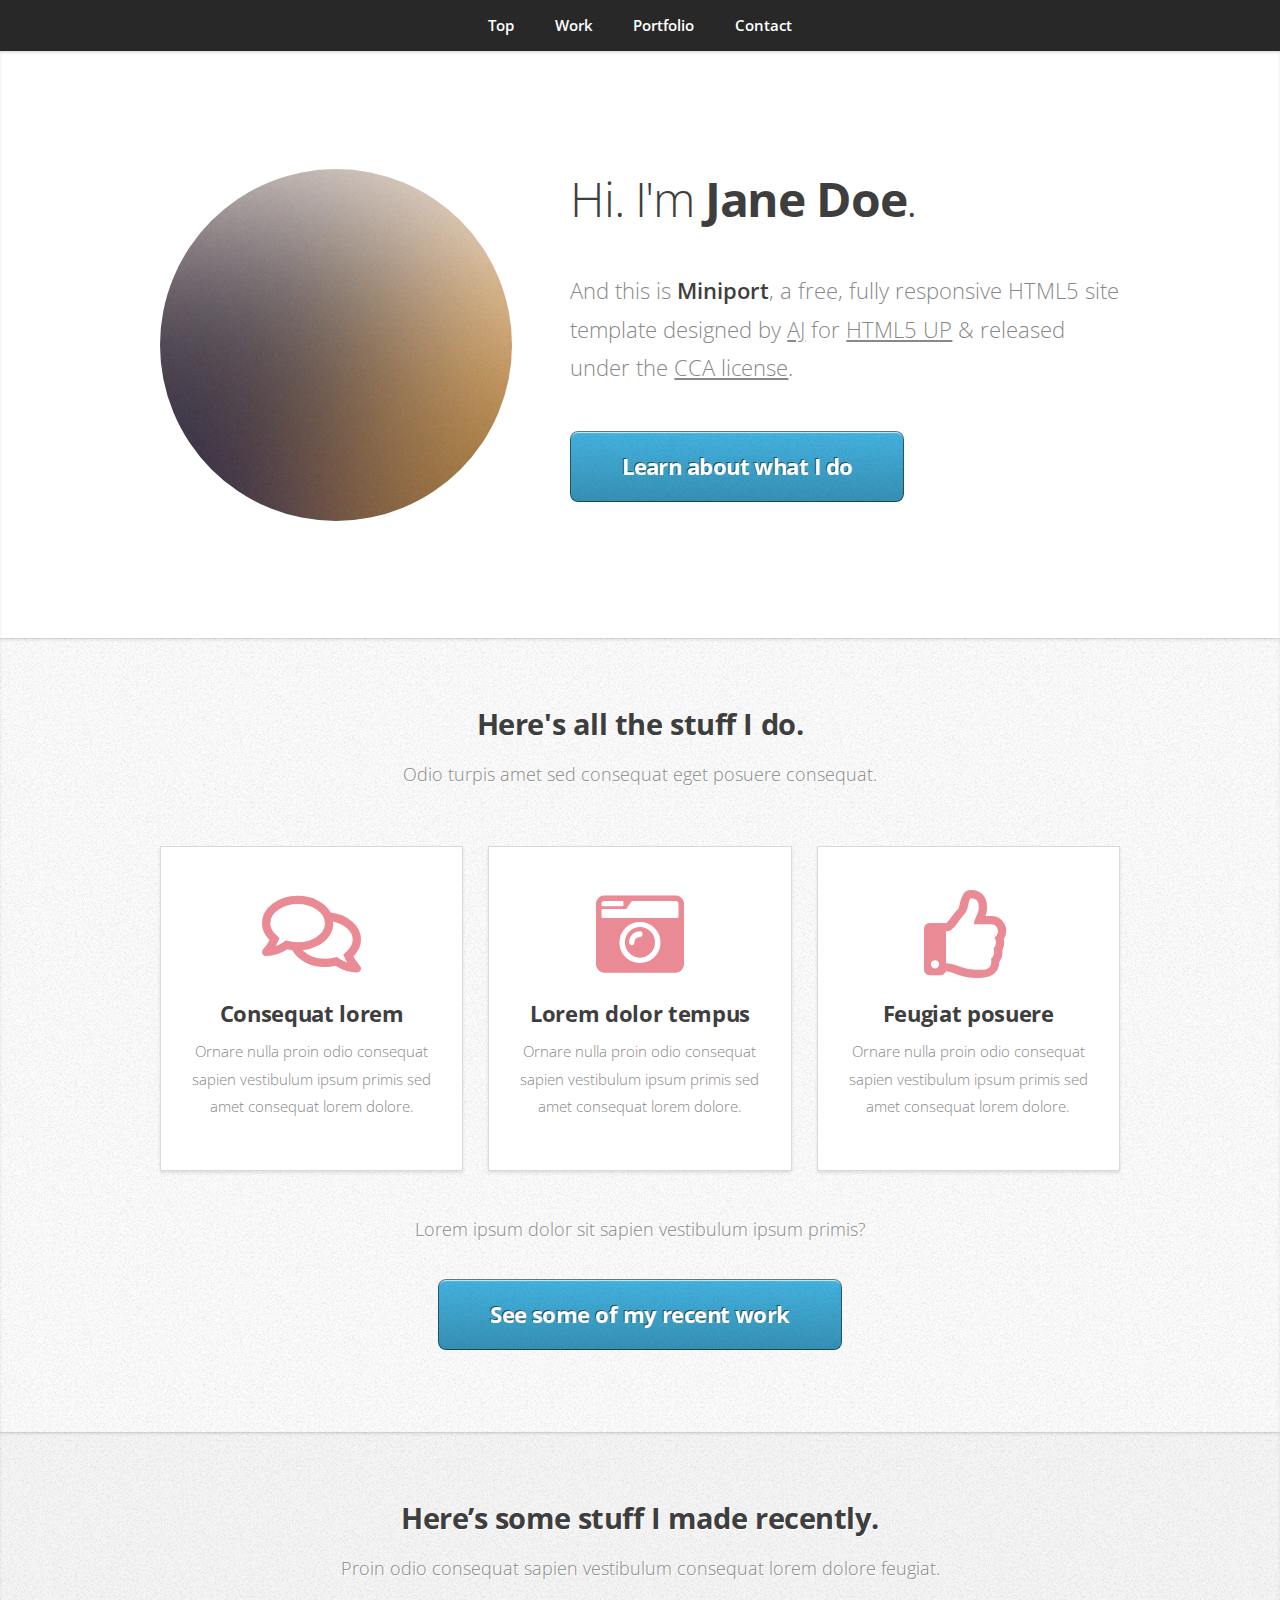
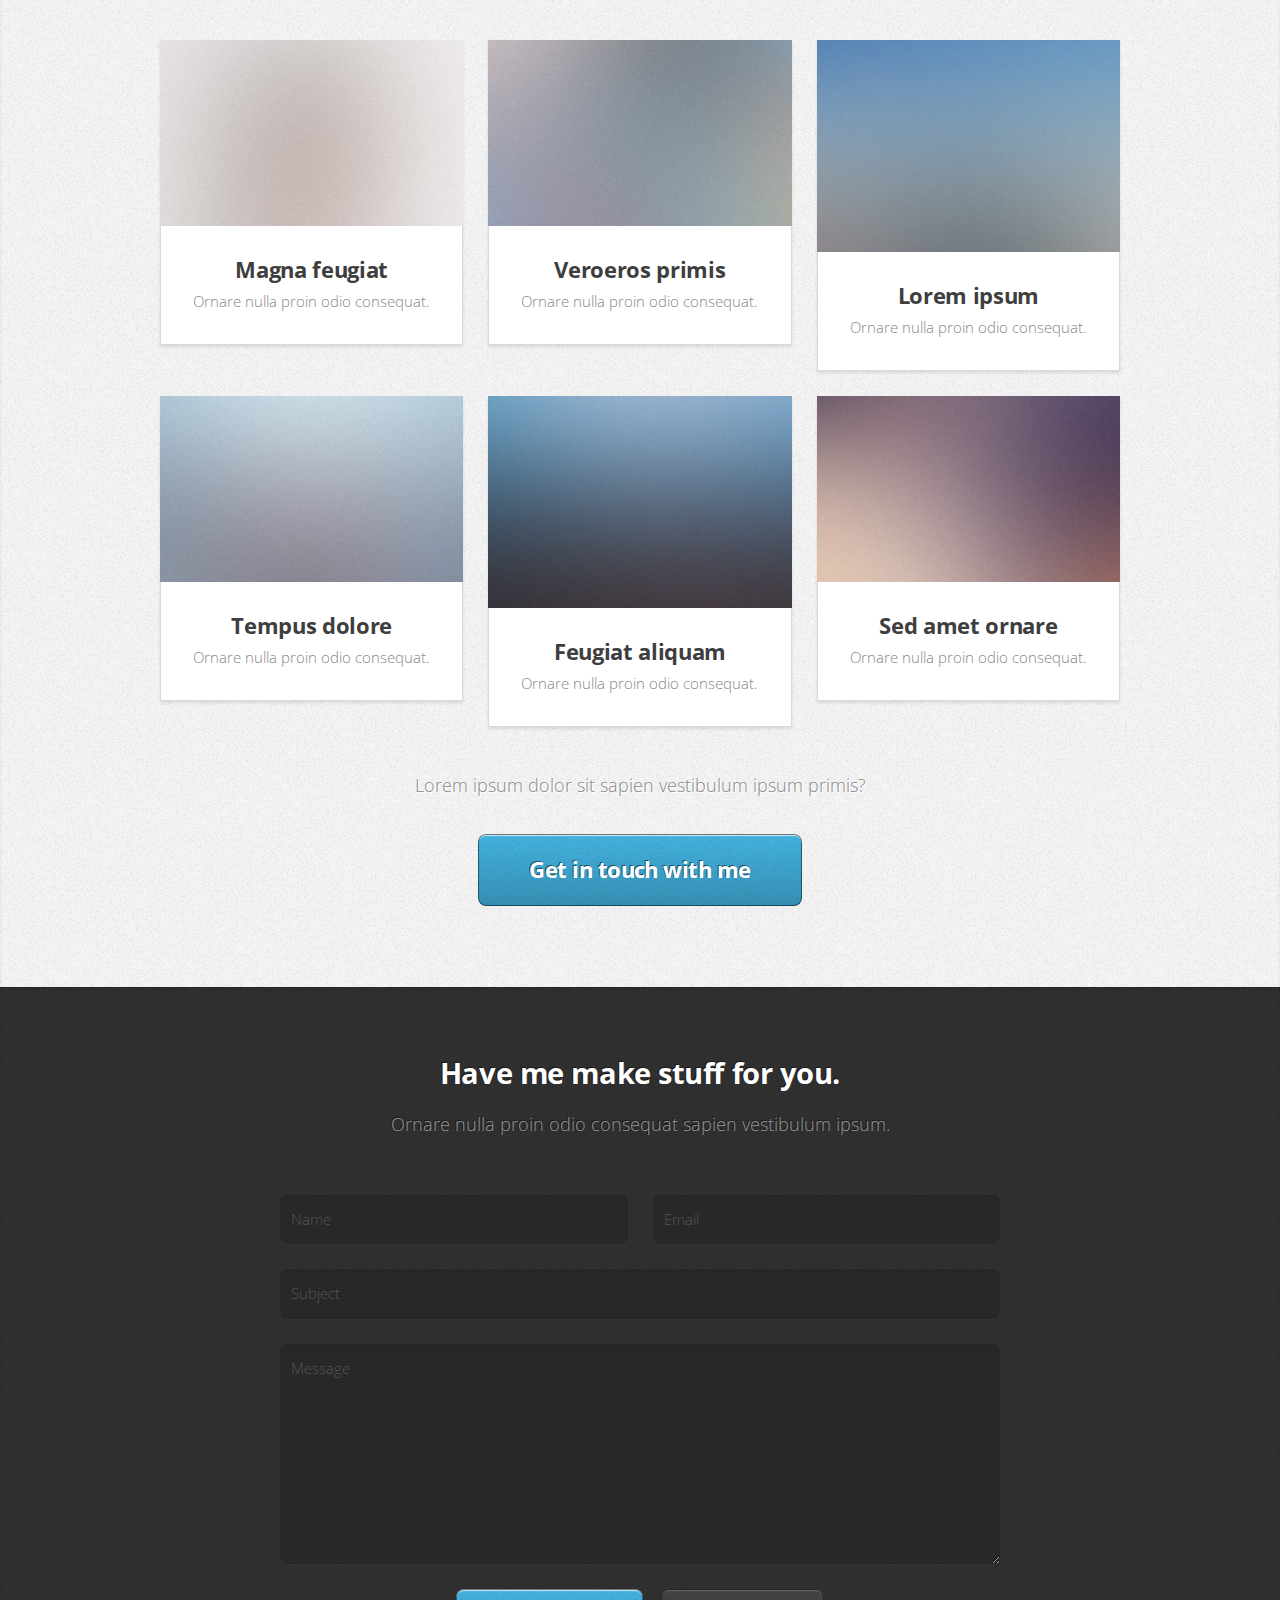
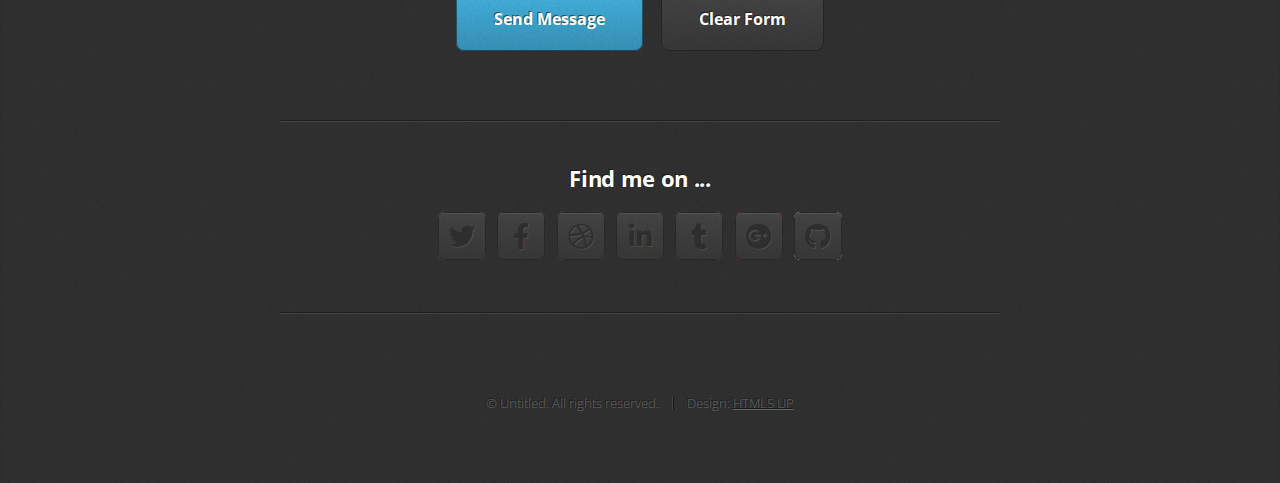
<file: index.html>
<!DOCTYPE HTML>
<!--
	Miniport by HTML5 UP
	html5up.net | @ajlkn
	Free for personal and commercial use under the CCA 3.0 license (html5up.net/license)
-->
<html>
	<head>
		<title>Miniport by HTML5 UP</title>
		<meta charset="utf-8" />
		<meta name="viewport" content="width=device-width, initial-scale=1, user-scalable=no" />
		<link rel="stylesheet" href="assets/css/main.css" />
	</head>
	<body class="is-preload">

		<!-- Nav -->
			<nav id="nav">
				<ul class="container">
					<li><a href="#top">Top</a></li>
					<li><a href="#work">Work</a></li>
					<li><a href="#portfolio">Portfolio</a></li>
					<li><a href="#contact">Contact</a></li>
				</ul>
			</nav>

		<!-- Home -->
			<article id="top" class="wrapper style1">
				<div class="container">
					<div class="row">
						<div class="col-4 col-5-large col-12-medium">
							<span class="image fit"><img src="images/pic00.jpg" alt="" /></span>
						</div>
						<div class="col-8 col-7-large col-12-medium">
							<header>
								<h1>Hi. I'm <strong>Jane Doe</strong>.</h1>
							</header>
							<p>And this is <strong>Miniport</strong>, a free, fully responsive HTML5 site template designed by <a href="http://twitter.com/ajlkn">AJ</a> for <a href="http://html5up.net">HTML5 UP</a> &amp; released under the <a href="http://html5up.net/license">CCA license</a>.</p>
							<a href="#work" class="button large scrolly">Learn about what I do</a>
						</div>
					</div>
				</div>
			</article>

		<!-- Work -->
			<article id="work" class="wrapper style2">
				<div class="container">
					<header>
						<h2>Here's all the stuff I do.</h2>
						<p>Odio turpis amet sed consequat eget posuere consequat.</p>
					</header>
					<div class="row aln-center">
						<div class="col-4 col-6-medium col-12-small">
							<section class="box style1">
								<span class="icon featured fa-comments"></span>
								<h3>Consequat lorem</h3>
								<p>Ornare nulla proin odio consequat sapien vestibulum ipsum primis sed amet consequat lorem dolore.</p>
							</section>
						</div>
						<div class="col-4 col-6-medium col-12-small">
							<section class="box style1">
								<span class="icon solid featured fa-camera-retro"></span>
								<h3>Lorem dolor tempus</h3>
								<p>Ornare nulla proin odio consequat sapien vestibulum ipsum primis sed amet consequat lorem dolore.</p>
							</section>
						</div>
						<div class="col-4 col-6-medium col-12-small">
							<section class="box style1">
								<span class="icon featured fa-thumbs-up"></span>
								<h3>Feugiat posuere</h3>
								<p>Ornare nulla proin odio consequat sapien vestibulum ipsum primis sed amet consequat lorem dolore.</p>
							</section>
						</div>
					</div>
					<footer>
						<p>Lorem ipsum dolor sit sapien vestibulum ipsum primis?</p>
						<a href="#portfolio" class="button large scrolly">See some of my recent work</a>
					</footer>
				</div>
			</article>

		<!-- Portfolio -->
			<article id="portfolio" class="wrapper style3">
				<div class="container">
					<header>
						<h2>Here’s some stuff I made recently.</h2>
						<p>Proin odio consequat  sapien vestibulum consequat lorem dolore feugiat.</p>
					</header>
					<div class="row">
						<div class="col-4 col-6-medium col-12-small">
							<article class="box style2">
								<a href="#" class="image featured"><img src="images/pic01.jpg" alt="" /></a>
								<h3><a href="#">Magna feugiat</a></h3>
								<p>Ornare nulla proin odio consequat.</p>
							</article>
						</div>
						<div class="col-4 col-6-medium col-12-small">
							<article class="box style2">
								<a href="#" class="image featured"><img src="images/pic02.jpg" alt="" /></a>
								<h3><a href="#">Veroeros primis</a></h3>
								<p>Ornare nulla proin odio consequat.</p>
							</article>
						</div>
						<div class="col-4 col-6-medium col-12-small">
							<article class="box style2">
								<a href="#" class="image featured"><img src="images/pic03.jpg" alt="" /></a>
								<h3><a href="#">Lorem ipsum</a></h3>
								<p>Ornare nulla proin odio consequat.</p>
							</article>
						</div>
						<div class="col-4 col-6-medium col-12-small">
							<article class="box style2">
								<a href="#" class="image featured"><img src="images/pic04.jpg" alt="" /></a>
								<h3><a href="#">Tempus dolore</a></h3>
								<p>Ornare nulla proin odio consequat.</p>
							</article>
						</div>
						<div class="col-4 col-6-medium col-12-small">
							<article class="box style2">
								<a href="#" class="image featured"><img src="images/pic05.jpg" alt="" /></a>
								<h3><a href="#">Feugiat aliquam</a></h3>
								<p>Ornare nulla proin odio consequat.</p>
							</article>
						</div>
						<div class="col-4 col-6-medium col-12-small">
							<article class="box style2">
								<a href="#" class="image featured"><img src="images/pic06.jpg" alt="" /></a>
								<h3><a href="#">Sed amet ornare</a></h3>
								<p>Ornare nulla proin odio consequat.</p>
							</article>
						</div>
					</div>
					<footer>
						<p>Lorem ipsum dolor sit sapien vestibulum ipsum primis?</p>
						<a href="#contact" class="button large scrolly">Get in touch with me</a>
					</footer>
				</div>
			</article>

		<!-- Contact -->
			<article id="contact" class="wrapper style4">
				<div class="container medium">
					<header>
						<h2>Have me make stuff for you.</h2>
						<p>Ornare nulla proin odio consequat sapien vestibulum ipsum.</p>
					</header>
					<div class="row">
						<div class="col-12">
							<form method="post" action="#">
								<div class="row">
									<div class="col-6 col-12-small">
										<input type="text" name="name" id="name" placeholder="Name" />
									</div>
									<div class="col-6 col-12-small">
										<input type="text" name="email" id="email" placeholder="Email" />
									</div>
									<div class="col-12">
										<input type="text" name="subject" id="subject" placeholder="Subject" />
									</div>
									<div class="col-12">
										<textarea name="message" id="message" placeholder="Message"></textarea>
									</div>
									<div class="col-12">
										<ul class="actions">
											<li><input type="submit" value="Send Message" /></li>
											<li><input type="reset" value="Clear Form" class="alt" /></li>
										</ul>
									</div>
								</div>
							</form>
						</div>
						<div class="col-12">
							<hr />
							<h3>Find me on ...</h3>
							<ul class="social">
								<li><a href="#" class="icon brands fa-twitter"><span class="label">Twitter</span></a></li>
								<li><a href="#" class="icon brands fa-facebook-f"><span class="label">Facebook</span></a></li>
								<li><a href="#" class="icon brands fa-dribbble"><span class="label">Dribbble</span></a></li>
								<li><a href="#" class="icon brands fa-linkedin-in"><span class="label">LinkedIn</span></a></li>
								<li><a href="#" class="icon brands fa-tumblr"><span class="label">Tumblr</span></a></li>
								<li><a href="#" class="icon brands fa-google-plus"><span class="label">Google+</span></a></li>
								<li><a href="#" class="icon brands fa-github"><span class="label">Github</span></a></li>
								<!--
								<li><a href="#" class="icon solid fa-rss"><span>RSS</span></a></li>
								<li><a href="#" class="icon brands fa-instagram"><span>Instagram</span></a></li>
								<li><a href="#" class="icon brands fa-foursquare"><span>Foursquare</span></a></li>
								<li><a href="#" class="icon brands fa-skype"><span>Skype</span></a></li>
								<li><a href="#" class="icon brands fa-soundcloud"><span>Soundcloud</span></a></li>
								<li><a href="#" class="icon brands fa-youtube"><span>YouTube</span></a></li>
								<li><a href="#" class="icon brands fa-blogger"><span>Blogger</span></a></li>
								<li><a href="#" class="icon brands fa-flickr"><span>Flickr</span></a></li>
								<li><a href="#" class="icon brands fa-vimeo"><span>Vimeo</span></a></li>
								-->
							</ul>
							<hr />
						</div>
					</div>
					<footer>
						<ul id="copyright">
							<li>&copy; Untitled. All rights reserved.</li><li>Design: <a href="http://html5up.net">HTML5 UP</a></li>
						</ul>
					</footer>
				</div>
			</article>

		<!-- Scripts -->
			<script src="assets/js/jquery.min.js"></script>
			<script src="assets/js/jquery.scrolly.min.js"></script>
			<script src="assets/js/browser.min.js"></script>
			<script src="assets/js/breakpoints.min.js"></script>
			<script src="assets/js/util.js"></script>
			<script src="assets/js/main.js"></script>

	</body>
</html>
</file>
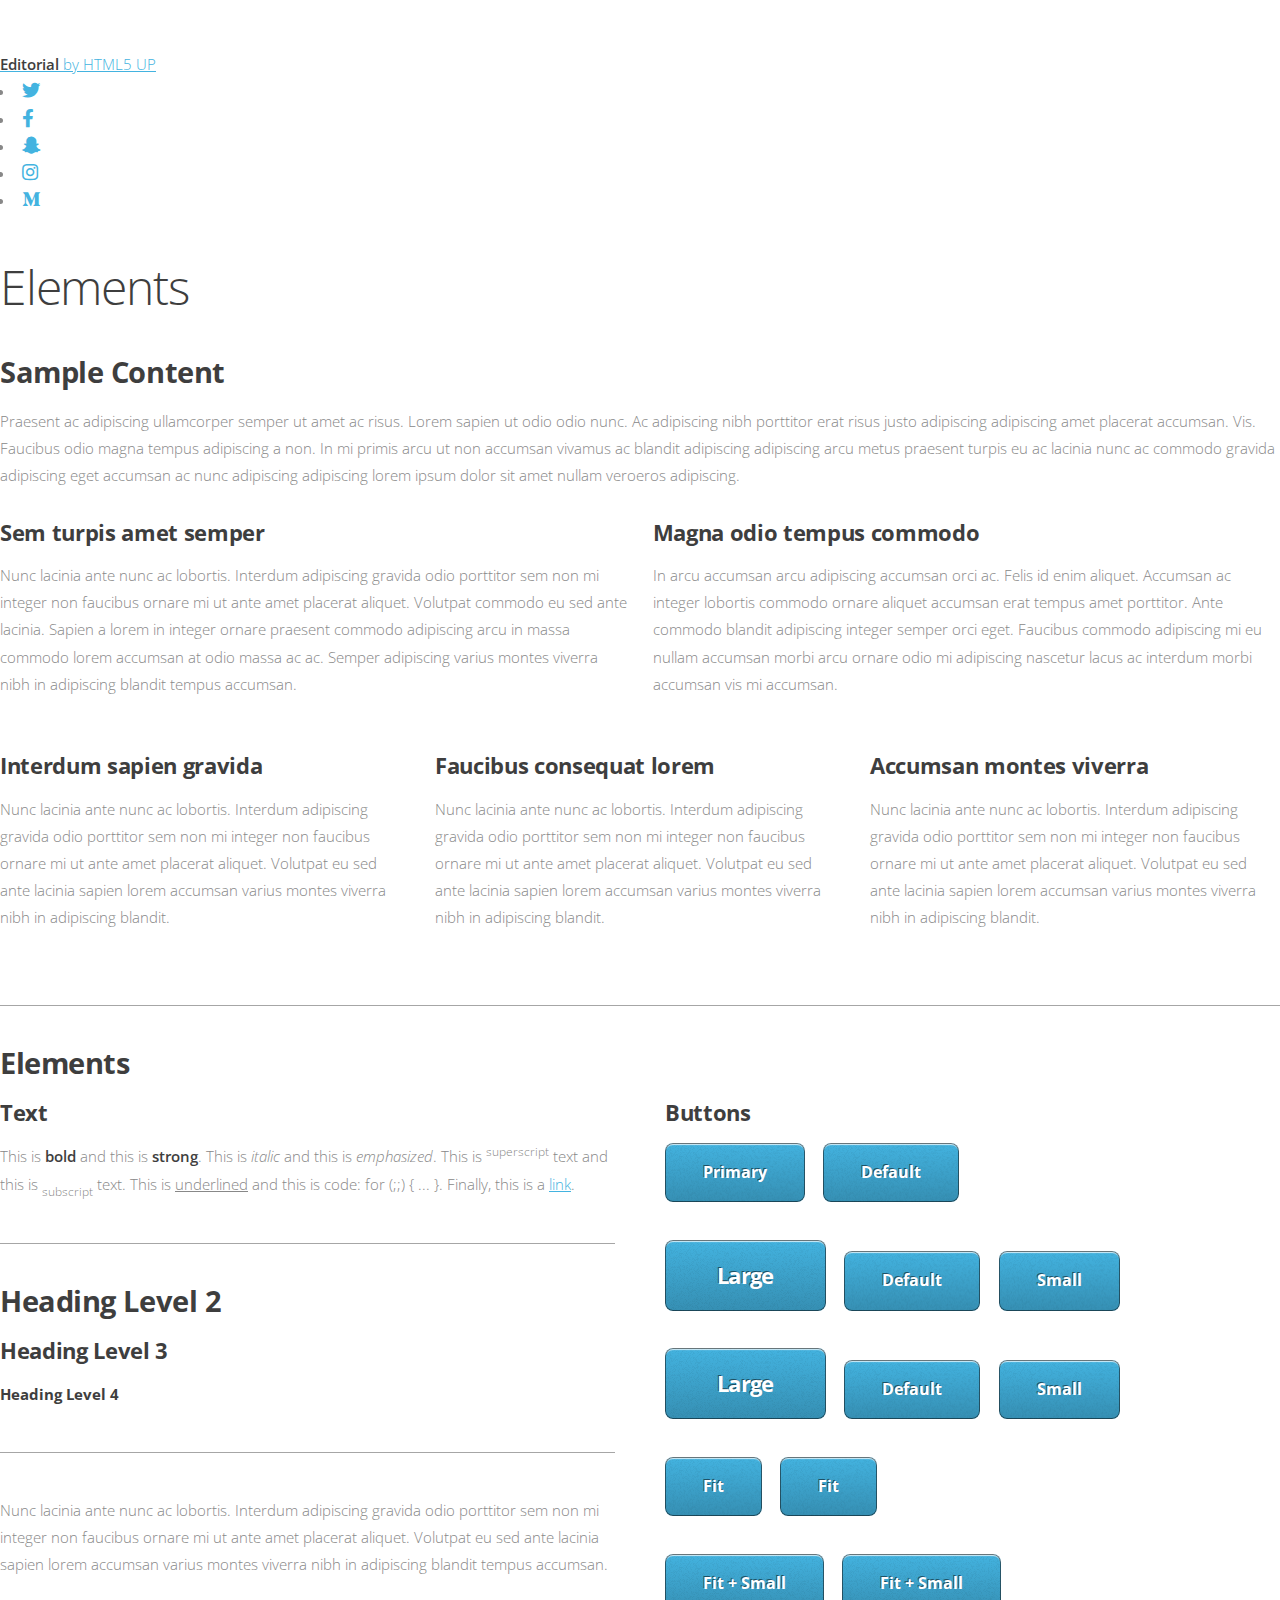
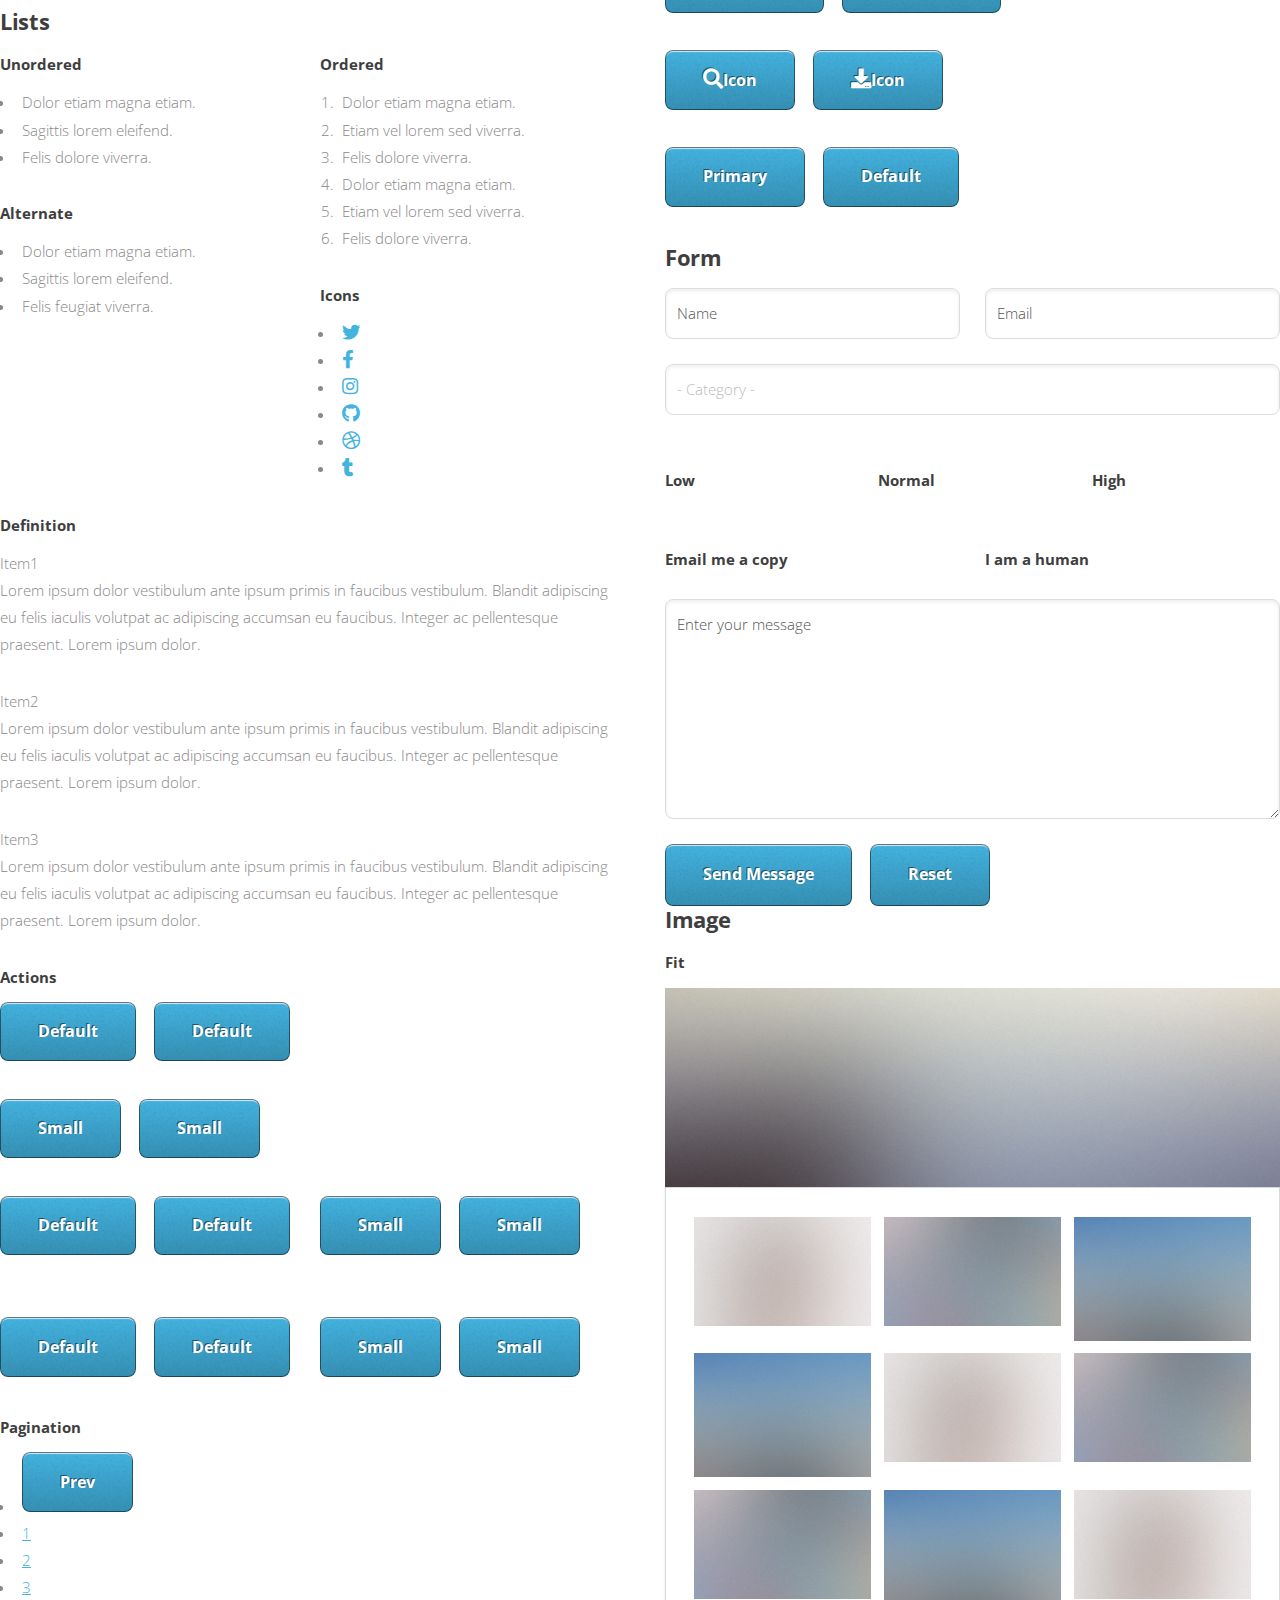
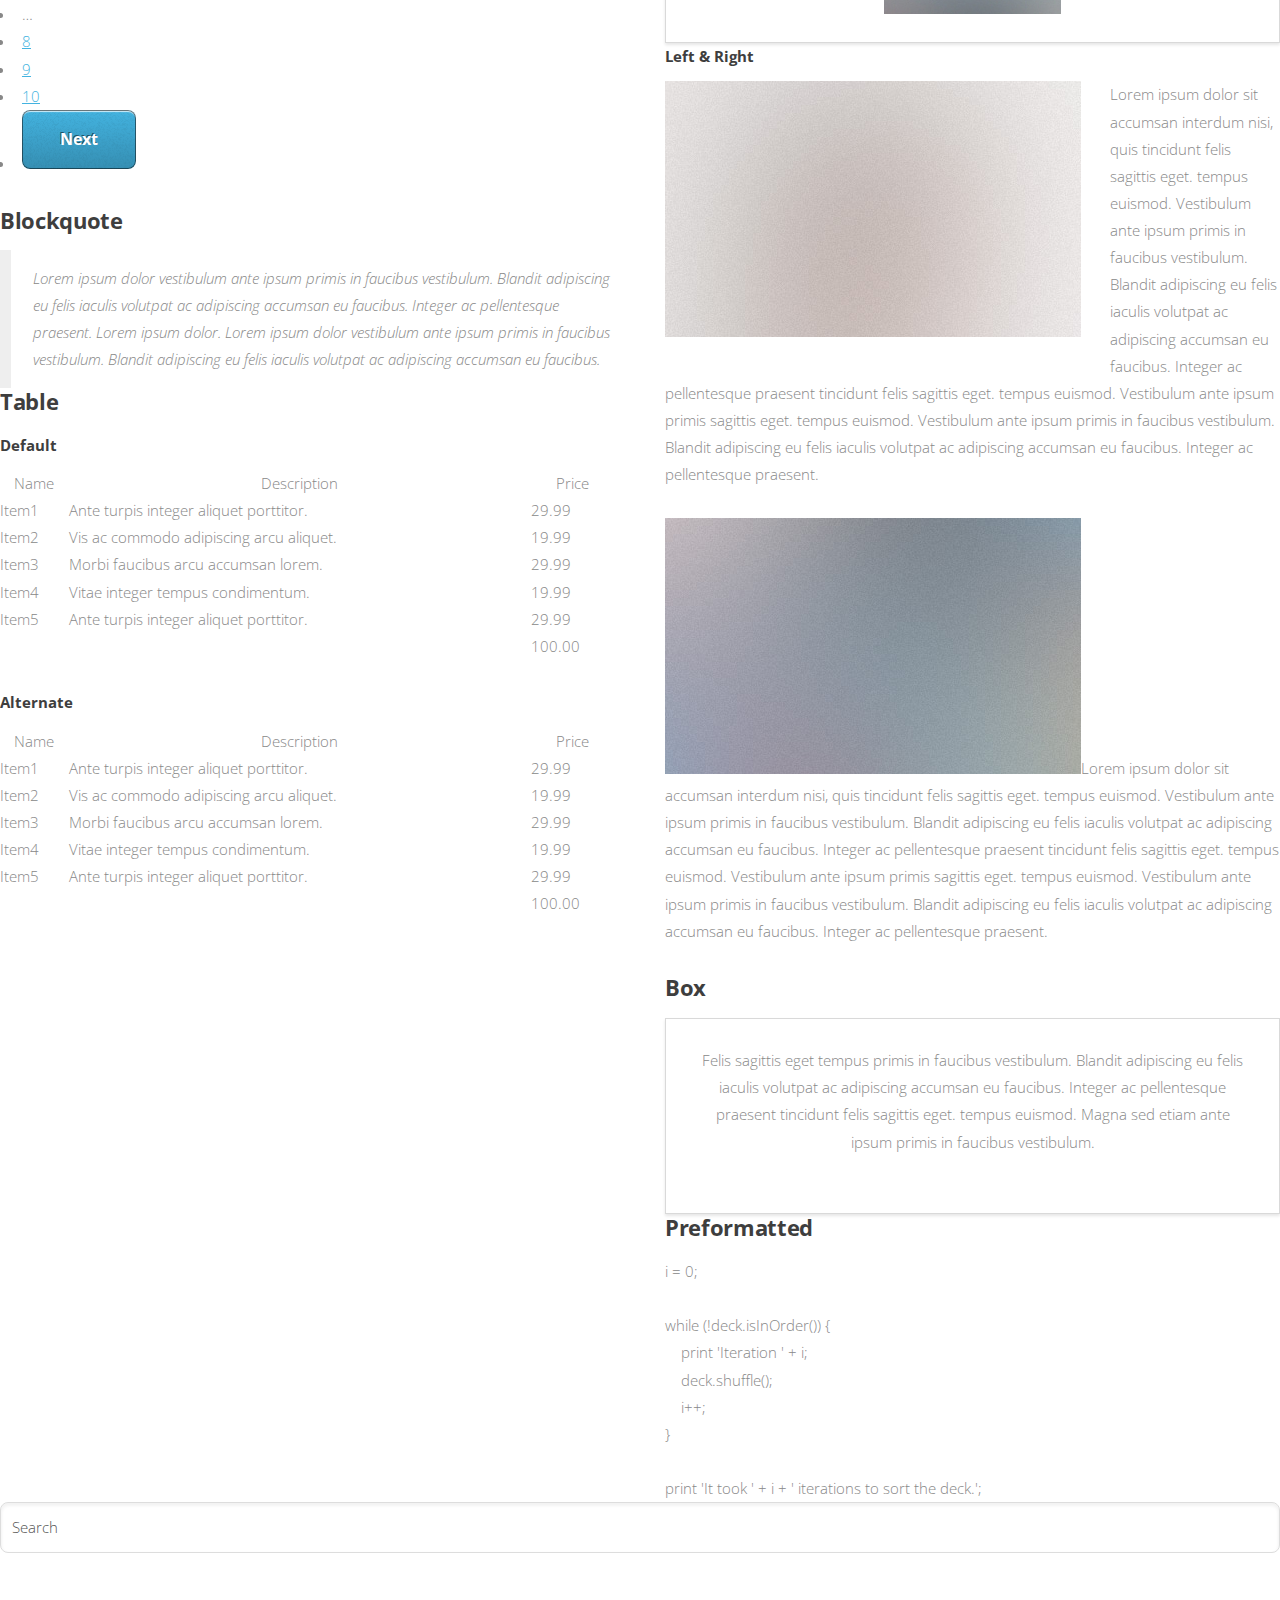
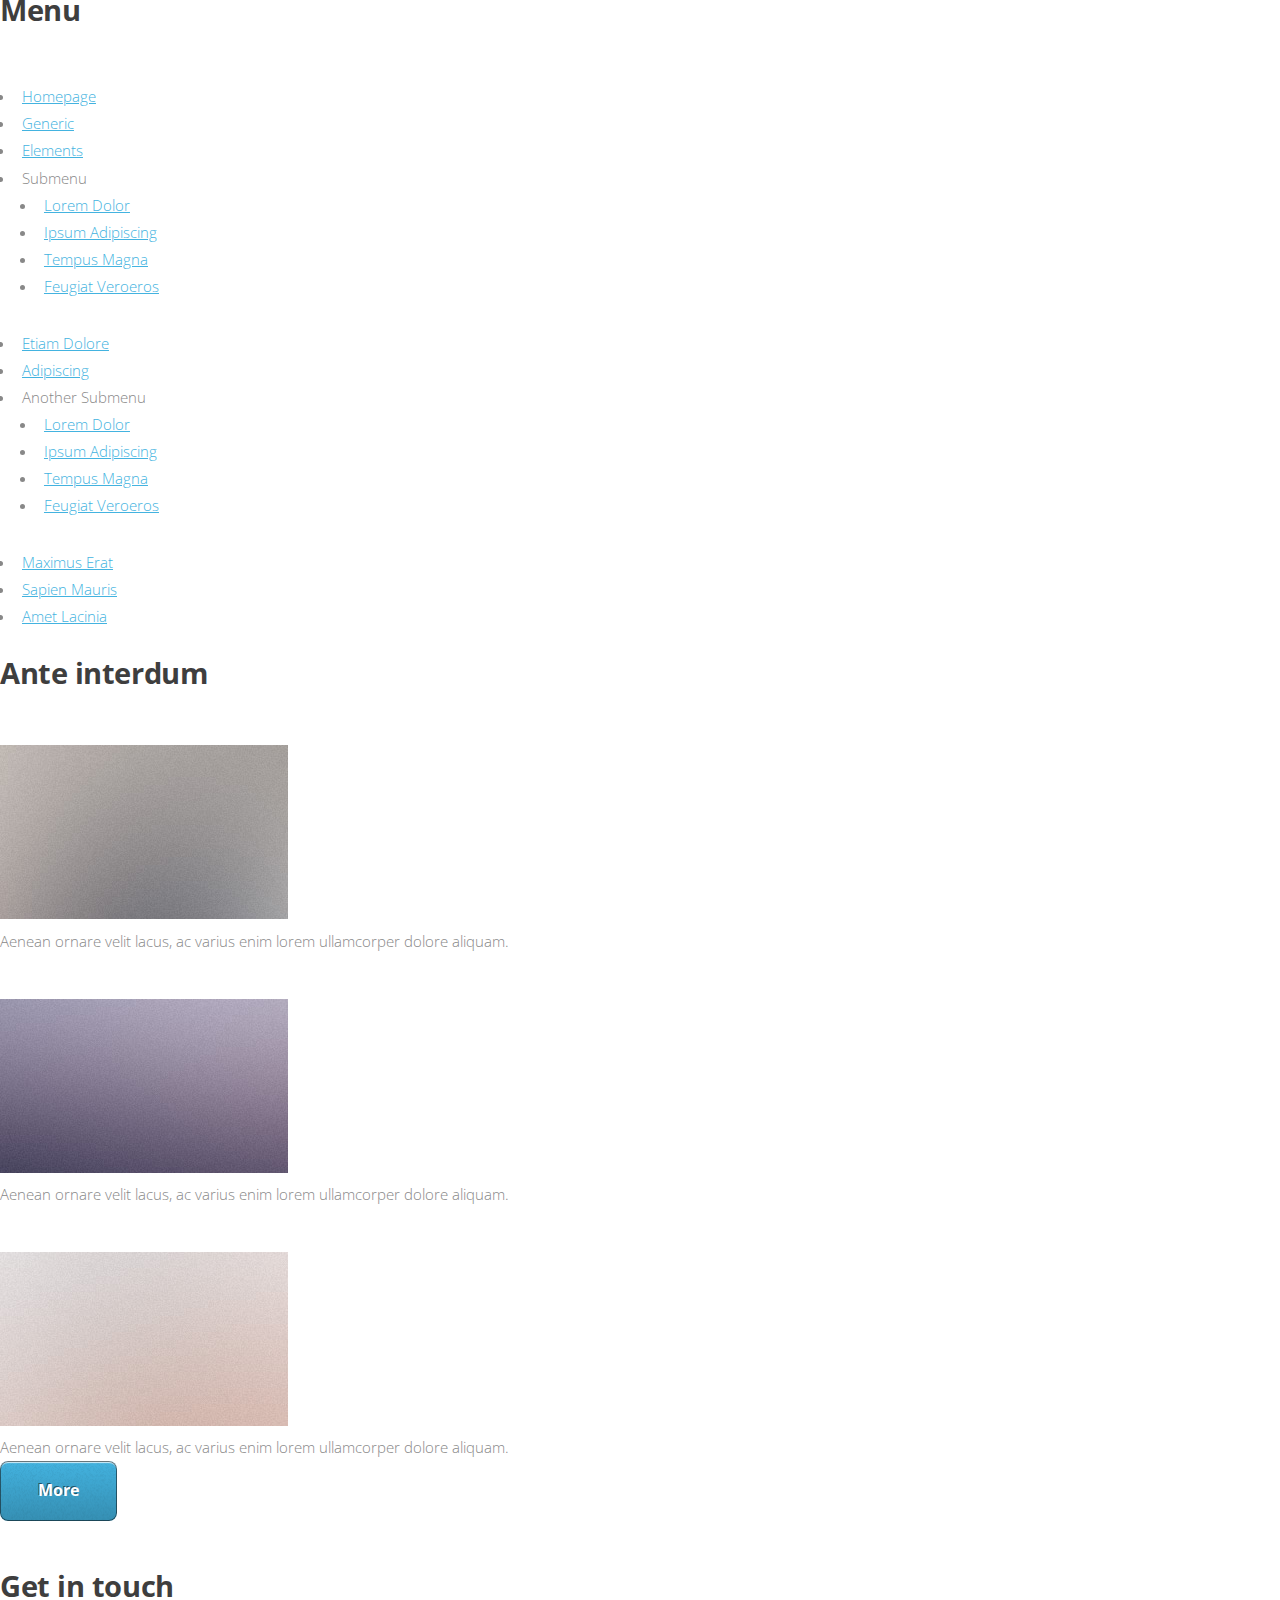
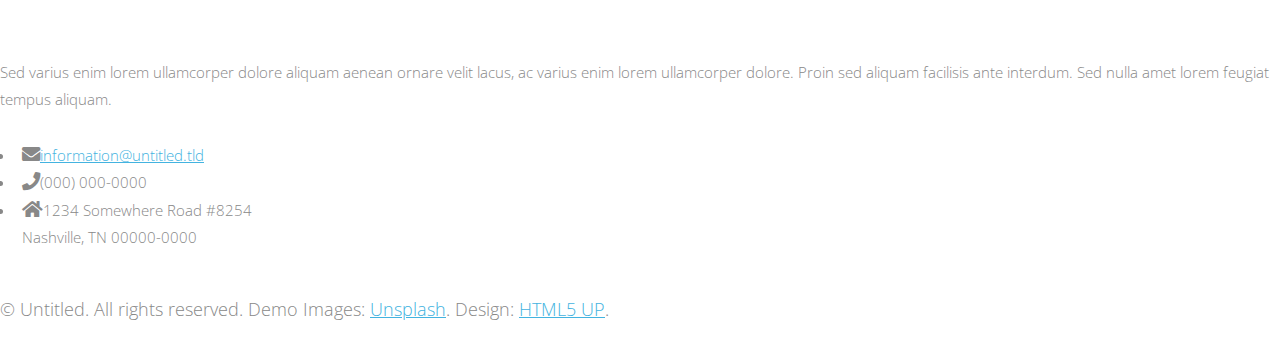
<file: elements.html>
<!DOCTYPE HTML>
<!--
	Editorial by HTML5 UP
	html5up.net | @ajlkn
	Free for personal and commercial use under the CCA 3.0 license (html5up.net/license)
-->
<html>
	<head>
		<title>Elements - Editorial by HTML5 UP</title>
		<meta charset="utf-8" />
		<meta name="viewport" content="width=device-width, initial-scale=1, user-scalable=no" />
		<link rel="stylesheet" href="assets/css/main.css" />
	</head>
	<body class="is-preload">

		<!-- Wrapper -->
			<div id="wrapper">

				<!-- Main -->
					<div id="main">
						<div class="inner">

							<!-- Header -->
								<header id="header">
									<a href="index.html" class="logo"><strong>Editorial</strong> by HTML5 UP</a>
									<ul class="icons">
										<li><a href="#" class="icon brands fa-twitter"><span class="label">Twitter</span></a></li>
										<li><a href="#" class="icon brands fa-facebook-f"><span class="label">Facebook</span></a></li>
										<li><a href="#" class="icon brands fa-snapchat-ghost"><span class="label">Snapchat</span></a></li>
										<li><a href="#" class="icon brands fa-instagram"><span class="label">Instagram</span></a></li>
										<li><a href="#" class="icon brands fa-medium-m"><span class="label">Medium</span></a></li>
									</ul>
								</header>

							<!-- Content -->
								<section>
									<header class="main">
										<h1>Elements</h1>
									</header>

									<!-- Content -->
										<h2 id="content">Sample Content</h2>
										<p>Praesent ac adipiscing ullamcorper semper ut amet ac risus. Lorem sapien ut odio odio nunc. Ac adipiscing nibh porttitor erat risus justo adipiscing adipiscing amet placerat accumsan. Vis. Faucibus odio magna tempus adipiscing a non. In mi primis arcu ut non accumsan vivamus ac blandit adipiscing adipiscing arcu metus praesent turpis eu ac lacinia nunc ac commodo gravida adipiscing eget accumsan ac nunc adipiscing adipiscing lorem ipsum dolor sit amet nullam veroeros adipiscing.</p>
										<div class="row">
											<div class="col-6 col-12-small">
												<h3>Sem turpis amet semper</h3>
												<p>Nunc lacinia ante nunc ac lobortis. Interdum adipiscing gravida odio porttitor sem non mi integer non faucibus ornare mi ut ante amet placerat aliquet. Volutpat commodo eu sed ante lacinia. Sapien a lorem in integer ornare praesent commodo adipiscing arcu in massa commodo lorem accumsan at odio massa ac ac. Semper adipiscing varius montes viverra nibh in adipiscing blandit tempus accumsan.</p>
											</div>
											<div class="col-6 col-12-small">
												<h3>Magna odio tempus commodo</h3>
												<p>In arcu accumsan arcu adipiscing accumsan orci ac. Felis id enim aliquet. Accumsan ac integer lobortis commodo ornare aliquet accumsan erat tempus amet porttitor. Ante commodo blandit adipiscing integer semper orci eget. Faucibus commodo adipiscing mi eu nullam accumsan morbi arcu ornare odio mi adipiscing nascetur lacus ac interdum morbi accumsan vis mi accumsan.</p>
											</div>
											<!-- Break -->
											<div class="col-4 col-12-medium">
												<h3>Interdum sapien gravida</h3>
												<p>Nunc lacinia ante nunc ac lobortis. Interdum adipiscing gravida odio porttitor sem non mi integer non faucibus ornare mi ut ante amet placerat aliquet. Volutpat eu sed ante lacinia sapien lorem accumsan varius montes viverra nibh in adipiscing blandit.</p>
											</div>
											<div class="col-4 col-12-medium">
												<h3>Faucibus consequat lorem</h3>
												<p>Nunc lacinia ante nunc ac lobortis. Interdum adipiscing gravida odio porttitor sem non mi integer non faucibus ornare mi ut ante amet placerat aliquet. Volutpat eu sed ante lacinia sapien lorem accumsan varius montes viverra nibh in adipiscing blandit.</p>
											</div>
											<div class="col-4 col-12-medium">
												<h3>Accumsan montes viverra</h3>
												<p>Nunc lacinia ante nunc ac lobortis. Interdum adipiscing gravida odio porttitor sem non mi integer non faucibus ornare mi ut ante amet placerat aliquet. Volutpat eu sed ante lacinia sapien lorem accumsan varius montes viverra nibh in adipiscing blandit.</p>
											</div>
										</div>

									<hr class="major" />

									<!-- Elements -->
										<h2 id="elements">Elements</h2>
										<div class="row gtr-200">
											<div class="col-6 col-12-medium">

												<!-- Text stuff -->
													<h3>Text</h3>
													<p>This is <b>bold</b> and this is <strong>strong</strong>. This is <i>italic</i> and this is <em>emphasized</em>.
													This is <sup>superscript</sup> text and this is <sub>subscript</sub> text.
													This is <u>underlined</u> and this is code: <code>for (;;) { ... }</code>.
													Finally, this is a <a href="#">link</a>.</p>
													<hr />
													<h2>Heading Level 2</h2>
													<h3>Heading Level 3</h3>
													<h4>Heading Level 4</h4>
													<hr />
													<p>Nunc lacinia ante nunc ac lobortis. Interdum adipiscing gravida odio porttitor sem non mi integer non faucibus ornare mi ut ante amet placerat aliquet. Volutpat eu sed ante lacinia sapien lorem accumsan varius montes viverra nibh in adipiscing blandit tempus accumsan.</p>

												<!-- Lists -->
													<h3>Lists</h3>
													<div class="row">
														<div class="col-6 col-12-small">

															<h4>Unordered</h4>
															<ul>
																<li>Dolor etiam magna etiam.</li>
																<li>Sagittis lorem eleifend.</li>
																<li>Felis dolore viverra.</li>
															</ul>

															<h4>Alternate</h4>
															<ul class="alt">
																<li>Dolor etiam magna etiam.</li>
																<li>Sagittis lorem eleifend.</li>
																<li>Felis feugiat viverra.</li>
															</ul>

														</div>
														<div class="col-6 col-12-small">

															<h4>Ordered</h4>
															<ol>
																<li>Dolor etiam magna etiam.</li>
																<li>Etiam vel lorem sed viverra.</li>
																<li>Felis dolore viverra.</li>
																<li>Dolor etiam magna etiam.</li>
																<li>Etiam vel lorem sed viverra.</li>
																<li>Felis dolore viverra.</li>
															</ol>

															<h4>Icons</h4>
															<ul class="icons">
																<li><a href="#" class="icon brands fa-twitter"><span class="label">Twitter</span></a></li>
																<li><a href="#" class="icon brands fa-facebook-f"><span class="label">Facebook</span></a></li>
																<li><a href="#" class="icon brands fa-instagram"><span class="label">Instagram</span></a></li>
																<li><a href="#" class="icon brands fa-github"><span class="label">Github</span></a></li>
																<li><a href="#" class="icon brands fa-dribbble"><span class="label">Dribbble</span></a></li>
																<li><a href="#" class="icon brands fa-tumblr"><span class="label">Tumblr</span></a></li>
															</ul>

														</div>
													</div>
													<h4>Definition</h4>
													<dl>
														<dt>Item1</dt>
														<dd>
															<p>Lorem ipsum dolor vestibulum ante ipsum primis in faucibus vestibulum. Blandit adipiscing eu felis iaculis volutpat ac adipiscing accumsan eu faucibus. Integer ac pellentesque praesent. Lorem ipsum dolor.</p>
														</dd>
														<dt>Item2</dt>
														<dd>
															<p>Lorem ipsum dolor vestibulum ante ipsum primis in faucibus vestibulum. Blandit adipiscing eu felis iaculis volutpat ac adipiscing accumsan eu faucibus. Integer ac pellentesque praesent. Lorem ipsum dolor.</p>
														</dd>
														<dt>Item3</dt>
														<dd>
															<p>Lorem ipsum dolor vestibulum ante ipsum primis in faucibus vestibulum. Blandit adipiscing eu felis iaculis volutpat ac adipiscing accumsan eu faucibus. Integer ac pellentesque praesent. Lorem ipsum dolor.</p>
														</dd>
													</dl>

													<h4>Actions</h4>
													<ul class="actions">
														<li><a href="#" class="button primary">Default</a></li>
														<li><a href="#" class="button">Default</a></li>
													</ul>
													<ul class="actions small">
														<li><a href="#" class="button primary small">Small</a></li>
														<li><a href="#" class="button small">Small</a></li>
													</ul>
													<div class="row">
														<div class="col-6 col-12-small">
															<ul class="actions stacked">
																<li><a href="#" class="button primary">Default</a></li>
																<li><a href="#" class="button">Default</a></li>
															</ul>
														</div>
														<div class="col-6 col-12-small">
															<ul class="actions stacked">
																<li><a href="#" class="button primary small">Small</a></li>
																<li><a href="#" class="button small">Small</a></li>
															</ul>
														</div>
														<div class="col-6 col-12-small">
															<ul class="actions stacked">
																<li><a href="#" class="button primary fit">Default</a></li>
																<li><a href="#" class="button fit">Default</a></li>
															</ul>
														</div>
														<div class="col-6 col-12-small">
															<ul class="actions stacked">
																<li><a href="#" class="button primary small fit">Small</a></li>
																<li><a href="#" class="button small fit">Small</a></li>
															</ul>
														</div>
													</div>

													<h4>Pagination</h4>
													<ul class="pagination">
														<li><span class="button disabled">Prev</span></li>
														<li><a href="#" class="page active">1</a></li>
														<li><a href="#" class="page">2</a></li>
														<li><a href="#" class="page">3</a></li>
														<li><span>&hellip;</span></li>
														<li><a href="#" class="page">8</a></li>
														<li><a href="#" class="page">9</a></li>
														<li><a href="#" class="page">10</a></li>
														<li><a href="#" class="button">Next</a></li>
													</ul>

												<!-- Blockquote -->
													<h3>Blockquote</h3>
													<blockquote>Lorem ipsum dolor vestibulum ante ipsum primis in faucibus vestibulum. Blandit adipiscing eu felis iaculis volutpat ac adipiscing accumsan eu faucibus. Integer ac pellentesque praesent. Lorem ipsum dolor. Lorem ipsum dolor vestibulum ante ipsum primis in faucibus vestibulum. Blandit adipiscing eu felis iaculis volutpat ac adipiscing accumsan eu faucibus.</blockquote>

												<!-- Table -->
													<h3>Table</h3>

													<h4>Default</h4>
													<div class="table-wrapper">
														<table>
															<thead>
																<tr>
																	<th>Name</th>
																	<th>Description</th>
																	<th>Price</th>
																</tr>
															</thead>
															<tbody>
																<tr>
																	<td>Item1</td>
																	<td>Ante turpis integer aliquet porttitor.</td>
																	<td>29.99</td>
																</tr>
																<tr>
																	<td>Item2</td>
																	<td>Vis ac commodo adipiscing arcu aliquet.</td>
																	<td>19.99</td>
																</tr>
																<tr>
																	<td>Item3</td>
																	<td> Morbi faucibus arcu accumsan lorem.</td>
																	<td>29.99</td>
																</tr>
																<tr>
																	<td>Item4</td>
																	<td>Vitae integer tempus condimentum.</td>
																	<td>19.99</td>
																</tr>
																<tr>
																	<td>Item5</td>
																	<td>Ante turpis integer aliquet porttitor.</td>
																	<td>29.99</td>
																</tr>
															</tbody>
															<tfoot>
																<tr>
																	<td colspan="2"></td>
																	<td>100.00</td>
																</tr>
															</tfoot>
														</table>
													</div>

													<h4>Alternate</h4>
													<div class="table-wrapper">
														<table class="alt">
															<thead>
																<tr>
																	<th>Name</th>
																	<th>Description</th>
																	<th>Price</th>
																</tr>
															</thead>
															<tbody>
																<tr>
																	<td>Item1</td>
																	<td>Ante turpis integer aliquet porttitor.</td>
																	<td>29.99</td>
																</tr>
																<tr>
																	<td>Item2</td>
																	<td>Vis ac commodo adipiscing arcu aliquet.</td>
																	<td>19.99</td>
																</tr>
																<tr>
																	<td>Item3</td>
																	<td> Morbi faucibus arcu accumsan lorem.</td>
																	<td>29.99</td>
																</tr>
																<tr>
																	<td>Item4</td>
																	<td>Vitae integer tempus condimentum.</td>
																	<td>19.99</td>
																</tr>
																<tr>
																	<td>Item5</td>
																	<td>Ante turpis integer aliquet porttitor.</td>
																	<td>29.99</td>
																</tr>
															</tbody>
															<tfoot>
																<tr>
																	<td colspan="2"></td>
																	<td>100.00</td>
																</tr>
															</tfoot>
														</table>
													</div>

											</div>
											<div class="col-6 col-12-medium">

												<!-- Buttons -->
													<h3>Buttons</h3>
													<ul class="actions">
														<li><a href="#" class="button primary">Primary</a></li>
														<li><a href="#" class="button">Default</a></li>
													</ul>
													<ul class="actions">
														<li><a href="#" class="button large">Large</a></li>
														<li><a href="#" class="button">Default</a></li>
														<li><a href="#" class="button small">Small</a></li>
													</ul>
													<ul class="actions">
														<li><a href="#" class="button primary large">Large</a></li>
														<li><a href="#" class="button primary">Default</a></li>
														<li><a href="#" class="button primary small">Small</a></li>
													</ul>
													<ul class="actions fit">
														<li><a href="#" class="button primary fit">Fit</a></li>
														<li><a href="#" class="button fit">Fit</a></li>
													</ul>
													<ul class="actions fit small">
														<li><a href="#" class="button primary fit small">Fit + Small</a></li>
														<li><a href="#" class="button fit small">Fit + Small</a></li>
													</ul>
													<ul class="actions">
														<li><a href="#" class="button primary icon solid fa-search">Icon</a></li>
														<li><a href="#" class="button icon solid fa-download">Icon</a></li>
													</ul>
													<ul class="actions">
														<li><span class="button primary disabled">Primary</span></li>
														<li><span class="button disabled">Default</span></li>
													</ul>

												<!-- Form -->
													<h3>Form</h3>

													<form method="post" action="#">
														<div class="row gtr-uniform">
															<div class="col-6 col-12-xsmall">
																<input type="text" name="demo-name" id="demo-name" value="" placeholder="Name" />
															</div>
															<div class="col-6 col-12-xsmall">
																<input type="email" name="demo-email" id="demo-email" value="" placeholder="Email" />
															</div>
															<!-- Break -->
															<div class="col-12">
																<select name="demo-category" id="demo-category">
																	<option value="">- Category -</option>
																	<option value="1">Manufacturing</option>
																	<option value="1">Shipping</option>
																	<option value="1">Administration</option>
																	<option value="1">Human Resources</option>
																</select>
															</div>
															<!-- Break -->
															<div class="col-4 col-12-small">
																<input type="radio" id="demo-priority-low" name="demo-priority" checked>
																<label for="demo-priority-low">Low</label>
															</div>
															<div class="col-4 col-12-small">
																<input type="radio" id="demo-priority-normal" name="demo-priority">
																<label for="demo-priority-normal">Normal</label>
															</div>
															<div class="col-4 col-12-small">
																<input type="radio" id="demo-priority-high" name="demo-priority">
																<label for="demo-priority-high">High</label>
															</div>
															<!-- Break -->
															<div class="col-6 col-12-small">
																<input type="checkbox" id="demo-copy" name="demo-copy">
																<label for="demo-copy">Email me a copy</label>
															</div>
															<div class="col-6 col-12-small">
																<input type="checkbox" id="demo-human" name="demo-human" checked>
																<label for="demo-human">I am a human</label>
															</div>
															<!-- Break -->
															<div class="col-12">
																<textarea name="demo-message" id="demo-message" placeholder="Enter your message" rows="6"></textarea>
															</div>
															<!-- Break -->
															<div class="col-12">
																<ul class="actions">
																	<li><input type="submit" value="Send Message" class="primary" /></li>
																	<li><input type="reset" value="Reset" /></li>
																</ul>
															</div>
														</div>
													</form>

												<!-- Image -->
													<h3>Image</h3>

													<h4>Fit</h4>
													<span class="image fit"><img src="images/pic11.jpg" alt="" /></span>
													<div class="box alt">
														<div class="row gtr-50 gtr-uniform">
															<div class="col-4"><span class="image fit"><img src="images/pic01.jpg" alt="" /></span></div>
															<div class="col-4"><span class="image fit"><img src="images/pic02.jpg" alt="" /></span></div>
															<div class="col-4"><span class="image fit"><img src="images/pic03.jpg" alt="" /></span></div>
															<!-- Break -->
															<div class="col-4"><span class="image fit"><img src="images/pic03.jpg" alt="" /></span></div>
															<div class="col-4"><span class="image fit"><img src="images/pic01.jpg" alt="" /></span></div>
															<div class="col-4"><span class="image fit"><img src="images/pic02.jpg" alt="" /></span></div>
															<!-- Break -->
															<div class="col-4"><span class="image fit"><img src="images/pic02.jpg" alt="" /></span></div>
															<div class="col-4"><span class="image fit"><img src="images/pic03.jpg" alt="" /></span></div>
															<div class="col-4"><span class="image fit"><img src="images/pic01.jpg" alt="" /></span></div>
														</div>
													</div>

													<h4>Left &amp; Right</h4>
													<p><span class="image left"><img src="images/pic01.jpg" alt="" /></span>Lorem ipsum dolor sit accumsan interdum nisi, quis tincidunt felis sagittis eget. tempus euismod. Vestibulum ante ipsum primis in faucibus vestibulum. Blandit adipiscing eu felis iaculis volutpat ac adipiscing accumsan eu faucibus. Integer ac pellentesque praesent tincidunt felis sagittis eget. tempus euismod. Vestibulum ante ipsum primis sagittis eget. tempus euismod. Vestibulum ante ipsum primis in faucibus vestibulum. Blandit adipiscing eu felis iaculis volutpat ac adipiscing accumsan eu faucibus. Integer ac pellentesque praesent.</p>
													<p><span class="image right"><img src="images/pic02.jpg" alt="" /></span>Lorem ipsum dolor sit accumsan interdum nisi, quis tincidunt felis sagittis eget. tempus euismod. Vestibulum ante ipsum primis in faucibus vestibulum. Blandit adipiscing eu felis iaculis volutpat ac adipiscing accumsan eu faucibus. Integer ac pellentesque praesent tincidunt felis sagittis eget. tempus euismod. Vestibulum ante ipsum primis sagittis eget. tempus euismod. Vestibulum ante ipsum primis in faucibus vestibulum. Blandit adipiscing eu felis iaculis volutpat ac adipiscing accumsan eu faucibus. Integer ac pellentesque praesent.</p>

												<!-- Box -->
													<h3>Box</h3>
													<div class="box">
														<p>Felis sagittis eget tempus primis in faucibus vestibulum. Blandit adipiscing eu felis iaculis volutpat ac adipiscing accumsan eu faucibus. Integer ac pellentesque praesent tincidunt felis sagittis eget. tempus euismod. Magna sed etiam ante ipsum primis in faucibus vestibulum.</p>
													</div>

												<!-- Preformatted Code -->
													<h3>Preformatted</h3>
													<pre><code>i = 0;

while (!deck.isInOrder()) {
    print 'Iteration ' + i;
    deck.shuffle();
    i++;
}

print 'It took ' + i + ' iterations to sort the deck.';
</code></pre>

											</div>
										</div>

								</section>

						</div>
					</div>

				<!-- Sidebar -->
					<div id="sidebar">
						<div class="inner">

							<!-- Search -->
								<section id="search" class="alt">
									<form method="post" action="#">
										<input type="text" name="query" id="query" placeholder="Search" />
									</form>
								</section>

							<!-- Menu -->
								<nav id="menu">
									<header class="major">
										<h2>Menu</h2>
									</header>
									<ul>
										<li><a href="index.html">Homepage</a></li>
										<li><a href="generic.html">Generic</a></li>
										<li><a href="elements.html">Elements</a></li>
										<li>
											<span class="opener">Submenu</span>
											<ul>
												<li><a href="#">Lorem Dolor</a></li>
												<li><a href="#">Ipsum Adipiscing</a></li>
												<li><a href="#">Tempus Magna</a></li>
												<li><a href="#">Feugiat Veroeros</a></li>
											</ul>
										</li>
										<li><a href="#">Etiam Dolore</a></li>
										<li><a href="#">Adipiscing</a></li>
										<li>
											<span class="opener">Another Submenu</span>
											<ul>
												<li><a href="#">Lorem Dolor</a></li>
												<li><a href="#">Ipsum Adipiscing</a></li>
												<li><a href="#">Tempus Magna</a></li>
												<li><a href="#">Feugiat Veroeros</a></li>
											</ul>
										</li>
										<li><a href="#">Maximus Erat</a></li>
										<li><a href="#">Sapien Mauris</a></li>
										<li><a href="#">Amet Lacinia</a></li>
									</ul>
								</nav>

							<!-- Section -->
								<section>
									<header class="major">
										<h2>Ante interdum</h2>
									</header>
									<div class="mini-posts">
										<article>
											<a href="#" class="image"><img src="images/pic07.jpg" alt="" /></a>
											<p>Aenean ornare velit lacus, ac varius enim lorem ullamcorper dolore aliquam.</p>
										</article>
										<article>
											<a href="#" class="image"><img src="images/pic08.jpg" alt="" /></a>
											<p>Aenean ornare velit lacus, ac varius enim lorem ullamcorper dolore aliquam.</p>
										</article>
										<article>
											<a href="#" class="image"><img src="images/pic09.jpg" alt="" /></a>
											<p>Aenean ornare velit lacus, ac varius enim lorem ullamcorper dolore aliquam.</p>
										</article>
									</div>
									<ul class="actions">
										<li><a href="#" class="button">More</a></li>
									</ul>
								</section>

							<!-- Section -->
								<section>
									<header class="major">
										<h2>Get in touch</h2>
									</header>
									<p>Sed varius enim lorem ullamcorper dolore aliquam aenean ornare velit lacus, ac varius enim lorem ullamcorper dolore. Proin sed aliquam facilisis ante interdum. Sed nulla amet lorem feugiat tempus aliquam.</p>
									<ul class="contact">
										<li class="icon solid fa-envelope"><a href="#">information@untitled.tld</a></li>
										<li class="icon solid fa-phone">(000) 000-0000</li>
										<li class="icon solid fa-home">1234 Somewhere Road #8254<br />
										Nashville, TN 00000-0000</li>
									</ul>
								</section>

							<!-- Footer -->
								<footer id="footer">
									<p class="copyright">&copy; Untitled. All rights reserved. Demo Images: <a href="https://unsplash.com">Unsplash</a>. Design: <a href="https://html5up.net">HTML5 UP</a>.</p>
								</footer>

						</div>
					</div>

			</div>

		<!-- Scripts -->
			<script src="assets/js/jquery.min.js"></script>
			<script src="assets/js/browser.min.js"></script>
			<script src="assets/js/breakpoints.min.js"></script>
			<script src="assets/js/util.js"></script>
			<script src="assets/js/main.js"></script>

	</body>
</html>
</file>
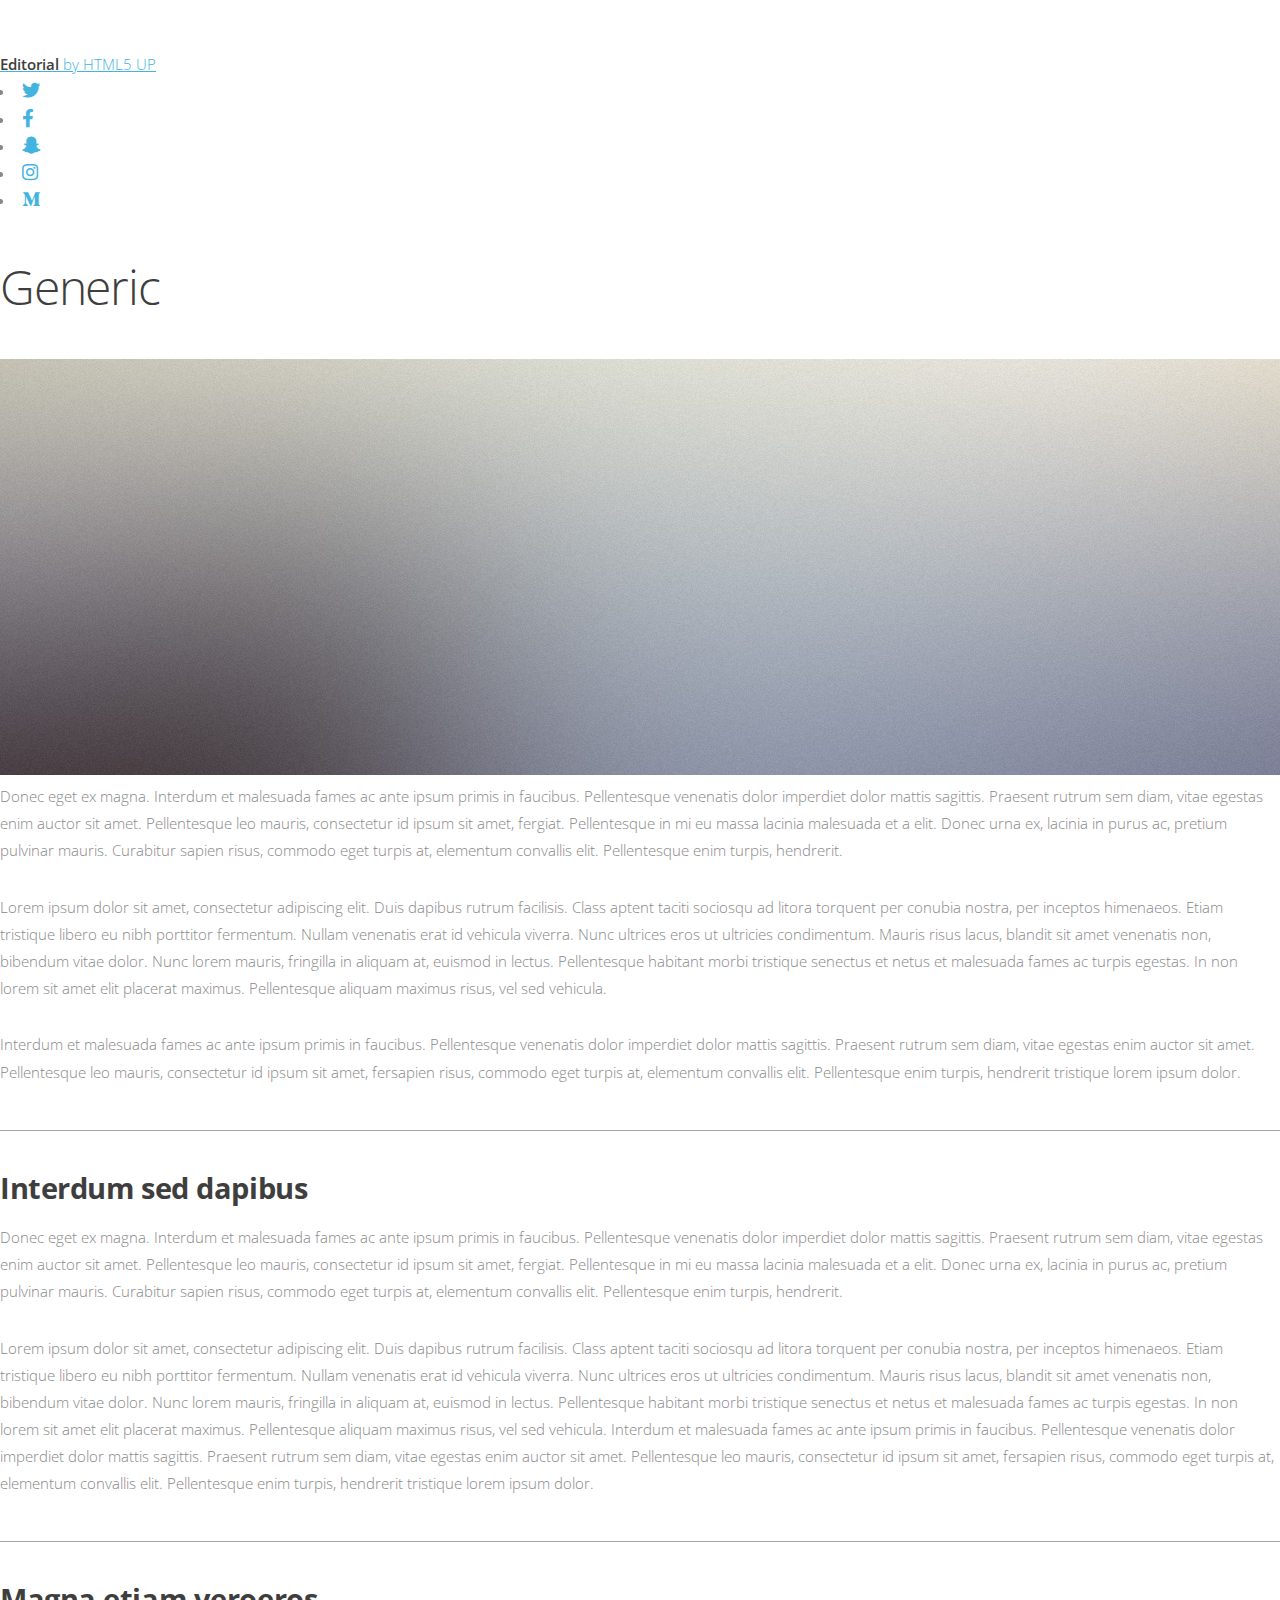
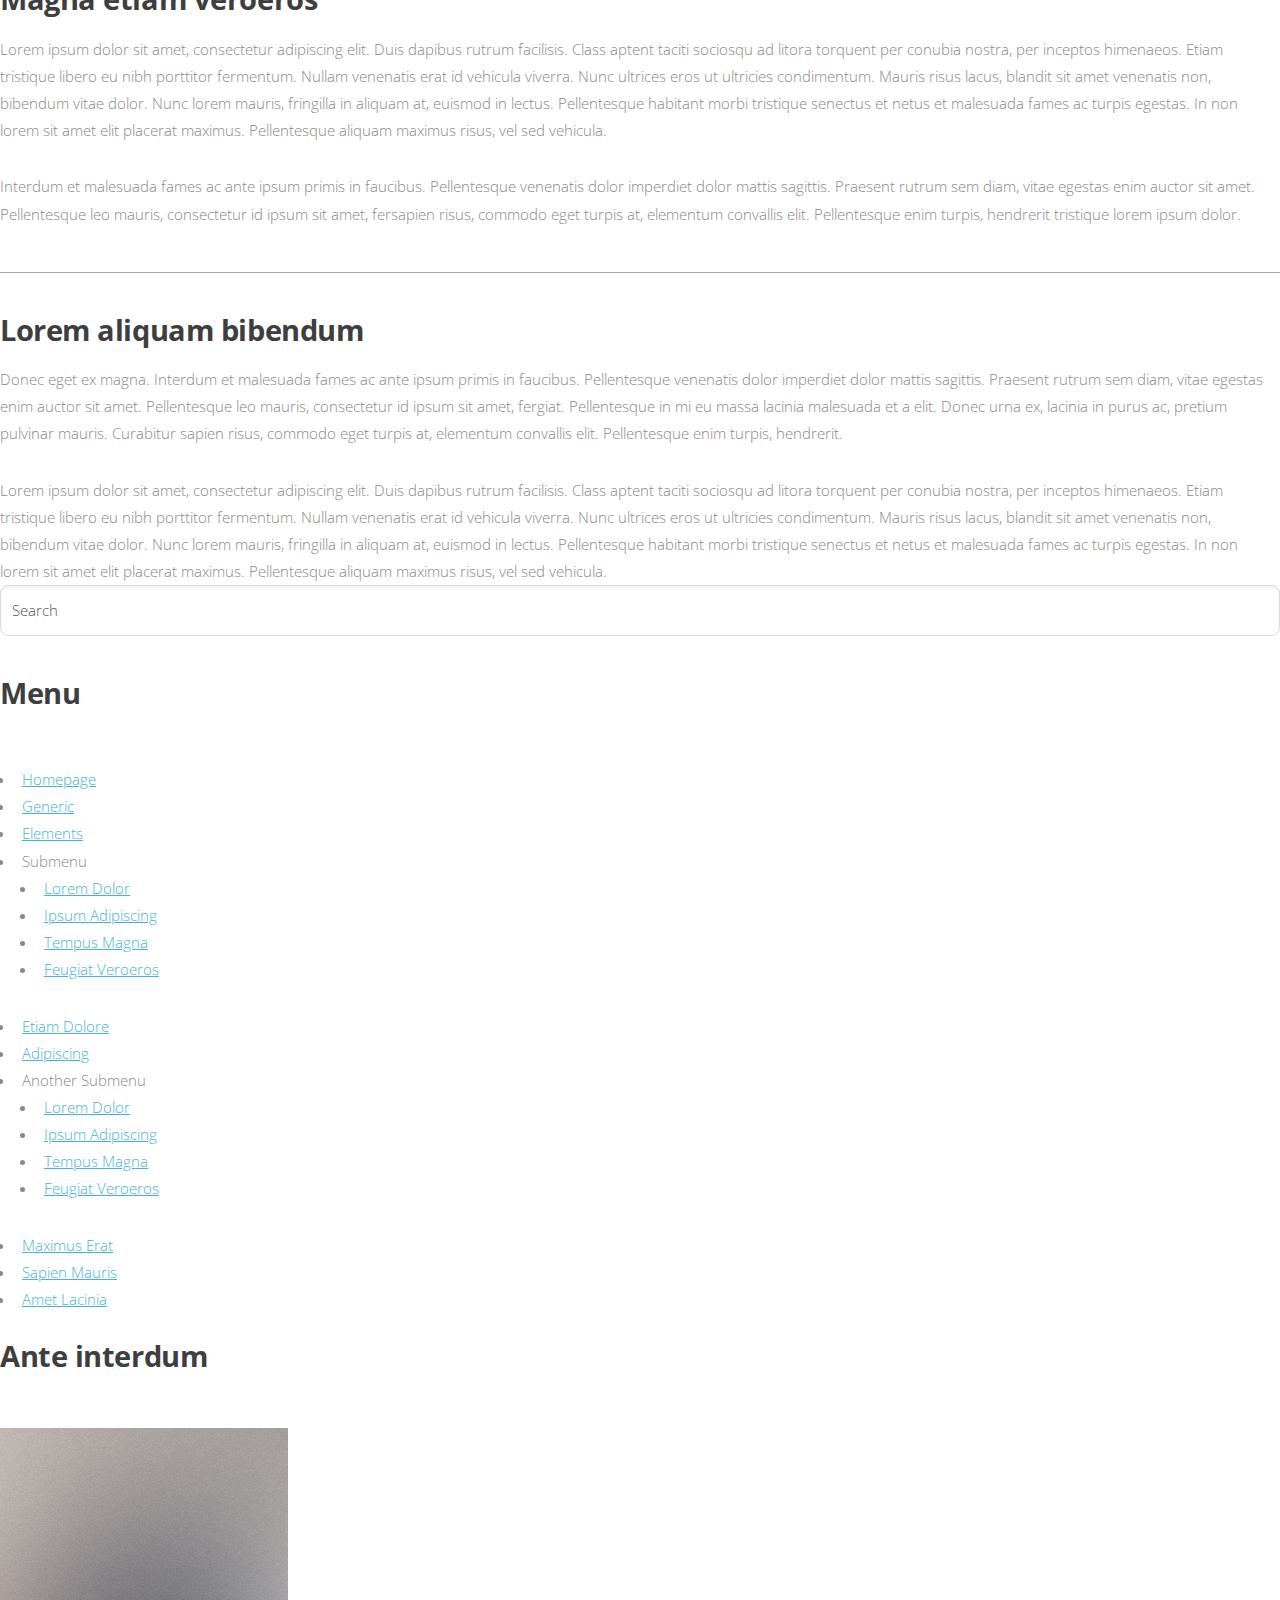
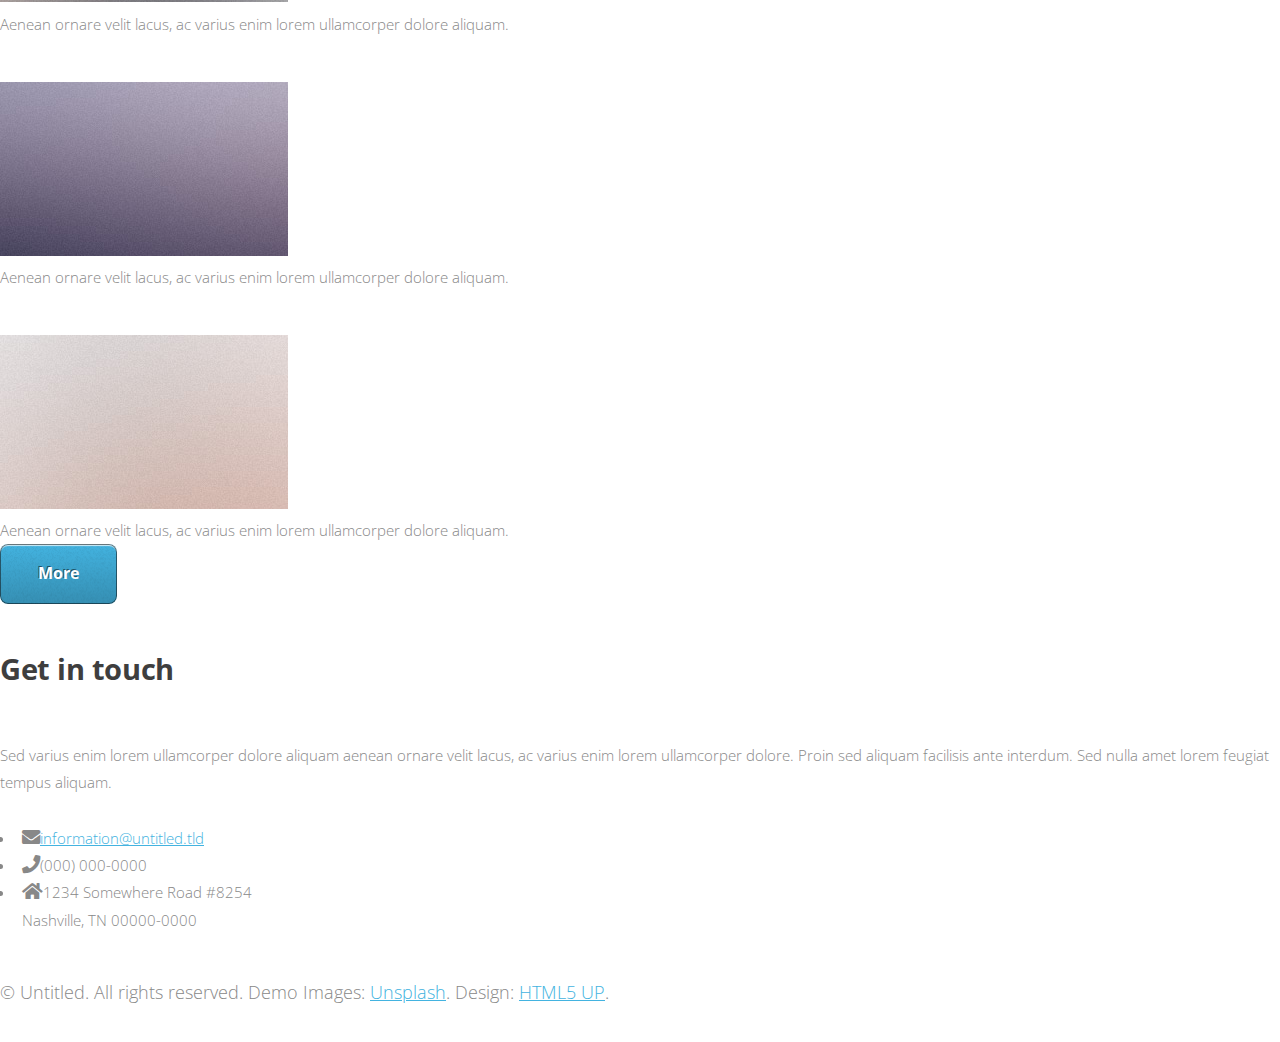
<file: generic.html>
<!DOCTYPE HTML>
<!--
	Editorial by HTML5 UP
	html5up.net | @ajlkn
	Free for personal and commercial use under the CCA 3.0 license (html5up.net/license)
-->
<html>
	<head>
		<title>Generic - Editorial by HTML5 UP</title>
		<meta charset="utf-8" />
		<meta name="viewport" content="width=device-width, initial-scale=1, user-scalable=no" />
		<link rel="stylesheet" href="assets/css/main.css" />
	</head>
	<body class="is-preload">

		<!-- Wrapper -->
			<div id="wrapper">

				<!-- Main -->
					<div id="main">
						<div class="inner">

							<!-- Header -->
								<header id="header">
									<a href="index.html" class="logo"><strong>Editorial</strong> by HTML5 UP</a>
									<ul class="icons">
										<li><a href="#" class="icon brands fa-twitter"><span class="label">Twitter</span></a></li>
										<li><a href="#" class="icon brands fa-facebook-f"><span class="label">Facebook</span></a></li>
										<li><a href="#" class="icon brands fa-snapchat-ghost"><span class="label">Snapchat</span></a></li>
										<li><a href="#" class="icon brands fa-instagram"><span class="label">Instagram</span></a></li>
										<li><a href="#" class="icon brands fa-medium-m"><span class="label">Medium</span></a></li>
									</ul>
								</header>

							<!-- Content -->
								<section>
									<header class="main">
										<h1>Generic</h1>
									</header>

									<span class="image main"><img src="images/pic11.jpg" alt="" /></span>

									<p>Donec eget ex magna. Interdum et malesuada fames ac ante ipsum primis in faucibus. Pellentesque venenatis dolor imperdiet dolor mattis sagittis. Praesent rutrum sem diam, vitae egestas enim auctor sit amet. Pellentesque leo mauris, consectetur id ipsum sit amet, fergiat. Pellentesque in mi eu massa lacinia malesuada et a elit. Donec urna ex, lacinia in purus ac, pretium pulvinar mauris. Curabitur sapien risus, commodo eget turpis at, elementum convallis elit. Pellentesque enim turpis, hendrerit.</p>
									<p>Lorem ipsum dolor sit amet, consectetur adipiscing elit. Duis dapibus rutrum facilisis. Class aptent taciti sociosqu ad litora torquent per conubia nostra, per inceptos himenaeos. Etiam tristique libero eu nibh porttitor fermentum. Nullam venenatis erat id vehicula viverra. Nunc ultrices eros ut ultricies condimentum. Mauris risus lacus, blandit sit amet venenatis non, bibendum vitae dolor. Nunc lorem mauris, fringilla in aliquam at, euismod in lectus. Pellentesque habitant morbi tristique senectus et netus et malesuada fames ac turpis egestas. In non lorem sit amet elit placerat maximus. Pellentesque aliquam maximus risus, vel sed vehicula.</p>
									<p>Interdum et malesuada fames ac ante ipsum primis in faucibus. Pellentesque venenatis dolor imperdiet dolor mattis sagittis. Praesent rutrum sem diam, vitae egestas enim auctor sit amet. Pellentesque leo mauris, consectetur id ipsum sit amet, fersapien risus, commodo eget turpis at, elementum convallis elit. Pellentesque enim turpis, hendrerit tristique lorem ipsum dolor.</p>

									<hr class="major" />

									<h2>Interdum sed dapibus</h2>
									<p>Donec eget ex magna. Interdum et malesuada fames ac ante ipsum primis in faucibus. Pellentesque venenatis dolor imperdiet dolor mattis sagittis. Praesent rutrum sem diam, vitae egestas enim auctor sit amet. Pellentesque leo mauris, consectetur id ipsum sit amet, fergiat. Pellentesque in mi eu massa lacinia malesuada et a elit. Donec urna ex, lacinia in purus ac, pretium pulvinar mauris. Curabitur sapien risus, commodo eget turpis at, elementum convallis elit. Pellentesque enim turpis, hendrerit.</p>
									<p>Lorem ipsum dolor sit amet, consectetur adipiscing elit. Duis dapibus rutrum facilisis. Class aptent taciti sociosqu ad litora torquent per conubia nostra, per inceptos himenaeos. Etiam tristique libero eu nibh porttitor fermentum. Nullam venenatis erat id vehicula viverra. Nunc ultrices eros ut ultricies condimentum. Mauris risus lacus, blandit sit amet venenatis non, bibendum vitae dolor. Nunc lorem mauris, fringilla in aliquam at, euismod in lectus. Pellentesque habitant morbi tristique senectus et netus et malesuada fames ac turpis egestas. In non lorem sit amet elit placerat maximus. Pellentesque aliquam maximus risus, vel sed vehicula. Interdum et malesuada fames ac ante ipsum primis in faucibus. Pellentesque venenatis dolor imperdiet dolor mattis sagittis. Praesent rutrum sem diam, vitae egestas enim auctor sit amet. Pellentesque leo mauris, consectetur id ipsum sit amet, fersapien risus, commodo eget turpis at, elementum convallis elit. Pellentesque enim turpis, hendrerit tristique lorem ipsum dolor.</p>

									<hr class="major" />

									<h2>Magna etiam veroeros</h2>
									<p>Lorem ipsum dolor sit amet, consectetur adipiscing elit. Duis dapibus rutrum facilisis. Class aptent taciti sociosqu ad litora torquent per conubia nostra, per inceptos himenaeos. Etiam tristique libero eu nibh porttitor fermentum. Nullam venenatis erat id vehicula viverra. Nunc ultrices eros ut ultricies condimentum. Mauris risus lacus, blandit sit amet venenatis non, bibendum vitae dolor. Nunc lorem mauris, fringilla in aliquam at, euismod in lectus. Pellentesque habitant morbi tristique senectus et netus et malesuada fames ac turpis egestas. In non lorem sit amet elit placerat maximus. Pellentesque aliquam maximus risus, vel sed vehicula.</p>
									<p>Interdum et malesuada fames ac ante ipsum primis in faucibus. Pellentesque venenatis dolor imperdiet dolor mattis sagittis. Praesent rutrum sem diam, vitae egestas enim auctor sit amet. Pellentesque leo mauris, consectetur id ipsum sit amet, fersapien risus, commodo eget turpis at, elementum convallis elit. Pellentesque enim turpis, hendrerit tristique lorem ipsum dolor.</p>

									<hr class="major" />

									<h2>Lorem aliquam bibendum</h2>
									<p>Donec eget ex magna. Interdum et malesuada fames ac ante ipsum primis in faucibus. Pellentesque venenatis dolor imperdiet dolor mattis sagittis. Praesent rutrum sem diam, vitae egestas enim auctor sit amet. Pellentesque leo mauris, consectetur id ipsum sit amet, fergiat. Pellentesque in mi eu massa lacinia malesuada et a elit. Donec urna ex, lacinia in purus ac, pretium pulvinar mauris. Curabitur sapien risus, commodo eget turpis at, elementum convallis elit. Pellentesque enim turpis, hendrerit.</p>
									<p>Lorem ipsum dolor sit amet, consectetur adipiscing elit. Duis dapibus rutrum facilisis. Class aptent taciti sociosqu ad litora torquent per conubia nostra, per inceptos himenaeos. Etiam tristique libero eu nibh porttitor fermentum. Nullam venenatis erat id vehicula viverra. Nunc ultrices eros ut ultricies condimentum. Mauris risus lacus, blandit sit amet venenatis non, bibendum vitae dolor. Nunc lorem mauris, fringilla in aliquam at, euismod in lectus. Pellentesque habitant morbi tristique senectus et netus et malesuada fames ac turpis egestas. In non lorem sit amet elit placerat maximus. Pellentesque aliquam maximus risus, vel sed vehicula.</p>

								</section>

						</div>
					</div>

				<!-- Sidebar -->
					<div id="sidebar">
						<div class="inner">

							<!-- Search -->
								<section id="search" class="alt">
									<form method="post" action="#">
										<input type="text" name="query" id="query" placeholder="Search" />
									</form>
								</section>

							<!-- Menu -->
								<nav id="menu">
									<header class="major">
										<h2>Menu</h2>
									</header>
									<ul>
										<li><a href="index.html">Homepage</a></li>
										<li><a href="generic.html">Generic</a></li>
										<li><a href="elements.html">Elements</a></li>
										<li>
											<span class="opener">Submenu</span>
											<ul>
												<li><a href="#">Lorem Dolor</a></li>
												<li><a href="#">Ipsum Adipiscing</a></li>
												<li><a href="#">Tempus Magna</a></li>
												<li><a href="#">Feugiat Veroeros</a></li>
											</ul>
										</li>
										<li><a href="#">Etiam Dolore</a></li>
										<li><a href="#">Adipiscing</a></li>
										<li>
											<span class="opener">Another Submenu</span>
											<ul>
												<li><a href="#">Lorem Dolor</a></li>
												<li><a href="#">Ipsum Adipiscing</a></li>
												<li><a href="#">Tempus Magna</a></li>
												<li><a href="#">Feugiat Veroeros</a></li>
											</ul>
										</li>
										<li><a href="#">Maximus Erat</a></li>
										<li><a href="#">Sapien Mauris</a></li>
										<li><a href="#">Amet Lacinia</a></li>
									</ul>
								</nav>

							<!-- Section -->
								<section>
									<header class="major">
										<h2>Ante interdum</h2>
									</header>
									<div class="mini-posts">
										<article>
											<a href="#" class="image"><img src="images/pic07.jpg" alt="" /></a>
											<p>Aenean ornare velit lacus, ac varius enim lorem ullamcorper dolore aliquam.</p>
										</article>
										<article>
											<a href="#" class="image"><img src="images/pic08.jpg" alt="" /></a>
											<p>Aenean ornare velit lacus, ac varius enim lorem ullamcorper dolore aliquam.</p>
										</article>
										<article>
											<a href="#" class="image"><img src="images/pic09.jpg" alt="" /></a>
											<p>Aenean ornare velit lacus, ac varius enim lorem ullamcorper dolore aliquam.</p>
										</article>
									</div>
									<ul class="actions">
										<li><a href="#" class="button">More</a></li>
									</ul>
								</section>

							<!-- Section -->
								<section>
									<header class="major">
										<h2>Get in touch</h2>
									</header>
									<p>Sed varius enim lorem ullamcorper dolore aliquam aenean ornare velit lacus, ac varius enim lorem ullamcorper dolore. Proin sed aliquam facilisis ante interdum. Sed nulla amet lorem feugiat tempus aliquam.</p>
									<ul class="contact">
										<li class="icon solid fa-envelope"><a href="#">information@untitled.tld</a></li>
										<li class="icon solid fa-phone">(000) 000-0000</li>
										<li class="icon solid fa-home">1234 Somewhere Road #8254<br />
										Nashville, TN 00000-0000</li>
									</ul>
								</section>

							<!-- Footer -->
								<footer id="footer">
									<p class="copyright">&copy; Untitled. All rights reserved. Demo Images: <a href="https://unsplash.com">Unsplash</a>. Design: <a href="https://html5up.net">HTML5 UP</a>.</p>
								</footer>

						</div>
					</div>

			</div>

		<!-- Scripts -->
			<script src="assets/js/jquery.min.js"></script>
			<script src="assets/js/browser.min.js"></script>
			<script src="assets/js/breakpoints.min.js"></script>
			<script src="assets/js/util.js"></script>
			<script src="assets/js/main.js"></script>

	</body>
</html>
</file>
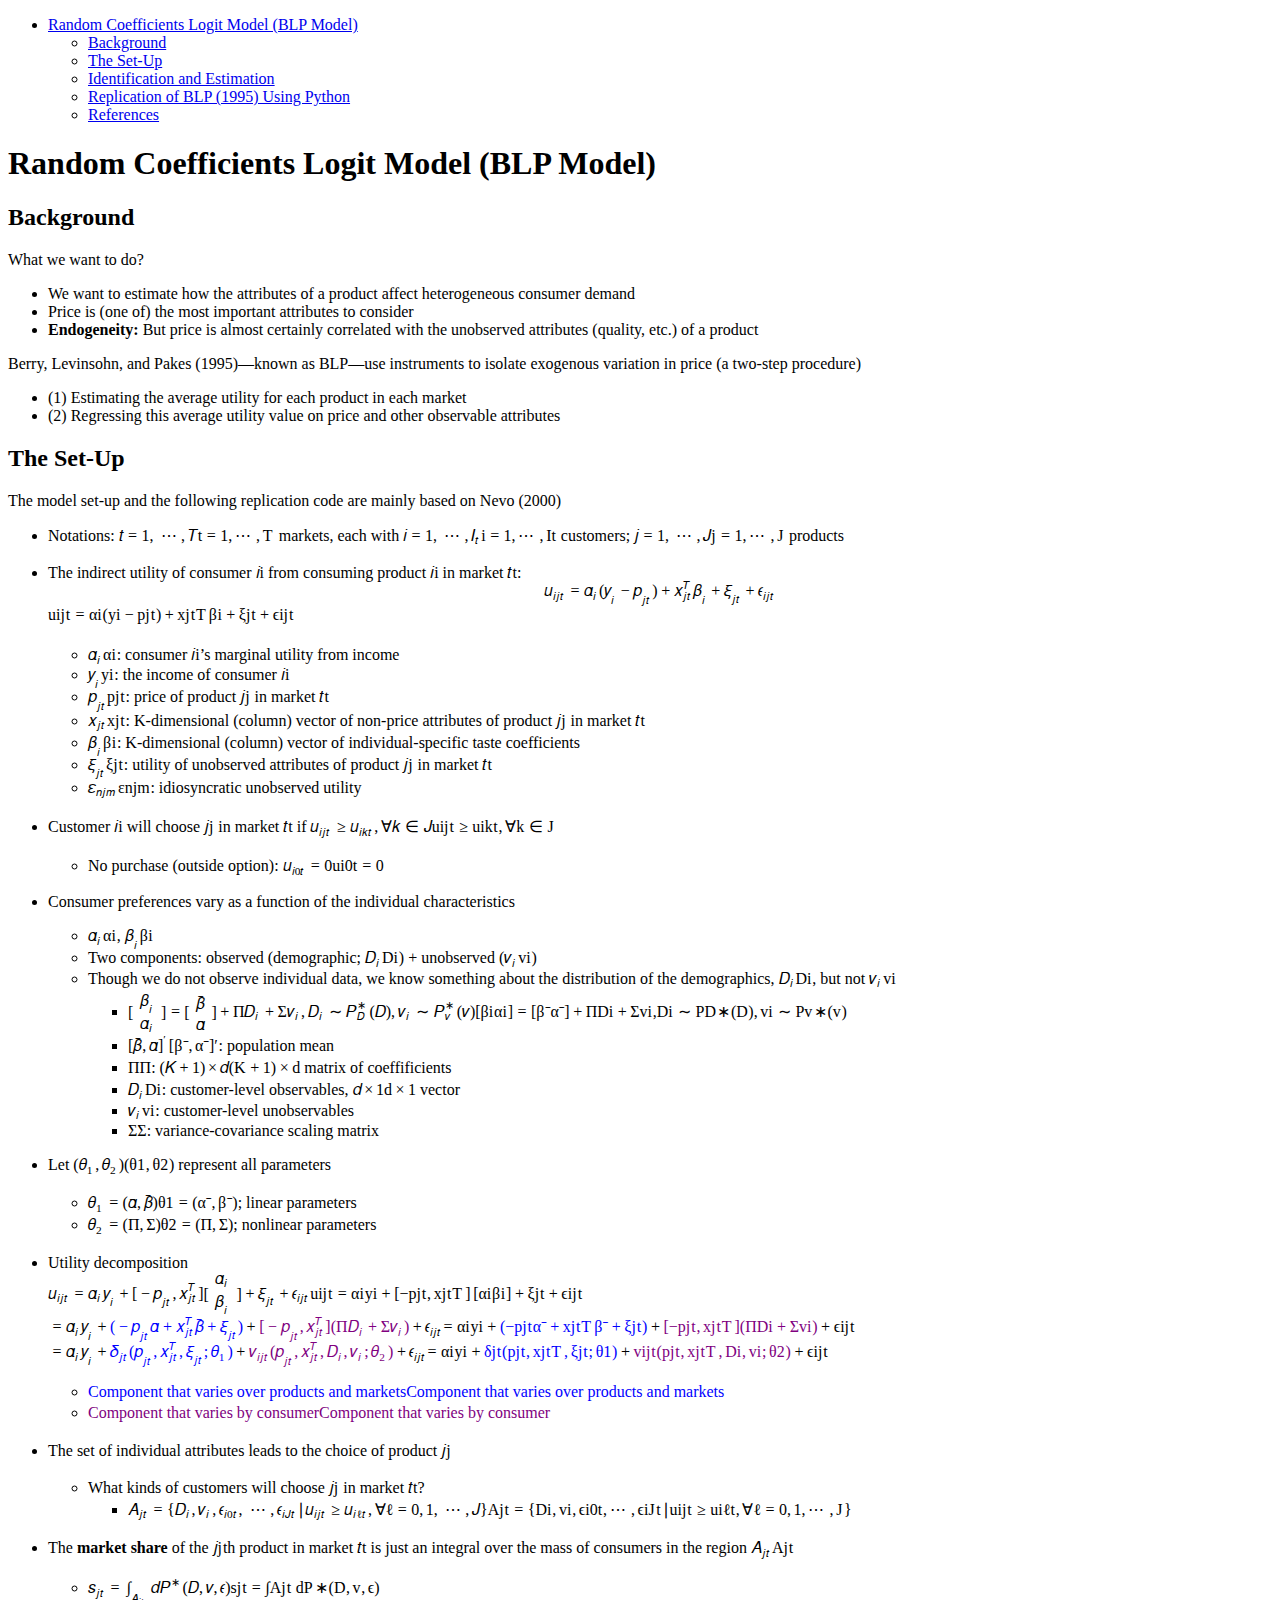
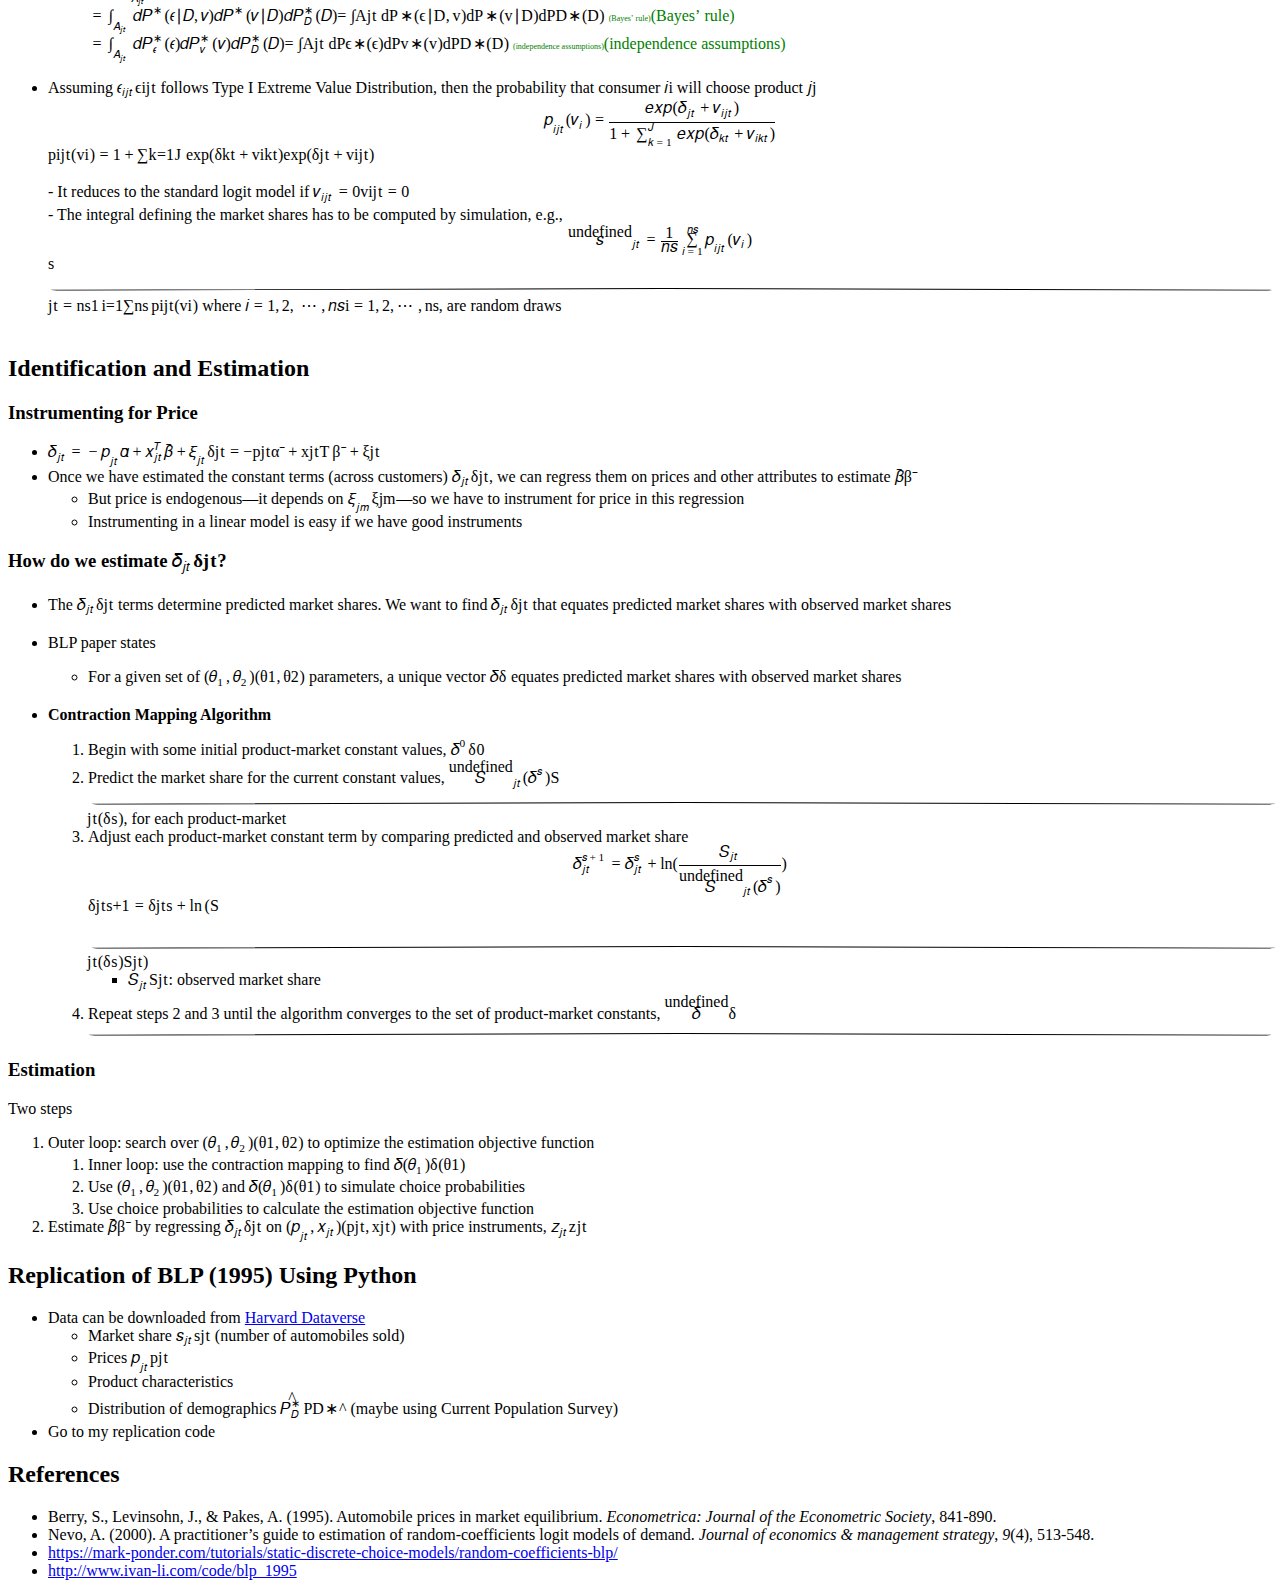
<file: markdowns/BLP_Model.html>
﻿<!DOCTYPE html>
<html>

<head>
  <meta charset="utf-8">
  <meta name="viewport" content="width=device-width, initial-scale=1.0">
  <title>BLP_Model</title>
  <link rel="stylesheet" href="https://stackedit.io/style.css" />
</head>

<body class="stackedit">
  <div class="stackedit__left">
    <div class="stackedit__toc">
      
<ul>
<li><a href="#random-coefficients-logit-model-blp-model">Random Coefficients Logit Model (BLP Model)</a>
<ul>
<li><a href="#background">Background</a></li>
<li><a href="#the-set-up">The Set-Up</a></li>
<li><a href="#identification-and-estimation">Identification and Estimation</a></li>
<li><a href="#replication-of-blp-1995-using-python">Replication of BLP (1995) Using Python</a></li>
<li><a href="#references">References</a></li>
</ul>
</li>
</ul>

    </div>
  </div>
  <div class="stackedit__right">
    <div class="stackedit__html">
      <h1 id="random-coefficients-logit-model-blp-model">Random Coefficients Logit Model (BLP Model)</h1>
<h2 id="background">Background</h2>
<p>What we want to do?</p>
<ul>
<li>We want to estimate how the attributes of a product affect heterogeneous consumer demand</li>
<li>Price is (one of) the most important attributes to consider</li>
<li><strong>Endogeneity:</strong> But price is almost certainly correlated with the unobserved attributes (quality, etc.) of a product</li>
</ul>
<p>Berry, Levinsohn, and Pakes (1995)—known as BLP—use instruments to isolate exogenous variation in price (a two-step procedure)</p>
<ul>
<li>(1) Estimating the average utility for each product in each market</li>
<li>(2) Regressing this average utility value on price and other observable attributes</li>
</ul>
<h2 id="the-set-up">The Set-Up</h2>
<p>The model set-up and the following replication code are mainly based on Nevo (2000)</p>
<ul>
<li>
<p>Notations: <span class="katex--inline"><span class="katex"><span class="katex-mathml"><math xmlns="http://www.w3.org/1998/Math/MathML"><semantics><mrow><mi>t</mi><mo>=</mo><mn>1</mn><mo separator="true">,</mo><mo>⋯</mo> <mo separator="true">,</mo><mi>T</mi></mrow><annotation encoding="application/x-tex">t=1, \cdots, T</annotation></semantics></math></span><span class="katex-html" aria-hidden="true"><span class="base"><span class="strut" style="height: 0.61508em; vertical-align: 0em;"></span><span class="mord mathnormal">t</span><span class="mspace" style="margin-right: 0.277778em;"></span><span class="mrel">=</span><span class="mspace" style="margin-right: 0.277778em;"></span></span><span class="base"><span class="strut" style="height: 0.87777em; vertical-align: -0.19444em;"></span><span class="mord">1</span><span class="mpunct">,</span><span class="mspace" style="margin-right: 0.166667em;"></span><span class="minner">⋯</span><span class="mspace" style="margin-right: 0.166667em;"></span><span class="mspace" style="margin-right: 0.166667em;"></span><span class="mpunct">,</span><span class="mspace" style="margin-right: 0.166667em;"></span><span class="mord mathnormal" style="margin-right: 0.13889em;">T</span></span></span></span></span> markets, each with <span class="katex--inline"><span class="katex"><span class="katex-mathml"><math xmlns="http://www.w3.org/1998/Math/MathML"><semantics><mrow><mi>i</mi><mo>=</mo><mn>1</mn><mo separator="true">,</mo><mo>⋯</mo> <mo separator="true">,</mo><msub><mi>I</mi><mi>t</mi></msub></mrow><annotation encoding="application/x-tex">i = 1, \cdots, I_t</annotation></semantics></math></span><span class="katex-html" aria-hidden="true"><span class="base"><span class="strut" style="height: 0.65952em; vertical-align: 0em;"></span><span class="mord mathnormal">i</span><span class="mspace" style="margin-right: 0.277778em;"></span><span class="mrel">=</span><span class="mspace" style="margin-right: 0.277778em;"></span></span><span class="base"><span class="strut" style="height: 0.87777em; vertical-align: -0.19444em;"></span><span class="mord">1</span><span class="mpunct">,</span><span class="mspace" style="margin-right: 0.166667em;"></span><span class="minner">⋯</span><span class="mspace" style="margin-right: 0.166667em;"></span><span class="mspace" style="margin-right: 0.166667em;"></span><span class="mpunct">,</span><span class="mspace" style="margin-right: 0.166667em;"></span><span class="mord"><span class="mord mathnormal" style="margin-right: 0.07847em;">I</span><span class="msupsub"><span class="vlist-t vlist-t2"><span class="vlist-r"><span class="vlist" style="height: 0.280556em;"><span class="" style="top: -2.55em; margin-left: -0.07847em; margin-right: 0.05em;"><span class="pstrut" style="height: 2.7em;"></span><span class="sizing reset-size6 size3 mtight"><span class="mord mathnormal mtight">t</span></span></span></span><span class="vlist-s">​</span></span><span class="vlist-r"><span class="vlist" style="height: 0.15em;"><span class=""></span></span></span></span></span></span></span></span></span></span> customers; <span class="katex--inline"><span class="katex"><span class="katex-mathml"><math xmlns="http://www.w3.org/1998/Math/MathML"><semantics><mrow><mi>j</mi><mo>=</mo><mn>1</mn><mo separator="true">,</mo><mo>⋯</mo> <mo separator="true">,</mo><mi>J</mi></mrow><annotation encoding="application/x-tex">j=1, \cdots, J</annotation></semantics></math></span><span class="katex-html" aria-hidden="true"><span class="base"><span class="strut" style="height: 0.85396em; vertical-align: -0.19444em;"></span><span class="mord mathnormal" style="margin-right: 0.05724em;">j</span><span class="mspace" style="margin-right: 0.277778em;"></span><span class="mrel">=</span><span class="mspace" style="margin-right: 0.277778em;"></span></span><span class="base"><span class="strut" style="height: 0.87777em; vertical-align: -0.19444em;"></span><span class="mord">1</span><span class="mpunct">,</span><span class="mspace" style="margin-right: 0.166667em;"></span><span class="minner">⋯</span><span class="mspace" style="margin-right: 0.166667em;"></span><span class="mspace" style="margin-right: 0.166667em;"></span><span class="mpunct">,</span><span class="mspace" style="margin-right: 0.166667em;"></span><span class="mord mathnormal" style="margin-right: 0.09618em;">J</span></span></span></span></span> products</p>
</li>
<li>
<p>The indirect utility of consumer <span class="katex--inline"><span class="katex"><span class="katex-mathml"><math xmlns="http://www.w3.org/1998/Math/MathML"><semantics><mrow><mi>i</mi></mrow><annotation encoding="application/x-tex">i</annotation></semantics></math></span><span class="katex-html" aria-hidden="true"><span class="base"><span class="strut" style="height: 0.65952em; vertical-align: 0em;"></span><span class="mord mathnormal">i</span></span></span></span></span> from consuming product <span class="katex--inline"><span class="katex"><span class="katex-mathml"><math xmlns="http://www.w3.org/1998/Math/MathML"><semantics><mrow><mi>i</mi></mrow><annotation encoding="application/x-tex">i</annotation></semantics></math></span><span class="katex-html" aria-hidden="true"><span class="base"><span class="strut" style="height: 0.65952em; vertical-align: 0em;"></span><span class="mord mathnormal">i</span></span></span></span></span> in market <span class="katex--inline"><span class="katex"><span class="katex-mathml"><math xmlns="http://www.w3.org/1998/Math/MathML"><semantics><mrow><mi>t</mi></mrow><annotation encoding="application/x-tex">t</annotation></semantics></math></span><span class="katex-html" aria-hidden="true"><span class="base"><span class="strut" style="height: 0.61508em; vertical-align: 0em;"></span><span class="mord mathnormal">t</span></span></span></span></span>:<br>
<span class="katex--display"><span class="katex-display"><span class="katex"><span class="katex-mathml"><math xmlns="http://www.w3.org/1998/Math/MathML" display="block"><semantics><mrow><msub><mi>u</mi><mrow><mi>i</mi><mi>j</mi><mi>t</mi></mrow></msub><mo>=</mo><msub><mi>α</mi><mi>i</mi></msub><mo stretchy="false">(</mo><msub><mi>y</mi><mi>i</mi></msub><mo>−</mo><msub><mi>p</mi><mrow><mi>j</mi><mi>t</mi></mrow></msub><mo stretchy="false">)</mo><mo>+</mo><msubsup><mi mathvariant="bold-italic">x</mi><mrow><mi>j</mi><mi>t</mi></mrow><mi>T</mi></msubsup><msub><mi mathvariant="bold-italic">β</mi><mi>i</mi></msub><mo>+</mo><msub><mi>ξ</mi><mrow><mi>j</mi><mi>t</mi></mrow></msub><mo>+</mo><msub><mi>ϵ</mi><mrow><mi>i</mi><mi>j</mi><mi>t</mi></mrow></msub></mrow><annotation encoding="application/x-tex">u_{ijt}=\alpha_i (y_i-p_{jt}) + \bm{x}_{jt}^{T}\bm{\beta}_i+\xi_{jt}+ \epsilon_{ijt}</annotation></semantics></math></span><span class="katex-html" aria-hidden="true"><span class="base"><span class="strut" style="height: 0.716668em; vertical-align: -0.286108em;"></span><span class="mord"><span class="mord mathnormal">u</span><span class="msupsub"><span class="vlist-t vlist-t2"><span class="vlist-r"><span class="vlist" style="height: 0.311664em;"><span class="" style="top: -2.55em; margin-left: 0em; margin-right: 0.05em;"><span class="pstrut" style="height: 2.7em;"></span><span class="sizing reset-size6 size3 mtight"><span class="mord mtight"><span class="mord mathnormal mtight" style="margin-right: 0.05724em;">ij</span><span class="mord mathnormal mtight">t</span></span></span></span></span><span class="vlist-s">​</span></span><span class="vlist-r"><span class="vlist" style="height: 0.286108em;"><span class=""></span></span></span></span></span></span><span class="mspace" style="margin-right: 0.277778em;"></span><span class="mrel">=</span><span class="mspace" style="margin-right: 0.277778em;"></span></span><span class="base"><span class="strut" style="height: 1em; vertical-align: -0.25em;"></span><span class="mord"><span class="mord mathnormal" style="margin-right: 0.0037em;">α</span><span class="msupsub"><span class="vlist-t vlist-t2"><span class="vlist-r"><span class="vlist" style="height: 0.311664em;"><span class="" style="top: -2.55em; margin-left: -0.0037em; margin-right: 0.05em;"><span class="pstrut" style="height: 2.7em;"></span><span class="sizing reset-size6 size3 mtight"><span class="mord mathnormal mtight">i</span></span></span></span><span class="vlist-s">​</span></span><span class="vlist-r"><span class="vlist" style="height: 0.15em;"><span class=""></span></span></span></span></span></span><span class="mopen">(</span><span class="mord"><span class="mord mathnormal" style="margin-right: 0.03588em;">y</span><span class="msupsub"><span class="vlist-t vlist-t2"><span class="vlist-r"><span class="vlist" style="height: 0.311664em;"><span class="" style="top: -2.55em; margin-left: -0.03588em; margin-right: 0.05em;"><span class="pstrut" style="height: 2.7em;"></span><span class="sizing reset-size6 size3 mtight"><span class="mord mathnormal mtight">i</span></span></span></span><span class="vlist-s">​</span></span><span class="vlist-r"><span class="vlist" style="height: 0.15em;"><span class=""></span></span></span></span></span></span><span class="mspace" style="margin-right: 0.222222em;"></span><span class="mbin">−</span><span class="mspace" style="margin-right: 0.222222em;"></span></span><span class="base"><span class="strut" style="height: 1.03611em; vertical-align: -0.286108em;"></span><span class="mord"><span class="mord mathnormal">p</span><span class="msupsub"><span class="vlist-t vlist-t2"><span class="vlist-r"><span class="vlist" style="height: 0.311664em;"><span class="" style="top: -2.55em; margin-left: 0em; margin-right: 0.05em;"><span class="pstrut" style="height: 2.7em;"></span><span class="sizing reset-size6 size3 mtight"><span class="mord mtight"><span class="mord mathnormal mtight" style="margin-right: 0.05724em;">j</span><span class="mord mathnormal mtight">t</span></span></span></span></span><span class="vlist-s">​</span></span><span class="vlist-r"><span class="vlist" style="height: 0.286108em;"><span class=""></span></span></span></span></span></span><span class="mclose">)</span><span class="mspace" style="margin-right: 0.222222em;"></span><span class="mbin">+</span><span class="mspace" style="margin-right: 0.222222em;"></span></span><span class="base"><span class="strut" style="height: 1.27444em; vertical-align: -0.383108em;"></span><span class="mord"><span class="mord"><span class="mord"><span class="mord boldsymbol">x</span></span></span><span class="msupsub"><span class="vlist-t vlist-t2"><span class="vlist-r"><span class="vlist" style="height: 0.891331em;"><span class="" style="top: -2.453em; margin-right: 0.05em;"><span class="pstrut" style="height: 2.7em;"></span><span class="sizing reset-size6 size3 mtight"><span class="mord mtight"><span class="mord mathnormal mtight" style="margin-right: 0.05724em;">j</span><span class="mord mathnormal mtight">t</span></span></span></span><span class="" style="top: -3.113em; margin-right: 0.05em;"><span class="pstrut" style="height: 2.7em;"></span><span class="sizing reset-size6 size3 mtight"><span class="mord mtight"><span class="mord mathnormal mtight" style="margin-right: 0.13889em;">T</span></span></span></span></span><span class="vlist-s">​</span></span><span class="vlist-r"><span class="vlist" style="height: 0.383108em;"><span class=""></span></span></span></span></span></span><span class="mord"><span class="mord"><span class="mord"><span class="mord boldsymbol" style="margin-right: 0.03403em;">β</span></span></span><span class="msupsub"><span class="vlist-t vlist-t2"><span class="vlist-r"><span class="vlist" style="height: 0.217524em;"><span class="" style="top: -2.45586em; margin-right: 0.05em;"><span class="pstrut" style="height: 2.7em;"></span><span class="sizing reset-size6 size3 mtight"><span class="mord mathnormal mtight">i</span></span></span></span><span class="vlist-s">​</span></span><span class="vlist-r"><span class="vlist" style="height: 0.24414em;"><span class=""></span></span></span></span></span></span><span class="mspace" style="margin-right: 0.222222em;"></span><span class="mbin">+</span><span class="mspace" style="margin-right: 0.222222em;"></span></span><span class="base"><span class="strut" style="height: 0.980548em; vertical-align: -0.286108em;"></span><span class="mord"><span class="mord mathnormal" style="margin-right: 0.04601em;">ξ</span><span class="msupsub"><span class="vlist-t vlist-t2"><span class="vlist-r"><span class="vlist" style="height: 0.311664em;"><span class="" style="top: -2.55em; margin-left: -0.04601em; margin-right: 0.05em;"><span class="pstrut" style="height: 2.7em;"></span><span class="sizing reset-size6 size3 mtight"><span class="mord mtight"><span class="mord mathnormal mtight" style="margin-right: 0.05724em;">j</span><span class="mord mathnormal mtight">t</span></span></span></span></span><span class="vlist-s">​</span></span><span class="vlist-r"><span class="vlist" style="height: 0.286108em;"><span class=""></span></span></span></span></span></span><span class="mspace" style="margin-right: 0.222222em;"></span><span class="mbin">+</span><span class="mspace" style="margin-right: 0.222222em;"></span></span><span class="base"><span class="strut" style="height: 0.716668em; vertical-align: -0.286108em;"></span><span class="mord"><span class="mord mathnormal">ϵ</span><span class="msupsub"><span class="vlist-t vlist-t2"><span class="vlist-r"><span class="vlist" style="height: 0.311664em;"><span class="" style="top: -2.55em; margin-left: 0em; margin-right: 0.05em;"><span class="pstrut" style="height: 2.7em;"></span><span class="sizing reset-size6 size3 mtight"><span class="mord mtight"><span class="mord mathnormal mtight" style="margin-right: 0.05724em;">ij</span><span class="mord mathnormal mtight">t</span></span></span></span></span><span class="vlist-s">​</span></span><span class="vlist-r"><span class="vlist" style="height: 0.286108em;"><span class=""></span></span></span></span></span></span></span></span></span></span></span></p>
<ul>
<li><span class="katex--inline"><span class="katex"><span class="katex-mathml"><math xmlns="http://www.w3.org/1998/Math/MathML"><semantics><mrow><msub><mi>α</mi><mi>i</mi></msub></mrow><annotation encoding="application/x-tex">\alpha_i</annotation></semantics></math></span><span class="katex-html" aria-hidden="true"><span class="base"><span class="strut" style="height: 0.58056em; vertical-align: -0.15em;"></span><span class="mord"><span class="mord mathnormal" style="margin-right: 0.0037em;">α</span><span class="msupsub"><span class="vlist-t vlist-t2"><span class="vlist-r"><span class="vlist" style="height: 0.311664em;"><span class="" style="top: -2.55em; margin-left: -0.0037em; margin-right: 0.05em;"><span class="pstrut" style="height: 2.7em;"></span><span class="sizing reset-size6 size3 mtight"><span class="mord mathnormal mtight">i</span></span></span></span><span class="vlist-s">​</span></span><span class="vlist-r"><span class="vlist" style="height: 0.15em;"><span class=""></span></span></span></span></span></span></span></span></span></span>: consumer <span class="katex--inline"><span class="katex"><span class="katex-mathml"><math xmlns="http://www.w3.org/1998/Math/MathML"><semantics><mrow><mi>i</mi></mrow><annotation encoding="application/x-tex">i</annotation></semantics></math></span><span class="katex-html" aria-hidden="true"><span class="base"><span class="strut" style="height: 0.65952em; vertical-align: 0em;"></span><span class="mord mathnormal">i</span></span></span></span></span>’s marginal utility from income</li>
<li><span class="katex--inline"><span class="katex"><span class="katex-mathml"><math xmlns="http://www.w3.org/1998/Math/MathML"><semantics><mrow><msub><mi>y</mi><mi>i</mi></msub></mrow><annotation encoding="application/x-tex">y_i</annotation></semantics></math></span><span class="katex-html" aria-hidden="true"><span class="base"><span class="strut" style="height: 0.625em; vertical-align: -0.19444em;"></span><span class="mord"><span class="mord mathnormal" style="margin-right: 0.03588em;">y</span><span class="msupsub"><span class="vlist-t vlist-t2"><span class="vlist-r"><span class="vlist" style="height: 0.311664em;"><span class="" style="top: -2.55em; margin-left: -0.03588em; margin-right: 0.05em;"><span class="pstrut" style="height: 2.7em;"></span><span class="sizing reset-size6 size3 mtight"><span class="mord mathnormal mtight">i</span></span></span></span><span class="vlist-s">​</span></span><span class="vlist-r"><span class="vlist" style="height: 0.15em;"><span class=""></span></span></span></span></span></span></span></span></span></span>: the income of consumer <span class="katex--inline"><span class="katex"><span class="katex-mathml"><math xmlns="http://www.w3.org/1998/Math/MathML"><semantics><mrow><mi>i</mi></mrow><annotation encoding="application/x-tex">i</annotation></semantics></math></span><span class="katex-html" aria-hidden="true"><span class="base"><span class="strut" style="height: 0.65952em; vertical-align: 0em;"></span><span class="mord mathnormal">i</span></span></span></span></span></li>
<li><span class="katex--inline"><span class="katex"><span class="katex-mathml"><math xmlns="http://www.w3.org/1998/Math/MathML"><semantics><mrow><msub><mi>p</mi><mrow><mi>j</mi><mi>t</mi></mrow></msub></mrow><annotation encoding="application/x-tex">p_{jt}</annotation></semantics></math></span><span class="katex-html" aria-hidden="true"><span class="base"><span class="strut" style="height: 0.716668em; vertical-align: -0.286108em;"></span><span class="mord"><span class="mord mathnormal">p</span><span class="msupsub"><span class="vlist-t vlist-t2"><span class="vlist-r"><span class="vlist" style="height: 0.311664em;"><span class="" style="top: -2.55em; margin-left: 0em; margin-right: 0.05em;"><span class="pstrut" style="height: 2.7em;"></span><span class="sizing reset-size6 size3 mtight"><span class="mord mtight"><span class="mord mathnormal mtight" style="margin-right: 0.05724em;">j</span><span class="mord mathnormal mtight">t</span></span></span></span></span><span class="vlist-s">​</span></span><span class="vlist-r"><span class="vlist" style="height: 0.286108em;"><span class=""></span></span></span></span></span></span></span></span></span></span>: price of product <span class="katex--inline"><span class="katex"><span class="katex-mathml"><math xmlns="http://www.w3.org/1998/Math/MathML"><semantics><mrow><mi>j</mi></mrow><annotation encoding="application/x-tex">j</annotation></semantics></math></span><span class="katex-html" aria-hidden="true"><span class="base"><span class="strut" style="height: 0.85396em; vertical-align: -0.19444em;"></span><span class="mord mathnormal" style="margin-right: 0.05724em;">j</span></span></span></span></span> in market <span class="katex--inline"><span class="katex"><span class="katex-mathml"><math xmlns="http://www.w3.org/1998/Math/MathML"><semantics><mrow><mi>t</mi></mrow><annotation encoding="application/x-tex">t</annotation></semantics></math></span><span class="katex-html" aria-hidden="true"><span class="base"><span class="strut" style="height: 0.61508em; vertical-align: 0em;"></span><span class="mord mathnormal">t</span></span></span></span></span></li>
<li><span class="katex--inline"><span class="katex"><span class="katex-mathml"><math xmlns="http://www.w3.org/1998/Math/MathML"><semantics><mrow><msub><mi mathvariant="bold-italic">x</mi><mrow><mi>j</mi><mi>t</mi></mrow></msub></mrow><annotation encoding="application/x-tex">\bm{x}_{jt}</annotation></semantics></math></span><span class="katex-html" aria-hidden="true"><span class="base"><span class="strut" style="height: 0.730548em; vertical-align: -0.286108em;"></span><span class="mord"><span class="mord"><span class="mord"><span class="mord boldsymbol">x</span></span></span><span class="msupsub"><span class="vlist-t vlist-t2"><span class="vlist-r"><span class="vlist" style="height: 0.311664em;"><span class="" style="top: -2.55em; margin-right: 0.05em;"><span class="pstrut" style="height: 2.7em;"></span><span class="sizing reset-size6 size3 mtight"><span class="mord mtight"><span class="mord mathnormal mtight" style="margin-right: 0.05724em;">j</span><span class="mord mathnormal mtight">t</span></span></span></span></span><span class="vlist-s">​</span></span><span class="vlist-r"><span class="vlist" style="height: 0.286108em;"><span class=""></span></span></span></span></span></span></span></span></span></span>: K-dimensional (column) vector of non-price attributes of product <span class="katex--inline"><span class="katex"><span class="katex-mathml"><math xmlns="http://www.w3.org/1998/Math/MathML"><semantics><mrow><mi>j</mi></mrow><annotation encoding="application/x-tex">j</annotation></semantics></math></span><span class="katex-html" aria-hidden="true"><span class="base"><span class="strut" style="height: 0.85396em; vertical-align: -0.19444em;"></span><span class="mord mathnormal" style="margin-right: 0.05724em;">j</span></span></span></span></span> in market <span class="katex--inline"><span class="katex"><span class="katex-mathml"><math xmlns="http://www.w3.org/1998/Math/MathML"><semantics><mrow><mi>t</mi></mrow><annotation encoding="application/x-tex">t</annotation></semantics></math></span><span class="katex-html" aria-hidden="true"><span class="base"><span class="strut" style="height: 0.61508em; vertical-align: 0em;"></span><span class="mord mathnormal">t</span></span></span></span></span></li>
<li><span class="katex--inline"><span class="katex"><span class="katex-mathml"><math xmlns="http://www.w3.org/1998/Math/MathML"><semantics><mrow><msub><mi mathvariant="bold-italic">β</mi><mi>i</mi></msub></mrow><annotation encoding="application/x-tex">\bm{\beta}_i</annotation></semantics></math></span><span class="katex-html" aria-hidden="true"><span class="base"><span class="strut" style="height: 0.93858em; vertical-align: -0.24414em;"></span><span class="mord"><span class="mord"><span class="mord"><span class="mord boldsymbol" style="margin-right: 0.03403em;">β</span></span></span><span class="msupsub"><span class="vlist-t vlist-t2"><span class="vlist-r"><span class="vlist" style="height: 0.217524em;"><span class="" style="top: -2.45586em; margin-right: 0.05em;"><span class="pstrut" style="height: 2.7em;"></span><span class="sizing reset-size6 size3 mtight"><span class="mord mathnormal mtight">i</span></span></span></span><span class="vlist-s">​</span></span><span class="vlist-r"><span class="vlist" style="height: 0.24414em;"><span class=""></span></span></span></span></span></span></span></span></span></span>: K-dimensional (column) vector of individual-specific taste coefficients</li>
<li><span class="katex--inline"><span class="katex"><span class="katex-mathml"><math xmlns="http://www.w3.org/1998/Math/MathML"><semantics><mrow><msub><mi>ξ</mi><mrow><mi>j</mi><mi>t</mi></mrow></msub></mrow><annotation encoding="application/x-tex">\xi_{jt}</annotation></semantics></math></span><span class="katex-html" aria-hidden="true"><span class="base"><span class="strut" style="height: 0.980548em; vertical-align: -0.286108em;"></span><span class="mord"><span class="mord mathnormal" style="margin-right: 0.04601em;">ξ</span><span class="msupsub"><span class="vlist-t vlist-t2"><span class="vlist-r"><span class="vlist" style="height: 0.311664em;"><span class="" style="top: -2.55em; margin-left: -0.04601em; margin-right: 0.05em;"><span class="pstrut" style="height: 2.7em;"></span><span class="sizing reset-size6 size3 mtight"><span class="mord mtight"><span class="mord mathnormal mtight" style="margin-right: 0.05724em;">j</span><span class="mord mathnormal mtight">t</span></span></span></span></span><span class="vlist-s">​</span></span><span class="vlist-r"><span class="vlist" style="height: 0.286108em;"><span class=""></span></span></span></span></span></span></span></span></span></span>: utility of unobserved attributes of product <span class="katex--inline"><span class="katex"><span class="katex-mathml"><math xmlns="http://www.w3.org/1998/Math/MathML"><semantics><mrow><mi>j</mi></mrow><annotation encoding="application/x-tex">j</annotation></semantics></math></span><span class="katex-html" aria-hidden="true"><span class="base"><span class="strut" style="height: 0.85396em; vertical-align: -0.19444em;"></span><span class="mord mathnormal" style="margin-right: 0.05724em;">j</span></span></span></span></span> in market <span class="katex--inline"><span class="katex"><span class="katex-mathml"><math xmlns="http://www.w3.org/1998/Math/MathML"><semantics><mrow><mi>t</mi></mrow><annotation encoding="application/x-tex">t</annotation></semantics></math></span><span class="katex-html" aria-hidden="true"><span class="base"><span class="strut" style="height: 0.61508em; vertical-align: 0em;"></span><span class="mord mathnormal">t</span></span></span></span></span></li>
<li><span class="katex--inline"><span class="katex"><span class="katex-mathml"><math xmlns="http://www.w3.org/1998/Math/MathML"><semantics><mrow><msub><mi>ε</mi><mrow><mi>n</mi><mi>j</mi><mi>m</mi></mrow></msub></mrow><annotation encoding="application/x-tex">\varepsilon_{njm}</annotation></semantics></math></span><span class="katex-html" aria-hidden="true"><span class="base"><span class="strut" style="height: 0.716668em; vertical-align: -0.286108em;"></span><span class="mord"><span class="mord mathnormal">ε</span><span class="msupsub"><span class="vlist-t vlist-t2"><span class="vlist-r"><span class="vlist" style="height: 0.311664em;"><span class="" style="top: -2.55em; margin-left: 0em; margin-right: 0.05em;"><span class="pstrut" style="height: 2.7em;"></span><span class="sizing reset-size6 size3 mtight"><span class="mord mtight"><span class="mord mathnormal mtight">njm</span></span></span></span></span><span class="vlist-s">​</span></span><span class="vlist-r"><span class="vlist" style="height: 0.286108em;"><span class=""></span></span></span></span></span></span></span></span></span></span>: idiosyncratic unobserved utility</li>
</ul>
</li>
<li>
<p>Customer <span class="katex--inline"><span class="katex"><span class="katex-mathml"><math xmlns="http://www.w3.org/1998/Math/MathML"><semantics><mrow><mi>i</mi></mrow><annotation encoding="application/x-tex">i</annotation></semantics></math></span><span class="katex-html" aria-hidden="true"><span class="base"><span class="strut" style="height: 0.65952em; vertical-align: 0em;"></span><span class="mord mathnormal">i</span></span></span></span></span> will choose <span class="katex--inline"><span class="katex"><span class="katex-mathml"><math xmlns="http://www.w3.org/1998/Math/MathML"><semantics><mrow><mi>j</mi></mrow><annotation encoding="application/x-tex">j</annotation></semantics></math></span><span class="katex-html" aria-hidden="true"><span class="base"><span class="strut" style="height: 0.85396em; vertical-align: -0.19444em;"></span><span class="mord mathnormal" style="margin-right: 0.05724em;">j</span></span></span></span></span> in market <span class="katex--inline"><span class="katex"><span class="katex-mathml"><math xmlns="http://www.w3.org/1998/Math/MathML"><semantics><mrow><mi>t</mi></mrow><annotation encoding="application/x-tex">t</annotation></semantics></math></span><span class="katex-html" aria-hidden="true"><span class="base"><span class="strut" style="height: 0.61508em; vertical-align: 0em;"></span><span class="mord mathnormal">t</span></span></span></span></span> if <span class="katex--inline"><span class="katex"><span class="katex-mathml"><math xmlns="http://www.w3.org/1998/Math/MathML"><semantics><mrow><msub><mi>u</mi><mrow><mi>i</mi><mi>j</mi><mi>t</mi></mrow></msub><mo>≥</mo><msub><mi>u</mi><mrow><mi>i</mi><mi>k</mi><mi>t</mi></mrow></msub><mo separator="true">,</mo><mi mathvariant="normal">∀</mi><mi>k</mi><mo>∈</mo><mi>J</mi></mrow><annotation encoding="application/x-tex">u_{ijt}\geq u_{ikt}, \forall k\in J</annotation></semantics></math></span><span class="katex-html" aria-hidden="true"><span class="base"><span class="strut" style="height: 0.922078em; vertical-align: -0.286108em;"></span><span class="mord"><span class="mord mathnormal">u</span><span class="msupsub"><span class="vlist-t vlist-t2"><span class="vlist-r"><span class="vlist" style="height: 0.311664em;"><span class="" style="top: -2.55em; margin-left: 0em; margin-right: 0.05em;"><span class="pstrut" style="height: 2.7em;"></span><span class="sizing reset-size6 size3 mtight"><span class="mord mtight"><span class="mord mathnormal mtight" style="margin-right: 0.05724em;">ij</span><span class="mord mathnormal mtight">t</span></span></span></span></span><span class="vlist-s">​</span></span><span class="vlist-r"><span class="vlist" style="height: 0.286108em;"><span class=""></span></span></span></span></span></span><span class="mspace" style="margin-right: 0.277778em;"></span><span class="mrel">≥</span><span class="mspace" style="margin-right: 0.277778em;"></span></span><span class="base"><span class="strut" style="height: 0.88888em; vertical-align: -0.19444em;"></span><span class="mord"><span class="mord mathnormal">u</span><span class="msupsub"><span class="vlist-t vlist-t2"><span class="vlist-r"><span class="vlist" style="height: 0.336108em;"><span class="" style="top: -2.55em; margin-left: 0em; margin-right: 0.05em;"><span class="pstrut" style="height: 2.7em;"></span><span class="sizing reset-size6 size3 mtight"><span class="mord mtight"><span class="mord mathnormal mtight" style="margin-right: 0.03148em;">ik</span><span class="mord mathnormal mtight">t</span></span></span></span></span><span class="vlist-s">​</span></span><span class="vlist-r"><span class="vlist" style="height: 0.15em;"><span class=""></span></span></span></span></span></span><span class="mpunct">,</span><span class="mspace" style="margin-right: 0.166667em;"></span><span class="mord">∀</span><span class="mord mathnormal" style="margin-right: 0.03148em;">k</span><span class="mspace" style="margin-right: 0.277778em;"></span><span class="mrel">∈</span><span class="mspace" style="margin-right: 0.277778em;"></span></span><span class="base"><span class="strut" style="height: 0.68333em; vertical-align: 0em;"></span><span class="mord mathnormal" style="margin-right: 0.09618em;">J</span></span></span></span></span></p>
<ul>
<li>No purchase (outside option): <span class="katex--inline"><span class="katex"><span class="katex-mathml"><math xmlns="http://www.w3.org/1998/Math/MathML"><semantics><mrow><msub><mi>u</mi><mrow><mi>i</mi><mn>0</mn><mi>t</mi></mrow></msub><mo>=</mo><mn>0</mn></mrow><annotation encoding="application/x-tex">u_{i0t}=0</annotation></semantics></math></span><span class="katex-html" aria-hidden="true"><span class="base"><span class="strut" style="height: 0.58056em; vertical-align: -0.15em;"></span><span class="mord"><span class="mord mathnormal">u</span><span class="msupsub"><span class="vlist-t vlist-t2"><span class="vlist-r"><span class="vlist" style="height: 0.311664em;"><span class="" style="top: -2.55em; margin-left: 0em; margin-right: 0.05em;"><span class="pstrut" style="height: 2.7em;"></span><span class="sizing reset-size6 size3 mtight"><span class="mord mtight"><span class="mord mathnormal mtight">i</span><span class="mord mtight">0</span><span class="mord mathnormal mtight">t</span></span></span></span></span><span class="vlist-s">​</span></span><span class="vlist-r"><span class="vlist" style="height: 0.15em;"><span class=""></span></span></span></span></span></span><span class="mspace" style="margin-right: 0.277778em;"></span><span class="mrel">=</span><span class="mspace" style="margin-right: 0.277778em;"></span></span><span class="base"><span class="strut" style="height: 0.64444em; vertical-align: 0em;"></span><span class="mord">0</span></span></span></span></span></li>
</ul>
</li>
<li>
<p>Consumer preferences vary as a function of the individual characteristics</p>
<ul>
<li><span class="katex--inline"><span class="katex"><span class="katex-mathml"><math xmlns="http://www.w3.org/1998/Math/MathML"><semantics><mrow><msub><mi>α</mi><mi>i</mi></msub></mrow><annotation encoding="application/x-tex">\alpha_i</annotation></semantics></math></span><span class="katex-html" aria-hidden="true"><span class="base"><span class="strut" style="height: 0.58056em; vertical-align: -0.15em;"></span><span class="mord"><span class="mord mathnormal" style="margin-right: 0.0037em;">α</span><span class="msupsub"><span class="vlist-t vlist-t2"><span class="vlist-r"><span class="vlist" style="height: 0.311664em;"><span class="" style="top: -2.55em; margin-left: -0.0037em; margin-right: 0.05em;"><span class="pstrut" style="height: 2.7em;"></span><span class="sizing reset-size6 size3 mtight"><span class="mord mathnormal mtight">i</span></span></span></span><span class="vlist-s">​</span></span><span class="vlist-r"><span class="vlist" style="height: 0.15em;"><span class=""></span></span></span></span></span></span></span></span></span></span>, <span class="katex--inline"><span class="katex"><span class="katex-mathml"><math xmlns="http://www.w3.org/1998/Math/MathML"><semantics><mrow><msub><mi mathvariant="bold-italic">β</mi><mi>i</mi></msub></mrow><annotation encoding="application/x-tex">\bm{\beta}_i</annotation></semantics></math></span><span class="katex-html" aria-hidden="true"><span class="base"><span class="strut" style="height: 0.93858em; vertical-align: -0.24414em;"></span><span class="mord"><span class="mord"><span class="mord"><span class="mord boldsymbol" style="margin-right: 0.03403em;">β</span></span></span><span class="msupsub"><span class="vlist-t vlist-t2"><span class="vlist-r"><span class="vlist" style="height: 0.217524em;"><span class="" style="top: -2.45586em; margin-right: 0.05em;"><span class="pstrut" style="height: 2.7em;"></span><span class="sizing reset-size6 size3 mtight"><span class="mord mathnormal mtight">i</span></span></span></span><span class="vlist-s">​</span></span><span class="vlist-r"><span class="vlist" style="height: 0.24414em;"><span class=""></span></span></span></span></span></span></span></span></span></span></li>
<li>Two components: observed (demographic; <span class="katex--inline"><span class="katex"><span class="katex-mathml"><math xmlns="http://www.w3.org/1998/Math/MathML"><semantics><mrow><msub><mi>D</mi><mi>i</mi></msub></mrow><annotation encoding="application/x-tex">D_i</annotation></semantics></math></span><span class="katex-html" aria-hidden="true"><span class="base"><span class="strut" style="height: 0.83333em; vertical-align: -0.15em;"></span><span class="mord"><span class="mord mathnormal" style="margin-right: 0.02778em;">D</span><span class="msupsub"><span class="vlist-t vlist-t2"><span class="vlist-r"><span class="vlist" style="height: 0.311664em;"><span class="" style="top: -2.55em; margin-left: -0.02778em; margin-right: 0.05em;"><span class="pstrut" style="height: 2.7em;"></span><span class="sizing reset-size6 size3 mtight"><span class="mord mathnormal mtight">i</span></span></span></span><span class="vlist-s">​</span></span><span class="vlist-r"><span class="vlist" style="height: 0.15em;"><span class=""></span></span></span></span></span></span></span></span></span></span>) + unobserved (<span class="katex--inline"><span class="katex"><span class="katex-mathml"><math xmlns="http://www.w3.org/1998/Math/MathML"><semantics><mrow><msub><mi>v</mi><mi>i</mi></msub></mrow><annotation encoding="application/x-tex">v_i</annotation></semantics></math></span><span class="katex-html" aria-hidden="true"><span class="base"><span class="strut" style="height: 0.58056em; vertical-align: -0.15em;"></span><span class="mord"><span class="mord mathnormal" style="margin-right: 0.03588em;">v</span><span class="msupsub"><span class="vlist-t vlist-t2"><span class="vlist-r"><span class="vlist" style="height: 0.311664em;"><span class="" style="top: -2.55em; margin-left: -0.03588em; margin-right: 0.05em;"><span class="pstrut" style="height: 2.7em;"></span><span class="sizing reset-size6 size3 mtight"><span class="mord mathnormal mtight">i</span></span></span></span><span class="vlist-s">​</span></span><span class="vlist-r"><span class="vlist" style="height: 0.15em;"><span class=""></span></span></span></span></span></span></span></span></span></span>)</li>
<li>Though we do not observe individual data, we know something about the distribution of the demographics, <span class="katex--inline"><span class="katex"><span class="katex-mathml"><math xmlns="http://www.w3.org/1998/Math/MathML"><semantics><mrow><msub><mi>D</mi><mi>i</mi></msub></mrow><annotation encoding="application/x-tex">D_i</annotation></semantics></math></span><span class="katex-html" aria-hidden="true"><span class="base"><span class="strut" style="height: 0.83333em; vertical-align: -0.15em;"></span><span class="mord"><span class="mord mathnormal" style="margin-right: 0.02778em;">D</span><span class="msupsub"><span class="vlist-t vlist-t2"><span class="vlist-r"><span class="vlist" style="height: 0.311664em;"><span class="" style="top: -2.55em; margin-left: -0.02778em; margin-right: 0.05em;"><span class="pstrut" style="height: 2.7em;"></span><span class="sizing reset-size6 size3 mtight"><span class="mord mathnormal mtight">i</span></span></span></span><span class="vlist-s">​</span></span><span class="vlist-r"><span class="vlist" style="height: 0.15em;"><span class=""></span></span></span></span></span></span></span></span></span></span>, but not <span class="katex--inline"><span class="katex"><span class="katex-mathml"><math xmlns="http://www.w3.org/1998/Math/MathML"><semantics><mrow><msub><mi>v</mi><mi>i</mi></msub></mrow><annotation encoding="application/x-tex">v_i</annotation></semantics></math></span><span class="katex-html" aria-hidden="true"><span class="base"><span class="strut" style="height: 0.58056em; vertical-align: -0.15em;"></span><span class="mord"><span class="mord mathnormal" style="margin-right: 0.03588em;">v</span><span class="msupsub"><span class="vlist-t vlist-t2"><span class="vlist-r"><span class="vlist" style="height: 0.311664em;"><span class="" style="top: -2.55em; margin-left: -0.03588em; margin-right: 0.05em;"><span class="pstrut" style="height: 2.7em;"></span><span class="sizing reset-size6 size3 mtight"><span class="mord mathnormal mtight">i</span></span></span></span><span class="vlist-s">​</span></span><span class="vlist-r"><span class="vlist" style="height: 0.15em;"><span class=""></span></span></span></span></span></span></span></span></span></span>
<ul>
<li><span class="katex--inline"><span class="katex"><span class="katex-mathml"><math xmlns="http://www.w3.org/1998/Math/MathML"><semantics><mrow><mrow><mo fence="true">[</mo><mtable rowspacing="0.1600em" columnalign="center" columnspacing="1em"><mtr><mtd><mstyle scriptlevel="0" displaystyle="false"><msub><mi>β</mi><mi>i</mi></msub></mstyle></mtd></mtr><mtr><mtd><mstyle scriptlevel="0" displaystyle="false"><msub><mi>α</mi><mi>i</mi></msub></mstyle></mtd></mtr></mtable><mo fence="true">]</mo></mrow><mo>=</mo><mrow><mo fence="true">[</mo><mtable rowspacing="0.1600em" columnalign="center" columnspacing="1em"><mtr><mtd><mstyle scriptlevel="0" displaystyle="false"><mover accent="true"><mi>β</mi><mo>ˉ</mo></mover></mstyle></mtd></mtr><mtr><mtd><mstyle scriptlevel="0" displaystyle="false"><mover accent="true"><mi>α</mi><mo>ˉ</mo></mover></mstyle></mtd></mtr></mtable><mo fence="true">]</mo></mrow><mo>+</mo><mi mathvariant="normal">Π</mi><msub><mi>D</mi><mi>i</mi></msub><mo>+</mo><mi mathvariant="normal">Σ</mi><msub><mi>v</mi><mi>i</mi></msub><mo separator="true">,</mo><mspace linebreak="newline"></mspace><msub><mi>D</mi><mi>i</mi></msub><mo>∼</mo><msubsup><mi>P</mi><mi>D</mi><mo>∗</mo></msubsup><mo stretchy="false">(</mo><mi>D</mi><mo stretchy="false">)</mo><mo separator="true">,</mo><msub><mi>v</mi><mi>i</mi></msub><mo>∼</mo><msubsup><mi>P</mi><mi>v</mi><mo>∗</mo></msubsup><mo stretchy="false">(</mo><mi>v</mi><mo stretchy="false">)</mo></mrow><annotation encoding="application/x-tex">\begin{bmatrix} \beta_i \\ \alpha_i\end{bmatrix}=\begin{bmatrix} \bar{\beta} \\ \bar{\alpha}\end{bmatrix}+\Pi D_i+\Sigma v_i, \\ D_i\sim P^*_D(D), v_i\sim P^*_v(v)</annotation></semantics></math></span><span class="katex-html" aria-hidden="true"><span class="base"><span class="strut" style="height: 2.40003em; vertical-align: -0.95003em;"></span><span class="minner"><span class="mopen delimcenter" style="top: 0em;"><span class="delimsizing size3">[</span></span><span class="mord"><span class="mtable"><span class="col-align-c"><span class="vlist-t vlist-t2"><span class="vlist-r"><span class="vlist" style="height: 1.45em;"><span class="" style="top: -3.61em;"><span class="pstrut" style="height: 3em;"></span><span class="mord"><span class="mord"><span class="mord mathnormal" style="margin-right: 0.05278em;">β</span><span class="msupsub"><span class="vlist-t vlist-t2"><span class="vlist-r"><span class="vlist" style="height: 0.311664em;"><span class="" style="top: -2.55em; margin-left: -0.05278em; margin-right: 0.05em;"><span class="pstrut" style="height: 2.7em;"></span><span class="sizing reset-size6 size3 mtight"><span class="mord mathnormal mtight">i</span></span></span></span><span class="vlist-s">​</span></span><span class="vlist-r"><span class="vlist" style="height: 0.15em;"><span class=""></span></span></span></span></span></span></span></span><span class="" style="top: -2.41em;"><span class="pstrut" style="height: 3em;"></span><span class="mord"><span class="mord"><span class="mord mathnormal" style="margin-right: 0.0037em;">α</span><span class="msupsub"><span class="vlist-t vlist-t2"><span class="vlist-r"><span class="vlist" style="height: 0.311664em;"><span class="" style="top: -2.55em; margin-left: -0.0037em; margin-right: 0.05em;"><span class="pstrut" style="height: 2.7em;"></span><span class="sizing reset-size6 size3 mtight"><span class="mord mathnormal mtight">i</span></span></span></span><span class="vlist-s">​</span></span><span class="vlist-r"><span class="vlist" style="height: 0.15em;"><span class=""></span></span></span></span></span></span></span></span></span><span class="vlist-s">​</span></span><span class="vlist-r"><span class="vlist" style="height: 0.95em;"><span class=""></span></span></span></span></span></span></span><span class="mclose delimcenter" style="top: 0em;"><span class="delimsizing size3">]</span></span></span><span class="mspace" style="margin-right: 0.277778em;"></span><span class="mrel">=</span><span class="mspace" style="margin-right: 0.277778em;"></span></span><span class="base"><span class="strut" style="height: 2.40003em; vertical-align: -0.95003em;"></span><span class="minner"><span class="mopen delimcenter" style="top: 0em;"><span class="delimsizing size3">[</span></span><span class="mord"><span class="mtable"><span class="col-align-c"><span class="vlist-t vlist-t2"><span class="vlist-r"><span class="vlist" style="height: 1.45em;"><span class="" style="top: -3.61em;"><span class="pstrut" style="height: 3em;"></span><span class="mord"><span class="mord accent"><span class="vlist-t vlist-t2"><span class="vlist-r"><span class="vlist" style="height: 0.83122em;"><span class="" style="top: -3em;"><span class="pstrut" style="height: 3em;"></span><span class="mord mathnormal" style="margin-right: 0.05278em;">β</span></span><span class="" style="top: -3.26344em;"><span class="pstrut" style="height: 3em;"></span><span class="accent-body" style="left: -0.16666em;"><span class="mord">ˉ</span></span></span></span><span class="vlist-s">​</span></span><span class="vlist-r"><span class="vlist" style="height: 0.19444em;"><span class=""></span></span></span></span></span></span></span><span class="" style="top: -2.41em;"><span class="pstrut" style="height: 3em;"></span><span class="mord"><span class="mord accent"><span class="vlist-t"><span class="vlist-r"><span class="vlist" style="height: 0.56778em;"><span class="" style="top: -3em;"><span class="pstrut" style="height: 3em;"></span><span class="mord mathnormal" style="margin-right: 0.0037em;">α</span></span><span class="" style="top: -3em;"><span class="pstrut" style="height: 3em;"></span><span class="accent-body" style="left: -0.22222em;"><span class="mord">ˉ</span></span></span></span></span></span></span></span></span></span><span class="vlist-s">​</span></span><span class="vlist-r"><span class="vlist" style="height: 0.95em;"><span class=""></span></span></span></span></span></span></span><span class="mclose delimcenter" style="top: 0em;"><span class="delimsizing size3">]</span></span></span><span class="mspace" style="margin-right: 0.222222em;"></span><span class="mbin">+</span><span class="mspace" style="margin-right: 0.222222em;"></span></span><span class="base"><span class="strut" style="height: 0.83333em; vertical-align: -0.15em;"></span><span class="mord">Π</span><span class="mord"><span class="mord mathnormal" style="margin-right: 0.02778em;">D</span><span class="msupsub"><span class="vlist-t vlist-t2"><span class="vlist-r"><span class="vlist" style="height: 0.311664em;"><span class="" style="top: -2.55em; margin-left: -0.02778em; margin-right: 0.05em;"><span class="pstrut" style="height: 2.7em;"></span><span class="sizing reset-size6 size3 mtight"><span class="mord mathnormal mtight">i</span></span></span></span><span class="vlist-s">​</span></span><span class="vlist-r"><span class="vlist" style="height: 0.15em;"><span class=""></span></span></span></span></span></span><span class="mspace" style="margin-right: 0.222222em;"></span><span class="mbin">+</span><span class="mspace" style="margin-right: 0.222222em;"></span></span><span class="base"><span class="strut" style="height: 0.87777em; vertical-align: -0.19444em;"></span><span class="mord">Σ</span><span class="mord"><span class="mord mathnormal" style="margin-right: 0.03588em;">v</span><span class="msupsub"><span class="vlist-t vlist-t2"><span class="vlist-r"><span class="vlist" style="height: 0.311664em;"><span class="" style="top: -2.55em; margin-left: -0.03588em; margin-right: 0.05em;"><span class="pstrut" style="height: 2.7em;"></span><span class="sizing reset-size6 size3 mtight"><span class="mord mathnormal mtight">i</span></span></span></span><span class="vlist-s">​</span></span><span class="vlist-r"><span class="vlist" style="height: 0.15em;"><span class=""></span></span></span></span></span></span><span class="mpunct">,</span></span><span class="mspace newline"></span><span class="base"><span class="strut" style="height: 0.83333em; vertical-align: -0.15em;"></span><span class="mord"><span class="mord mathnormal" style="margin-right: 0.02778em;">D</span><span class="msupsub"><span class="vlist-t vlist-t2"><span class="vlist-r"><span class="vlist" style="height: 0.311664em;"><span class="" style="top: -2.55em; margin-left: -0.02778em; margin-right: 0.05em;"><span class="pstrut" style="height: 2.7em;"></span><span class="sizing reset-size6 size3 mtight"><span class="mord mathnormal mtight">i</span></span></span></span><span class="vlist-s">​</span></span><span class="vlist-r"><span class="vlist" style="height: 0.15em;"><span class=""></span></span></span></span></span></span><span class="mspace" style="margin-right: 0.277778em;"></span><span class="mrel">∼</span><span class="mspace" style="margin-right: 0.277778em;"></span></span><span class="base"><span class="strut" style="height: 1.02533em; vertical-align: -0.275331em;"></span><span class="mord"><span class="mord mathnormal" style="margin-right: 0.13889em;">P</span><span class="msupsub"><span class="vlist-t vlist-t2"><span class="vlist-r"><span class="vlist" style="height: 0.688696em;"><span class="" style="top: -2.42467em; margin-left: -0.13889em; margin-right: 0.05em;"><span class="pstrut" style="height: 2.7em;"></span><span class="sizing reset-size6 size3 mtight"><span class="mord mathnormal mtight" style="margin-right: 0.02778em;">D</span></span></span><span class="" style="top: -3.063em; margin-right: 0.05em;"><span class="pstrut" style="height: 2.7em;"></span><span class="sizing reset-size6 size3 mtight"><span class="mbin mtight">∗</span></span></span></span><span class="vlist-s">​</span></span><span class="vlist-r"><span class="vlist" style="height: 0.275331em;"><span class=""></span></span></span></span></span></span><span class="mopen">(</span><span class="mord mathnormal" style="margin-right: 0.02778em;">D</span><span class="mclose">)</span><span class="mpunct">,</span><span class="mspace" style="margin-right: 0.166667em;"></span><span class="mord"><span class="mord mathnormal" style="margin-right: 0.03588em;">v</span><span class="msupsub"><span class="vlist-t vlist-t2"><span class="vlist-r"><span class="vlist" style="height: 0.311664em;"><span class="" style="top: -2.55em; margin-left: -0.03588em; margin-right: 0.05em;"><span class="pstrut" style="height: 2.7em;"></span><span class="sizing reset-size6 size3 mtight"><span class="mord mathnormal mtight">i</span></span></span></span><span class="vlist-s">​</span></span><span class="vlist-r"><span class="vlist" style="height: 0.15em;"><span class=""></span></span></span></span></span></span><span class="mspace" style="margin-right: 0.277778em;"></span><span class="mrel">∼</span><span class="mspace" style="margin-right: 0.277778em;"></span></span><span class="base"><span class="strut" style="height: 1em; vertical-align: -0.25em;"></span><span class="mord"><span class="mord mathnormal" style="margin-right: 0.13889em;">P</span><span class="msupsub"><span class="vlist-t vlist-t2"><span class="vlist-r"><span class="vlist" style="height: 0.688696em;"><span class="" style="top: -2.453em; margin-left: -0.13889em; margin-right: 0.05em;"><span class="pstrut" style="height: 2.7em;"></span><span class="sizing reset-size6 size3 mtight"><span class="mord mathnormal mtight" style="margin-right: 0.03588em;">v</span></span></span><span class="" style="top: -3.063em; margin-right: 0.05em;"><span class="pstrut" style="height: 2.7em;"></span><span class="sizing reset-size6 size3 mtight"><span class="mbin mtight">∗</span></span></span></span><span class="vlist-s">​</span></span><span class="vlist-r"><span class="vlist" style="height: 0.247em;"><span class=""></span></span></span></span></span></span><span class="mopen">(</span><span class="mord mathnormal" style="margin-right: 0.03588em;">v</span><span class="mclose">)</span></span></span></span></span></li>
<li><span class="katex--inline"><span class="katex"><span class="katex-mathml"><math xmlns="http://www.w3.org/1998/Math/MathML"><semantics><mrow><mo stretchy="false">[</mo><mover accent="true"><mi>β</mi><mo>ˉ</mo></mover><mo separator="true">,</mo><mover accent="true"><mi>α</mi><mo>ˉ</mo></mover><msup><mo stretchy="false">]</mo><mo mathvariant="normal" lspace="0em" rspace="0em">′</mo></msup></mrow><annotation encoding="application/x-tex">[\bar{\beta}, \bar{\alpha}]'</annotation></semantics></math></span><span class="katex-html" aria-hidden="true"><span class="base"><span class="strut" style="height: 1.08122em; vertical-align: -0.25em;"></span><span class="mopen">[</span><span class="mord accent"><span class="vlist-t vlist-t2"><span class="vlist-r"><span class="vlist" style="height: 0.83122em;"><span class="" style="top: -3em;"><span class="pstrut" style="height: 3em;"></span><span class="mord mathnormal" style="margin-right: 0.05278em;">β</span></span><span class="" style="top: -3.26344em;"><span class="pstrut" style="height: 3em;"></span><span class="accent-body" style="left: -0.16666em;"><span class="mord">ˉ</span></span></span></span><span class="vlist-s">​</span></span><span class="vlist-r"><span class="vlist" style="height: 0.19444em;"><span class=""></span></span></span></span></span><span class="mpunct">,</span><span class="mspace" style="margin-right: 0.166667em;"></span><span class="mord accent"><span class="vlist-t"><span class="vlist-r"><span class="vlist" style="height: 0.56778em;"><span class="" style="top: -3em;"><span class="pstrut" style="height: 3em;"></span><span class="mord mathnormal" style="margin-right: 0.0037em;">α</span></span><span class="" style="top: -3em;"><span class="pstrut" style="height: 3em;"></span><span class="accent-body" style="left: -0.22222em;"><span class="mord">ˉ</span></span></span></span></span></span></span><span class="mclose"><span class="mclose">]</span><span class="msupsub"><span class="vlist-t"><span class="vlist-r"><span class="vlist" style="height: 0.751892em;"><span class="" style="top: -3.063em; margin-right: 0.05em;"><span class="pstrut" style="height: 2.7em;"></span><span class="sizing reset-size6 size3 mtight"><span class="mord mtight"><span class="mord mtight">′</span></span></span></span></span></span></span></span></span></span></span></span></span>: population mean</li>
<li><span class="katex--inline"><span class="katex"><span class="katex-mathml"><math xmlns="http://www.w3.org/1998/Math/MathML"><semantics><mrow><mi mathvariant="normal">Π</mi></mrow><annotation encoding="application/x-tex">\Pi</annotation></semantics></math></span><span class="katex-html" aria-hidden="true"><span class="base"><span class="strut" style="height: 0.68333em; vertical-align: 0em;"></span><span class="mord">Π</span></span></span></span></span>: <span class="katex--inline"><span class="katex"><span class="katex-mathml"><math xmlns="http://www.w3.org/1998/Math/MathML"><semantics><mrow><mo stretchy="false">(</mo><mi>K</mi><mo>+</mo><mn>1</mn><mo stretchy="false">)</mo><mo>×</mo><mi>d</mi></mrow><annotation encoding="application/x-tex">(K+1)\times d</annotation></semantics></math></span><span class="katex-html" aria-hidden="true"><span class="base"><span class="strut" style="height: 1em; vertical-align: -0.25em;"></span><span class="mopen">(</span><span class="mord mathnormal" style="margin-right: 0.07153em;">K</span><span class="mspace" style="margin-right: 0.222222em;"></span><span class="mbin">+</span><span class="mspace" style="margin-right: 0.222222em;"></span></span><span class="base"><span class="strut" style="height: 1em; vertical-align: -0.25em;"></span><span class="mord">1</span><span class="mclose">)</span><span class="mspace" style="margin-right: 0.222222em;"></span><span class="mbin">×</span><span class="mspace" style="margin-right: 0.222222em;"></span></span><span class="base"><span class="strut" style="height: 0.69444em; vertical-align: 0em;"></span><span class="mord mathnormal">d</span></span></span></span></span> matrix of coeffificients</li>
<li><span class="katex--inline"><span class="katex"><span class="katex-mathml"><math xmlns="http://www.w3.org/1998/Math/MathML"><semantics><mrow><msub><mi>D</mi><mi>i</mi></msub></mrow><annotation encoding="application/x-tex">D_i</annotation></semantics></math></span><span class="katex-html" aria-hidden="true"><span class="base"><span class="strut" style="height: 0.83333em; vertical-align: -0.15em;"></span><span class="mord"><span class="mord mathnormal" style="margin-right: 0.02778em;">D</span><span class="msupsub"><span class="vlist-t vlist-t2"><span class="vlist-r"><span class="vlist" style="height: 0.311664em;"><span class="" style="top: -2.55em; margin-left: -0.02778em; margin-right: 0.05em;"><span class="pstrut" style="height: 2.7em;"></span><span class="sizing reset-size6 size3 mtight"><span class="mord mathnormal mtight">i</span></span></span></span><span class="vlist-s">​</span></span><span class="vlist-r"><span class="vlist" style="height: 0.15em;"><span class=""></span></span></span></span></span></span></span></span></span></span>: customer-level observables, <span class="katex--inline"><span class="katex"><span class="katex-mathml"><math xmlns="http://www.w3.org/1998/Math/MathML"><semantics><mrow><mi>d</mi><mo>×</mo><mn>1</mn></mrow><annotation encoding="application/x-tex">d\times 1</annotation></semantics></math></span><span class="katex-html" aria-hidden="true"><span class="base"><span class="strut" style="height: 0.77777em; vertical-align: -0.08333em;"></span><span class="mord mathnormal">d</span><span class="mspace" style="margin-right: 0.222222em;"></span><span class="mbin">×</span><span class="mspace" style="margin-right: 0.222222em;"></span></span><span class="base"><span class="strut" style="height: 0.64444em; vertical-align: 0em;"></span><span class="mord">1</span></span></span></span></span> vector</li>
<li><span class="katex--inline"><span class="katex"><span class="katex-mathml"><math xmlns="http://www.w3.org/1998/Math/MathML"><semantics><mrow><msub><mi>v</mi><mi>i</mi></msub></mrow><annotation encoding="application/x-tex">v_i</annotation></semantics></math></span><span class="katex-html" aria-hidden="true"><span class="base"><span class="strut" style="height: 0.58056em; vertical-align: -0.15em;"></span><span class="mord"><span class="mord mathnormal" style="margin-right: 0.03588em;">v</span><span class="msupsub"><span class="vlist-t vlist-t2"><span class="vlist-r"><span class="vlist" style="height: 0.311664em;"><span class="" style="top: -2.55em; margin-left: -0.03588em; margin-right: 0.05em;"><span class="pstrut" style="height: 2.7em;"></span><span class="sizing reset-size6 size3 mtight"><span class="mord mathnormal mtight">i</span></span></span></span><span class="vlist-s">​</span></span><span class="vlist-r"><span class="vlist" style="height: 0.15em;"><span class=""></span></span></span></span></span></span></span></span></span></span>: customer-level unobservables</li>
<li><span class="katex--inline"><span class="katex"><span class="katex-mathml"><math xmlns="http://www.w3.org/1998/Math/MathML"><semantics><mrow><mi mathvariant="normal">Σ</mi></mrow><annotation encoding="application/x-tex">\Sigma</annotation></semantics></math></span><span class="katex-html" aria-hidden="true"><span class="base"><span class="strut" style="height: 0.68333em; vertical-align: 0em;"></span><span class="mord">Σ</span></span></span></span></span>: variance-covariance scaling matrix</li>
</ul>
</li>
</ul>
</li>
<li>
<p>Let <span class="katex--inline"><span class="katex"><span class="katex-mathml"><math xmlns="http://www.w3.org/1998/Math/MathML"><semantics><mrow><mo stretchy="false">(</mo><msub><mi>θ</mi><mn>1</mn></msub><mo separator="true">,</mo><msub><mi>θ</mi><mn>2</mn></msub><mo stretchy="false">)</mo></mrow><annotation encoding="application/x-tex">(\theta_1, \theta_2)</annotation></semantics></math></span><span class="katex-html" aria-hidden="true"><span class="base"><span class="strut" style="height: 1em; vertical-align: -0.25em;"></span><span class="mopen">(</span><span class="mord"><span class="mord mathnormal" style="margin-right: 0.02778em;">θ</span><span class="msupsub"><span class="vlist-t vlist-t2"><span class="vlist-r"><span class="vlist" style="height: 0.301108em;"><span class="" style="top: -2.55em; margin-left: -0.02778em; margin-right: 0.05em;"><span class="pstrut" style="height: 2.7em;"></span><span class="sizing reset-size6 size3 mtight"><span class="mord mtight">1</span></span></span></span><span class="vlist-s">​</span></span><span class="vlist-r"><span class="vlist" style="height: 0.15em;"><span class=""></span></span></span></span></span></span><span class="mpunct">,</span><span class="mspace" style="margin-right: 0.166667em;"></span><span class="mord"><span class="mord mathnormal" style="margin-right: 0.02778em;">θ</span><span class="msupsub"><span class="vlist-t vlist-t2"><span class="vlist-r"><span class="vlist" style="height: 0.301108em;"><span class="" style="top: -2.55em; margin-left: -0.02778em; margin-right: 0.05em;"><span class="pstrut" style="height: 2.7em;"></span><span class="sizing reset-size6 size3 mtight"><span class="mord mtight">2</span></span></span></span><span class="vlist-s">​</span></span><span class="vlist-r"><span class="vlist" style="height: 0.15em;"><span class=""></span></span></span></span></span></span><span class="mclose">)</span></span></span></span></span> represent all parameters</p>
<ul>
<li><span class="katex--inline"><span class="katex"><span class="katex-mathml"><math xmlns="http://www.w3.org/1998/Math/MathML"><semantics><mrow><msub><mi>θ</mi><mn>1</mn></msub><mo>=</mo><mo stretchy="false">(</mo><mover accent="true"><mi>α</mi><mo>ˉ</mo></mover><mo separator="true">,</mo><mover accent="true"><mi>β</mi><mo>ˉ</mo></mover><mo stretchy="false">)</mo></mrow><annotation encoding="application/x-tex">\theta_1 = (\bar{\alpha}, \bar{\beta})</annotation></semantics></math></span><span class="katex-html" aria-hidden="true"><span class="base"><span class="strut" style="height: 0.84444em; vertical-align: -0.15em;"></span><span class="mord"><span class="mord mathnormal" style="margin-right: 0.02778em;">θ</span><span class="msupsub"><span class="vlist-t vlist-t2"><span class="vlist-r"><span class="vlist" style="height: 0.301108em;"><span class="" style="top: -2.55em; margin-left: -0.02778em; margin-right: 0.05em;"><span class="pstrut" style="height: 2.7em;"></span><span class="sizing reset-size6 size3 mtight"><span class="mord mtight">1</span></span></span></span><span class="vlist-s">​</span></span><span class="vlist-r"><span class="vlist" style="height: 0.15em;"><span class=""></span></span></span></span></span></span><span class="mspace" style="margin-right: 0.277778em;"></span><span class="mrel">=</span><span class="mspace" style="margin-right: 0.277778em;"></span></span><span class="base"><span class="strut" style="height: 1.08122em; vertical-align: -0.25em;"></span><span class="mopen">(</span><span class="mord accent"><span class="vlist-t"><span class="vlist-r"><span class="vlist" style="height: 0.56778em;"><span class="" style="top: -3em;"><span class="pstrut" style="height: 3em;"></span><span class="mord mathnormal" style="margin-right: 0.0037em;">α</span></span><span class="" style="top: -3em;"><span class="pstrut" style="height: 3em;"></span><span class="accent-body" style="left: -0.22222em;"><span class="mord">ˉ</span></span></span></span></span></span></span><span class="mpunct">,</span><span class="mspace" style="margin-right: 0.166667em;"></span><span class="mord accent"><span class="vlist-t vlist-t2"><span class="vlist-r"><span class="vlist" style="height: 0.83122em;"><span class="" style="top: -3em;"><span class="pstrut" style="height: 3em;"></span><span class="mord mathnormal" style="margin-right: 0.05278em;">β</span></span><span class="" style="top: -3.26344em;"><span class="pstrut" style="height: 3em;"></span><span class="accent-body" style="left: -0.16666em;"><span class="mord">ˉ</span></span></span></span><span class="vlist-s">​</span></span><span class="vlist-r"><span class="vlist" style="height: 0.19444em;"><span class=""></span></span></span></span></span><span class="mclose">)</span></span></span></span></span>; linear parameters</li>
<li><span class="katex--inline"><span class="katex"><span class="katex-mathml"><math xmlns="http://www.w3.org/1998/Math/MathML"><semantics><mrow><msub><mi>θ</mi><mn>2</mn></msub><mo>=</mo><mo stretchy="false">(</mo><mi mathvariant="normal">Π</mi><mo separator="true">,</mo><mi mathvariant="normal">Σ</mi><mo stretchy="false">)</mo></mrow><annotation encoding="application/x-tex">\theta_2 = (\Pi, \Sigma)</annotation></semantics></math></span><span class="katex-html" aria-hidden="true"><span class="base"><span class="strut" style="height: 0.84444em; vertical-align: -0.15em;"></span><span class="mord"><span class="mord mathnormal" style="margin-right: 0.02778em;">θ</span><span class="msupsub"><span class="vlist-t vlist-t2"><span class="vlist-r"><span class="vlist" style="height: 0.301108em;"><span class="" style="top: -2.55em; margin-left: -0.02778em; margin-right: 0.05em;"><span class="pstrut" style="height: 2.7em;"></span><span class="sizing reset-size6 size3 mtight"><span class="mord mtight">2</span></span></span></span><span class="vlist-s">​</span></span><span class="vlist-r"><span class="vlist" style="height: 0.15em;"><span class=""></span></span></span></span></span></span><span class="mspace" style="margin-right: 0.277778em;"></span><span class="mrel">=</span><span class="mspace" style="margin-right: 0.277778em;"></span></span><span class="base"><span class="strut" style="height: 1em; vertical-align: -0.25em;"></span><span class="mopen">(</span><span class="mord">Π</span><span class="mpunct">,</span><span class="mspace" style="margin-right: 0.166667em;"></span><span class="mord">Σ</span><span class="mclose">)</span></span></span></span></span>; nonlinear parameters</li>
</ul>
</li>
<li>
<p>Utility decomposition<br>
<span class="katex--inline"><span class="katex"><span class="katex-mathml"><math xmlns="http://www.w3.org/1998/Math/MathML"><semantics><mrow><msub><mi>u</mi><mrow><mi>i</mi><mi>j</mi><mi>t</mi></mrow></msub><mo>=</mo><msub><mi>α</mi><mi>i</mi></msub><msub><mi>y</mi><mi>i</mi></msub><mo>+</mo><mo stretchy="false">[</mo><mo>−</mo><msub><mi>p</mi><mrow><mi>j</mi><mi>t</mi></mrow></msub><mo separator="true">,</mo><msubsup><mi mathvariant="bold-italic">x</mi><mrow><mi>j</mi><mi>t</mi></mrow><mi>T</mi></msubsup><mo stretchy="false">]</mo><mrow><mo fence="true">[</mo><mtable rowspacing="0.1600em" columnalign="center" columnspacing="1em"><mtr><mtd><mstyle scriptlevel="0" displaystyle="false"><msub><mi>α</mi><mi>i</mi></msub></mstyle></mtd></mtr><mtr><mtd><mstyle scriptlevel="0" displaystyle="false"><msub><mi mathvariant="bold-italic">β</mi><mi>i</mi></msub></mstyle></mtd></mtr></mtable><mo fence="true">]</mo></mrow><mo>+</mo><msub><mi>ξ</mi><mrow><mi>j</mi><mi>t</mi></mrow></msub><mo>+</mo><msub><mi>ϵ</mi><mrow><mi>i</mi><mi>j</mi><mi>t</mi></mrow></msub></mrow><annotation encoding="application/x-tex">u_{ijt}=\alpha_i y_i + [-p_{jt}, \bm{x}_{jt}^{T}]\begin{bmatrix}\alpha_i \\ \bm{\beta}_i\end{bmatrix}+\xi_{jt}+ \epsilon_{ijt}</annotation></semantics></math></span><span class="katex-html" aria-hidden="true"><span class="base"><span class="strut" style="height: 0.716668em; vertical-align: -0.286108em;"></span><span class="mord"><span class="mord mathnormal">u</span><span class="msupsub"><span class="vlist-t vlist-t2"><span class="vlist-r"><span class="vlist" style="height: 0.311664em;"><span class="" style="top: -2.55em; margin-left: 0em; margin-right: 0.05em;"><span class="pstrut" style="height: 2.7em;"></span><span class="sizing reset-size6 size3 mtight"><span class="mord mtight"><span class="mord mathnormal mtight" style="margin-right: 0.05724em;">ij</span><span class="mord mathnormal mtight">t</span></span></span></span></span><span class="vlist-s">​</span></span><span class="vlist-r"><span class="vlist" style="height: 0.286108em;"><span class=""></span></span></span></span></span></span><span class="mspace" style="margin-right: 0.277778em;"></span><span class="mrel">=</span><span class="mspace" style="margin-right: 0.277778em;"></span></span><span class="base"><span class="strut" style="height: 0.77777em; vertical-align: -0.19444em;"></span><span class="mord"><span class="mord mathnormal" style="margin-right: 0.0037em;">α</span><span class="msupsub"><span class="vlist-t vlist-t2"><span class="vlist-r"><span class="vlist" style="height: 0.311664em;"><span class="" style="top: -2.55em; margin-left: -0.0037em; margin-right: 0.05em;"><span class="pstrut" style="height: 2.7em;"></span><span class="sizing reset-size6 size3 mtight"><span class="mord mathnormal mtight">i</span></span></span></span><span class="vlist-s">​</span></span><span class="vlist-r"><span class="vlist" style="height: 0.15em;"><span class=""></span></span></span></span></span></span><span class="mord"><span class="mord mathnormal" style="margin-right: 0.03588em;">y</span><span class="msupsub"><span class="vlist-t vlist-t2"><span class="vlist-r"><span class="vlist" style="height: 0.311664em;"><span class="" style="top: -2.55em; margin-left: -0.03588em; margin-right: 0.05em;"><span class="pstrut" style="height: 2.7em;"></span><span class="sizing reset-size6 size3 mtight"><span class="mord mathnormal mtight">i</span></span></span></span><span class="vlist-s">​</span></span><span class="vlist-r"><span class="vlist" style="height: 0.15em;"><span class=""></span></span></span></span></span></span><span class="mspace" style="margin-right: 0.222222em;"></span><span class="mbin">+</span><span class="mspace" style="margin-right: 0.222222em;"></span></span><span class="base"><span class="strut" style="height: 2.40003em; vertical-align: -0.95003em;"></span><span class="mopen">[</span><span class="mord">−</span><span class="mord"><span class="mord mathnormal">p</span><span class="msupsub"><span class="vlist-t vlist-t2"><span class="vlist-r"><span class="vlist" style="height: 0.311664em;"><span class="" style="top: -2.55em; margin-left: 0em; margin-right: 0.05em;"><span class="pstrut" style="height: 2.7em;"></span><span class="sizing reset-size6 size3 mtight"><span class="mord mtight"><span class="mord mathnormal mtight" style="margin-right: 0.05724em;">j</span><span class="mord mathnormal mtight">t</span></span></span></span></span><span class="vlist-s">​</span></span><span class="vlist-r"><span class="vlist" style="height: 0.286108em;"><span class=""></span></span></span></span></span></span><span class="mpunct">,</span><span class="mspace" style="margin-right: 0.166667em;"></span><span class="mord"><span class="mord"><span class="mord"><span class="mord boldsymbol">x</span></span></span><span class="msupsub"><span class="vlist-t vlist-t2"><span class="vlist-r"><span class="vlist" style="height: 0.841331em;"><span class="" style="top: -2.44134em; margin-right: 0.05em;"><span class="pstrut" style="height: 2.7em;"></span><span class="sizing reset-size6 size3 mtight"><span class="mord mtight"><span class="mord mathnormal mtight" style="margin-right: 0.05724em;">j</span><span class="mord mathnormal mtight">t</span></span></span></span><span class="" style="top: -3.063em; margin-right: 0.05em;"><span class="pstrut" style="height: 2.7em;"></span><span class="sizing reset-size6 size3 mtight"><span class="mord mtight"><span class="mord mathnormal mtight" style="margin-right: 0.13889em;">T</span></span></span></span></span><span class="vlist-s">​</span></span><span class="vlist-r"><span class="vlist" style="height: 0.394772em;"><span class=""></span></span></span></span></span></span><span class="mclose">]</span><span class="mspace" style="margin-right: 0.166667em;"></span><span class="minner"><span class="mopen delimcenter" style="top: 0em;"><span class="delimsizing size3">[</span></span><span class="mord"><span class="mtable"><span class="col-align-c"><span class="vlist-t vlist-t2"><span class="vlist-r"><span class="vlist" style="height: 1.45em;"><span class="" style="top: -3.61em;"><span class="pstrut" style="height: 3em;"></span><span class="mord"><span class="mord"><span class="mord mathnormal" style="margin-right: 0.0037em;">α</span><span class="msupsub"><span class="vlist-t vlist-t2"><span class="vlist-r"><span class="vlist" style="height: 0.311664em;"><span class="" style="top: -2.55em; margin-left: -0.0037em; margin-right: 0.05em;"><span class="pstrut" style="height: 2.7em;"></span><span class="sizing reset-size6 size3 mtight"><span class="mord mathnormal mtight">i</span></span></span></span><span class="vlist-s">​</span></span><span class="vlist-r"><span class="vlist" style="height: 0.15em;"><span class=""></span></span></span></span></span></span></span></span><span class="" style="top: -2.41em;"><span class="pstrut" style="height: 3em;"></span><span class="mord"><span class="mord"><span class="mord"><span class="mord"><span class="mord boldsymbol" style="margin-right: 0.03403em;">β</span></span></span><span class="msupsub"><span class="vlist-t vlist-t2"><span class="vlist-r"><span class="vlist" style="height: 0.217524em;"><span class="" style="top: -2.45586em; margin-right: 0.05em;"><span class="pstrut" style="height: 2.7em;"></span><span class="sizing reset-size6 size3 mtight"><span class="mord mathnormal mtight">i</span></span></span></span><span class="vlist-s">​</span></span><span class="vlist-r"><span class="vlist" style="height: 0.24414em;"><span class=""></span></span></span></span></span></span></span></span></span><span class="vlist-s">​</span></span><span class="vlist-r"><span class="vlist" style="height: 0.95em;"><span class=""></span></span></span></span></span></span></span><span class="mclose delimcenter" style="top: 0em;"><span class="delimsizing size3">]</span></span></span><span class="mspace" style="margin-right: 0.222222em;"></span><span class="mbin">+</span><span class="mspace" style="margin-right: 0.222222em;"></span></span><span class="base"><span class="strut" style="height: 0.980548em; vertical-align: -0.286108em;"></span><span class="mord"><span class="mord mathnormal" style="margin-right: 0.04601em;">ξ</span><span class="msupsub"><span class="vlist-t vlist-t2"><span class="vlist-r"><span class="vlist" style="height: 0.311664em;"><span class="" style="top: -2.55em; margin-left: -0.04601em; margin-right: 0.05em;"><span class="pstrut" style="height: 2.7em;"></span><span class="sizing reset-size6 size3 mtight"><span class="mord mtight"><span class="mord mathnormal mtight" style="margin-right: 0.05724em;">j</span><span class="mord mathnormal mtight">t</span></span></span></span></span><span class="vlist-s">​</span></span><span class="vlist-r"><span class="vlist" style="height: 0.286108em;"><span class=""></span></span></span></span></span></span><span class="mspace" style="margin-right: 0.222222em;"></span><span class="mbin">+</span><span class="mspace" style="margin-right: 0.222222em;"></span></span><span class="base"><span class="strut" style="height: 0.716668em; vertical-align: -0.286108em;"></span><span class="mord"><span class="mord mathnormal">ϵ</span><span class="msupsub"><span class="vlist-t vlist-t2"><span class="vlist-r"><span class="vlist" style="height: 0.311664em;"><span class="" style="top: -2.55em; margin-left: 0em; margin-right: 0.05em;"><span class="pstrut" style="height: 2.7em;"></span><span class="sizing reset-size6 size3 mtight"><span class="mord mtight"><span class="mord mathnormal mtight" style="margin-right: 0.05724em;">ij</span><span class="mord mathnormal mtight">t</span></span></span></span></span><span class="vlist-s">​</span></span><span class="vlist-r"><span class="vlist" style="height: 0.286108em;"><span class=""></span></span></span></span></span></span></span></span></span></span><br>
<span class="katex--inline"><span class="katex"><span class="katex-mathml"><math xmlns="http://www.w3.org/1998/Math/MathML"><semantics><mrow><mo>=</mo><msub><mi>α</mi><mi>i</mi></msub><msub><mi>y</mi><mi>i</mi></msub><mo>+</mo><mstyle mathcolor="blue"><mo stretchy="false">(</mo><mo>−</mo><msub><mi>p</mi><mrow><mi>j</mi><mi>t</mi></mrow></msub><mover accent="true"><mi>α</mi><mo>ˉ</mo></mover><mo>+</mo><msubsup><mi mathvariant="bold-italic">x</mi><mrow><mi>j</mi><mi>t</mi></mrow><mi>T</mi></msubsup><mover accent="true"><mi mathvariant="bold-italic">β</mi><mo>ˉ</mo></mover><mo>+</mo><msub><mi>ξ</mi><mrow><mi>j</mi><mi>t</mi></mrow></msub><mo stretchy="false">)</mo></mstyle><mo>+</mo><mstyle mathcolor="purple"><mo stretchy="false">[</mo><mo>−</mo><msub><mi>p</mi><mrow><mi>j</mi><mi>t</mi></mrow></msub><mo separator="true">,</mo><msubsup><mi mathvariant="bold-italic">x</mi><mrow><mi>j</mi><mi>t</mi></mrow><mi>T</mi></msubsup><mo stretchy="false">]</mo><mo stretchy="false">(</mo><mi mathvariant="normal">Π</mi><msub><mi>D</mi><mi>i</mi></msub><mo>+</mo><mi mathvariant="normal">Σ</mi><msub><mi>v</mi><mi>i</mi></msub><mo stretchy="false">)</mo></mstyle><mo>+</mo><msub><mi>ϵ</mi><mrow><mi>i</mi><mi>j</mi><mi>t</mi></mrow></msub></mrow><annotation encoding="application/x-tex">=\alpha_i y_i + {\color{blue}(-p_{jt}\bar{\alpha}+\bm{x}_{jt}^{T}\bar{\bm{\beta}} + \xi_{jt})} + {\color{purple}[-p_{jt}, \bm{x}_{jt}^{T}](\Pi D_i+\Sigma v_i)} +  \epsilon_{ijt}</annotation></semantics></math></span><span class="katex-html" aria-hidden="true"><span class="base"><span class="strut" style="height: 0.36687em; vertical-align: 0em;"></span><span class="mrel">=</span><span class="mspace" style="margin-right: 0.277778em;"></span></span><span class="base"><span class="strut" style="height: 0.77777em; vertical-align: -0.19444em;"></span><span class="mord"><span class="mord mathnormal" style="margin-right: 0.0037em;">α</span><span class="msupsub"><span class="vlist-t vlist-t2"><span class="vlist-r"><span class="vlist" style="height: 0.311664em;"><span class="" style="top: -2.55em; margin-left: -0.0037em; margin-right: 0.05em;"><span class="pstrut" style="height: 2.7em;"></span><span class="sizing reset-size6 size3 mtight"><span class="mord mathnormal mtight">i</span></span></span></span><span class="vlist-s">​</span></span><span class="vlist-r"><span class="vlist" style="height: 0.15em;"><span class=""></span></span></span></span></span></span><span class="mord"><span class="mord mathnormal" style="margin-right: 0.03588em;">y</span><span class="msupsub"><span class="vlist-t vlist-t2"><span class="vlist-r"><span class="vlist" style="height: 0.311664em;"><span class="" style="top: -2.55em; margin-left: -0.03588em; margin-right: 0.05em;"><span class="pstrut" style="height: 2.7em;"></span><span class="sizing reset-size6 size3 mtight"><span class="mord mathnormal mtight">i</span></span></span></span><span class="vlist-s">​</span></span><span class="vlist-r"><span class="vlist" style="height: 0.15em;"><span class=""></span></span></span></span></span></span><span class="mspace" style="margin-right: 0.222222em;"></span><span class="mbin">+</span><span class="mspace" style="margin-right: 0.222222em;"></span></span><span class="base"><span class="strut" style="height: 1.2361em; vertical-align: -0.394772em;"></span><span class="mord"><span class="mopen" style="color: blue;">(</span><span class="mord" style="color: blue;">−</span><span class="mord" style="color: blue;"><span class="mord mathnormal" style="color: blue;">p</span><span class="msupsub"><span class="vlist-t vlist-t2"><span class="vlist-r"><span class="vlist" style="height: 0.311664em;"><span class="" style="top: -2.55em; margin-left: 0em; margin-right: 0.05em;"><span class="pstrut" style="height: 2.7em;"></span><span class="sizing reset-size6 size3 mtight" style="color: blue;"><span class="mord mtight" style="color: blue;"><span class="mord mathnormal mtight" style="margin-right: 0.05724em; color: blue;">j</span><span class="mord mathnormal mtight" style="color: blue;">t</span></span></span></span></span><span class="vlist-s">​</span></span><span class="vlist-r"><span class="vlist" style="height: 0.286108em;"><span class=""></span></span></span></span></span></span><span class="mord accent" style="color: blue;"><span class="vlist-t"><span class="vlist-r"><span class="vlist" style="height: 0.56778em;"><span class="" style="top: -3em;"><span class="pstrut" style="height: 3em;"></span><span class="mord mathnormal" style="margin-right: 0.0037em; color: blue;">α</span></span><span class="" style="top: -3em;"><span class="pstrut" style="height: 3em;"></span><span class="accent-body" style="left: -0.22222em;"><span class="mord" style="color: blue;">ˉ</span></span></span></span></span></span></span><span class="mspace" style="margin-right: 0.222222em;"></span><span class="mbin" style="color: blue;">+</span><span class="mspace" style="margin-right: 0.222222em;"></span><span class="mord" style="color: blue;"><span class="mord" style="color: blue;"><span class="mord" style="color: blue;"><span class="mord boldsymbol" style="color: blue;">x</span></span></span><span class="msupsub"><span class="vlist-t vlist-t2"><span class="vlist-r"><span class="vlist" style="height: 0.841331em;"><span class="" style="top: -2.44134em; margin-right: 0.05em;"><span class="pstrut" style="height: 2.7em;"></span><span class="sizing reset-size6 size3 mtight" style="color: blue;"><span class="mord mtight" style="color: blue;"><span class="mord mathnormal mtight" style="margin-right: 0.05724em; color: blue;">j</span><span class="mord mathnormal mtight" style="color: blue;">t</span></span></span></span><span class="" style="top: -3.063em; margin-right: 0.05em;"><span class="pstrut" style="height: 2.7em;"></span><span class="sizing reset-size6 size3 mtight" style="color: blue;"><span class="mord mtight" style="color: blue;"><span class="mord mathnormal mtight" style="margin-right: 0.13889em; color: blue;">T</span></span></span></span></span><span class="vlist-s">​</span></span><span class="vlist-r"><span class="vlist" style="height: 0.394772em;"><span class=""></span></span></span></span></span></span><span class="mord accent" style="color: blue;"><span class="vlist-t vlist-t2"><span class="vlist-r"><span class="vlist" style="height: 0.83122em;"><span class="" style="top: -3em;"><span class="pstrut" style="height: 3em;"></span><span class="mord" style="color: blue;"><span class="mord" style="color: blue;"><span class="mord boldsymbol" style="margin-right: 0.03403em; color: blue;">β</span></span></span></span><span class="" style="top: -3.26344em;"><span class="pstrut" style="height: 3em;"></span><span class="accent-body" style="left: -0.25em;"><span class="mord" style="color: blue;">ˉ</span></span></span></span><span class="vlist-s">​</span></span><span class="vlist-r"><span class="vlist" style="height: 0.19444em;"><span class=""></span></span></span></span></span><span class="mspace" style="margin-right: 0.222222em;"></span><span class="mbin" style="color: blue;">+</span><span class="mspace" style="margin-right: 0.222222em;"></span><span class="mord" style="color: blue;"><span class="mord mathnormal" style="margin-right: 0.04601em; color: blue;">ξ</span><span class="msupsub"><span class="vlist-t vlist-t2"><span class="vlist-r"><span class="vlist" style="height: 0.311664em;"><span class="" style="top: -2.55em; margin-left: -0.04601em; margin-right: 0.05em;"><span class="pstrut" style="height: 2.7em;"></span><span class="sizing reset-size6 size3 mtight" style="color: blue;"><span class="mord mtight" style="color: blue;"><span class="mord mathnormal mtight" style="margin-right: 0.05724em; color: blue;">j</span><span class="mord mathnormal mtight" style="color: blue;">t</span></span></span></span></span><span class="vlist-s">​</span></span><span class="vlist-r"><span class="vlist" style="height: 0.286108em;"><span class=""></span></span></span></span></span></span><span class="mclose" style="color: blue;">)</span></span><span class="mspace" style="margin-right: 0.222222em;"></span><span class="mbin">+</span><span class="mspace" style="margin-right: 0.222222em;"></span></span><span class="base"><span class="strut" style="height: 1.2361em; vertical-align: -0.394772em;"></span><span class="mord"><span class="mopen" style="color: purple;">[</span><span class="mord" style="color: purple;">−</span><span class="mord" style="color: purple;"><span class="mord mathnormal" style="color: purple;">p</span><span class="msupsub"><span class="vlist-t vlist-t2"><span class="vlist-r"><span class="vlist" style="height: 0.311664em;"><span class="" style="top: -2.55em; margin-left: 0em; margin-right: 0.05em;"><span class="pstrut" style="height: 2.7em;"></span><span class="sizing reset-size6 size3 mtight" style="color: purple;"><span class="mord mtight" style="color: purple;"><span class="mord mathnormal mtight" style="margin-right: 0.05724em; color: purple;">j</span><span class="mord mathnormal mtight" style="color: purple;">t</span></span></span></span></span><span class="vlist-s">​</span></span><span class="vlist-r"><span class="vlist" style="height: 0.286108em;"><span class=""></span></span></span></span></span></span><span class="mpunct" style="color: purple;">,</span><span class="mspace" style="margin-right: 0.166667em;"></span><span class="mord" style="color: purple;"><span class="mord" style="color: purple;"><span class="mord" style="color: purple;"><span class="mord boldsymbol" style="color: purple;">x</span></span></span><span class="msupsub"><span class="vlist-t vlist-t2"><span class="vlist-r"><span class="vlist" style="height: 0.841331em;"><span class="" style="top: -2.44134em; margin-right: 0.05em;"><span class="pstrut" style="height: 2.7em;"></span><span class="sizing reset-size6 size3 mtight" style="color: purple;"><span class="mord mtight" style="color: purple;"><span class="mord mathnormal mtight" style="margin-right: 0.05724em; color: purple;">j</span><span class="mord mathnormal mtight" style="color: purple;">t</span></span></span></span><span class="" style="top: -3.063em; margin-right: 0.05em;"><span class="pstrut" style="height: 2.7em;"></span><span class="sizing reset-size6 size3 mtight" style="color: purple;"><span class="mord mtight" style="color: purple;"><span class="mord mathnormal mtight" style="margin-right: 0.13889em; color: purple;">T</span></span></span></span></span><span class="vlist-s">​</span></span><span class="vlist-r"><span class="vlist" style="height: 0.394772em;"><span class=""></span></span></span></span></span></span><span class="mclose" style="color: purple;">]</span><span class="mopen" style="color: purple;">(</span><span class="mord" style="color: purple;">Π</span><span class="mord" style="color: purple;"><span class="mord mathnormal" style="margin-right: 0.02778em; color: purple;">D</span><span class="msupsub"><span class="vlist-t vlist-t2"><span class="vlist-r"><span class="vlist" style="height: 0.311664em;"><span class="" style="top: -2.55em; margin-left: -0.02778em; margin-right: 0.05em;"><span class="pstrut" style="height: 2.7em;"></span><span class="sizing reset-size6 size3 mtight" style="color: purple;"><span class="mord mathnormal mtight" style="color: purple;">i</span></span></span></span><span class="vlist-s">​</span></span><span class="vlist-r"><span class="vlist" style="height: 0.15em;"><span class=""></span></span></span></span></span></span><span class="mspace" style="margin-right: 0.222222em;"></span><span class="mbin" style="color: purple;">+</span><span class="mspace" style="margin-right: 0.222222em;"></span><span class="mord" style="color: purple;">Σ</span><span class="mord" style="color: purple;"><span class="mord mathnormal" style="margin-right: 0.03588em; color: purple;">v</span><span class="msupsub"><span class="vlist-t vlist-t2"><span class="vlist-r"><span class="vlist" style="height: 0.311664em;"><span class="" style="top: -2.55em; margin-left: -0.03588em; margin-right: 0.05em;"><span class="pstrut" style="height: 2.7em;"></span><span class="sizing reset-size6 size3 mtight" style="color: purple;"><span class="mord mathnormal mtight" style="color: purple;">i</span></span></span></span><span class="vlist-s">​</span></span><span class="vlist-r"><span class="vlist" style="height: 0.15em;"><span class=""></span></span></span></span></span></span><span class="mclose" style="color: purple;">)</span></span><span class="mspace" style="margin-right: 0.222222em;"></span><span class="mbin">+</span><span class="mspace" style="margin-right: 0.222222em;"></span></span><span class="base"><span class="strut" style="height: 0.716668em; vertical-align: -0.286108em;"></span><span class="mord"><span class="mord mathnormal">ϵ</span><span class="msupsub"><span class="vlist-t vlist-t2"><span class="vlist-r"><span class="vlist" style="height: 0.311664em;"><span class="" style="top: -2.55em; margin-left: 0em; margin-right: 0.05em;"><span class="pstrut" style="height: 2.7em;"></span><span class="sizing reset-size6 size3 mtight"><span class="mord mtight"><span class="mord mathnormal mtight" style="margin-right: 0.05724em;">ij</span><span class="mord mathnormal mtight">t</span></span></span></span></span><span class="vlist-s">​</span></span><span class="vlist-r"><span class="vlist" style="height: 0.286108em;"><span class=""></span></span></span></span></span></span></span></span></span></span><br>
<span class="katex--inline"><span class="katex"><span class="katex-mathml"><math xmlns="http://www.w3.org/1998/Math/MathML"><semantics><mrow><mo>=</mo><msub><mi>α</mi><mi>i</mi></msub><msub><mi>y</mi><mi>i</mi></msub><mo>+</mo><mstyle mathcolor="blue"><msub><mi>δ</mi><mrow><mi>j</mi><mi>t</mi></mrow></msub><mo stretchy="false">(</mo><msub><mi>p</mi><mrow><mi>j</mi><mi>t</mi></mrow></msub><mo separator="true">,</mo><msubsup><mi mathvariant="bold-italic">x</mi><mrow><mi>j</mi><mi>t</mi></mrow><mi>T</mi></msubsup><mo separator="true">,</mo><msub><mi>ξ</mi><mrow><mi>j</mi><mi>t</mi></mrow></msub><mo separator="true">;</mo><msub><mi>θ</mi><mn>1</mn></msub><mo stretchy="false">)</mo></mstyle><mo>+</mo><mstyle mathcolor="purple"><msub><mi>v</mi><mrow><mi>i</mi><mi>j</mi><mi>t</mi></mrow></msub><mo stretchy="false">(</mo><msub><mi>p</mi><mrow><mi>j</mi><mi>t</mi></mrow></msub><mo separator="true">,</mo><msubsup><mi mathvariant="bold-italic">x</mi><mrow><mi>j</mi><mi>t</mi></mrow><mi>T</mi></msubsup><mo separator="true">,</mo><msub><mi>D</mi><mi>i</mi></msub><mo separator="true">,</mo><msub><mi>v</mi><mi>i</mi></msub><mo separator="true">;</mo><msub><mi>θ</mi><mn>2</mn></msub><mo stretchy="false">)</mo></mstyle><mo>+</mo><msub><mi>ϵ</mi><mrow><mi>i</mi><mi>j</mi><mi>t</mi></mrow></msub></mrow><annotation encoding="application/x-tex">=\alpha_i y_i+{\color{blue}\delta_{jt}(p_{jt}, \bm{x}_{jt}^{T}, \xi_{jt}; \theta_1)} + {\color{purple}v_{ijt}(p_{jt}, \bm{x}_{jt}^{T}, D_i, v_i; \theta_2)} + \epsilon_{ijt}</annotation></semantics></math></span><span class="katex-html" aria-hidden="true"><span class="base"><span class="strut" style="height: 0.36687em; vertical-align: 0em;"></span><span class="mrel">=</span><span class="mspace" style="margin-right: 0.277778em;"></span></span><span class="base"><span class="strut" style="height: 0.77777em; vertical-align: -0.19444em;"></span><span class="mord"><span class="mord mathnormal" style="margin-right: 0.0037em;">α</span><span class="msupsub"><span class="vlist-t vlist-t2"><span class="vlist-r"><span class="vlist" style="height: 0.311664em;"><span class="" style="top: -2.55em; margin-left: -0.0037em; margin-right: 0.05em;"><span class="pstrut" style="height: 2.7em;"></span><span class="sizing reset-size6 size3 mtight"><span class="mord mathnormal mtight">i</span></span></span></span><span class="vlist-s">​</span></span><span class="vlist-r"><span class="vlist" style="height: 0.15em;"><span class=""></span></span></span></span></span></span><span class="mord"><span class="mord mathnormal" style="margin-right: 0.03588em;">y</span><span class="msupsub"><span class="vlist-t vlist-t2"><span class="vlist-r"><span class="vlist" style="height: 0.311664em;"><span class="" style="top: -2.55em; margin-left: -0.03588em; margin-right: 0.05em;"><span class="pstrut" style="height: 2.7em;"></span><span class="sizing reset-size6 size3 mtight"><span class="mord mathnormal mtight">i</span></span></span></span><span class="vlist-s">​</span></span><span class="vlist-r"><span class="vlist" style="height: 0.15em;"><span class=""></span></span></span></span></span></span><span class="mspace" style="margin-right: 0.222222em;"></span><span class="mbin">+</span><span class="mspace" style="margin-right: 0.222222em;"></span></span><span class="base"><span class="strut" style="height: 1.2361em; vertical-align: -0.394772em;"></span><span class="mord"><span class="mord" style="color: blue;"><span class="mord mathnormal" style="margin-right: 0.03785em; color: blue;">δ</span><span class="msupsub"><span class="vlist-t vlist-t2"><span class="vlist-r"><span class="vlist" style="height: 0.311664em;"><span class="" style="top: -2.55em; margin-left: -0.03785em; margin-right: 0.05em;"><span class="pstrut" style="height: 2.7em;"></span><span class="sizing reset-size6 size3 mtight" style="color: blue;"><span class="mord mtight" style="color: blue;"><span class="mord mathnormal mtight" style="margin-right: 0.05724em; color: blue;">j</span><span class="mord mathnormal mtight" style="color: blue;">t</span></span></span></span></span><span class="vlist-s">​</span></span><span class="vlist-r"><span class="vlist" style="height: 0.286108em;"><span class=""></span></span></span></span></span></span><span class="mopen" style="color: blue;">(</span><span class="mord" style="color: blue;"><span class="mord mathnormal" style="color: blue;">p</span><span class="msupsub"><span class="vlist-t vlist-t2"><span class="vlist-r"><span class="vlist" style="height: 0.311664em;"><span class="" style="top: -2.55em; margin-left: 0em; margin-right: 0.05em;"><span class="pstrut" style="height: 2.7em;"></span><span class="sizing reset-size6 size3 mtight" style="color: blue;"><span class="mord mtight" style="color: blue;"><span class="mord mathnormal mtight" style="margin-right: 0.05724em; color: blue;">j</span><span class="mord mathnormal mtight" style="color: blue;">t</span></span></span></span></span><span class="vlist-s">​</span></span><span class="vlist-r"><span class="vlist" style="height: 0.286108em;"><span class=""></span></span></span></span></span></span><span class="mpunct" style="color: blue;">,</span><span class="mspace" style="margin-right: 0.166667em;"></span><span class="mord" style="color: blue;"><span class="mord" style="color: blue;"><span class="mord" style="color: blue;"><span class="mord boldsymbol" style="color: blue;">x</span></span></span><span class="msupsub"><span class="vlist-t vlist-t2"><span class="vlist-r"><span class="vlist" style="height: 0.841331em;"><span class="" style="top: -2.44134em; margin-right: 0.05em;"><span class="pstrut" style="height: 2.7em;"></span><span class="sizing reset-size6 size3 mtight" style="color: blue;"><span class="mord mtight" style="color: blue;"><span class="mord mathnormal mtight" style="margin-right: 0.05724em; color: blue;">j</span><span class="mord mathnormal mtight" style="color: blue;">t</span></span></span></span><span class="" style="top: -3.063em; margin-right: 0.05em;"><span class="pstrut" style="height: 2.7em;"></span><span class="sizing reset-size6 size3 mtight" style="color: blue;"><span class="mord mtight" style="color: blue;"><span class="mord mathnormal mtight" style="margin-right: 0.13889em; color: blue;">T</span></span></span></span></span><span class="vlist-s">​</span></span><span class="vlist-r"><span class="vlist" style="height: 0.394772em;"><span class=""></span></span></span></span></span></span><span class="mpunct" style="color: blue;">,</span><span class="mspace" style="margin-right: 0.166667em;"></span><span class="mord" style="color: blue;"><span class="mord mathnormal" style="margin-right: 0.04601em; color: blue;">ξ</span><span class="msupsub"><span class="vlist-t vlist-t2"><span class="vlist-r"><span class="vlist" style="height: 0.311664em;"><span class="" style="top: -2.55em; margin-left: -0.04601em; margin-right: 0.05em;"><span class="pstrut" style="height: 2.7em;"></span><span class="sizing reset-size6 size3 mtight" style="color: blue;"><span class="mord mtight" style="color: blue;"><span class="mord mathnormal mtight" style="margin-right: 0.05724em; color: blue;">j</span><span class="mord mathnormal mtight" style="color: blue;">t</span></span></span></span></span><span class="vlist-s">​</span></span><span class="vlist-r"><span class="vlist" style="height: 0.286108em;"><span class=""></span></span></span></span></span></span><span class="mpunct" style="color: blue;">;</span><span class="mspace" style="margin-right: 0.166667em;"></span><span class="mord" style="color: blue;"><span class="mord mathnormal" style="margin-right: 0.02778em; color: blue;">θ</span><span class="msupsub"><span class="vlist-t vlist-t2"><span class="vlist-r"><span class="vlist" style="height: 0.301108em;"><span class="" style="top: -2.55em; margin-left: -0.02778em; margin-right: 0.05em;"><span class="pstrut" style="height: 2.7em;"></span><span class="sizing reset-size6 size3 mtight" style="color: blue;"><span class="mord mtight" style="color: blue;">1</span></span></span></span><span class="vlist-s">​</span></span><span class="vlist-r"><span class="vlist" style="height: 0.15em;"><span class=""></span></span></span></span></span></span><span class="mclose" style="color: blue;">)</span></span><span class="mspace" style="margin-right: 0.222222em;"></span><span class="mbin">+</span><span class="mspace" style="margin-right: 0.222222em;"></span></span><span class="base"><span class="strut" style="height: 1.2361em; vertical-align: -0.394772em;"></span><span class="mord"><span class="mord" style="color: purple;"><span class="mord mathnormal" style="margin-right: 0.03588em; color: purple;">v</span><span class="msupsub"><span class="vlist-t vlist-t2"><span class="vlist-r"><span class="vlist" style="height: 0.311664em;"><span class="" style="top: -2.55em; margin-left: -0.03588em; margin-right: 0.05em;"><span class="pstrut" style="height: 2.7em;"></span><span class="sizing reset-size6 size3 mtight" style="color: purple;"><span class="mord mtight" style="color: purple;"><span class="mord mathnormal mtight" style="margin-right: 0.05724em; color: purple;">ij</span><span class="mord mathnormal mtight" style="color: purple;">t</span></span></span></span></span><span class="vlist-s">​</span></span><span class="vlist-r"><span class="vlist" style="height: 0.286108em;"><span class=""></span></span></span></span></span></span><span class="mopen" style="color: purple;">(</span><span class="mord" style="color: purple;"><span class="mord mathnormal" style="color: purple;">p</span><span class="msupsub"><span class="vlist-t vlist-t2"><span class="vlist-r"><span class="vlist" style="height: 0.311664em;"><span class="" style="top: -2.55em; margin-left: 0em; margin-right: 0.05em;"><span class="pstrut" style="height: 2.7em;"></span><span class="sizing reset-size6 size3 mtight" style="color: purple;"><span class="mord mtight" style="color: purple;"><span class="mord mathnormal mtight" style="margin-right: 0.05724em; color: purple;">j</span><span class="mord mathnormal mtight" style="color: purple;">t</span></span></span></span></span><span class="vlist-s">​</span></span><span class="vlist-r"><span class="vlist" style="height: 0.286108em;"><span class=""></span></span></span></span></span></span><span class="mpunct" style="color: purple;">,</span><span class="mspace" style="margin-right: 0.166667em;"></span><span class="mord" style="color: purple;"><span class="mord" style="color: purple;"><span class="mord" style="color: purple;"><span class="mord boldsymbol" style="color: purple;">x</span></span></span><span class="msupsub"><span class="vlist-t vlist-t2"><span class="vlist-r"><span class="vlist" style="height: 0.841331em;"><span class="" style="top: -2.44134em; margin-right: 0.05em;"><span class="pstrut" style="height: 2.7em;"></span><span class="sizing reset-size6 size3 mtight" style="color: purple;"><span class="mord mtight" style="color: purple;"><span class="mord mathnormal mtight" style="margin-right: 0.05724em; color: purple;">j</span><span class="mord mathnormal mtight" style="color: purple;">t</span></span></span></span><span class="" style="top: -3.063em; margin-right: 0.05em;"><span class="pstrut" style="height: 2.7em;"></span><span class="sizing reset-size6 size3 mtight" style="color: purple;"><span class="mord mtight" style="color: purple;"><span class="mord mathnormal mtight" style="margin-right: 0.13889em; color: purple;">T</span></span></span></span></span><span class="vlist-s">​</span></span><span class="vlist-r"><span class="vlist" style="height: 0.394772em;"><span class=""></span></span></span></span></span></span><span class="mpunct" style="color: purple;">,</span><span class="mspace" style="margin-right: 0.166667em;"></span><span class="mord" style="color: purple;"><span class="mord mathnormal" style="margin-right: 0.02778em; color: purple;">D</span><span class="msupsub"><span class="vlist-t vlist-t2"><span class="vlist-r"><span class="vlist" style="height: 0.311664em;"><span class="" style="top: -2.55em; margin-left: -0.02778em; margin-right: 0.05em;"><span class="pstrut" style="height: 2.7em;"></span><span class="sizing reset-size6 size3 mtight" style="color: purple;"><span class="mord mathnormal mtight" style="color: purple;">i</span></span></span></span><span class="vlist-s">​</span></span><span class="vlist-r"><span class="vlist" style="height: 0.15em;"><span class=""></span></span></span></span></span></span><span class="mpunct" style="color: purple;">,</span><span class="mspace" style="margin-right: 0.166667em;"></span><span class="mord" style="color: purple;"><span class="mord mathnormal" style="margin-right: 0.03588em; color: purple;">v</span><span class="msupsub"><span class="vlist-t vlist-t2"><span class="vlist-r"><span class="vlist" style="height: 0.311664em;"><span class="" style="top: -2.55em; margin-left: -0.03588em; margin-right: 0.05em;"><span class="pstrut" style="height: 2.7em;"></span><span class="sizing reset-size6 size3 mtight" style="color: purple;"><span class="mord mathnormal mtight" style="color: purple;">i</span></span></span></span><span class="vlist-s">​</span></span><span class="vlist-r"><span class="vlist" style="height: 0.15em;"><span class=""></span></span></span></span></span></span><span class="mpunct" style="color: purple;">;</span><span class="mspace" style="margin-right: 0.166667em;"></span><span class="mord" style="color: purple;"><span class="mord mathnormal" style="margin-right: 0.02778em; color: purple;">θ</span><span class="msupsub"><span class="vlist-t vlist-t2"><span class="vlist-r"><span class="vlist" style="height: 0.301108em;"><span class="" style="top: -2.55em; margin-left: -0.02778em; margin-right: 0.05em;"><span class="pstrut" style="height: 2.7em;"></span><span class="sizing reset-size6 size3 mtight" style="color: purple;"><span class="mord mtight" style="color: purple;">2</span></span></span></span><span class="vlist-s">​</span></span><span class="vlist-r"><span class="vlist" style="height: 0.15em;"><span class=""></span></span></span></span></span></span><span class="mclose" style="color: purple;">)</span></span><span class="mspace" style="margin-right: 0.222222em;"></span><span class="mbin">+</span><span class="mspace" style="margin-right: 0.222222em;"></span></span><span class="base"><span class="strut" style="height: 0.716668em; vertical-align: -0.286108em;"></span><span class="mord"><span class="mord mathnormal">ϵ</span><span class="msupsub"><span class="vlist-t vlist-t2"><span class="vlist-r"><span class="vlist" style="height: 0.311664em;"><span class="" style="top: -2.55em; margin-left: 0em; margin-right: 0.05em;"><span class="pstrut" style="height: 2.7em;"></span><span class="sizing reset-size6 size3 mtight"><span class="mord mtight"><span class="mord mathnormal mtight" style="margin-right: 0.05724em;">ij</span><span class="mord mathnormal mtight">t</span></span></span></span></span><span class="vlist-s">​</span></span><span class="vlist-r"><span class="vlist" style="height: 0.286108em;"><span class=""></span></span></span></span></span></span></span></span></span></span></p>
<ul>
<li><span class="katex--inline"><span class="katex"><span class="katex-mathml"><math xmlns="http://www.w3.org/1998/Math/MathML"><semantics><mrow><mstyle mathcolor="blue"><mtext>Component&nbsp;that&nbsp;varies&nbsp;over&nbsp;products&nbsp;and&nbsp;markets</mtext></mstyle></mrow><annotation encoding="application/x-tex">\text{\color{blue}Component that varies over products and markets}</annotation></semantics></math></span><span class="katex-html" aria-hidden="true"><span class="base"><span class="strut" style="height: 0.88888em; vertical-align: -0.19444em;"></span><span class="mord text"><span class="mord" style="color: blue;">Component&nbsp;that&nbsp;varies&nbsp;over&nbsp;products&nbsp;and&nbsp;markets</span></span></span></span></span></span></li>
<li><span class="katex--inline"><span class="katex"><span class="katex-mathml"><math xmlns="http://www.w3.org/1998/Math/MathML"><semantics><mrow><mstyle mathcolor="purple"><mtext>Component&nbsp;that&nbsp;varies&nbsp;by&nbsp;consumer</mtext></mstyle></mrow><annotation encoding="application/x-tex">\text{\color{purple}Component that varies by consumer}</annotation></semantics></math></span><span class="katex-html" aria-hidden="true"><span class="base"><span class="strut" style="height: 0.88888em; vertical-align: -0.19444em;"></span><span class="mord text"><span class="mord" style="color: purple;">Component&nbsp;that&nbsp;varies&nbsp;by&nbsp;consumer</span></span></span></span></span></span></li>
</ul>
</li>
<li>
<p>The set of individual attributes leads to the choice of product <span class="katex--inline"><span class="katex"><span class="katex-mathml"><math xmlns="http://www.w3.org/1998/Math/MathML"><semantics><mrow><mi>j</mi></mrow><annotation encoding="application/x-tex">j</annotation></semantics></math></span><span class="katex-html" aria-hidden="true"><span class="base"><span class="strut" style="height: 0.85396em; vertical-align: -0.19444em;"></span><span class="mord mathnormal" style="margin-right: 0.05724em;">j</span></span></span></span></span></p>
<ul>
<li>What kinds of customers will choose <span class="katex--inline"><span class="katex"><span class="katex-mathml"><math xmlns="http://www.w3.org/1998/Math/MathML"><semantics><mrow><mi>j</mi></mrow><annotation encoding="application/x-tex">j</annotation></semantics></math></span><span class="katex-html" aria-hidden="true"><span class="base"><span class="strut" style="height: 0.85396em; vertical-align: -0.19444em;"></span><span class="mord mathnormal" style="margin-right: 0.05724em;">j</span></span></span></span></span> in market <span class="katex--inline"><span class="katex"><span class="katex-mathml"><math xmlns="http://www.w3.org/1998/Math/MathML"><semantics><mrow><mi>t</mi></mrow><annotation encoding="application/x-tex">t</annotation></semantics></math></span><span class="katex-html" aria-hidden="true"><span class="base"><span class="strut" style="height: 0.61508em; vertical-align: 0em;"></span><span class="mord mathnormal">t</span></span></span></span></span>?
<ul>
<li><span class="katex--inline"><span class="katex"><span class="katex-mathml"><math xmlns="http://www.w3.org/1998/Math/MathML"><semantics><mrow><msub><mi>A</mi><mrow><mi>j</mi><mi>t</mi></mrow></msub><mo>=</mo><mo stretchy="false">{</mo><msub><mi>D</mi><mi>i</mi></msub><mo separator="true">,</mo><msub><mi>v</mi><mi>i</mi></msub><mo separator="true">,</mo><msub><mi>ϵ</mi><mrow><mi>i</mi><mn>0</mn><mi>t</mi></mrow></msub><mo separator="true">,</mo><mo>⋯</mo> <mo separator="true">,</mo><msub><mi>ϵ</mi><mrow><mi>i</mi><mi>J</mi><mi>t</mi></mrow></msub><mi mathvariant="normal">∣</mi><msub><mi>u</mi><mrow><mi>i</mi><mi>j</mi><mi>t</mi></mrow></msub><mo>≥</mo><msub><mi>u</mi><mrow><mi>i</mi><mi mathvariant="normal">ℓ</mi><mi>t</mi></mrow></msub><mo separator="true">,</mo><mi mathvariant="normal">∀</mi><mi mathvariant="normal">ℓ</mi><mo>=</mo><mn>0</mn><mo separator="true">,</mo><mn>1</mn><mo separator="true">,</mo><mo>⋯</mo> <mo separator="true">,</mo><mi>J</mi><mo stretchy="false">}</mo></mrow><annotation encoding="application/x-tex">A_{jt}=\{D_i,v_i, \epsilon_{i0t}, \cdots, \epsilon_{iJt}|u_{ijt}\geq u_{i\ell t}, \forall\ell= 0,1,\cdots, J\}</annotation></semantics></math></span><span class="katex-html" aria-hidden="true"><span class="base"><span class="strut" style="height: 0.969438em; vertical-align: -0.286108em;"></span><span class="mord"><span class="mord mathnormal">A</span><span class="msupsub"><span class="vlist-t vlist-t2"><span class="vlist-r"><span class="vlist" style="height: 0.311664em;"><span class="" style="top: -2.55em; margin-left: 0em; margin-right: 0.05em;"><span class="pstrut" style="height: 2.7em;"></span><span class="sizing reset-size6 size3 mtight"><span class="mord mtight"><span class="mord mathnormal mtight" style="margin-right: 0.05724em;">j</span><span class="mord mathnormal mtight">t</span></span></span></span></span><span class="vlist-s">​</span></span><span class="vlist-r"><span class="vlist" style="height: 0.286108em;"><span class=""></span></span></span></span></span></span><span class="mspace" style="margin-right: 0.277778em;"></span><span class="mrel">=</span><span class="mspace" style="margin-right: 0.277778em;"></span></span><span class="base"><span class="strut" style="height: 1.03611em; vertical-align: -0.286108em;"></span><span class="mopen">{</span><span class="mord"><span class="mord mathnormal" style="margin-right: 0.02778em;">D</span><span class="msupsub"><span class="vlist-t vlist-t2"><span class="vlist-r"><span class="vlist" style="height: 0.311664em;"><span class="" style="top: -2.55em; margin-left: -0.02778em; margin-right: 0.05em;"><span class="pstrut" style="height: 2.7em;"></span><span class="sizing reset-size6 size3 mtight"><span class="mord mathnormal mtight">i</span></span></span></span><span class="vlist-s">​</span></span><span class="vlist-r"><span class="vlist" style="height: 0.15em;"><span class=""></span></span></span></span></span></span><span class="mpunct">,</span><span class="mspace" style="margin-right: 0.166667em;"></span><span class="mord"><span class="mord mathnormal" style="margin-right: 0.03588em;">v</span><span class="msupsub"><span class="vlist-t vlist-t2"><span class="vlist-r"><span class="vlist" style="height: 0.311664em;"><span class="" style="top: -2.55em; margin-left: -0.03588em; margin-right: 0.05em;"><span class="pstrut" style="height: 2.7em;"></span><span class="sizing reset-size6 size3 mtight"><span class="mord mathnormal mtight">i</span></span></span></span><span class="vlist-s">​</span></span><span class="vlist-r"><span class="vlist" style="height: 0.15em;"><span class=""></span></span></span></span></span></span><span class="mpunct">,</span><span class="mspace" style="margin-right: 0.166667em;"></span><span class="mord"><span class="mord mathnormal">ϵ</span><span class="msupsub"><span class="vlist-t vlist-t2"><span class="vlist-r"><span class="vlist" style="height: 0.311664em;"><span class="" style="top: -2.55em; margin-left: 0em; margin-right: 0.05em;"><span class="pstrut" style="height: 2.7em;"></span><span class="sizing reset-size6 size3 mtight"><span class="mord mtight"><span class="mord mathnormal mtight">i</span><span class="mord mtight">0</span><span class="mord mathnormal mtight">t</span></span></span></span></span><span class="vlist-s">​</span></span><span class="vlist-r"><span class="vlist" style="height: 0.15em;"><span class=""></span></span></span></span></span></span><span class="mpunct">,</span><span class="mspace" style="margin-right: 0.166667em;"></span><span class="minner">⋯</span><span class="mspace" style="margin-right: 0.166667em;"></span><span class="mspace" style="margin-right: 0.166667em;"></span><span class="mpunct">,</span><span class="mspace" style="margin-right: 0.166667em;"></span><span class="mord"><span class="mord mathnormal">ϵ</span><span class="msupsub"><span class="vlist-t vlist-t2"><span class="vlist-r"><span class="vlist" style="height: 0.328331em;"><span class="" style="top: -2.55em; margin-left: 0em; margin-right: 0.05em;"><span class="pstrut" style="height: 2.7em;"></span><span class="sizing reset-size6 size3 mtight"><span class="mord mtight"><span class="mord mathnormal mtight">i</span><span class="mord mathnormal mtight" style="margin-right: 0.09618em;">J</span><span class="mord mathnormal mtight">t</span></span></span></span></span><span class="vlist-s">​</span></span><span class="vlist-r"><span class="vlist" style="height: 0.15em;"><span class=""></span></span></span></span></span></span><span class="mord">∣</span><span class="mord"><span class="mord mathnormal">u</span><span class="msupsub"><span class="vlist-t vlist-t2"><span class="vlist-r"><span class="vlist" style="height: 0.311664em;"><span class="" style="top: -2.55em; margin-left: 0em; margin-right: 0.05em;"><span class="pstrut" style="height: 2.7em;"></span><span class="sizing reset-size6 size3 mtight"><span class="mord mtight"><span class="mord mathnormal mtight" style="margin-right: 0.05724em;">ij</span><span class="mord mathnormal mtight">t</span></span></span></span></span><span class="vlist-s">​</span></span><span class="vlist-r"><span class="vlist" style="height: 0.286108em;"><span class=""></span></span></span></span></span></span><span class="mspace" style="margin-right: 0.277778em;"></span><span class="mrel">≥</span><span class="mspace" style="margin-right: 0.277778em;"></span></span><span class="base"><span class="strut" style="height: 0.88888em; vertical-align: -0.19444em;"></span><span class="mord"><span class="mord mathnormal">u</span><span class="msupsub"><span class="vlist-t vlist-t2"><span class="vlist-r"><span class="vlist" style="height: 0.336108em;"><span class="" style="top: -2.55em; margin-left: 0em; margin-right: 0.05em;"><span class="pstrut" style="height: 2.7em;"></span><span class="sizing reset-size6 size3 mtight"><span class="mord mtight"><span class="mord mathnormal mtight">i</span><span class="mord mtight">ℓ</span><span class="mord mathnormal mtight">t</span></span></span></span></span><span class="vlist-s">​</span></span><span class="vlist-r"><span class="vlist" style="height: 0.15em;"><span class=""></span></span></span></span></span></span><span class="mpunct">,</span><span class="mspace" style="margin-right: 0.166667em;"></span><span class="mord">∀</span><span class="mord">ℓ</span><span class="mspace" style="margin-right: 0.277778em;"></span><span class="mrel">=</span><span class="mspace" style="margin-right: 0.277778em;"></span></span><span class="base"><span class="strut" style="height: 1em; vertical-align: -0.25em;"></span><span class="mord">0</span><span class="mpunct">,</span><span class="mspace" style="margin-right: 0.166667em;"></span><span class="mord">1</span><span class="mpunct">,</span><span class="mspace" style="margin-right: 0.166667em;"></span><span class="minner">⋯</span><span class="mspace" style="margin-right: 0.166667em;"></span><span class="mspace" style="margin-right: 0.166667em;"></span><span class="mpunct">,</span><span class="mspace" style="margin-right: 0.166667em;"></span><span class="mord mathnormal" style="margin-right: 0.09618em;">J</span><span class="mclose">}</span></span></span></span></span></li>
</ul>
</li>
</ul>
</li>
<li>
<p>The <strong>market share</strong> of the <span class="katex--inline"><span class="katex"><span class="katex-mathml"><math xmlns="http://www.w3.org/1998/Math/MathML"><semantics><mrow><mi>j</mi></mrow><annotation encoding="application/x-tex">j</annotation></semantics></math></span><span class="katex-html" aria-hidden="true"><span class="base"><span class="strut" style="height: 0.85396em; vertical-align: -0.19444em;"></span><span class="mord mathnormal" style="margin-right: 0.05724em;">j</span></span></span></span></span>th product in market <span class="katex--inline"><span class="katex"><span class="katex-mathml"><math xmlns="http://www.w3.org/1998/Math/MathML"><semantics><mrow><mi>t</mi></mrow><annotation encoding="application/x-tex">t</annotation></semantics></math></span><span class="katex-html" aria-hidden="true"><span class="base"><span class="strut" style="height: 0.61508em; vertical-align: 0em;"></span><span class="mord mathnormal">t</span></span></span></span></span> is just an integral over the mass of consumers in the region <span class="katex--inline"><span class="katex"><span class="katex-mathml"><math xmlns="http://www.w3.org/1998/Math/MathML"><semantics><mrow><msub><mi>A</mi><mrow><mi>j</mi><mi>t</mi></mrow></msub></mrow><annotation encoding="application/x-tex">A_{jt}</annotation></semantics></math></span><span class="katex-html" aria-hidden="true"><span class="base"><span class="strut" style="height: 0.969438em; vertical-align: -0.286108em;"></span><span class="mord"><span class="mord mathnormal">A</span><span class="msupsub"><span class="vlist-t vlist-t2"><span class="vlist-r"><span class="vlist" style="height: 0.311664em;"><span class="" style="top: -2.55em; margin-left: 0em; margin-right: 0.05em;"><span class="pstrut" style="height: 2.7em;"></span><span class="sizing reset-size6 size3 mtight"><span class="mord mtight"><span class="mord mathnormal mtight" style="margin-right: 0.05724em;">j</span><span class="mord mathnormal mtight">t</span></span></span></span></span><span class="vlist-s">​</span></span><span class="vlist-r"><span class="vlist" style="height: 0.286108em;"><span class=""></span></span></span></span></span></span></span></span></span></span></p>
<ul>
<li><span class="katex--inline"><span class="katex"><span class="katex-mathml"><math xmlns="http://www.w3.org/1998/Math/MathML"><semantics><mrow><msub><mi>s</mi><mrow><mi>j</mi><mi>t</mi></mrow></msub><mo>=</mo><msub><mo>∫</mo><msub><mi>A</mi><mrow><mi>j</mi><mi>t</mi></mrow></msub></msub><mi>d</mi><msup><mi>P</mi><mo>∗</mo></msup><mo stretchy="false">(</mo><mi>D</mi><mo separator="true">,</mo><mi>v</mi><mo separator="true">,</mo><mi>ϵ</mi><mo stretchy="false">)</mo></mrow><annotation encoding="application/x-tex">s_{jt}=\int_{A_{jt}}d P^*(D, v, \epsilon)</annotation></semantics></math></span><span class="katex-html" aria-hidden="true"><span class="base"><span class="strut" style="height: 0.716668em; vertical-align: -0.286108em;"></span><span class="mord"><span class="mord mathnormal">s</span><span class="msupsub"><span class="vlist-t vlist-t2"><span class="vlist-r"><span class="vlist" style="height: 0.311664em;"><span class="" style="top: -2.55em; margin-left: 0em; margin-right: 0.05em;"><span class="pstrut" style="height: 2.7em;"></span><span class="sizing reset-size6 size3 mtight"><span class="mord mtight"><span class="mord mathnormal mtight" style="margin-right: 0.05724em;">j</span><span class="mord mathnormal mtight">t</span></span></span></span></span><span class="vlist-s">​</span></span><span class="vlist-r"><span class="vlist" style="height: 0.286108em;"><span class=""></span></span></span></span></span></span><span class="mspace" style="margin-right: 0.277778em;"></span><span class="mrel">=</span><span class="mspace" style="margin-right: 0.277778em;"></span></span><span class="base"><span class="strut" style="height: 1.35814em; vertical-align: -0.55314em;"></span><span class="mop"><span class="mop op-symbol small-op" style="margin-right: 0.19445em; position: relative; top: -0.00056em;">∫</span><span class="msupsub"><span class="vlist-t vlist-t2"><span class="vlist-r"><span class="vlist" style="height: 0.122511em;"><span class="" style="top: -2.34418em; margin-left: -0.19445em; margin-right: 0.05em;"><span class="pstrut" style="height: 2.7em;"></span><span class="sizing reset-size6 size3 mtight"><span class="mord mtight"><span class="mord mtight"><span class="mord mathnormal mtight">A</span><span class="msupsub"><span class="vlist-t vlist-t2"><span class="vlist-r"><span class="vlist" style="height: 0.328086em;"><span class="" style="top: -2.357em; margin-left: 0em; margin-right: 0.0714286em;"><span class="pstrut" style="height: 2.5em;"></span><span class="sizing reset-size3 size1 mtight"><span class="mord mtight"><span class="mord mathnormal mtight" style="margin-right: 0.05724em;">j</span><span class="mord mathnormal mtight">t</span></span></span></span></span><span class="vlist-s">​</span></span><span class="vlist-r"><span class="vlist" style="height: 0.281886em;"><span class=""></span></span></span></span></span></span></span></span></span></span><span class="vlist-s">​</span></span><span class="vlist-r"><span class="vlist" style="height: 0.55314em;"><span class=""></span></span></span></span></span></span><span class="mspace" style="margin-right: 0.166667em;"></span><span class="mord mathnormal">d</span><span class="mord"><span class="mord mathnormal" style="margin-right: 0.13889em;">P</span><span class="msupsub"><span class="vlist-t"><span class="vlist-r"><span class="vlist" style="height: 0.688696em;"><span class="" style="top: -3.063em; margin-right: 0.05em;"><span class="pstrut" style="height: 2.7em;"></span><span class="sizing reset-size6 size3 mtight"><span class="mbin mtight">∗</span></span></span></span></span></span></span></span><span class="mopen">(</span><span class="mord mathnormal" style="margin-right: 0.02778em;">D</span><span class="mpunct">,</span><span class="mspace" style="margin-right: 0.166667em;"></span><span class="mord mathnormal" style="margin-right: 0.03588em;">v</span><span class="mpunct">,</span><span class="mspace" style="margin-right: 0.166667em;"></span><span class="mord mathnormal">ϵ</span><span class="mclose">)</span></span></span></span></span><br>
<span class="katex--inline"><span class="katex"><span class="katex-mathml"><math xmlns="http://www.w3.org/1998/Math/MathML"><semantics><mrow><mo>=</mo><msub><mo>∫</mo><msub><mi>A</mi><mrow><mi>j</mi><mi>t</mi></mrow></msub></msub><mi>d</mi><msup><mi>P</mi><mo>∗</mo></msup><mo stretchy="false">(</mo><mi>ϵ</mi><mi mathvariant="normal">∣</mi><mi>D</mi><mo separator="true">,</mo><mi>v</mi><mo stretchy="false">)</mo><mi>d</mi><msup><mi>P</mi><mo>∗</mo></msup><mo stretchy="false">(</mo><mi>v</mi><mi mathvariant="normal">∣</mi><mi>D</mi><mo stretchy="false">)</mo><mi>d</mi><msubsup><mi>P</mi><mi>D</mi><mo>∗</mo></msubsup><mo stretchy="false">(</mo><mi>D</mi><mo stretchy="false">)</mo></mrow><annotation encoding="application/x-tex">=\int_{A_{jt}} dP^*(\epsilon|D, v)  dP^*(v|D) dP^*_D(D)</annotation></semantics></math></span><span class="katex-html" aria-hidden="true"><span class="base"><span class="strut" style="height: 0.36687em; vertical-align: 0em;"></span><span class="mrel">=</span><span class="mspace" style="margin-right: 0.277778em;"></span></span><span class="base"><span class="strut" style="height: 1.35814em; vertical-align: -0.55314em;"></span><span class="mop"><span class="mop op-symbol small-op" style="margin-right: 0.19445em; position: relative; top: -0.00056em;">∫</span><span class="msupsub"><span class="vlist-t vlist-t2"><span class="vlist-r"><span class="vlist" style="height: 0.122511em;"><span class="" style="top: -2.34418em; margin-left: -0.19445em; margin-right: 0.05em;"><span class="pstrut" style="height: 2.7em;"></span><span class="sizing reset-size6 size3 mtight"><span class="mord mtight"><span class="mord mtight"><span class="mord mathnormal mtight">A</span><span class="msupsub"><span class="vlist-t vlist-t2"><span class="vlist-r"><span class="vlist" style="height: 0.328086em;"><span class="" style="top: -2.357em; margin-left: 0em; margin-right: 0.0714286em;"><span class="pstrut" style="height: 2.5em;"></span><span class="sizing reset-size3 size1 mtight"><span class="mord mtight"><span class="mord mathnormal mtight" style="margin-right: 0.05724em;">j</span><span class="mord mathnormal mtight">t</span></span></span></span></span><span class="vlist-s">​</span></span><span class="vlist-r"><span class="vlist" style="height: 0.281886em;"><span class=""></span></span></span></span></span></span></span></span></span></span><span class="vlist-s">​</span></span><span class="vlist-r"><span class="vlist" style="height: 0.55314em;"><span class=""></span></span></span></span></span></span><span class="mspace" style="margin-right: 0.166667em;"></span><span class="mord mathnormal">d</span><span class="mord"><span class="mord mathnormal" style="margin-right: 0.13889em;">P</span><span class="msupsub"><span class="vlist-t"><span class="vlist-r"><span class="vlist" style="height: 0.688696em;"><span class="" style="top: -3.063em; margin-right: 0.05em;"><span class="pstrut" style="height: 2.7em;"></span><span class="sizing reset-size6 size3 mtight"><span class="mbin mtight">∗</span></span></span></span></span></span></span></span><span class="mopen">(</span><span class="mord mathnormal">ϵ</span><span class="mord">∣</span><span class="mord mathnormal" style="margin-right: 0.02778em;">D</span><span class="mpunct">,</span><span class="mspace" style="margin-right: 0.166667em;"></span><span class="mord mathnormal" style="margin-right: 0.03588em;">v</span><span class="mclose">)</span><span class="mord mathnormal">d</span><span class="mord"><span class="mord mathnormal" style="margin-right: 0.13889em;">P</span><span class="msupsub"><span class="vlist-t"><span class="vlist-r"><span class="vlist" style="height: 0.688696em;"><span class="" style="top: -3.063em; margin-right: 0.05em;"><span class="pstrut" style="height: 2.7em;"></span><span class="sizing reset-size6 size3 mtight"><span class="mbin mtight">∗</span></span></span></span></span></span></span></span><span class="mopen">(</span><span class="mord mathnormal" style="margin-right: 0.03588em;">v</span><span class="mord">∣</span><span class="mord mathnormal" style="margin-right: 0.02778em;">D</span><span class="mclose">)</span><span class="mord mathnormal">d</span><span class="mord"><span class="mord mathnormal" style="margin-right: 0.13889em;">P</span><span class="msupsub"><span class="vlist-t vlist-t2"><span class="vlist-r"><span class="vlist" style="height: 0.688696em;"><span class="" style="top: -2.42467em; margin-left: -0.13889em; margin-right: 0.05em;"><span class="pstrut" style="height: 2.7em;"></span><span class="sizing reset-size6 size3 mtight"><span class="mord mathnormal mtight" style="margin-right: 0.02778em;">D</span></span></span><span class="" style="top: -3.063em; margin-right: 0.05em;"><span class="pstrut" style="height: 2.7em;"></span><span class="sizing reset-size6 size3 mtight"><span class="mbin mtight">∗</span></span></span></span><span class="vlist-s">​</span></span><span class="vlist-r"><span class="vlist" style="height: 0.275331em;"><span class=""></span></span></span></span></span></span><span class="mopen">(</span><span class="mord mathnormal" style="margin-right: 0.02778em;">D</span><span class="mclose">)</span></span></span></span></span> <span class="katex--inline"><span class="katex"><span class="katex-mathml"><math xmlns="http://www.w3.org/1998/Math/MathML"><semantics><mrow><mstyle mathsize="0.5em"><mstyle mathcolor="green"><mtext>(Bayes’&nbsp;rule)</mtext></mstyle></mstyle></mrow><annotation encoding="application/x-tex">\text{\tiny\color{green}(Bayes’ rule)}</annotation></semantics></math></span><span class="katex-html" aria-hidden="true"><span class="base"><span class="strut" style="height: 0.5em; vertical-align: -0.125em;"></span><span class="mord text"><span class="mord sizing reset-size6 size1" style="color: green;">(Bayes’&nbsp;rule)</span></span></span></span></span></span><br>
<span class="katex--inline"><span class="katex"><span class="katex-mathml"><math xmlns="http://www.w3.org/1998/Math/MathML"><semantics><mrow><mo>=</mo><msub><mo>∫</mo><msub><mi>A</mi><mrow><mi>j</mi><mi>t</mi></mrow></msub></msub><mi>d</mi><msubsup><mi>P</mi><mi>ϵ</mi><mo>∗</mo></msubsup><mo stretchy="false">(</mo><mi>ϵ</mi><mo stretchy="false">)</mo><mi>d</mi><msubsup><mi>P</mi><mi>v</mi><mo>∗</mo></msubsup><mo stretchy="false">(</mo><mi>v</mi><mo stretchy="false">)</mo><mi>d</mi><msubsup><mi>P</mi><mi>D</mi><mo>∗</mo></msubsup><mo stretchy="false">(</mo><mi>D</mi><mo stretchy="false">)</mo></mrow><annotation encoding="application/x-tex">=\int_{A_{jt}} dP^*_{\epsilon}(\epsilon)dP^*_v(v) dP^*_D(D)</annotation></semantics></math></span><span class="katex-html" aria-hidden="true"><span class="base"><span class="strut" style="height: 0.36687em; vertical-align: 0em;"></span><span class="mrel">=</span><span class="mspace" style="margin-right: 0.277778em;"></span></span><span class="base"><span class="strut" style="height: 1.35814em; vertical-align: -0.55314em;"></span><span class="mop"><span class="mop op-symbol small-op" style="margin-right: 0.19445em; position: relative; top: -0.00056em;">∫</span><span class="msupsub"><span class="vlist-t vlist-t2"><span class="vlist-r"><span class="vlist" style="height: 0.122511em;"><span class="" style="top: -2.34418em; margin-left: -0.19445em; margin-right: 0.05em;"><span class="pstrut" style="height: 2.7em;"></span><span class="sizing reset-size6 size3 mtight"><span class="mord mtight"><span class="mord mtight"><span class="mord mathnormal mtight">A</span><span class="msupsub"><span class="vlist-t vlist-t2"><span class="vlist-r"><span class="vlist" style="height: 0.328086em;"><span class="" style="top: -2.357em; margin-left: 0em; margin-right: 0.0714286em;"><span class="pstrut" style="height: 2.5em;"></span><span class="sizing reset-size3 size1 mtight"><span class="mord mtight"><span class="mord mathnormal mtight" style="margin-right: 0.05724em;">j</span><span class="mord mathnormal mtight">t</span></span></span></span></span><span class="vlist-s">​</span></span><span class="vlist-r"><span class="vlist" style="height: 0.281886em;"><span class=""></span></span></span></span></span></span></span></span></span></span><span class="vlist-s">​</span></span><span class="vlist-r"><span class="vlist" style="height: 0.55314em;"><span class=""></span></span></span></span></span></span><span class="mspace" style="margin-right: 0.166667em;"></span><span class="mord mathnormal">d</span><span class="mord"><span class="mord mathnormal" style="margin-right: 0.13889em;">P</span><span class="msupsub"><span class="vlist-t vlist-t2"><span class="vlist-r"><span class="vlist" style="height: 0.688696em;"><span class="" style="top: -2.453em; margin-left: -0.13889em; margin-right: 0.05em;"><span class="pstrut" style="height: 2.7em;"></span><span class="sizing reset-size6 size3 mtight"><span class="mord mtight"><span class="mord mathnormal mtight">ϵ</span></span></span></span><span class="" style="top: -3.063em; margin-right: 0.05em;"><span class="pstrut" style="height: 2.7em;"></span><span class="sizing reset-size6 size3 mtight"><span class="mbin mtight">∗</span></span></span></span><span class="vlist-s">​</span></span><span class="vlist-r"><span class="vlist" style="height: 0.247em;"><span class=""></span></span></span></span></span></span><span class="mopen">(</span><span class="mord mathnormal">ϵ</span><span class="mclose">)</span><span class="mord mathnormal">d</span><span class="mord"><span class="mord mathnormal" style="margin-right: 0.13889em;">P</span><span class="msupsub"><span class="vlist-t vlist-t2"><span class="vlist-r"><span class="vlist" style="height: 0.688696em;"><span class="" style="top: -2.453em; margin-left: -0.13889em; margin-right: 0.05em;"><span class="pstrut" style="height: 2.7em;"></span><span class="sizing reset-size6 size3 mtight"><span class="mord mathnormal mtight" style="margin-right: 0.03588em;">v</span></span></span><span class="" style="top: -3.063em; margin-right: 0.05em;"><span class="pstrut" style="height: 2.7em;"></span><span class="sizing reset-size6 size3 mtight"><span class="mbin mtight">∗</span></span></span></span><span class="vlist-s">​</span></span><span class="vlist-r"><span class="vlist" style="height: 0.247em;"><span class=""></span></span></span></span></span></span><span class="mopen">(</span><span class="mord mathnormal" style="margin-right: 0.03588em;">v</span><span class="mclose">)</span><span class="mord mathnormal">d</span><span class="mord"><span class="mord mathnormal" style="margin-right: 0.13889em;">P</span><span class="msupsub"><span class="vlist-t vlist-t2"><span class="vlist-r"><span class="vlist" style="height: 0.688696em;"><span class="" style="top: -2.42467em; margin-left: -0.13889em; margin-right: 0.05em;"><span class="pstrut" style="height: 2.7em;"></span><span class="sizing reset-size6 size3 mtight"><span class="mord mathnormal mtight" style="margin-right: 0.02778em;">D</span></span></span><span class="" style="top: -3.063em; margin-right: 0.05em;"><span class="pstrut" style="height: 2.7em;"></span><span class="sizing reset-size6 size3 mtight"><span class="mbin mtight">∗</span></span></span></span><span class="vlist-s">​</span></span><span class="vlist-r"><span class="vlist" style="height: 0.275331em;"><span class=""></span></span></span></span></span></span><span class="mopen">(</span><span class="mord mathnormal" style="margin-right: 0.02778em;">D</span><span class="mclose">)</span></span></span></span></span>  <span class="katex--inline"><span class="katex"><span class="katex-mathml"><math xmlns="http://www.w3.org/1998/Math/MathML"><semantics><mrow><mstyle mathsize="0.5em"><mstyle mathcolor="green"><mtext>(independence&nbsp;assumptions)</mtext></mstyle></mstyle></mrow><annotation encoding="application/x-tex">\text{\tiny\color{green}(independence assumptions)}</annotation></semantics></math></span><span class="katex-html" aria-hidden="true"><span class="base"><span class="strut" style="height: 0.5em; vertical-align: -0.125em;"></span><span class="mord text"><span class="mord sizing reset-size6 size1" style="color: green;">(independence&nbsp;assumptions)</span></span></span></span></span></span></li>
</ul>
</li>
<li>
<p>Assuming <span class="katex--inline"><span class="katex"><span class="katex-mathml"><math xmlns="http://www.w3.org/1998/Math/MathML"><semantics><mrow><msub><mi>ϵ</mi><mrow><mi>i</mi><mi>j</mi><mi>t</mi></mrow></msub></mrow><annotation encoding="application/x-tex">\epsilon_{ijt}</annotation></semantics></math></span><span class="katex-html" aria-hidden="true"><span class="base"><span class="strut" style="height: 0.716668em; vertical-align: -0.286108em;"></span><span class="mord"><span class="mord mathnormal">ϵ</span><span class="msupsub"><span class="vlist-t vlist-t2"><span class="vlist-r"><span class="vlist" style="height: 0.311664em;"><span class="" style="top: -2.55em; margin-left: 0em; margin-right: 0.05em;"><span class="pstrut" style="height: 2.7em;"></span><span class="sizing reset-size6 size3 mtight"><span class="mord mtight"><span class="mord mathnormal mtight" style="margin-right: 0.05724em;">ij</span><span class="mord mathnormal mtight">t</span></span></span></span></span><span class="vlist-s">​</span></span><span class="vlist-r"><span class="vlist" style="height: 0.286108em;"><span class=""></span></span></span></span></span></span></span></span></span></span> follows Type I Extreme Value Distribution, then the probability that consumer <span class="katex--inline"><span class="katex"><span class="katex-mathml"><math xmlns="http://www.w3.org/1998/Math/MathML"><semantics><mrow><mi>i</mi></mrow><annotation encoding="application/x-tex">i</annotation></semantics></math></span><span class="katex-html" aria-hidden="true"><span class="base"><span class="strut" style="height: 0.65952em; vertical-align: 0em;"></span><span class="mord mathnormal">i</span></span></span></span></span> will choose product <span class="katex--inline"><span class="katex"><span class="katex-mathml"><math xmlns="http://www.w3.org/1998/Math/MathML"><semantics><mrow><mi>j</mi></mrow><annotation encoding="application/x-tex">j</annotation></semantics></math></span><span class="katex-html" aria-hidden="true"><span class="base"><span class="strut" style="height: 0.85396em; vertical-align: -0.19444em;"></span><span class="mord mathnormal" style="margin-right: 0.05724em;">j</span></span></span></span></span><br>
<span class="katex--display"><span class="katex-display"><span class="katex"><span class="katex-mathml"><math xmlns="http://www.w3.org/1998/Math/MathML" display="block"><semantics><mrow><msub><mi>p</mi><mrow><mi>i</mi><mi>j</mi><mi>t</mi></mrow></msub><mo stretchy="false">(</mo><msub><mi>v</mi><mi>i</mi></msub><mo stretchy="false">)</mo><mo>=</mo><mfrac><mrow><mi>e</mi><mi>x</mi><mi>p</mi><mo stretchy="false">(</mo><msub><mi>δ</mi><mrow><mi>j</mi><mi>t</mi></mrow></msub><mo>+</mo><msub><mi>v</mi><mrow><mi>i</mi><mi>j</mi><mi>t</mi></mrow></msub><mo stretchy="false">)</mo></mrow><mrow><mn>1</mn><mo>+</mo><munderover><mo>∑</mo><mrow><mi>k</mi><mo>=</mo><mn>1</mn></mrow><mi>J</mi></munderover><mi>e</mi><mi>x</mi><mi>p</mi><mo stretchy="false">(</mo><msub><mi>δ</mi><mrow><mi>k</mi><mi>t</mi></mrow></msub><mo>+</mo><msub><mi>v</mi><mrow><mi>i</mi><mi>k</mi><mi>t</mi></mrow></msub><mo stretchy="false">)</mo></mrow></mfrac></mrow><annotation encoding="application/x-tex">p_{ijt}(v_i)=\frac{exp(\delta_{jt}+v_{ijt})}{1+\sum_{k=1}^J exp(\delta_{kt}+v_{ikt})}</annotation></semantics></math></span><span class="katex-html" aria-hidden="true"><span class="base"><span class="strut" style="height: 1.03611em; vertical-align: -0.286108em;"></span><span class="mord"><span class="mord mathnormal">p</span><span class="msupsub"><span class="vlist-t vlist-t2"><span class="vlist-r"><span class="vlist" style="height: 0.311664em;"><span class="" style="top: -2.55em; margin-left: 0em; margin-right: 0.05em;"><span class="pstrut" style="height: 2.7em;"></span><span class="sizing reset-size6 size3 mtight"><span class="mord mtight"><span class="mord mathnormal mtight" style="margin-right: 0.05724em;">ij</span><span class="mord mathnormal mtight">t</span></span></span></span></span><span class="vlist-s">​</span></span><span class="vlist-r"><span class="vlist" style="height: 0.286108em;"><span class=""></span></span></span></span></span></span><span class="mopen">(</span><span class="mord"><span class="mord mathnormal" style="margin-right: 0.03588em;">v</span><span class="msupsub"><span class="vlist-t vlist-t2"><span class="vlist-r"><span class="vlist" style="height: 0.311664em;"><span class="" style="top: -2.55em; margin-left: -0.03588em; margin-right: 0.05em;"><span class="pstrut" style="height: 2.7em;"></span><span class="sizing reset-size6 size3 mtight"><span class="mord mathnormal mtight">i</span></span></span></span><span class="vlist-s">​</span></span><span class="vlist-r"><span class="vlist" style="height: 0.15em;"><span class=""></span></span></span></span></span></span><span class="mclose">)</span><span class="mspace" style="margin-right: 0.277778em;"></span><span class="mrel">=</span><span class="mspace" style="margin-right: 0.277778em;"></span></span><span class="base"><span class="strut" style="height: 2.59794em; vertical-align: -1.17094em;"></span><span class="mord"><span class="mopen nulldelimiter"></span><span class="mfrac"><span class="vlist-t vlist-t2"><span class="vlist-r"><span class="vlist" style="height: 1.427em;"><span class="" style="top: -2.12877em;"><span class="pstrut" style="height: 3em;"></span><span class="mord"><span class="mord">1</span><span class="mspace" style="margin-right: 0.222222em;"></span><span class="mbin">+</span><span class="mspace" style="margin-right: 0.222222em;"></span><span class="mop"><span class="mop op-symbol small-op" style="position: relative; top: -5e-06em;">∑</span><span class="msupsub"><span class="vlist-t vlist-t2"><span class="vlist-r"><span class="vlist" style="height: 0.981231em;"><span class="" style="top: -2.40029em; margin-left: 0em; margin-right: 0.05em;"><span class="pstrut" style="height: 2.7em;"></span><span class="sizing reset-size6 size3 mtight"><span class="mord mtight"><span class="mord mathnormal mtight" style="margin-right: 0.03148em;">k</span><span class="mrel mtight">=</span><span class="mord mtight">1</span></span></span></span><span class="" style="top: -3.2029em; margin-right: 0.05em;"><span class="pstrut" style="height: 2.7em;"></span><span class="sizing reset-size6 size3 mtight"><span class="mord mathnormal mtight" style="margin-right: 0.09618em;">J</span></span></span></span><span class="vlist-s">​</span></span><span class="vlist-r"><span class="vlist" style="height: 0.29971em;"><span class=""></span></span></span></span></span></span><span class="mspace" style="margin-right: 0.166667em;"></span><span class="mord mathnormal">e</span><span class="mord mathnormal">x</span><span class="mord mathnormal">p</span><span class="mopen">(</span><span class="mord"><span class="mord mathnormal" style="margin-right: 0.03785em;">δ</span><span class="msupsub"><span class="vlist-t vlist-t2"><span class="vlist-r"><span class="vlist" style="height: 0.336108em;"><span class="" style="top: -2.55em; margin-left: -0.03785em; margin-right: 0.05em;"><span class="pstrut" style="height: 2.7em;"></span><span class="sizing reset-size6 size3 mtight"><span class="mord mtight"><span class="mord mathnormal mtight" style="margin-right: 0.03148em;">k</span><span class="mord mathnormal mtight">t</span></span></span></span></span><span class="vlist-s">​</span></span><span class="vlist-r"><span class="vlist" style="height: 0.15em;"><span class=""></span></span></span></span></span></span><span class="mspace" style="margin-right: 0.222222em;"></span><span class="mbin">+</span><span class="mspace" style="margin-right: 0.222222em;"></span><span class="mord"><span class="mord mathnormal" style="margin-right: 0.03588em;">v</span><span class="msupsub"><span class="vlist-t vlist-t2"><span class="vlist-r"><span class="vlist" style="height: 0.336108em;"><span class="" style="top: -2.55em; margin-left: -0.03588em; margin-right: 0.05em;"><span class="pstrut" style="height: 2.7em;"></span><span class="sizing reset-size6 size3 mtight"><span class="mord mtight"><span class="mord mathnormal mtight" style="margin-right: 0.03148em;">ik</span><span class="mord mathnormal mtight">t</span></span></span></span></span><span class="vlist-s">​</span></span><span class="vlist-r"><span class="vlist" style="height: 0.15em;"><span class=""></span></span></span></span></span></span><span class="mclose">)</span></span></span><span class="" style="top: -3.23em;"><span class="pstrut" style="height: 3em;"></span><span class="frac-line" style="border-bottom-width: 0.04em;"></span></span><span class="" style="top: -3.677em;"><span class="pstrut" style="height: 3em;"></span><span class="mord"><span class="mord mathnormal">e</span><span class="mord mathnormal">x</span><span class="mord mathnormal">p</span><span class="mopen">(</span><span class="mord"><span class="mord mathnormal" style="margin-right: 0.03785em;">δ</span><span class="msupsub"><span class="vlist-t vlist-t2"><span class="vlist-r"><span class="vlist" style="height: 0.311664em;"><span class="" style="top: -2.55em; margin-left: -0.03785em; margin-right: 0.05em;"><span class="pstrut" style="height: 2.7em;"></span><span class="sizing reset-size6 size3 mtight"><span class="mord mtight"><span class="mord mathnormal mtight" style="margin-right: 0.05724em;">j</span><span class="mord mathnormal mtight">t</span></span></span></span></span><span class="vlist-s">​</span></span><span class="vlist-r"><span class="vlist" style="height: 0.286108em;"><span class=""></span></span></span></span></span></span><span class="mspace" style="margin-right: 0.222222em;"></span><span class="mbin">+</span><span class="mspace" style="margin-right: 0.222222em;"></span><span class="mord"><span class="mord mathnormal" style="margin-right: 0.03588em;">v</span><span class="msupsub"><span class="vlist-t vlist-t2"><span class="vlist-r"><span class="vlist" style="height: 0.311664em;"><span class="" style="top: -2.55em; margin-left: -0.03588em; margin-right: 0.05em;"><span class="pstrut" style="height: 2.7em;"></span><span class="sizing reset-size6 size3 mtight"><span class="mord mtight"><span class="mord mathnormal mtight" style="margin-right: 0.05724em;">ij</span><span class="mord mathnormal mtight">t</span></span></span></span></span><span class="vlist-s">​</span></span><span class="vlist-r"><span class="vlist" style="height: 0.286108em;"><span class=""></span></span></span></span></span></span><span class="mclose">)</span></span></span></span><span class="vlist-s">​</span></span><span class="vlist-r"><span class="vlist" style="height: 1.17094em;"><span class=""></span></span></span></span></span><span class="mclose nulldelimiter"></span></span></span></span></span></span></span><br>
- It reduces to the standard logit model if <span class="katex--inline"><span class="katex"><span class="katex-mathml"><math xmlns="http://www.w3.org/1998/Math/MathML"><semantics><mrow><msub><mi>v</mi><mrow><mi>i</mi><mi>j</mi><mi>t</mi></mrow></msub><mo>=</mo><mn>0</mn></mrow><annotation encoding="application/x-tex">v_{ijt}=0</annotation></semantics></math></span><span class="katex-html" aria-hidden="true"><span class="base"><span class="strut" style="height: 0.716668em; vertical-align: -0.286108em;"></span><span class="mord"><span class="mord mathnormal" style="margin-right: 0.03588em;">v</span><span class="msupsub"><span class="vlist-t vlist-t2"><span class="vlist-r"><span class="vlist" style="height: 0.311664em;"><span class="" style="top: -2.55em; margin-left: -0.03588em; margin-right: 0.05em;"><span class="pstrut" style="height: 2.7em;"></span><span class="sizing reset-size6 size3 mtight"><span class="mord mtight"><span class="mord mathnormal mtight" style="margin-right: 0.05724em;">ij</span><span class="mord mathnormal mtight">t</span></span></span></span></span><span class="vlist-s">​</span></span><span class="vlist-r"><span class="vlist" style="height: 0.286108em;"><span class=""></span></span></span></span></span></span><span class="mspace" style="margin-right: 0.277778em;"></span><span class="mrel">=</span><span class="mspace" style="margin-right: 0.277778em;"></span></span><span class="base"><span class="strut" style="height: 0.64444em; vertical-align: 0em;"></span><span class="mord">0</span></span></span></span></span><br>
- The integral defining the market shares has to be computed by simulation, e.g.,<br>
<span class="katex--display"><span class="katex-display"><span class="katex"><span class="katex-mathml"><math xmlns="http://www.w3.org/1998/Math/MathML" display="block"><semantics><mrow><msub><mover accent="true"><mi>s</mi><mo stretchy="true">undefined</mo></mover><mrow><mi>j</mi><mi>t</mi></mrow></msub><mo>=</mo><mfrac><mn>1</mn><mrow><mi>n</mi><mi>s</mi></mrow></mfrac><munderover><mo>∑</mo><mrow><mi>i</mi><mo>=</mo><mn>1</mn></mrow><mrow><mi>n</mi><mi>s</mi></mrow></munderover><msub><mi>p</mi><mrow><mi>i</mi><mi>j</mi><mi>t</mi></mrow></msub><mo stretchy="false">(</mo><msub><mi>v</mi><mi>i</mi></msub><mo stretchy="false">)</mo></mrow><annotation encoding="application/x-tex">\widehat{s}_{jt}=\frac{1}{ns}\sum_{i=1}^{ns}p_{ijt}(v_i)</annotation></semantics></math></span><span class="katex-html" aria-hidden="true"><span class="base"><span class="strut" style="height: 0.956668em; vertical-align: -0.286108em;"></span><span class="mord"><span class="mord accent"><span class="vlist-t"><span class="vlist-r"><span class="vlist" style="height: 0.67056em;"><span class="" style="top: -3em;"><span class="pstrut" style="height: 3em;"></span><span class="mord mathnormal">s</span></span><span class="svg-align" style="width: calc(100% - 0.11112em); margin-left: 0.11112em; top: -3.43056em;"><span class="pstrut" style="height: 3em;"></span><span class="" style="height: 0.24em;"><svg width="100%" height="0.24em" viewBox="0 0 1062 239" preserveAspectRatio="none"><path d="M529 0h5l519 115c5 1 9 5 9 10 0 1-1 2-1 3l-4 22
c-1 5-5 9-11 9h-2L532 67 19 159h-2c-5 0-9-4-11-9l-5-22c-1-6 2-12 8-13z"></path></svg></span></span></span></span></span></span><span class="msupsub"><span class="vlist-t vlist-t2"><span class="vlist-r"><span class="vlist" style="height: 0.311664em;"><span class="" style="top: -2.55em; margin-left: 0em; margin-right: 0.05em;"><span class="pstrut" style="height: 2.7em;"></span><span class="sizing reset-size6 size3 mtight"><span class="mord mtight"><span class="mord mathnormal mtight" style="margin-right: 0.05724em;">j</span><span class="mord mathnormal mtight">t</span></span></span></span></span><span class="vlist-s">​</span></span><span class="vlist-r"><span class="vlist" style="height: 0.286108em;"><span class=""></span></span></span></span></span></span><span class="mspace" style="margin-right: 0.277778em;"></span><span class="mrel">=</span><span class="mspace" style="margin-right: 0.277778em;"></span></span><span class="base"><span class="strut" style="height: 2.92907em; vertical-align: -1.27767em;"></span><span class="mord"><span class="mopen nulldelimiter"></span><span class="mfrac"><span class="vlist-t vlist-t2"><span class="vlist-r"><span class="vlist" style="height: 1.32144em;"><span class="" style="top: -2.314em;"><span class="pstrut" style="height: 3em;"></span><span class="mord"><span class="mord mathnormal">n</span><span class="mord mathnormal">s</span></span></span><span class="" style="top: -3.23em;"><span class="pstrut" style="height: 3em;"></span><span class="frac-line" style="border-bottom-width: 0.04em;"></span></span><span class="" style="top: -3.677em;"><span class="pstrut" style="height: 3em;"></span><span class="mord"><span class="mord">1</span></span></span></span><span class="vlist-s">​</span></span><span class="vlist-r"><span class="vlist" style="height: 0.686em;"><span class=""></span></span></span></span></span><span class="mclose nulldelimiter"></span></span><span class="mspace" style="margin-right: 0.166667em;"></span><span class="mop op-limits"><span class="vlist-t vlist-t2"><span class="vlist-r"><span class="vlist" style="height: 1.6514em;"><span class="" style="top: -1.87233em; margin-left: 0em;"><span class="pstrut" style="height: 3.05em;"></span><span class="sizing reset-size6 size3 mtight"><span class="mord mtight"><span class="mord mathnormal mtight">i</span><span class="mrel mtight">=</span><span class="mord mtight">1</span></span></span></span><span class="" style="top: -3.05001em;"><span class="pstrut" style="height: 3.05em;"></span><span class=""><span class="mop op-symbol large-op">∑</span></span></span><span class="" style="top: -4.30001em; margin-left: 0em;"><span class="pstrut" style="height: 3.05em;"></span><span class="sizing reset-size6 size3 mtight"><span class="mord mtight"><span class="mord mathnormal mtight">n</span><span class="mord mathnormal mtight">s</span></span></span></span></span><span class="vlist-s">​</span></span><span class="vlist-r"><span class="vlist" style="height: 1.27767em;"><span class=""></span></span></span></span></span><span class="mspace" style="margin-right: 0.166667em;"></span><span class="mord"><span class="mord mathnormal">p</span><span class="msupsub"><span class="vlist-t vlist-t2"><span class="vlist-r"><span class="vlist" style="height: 0.311664em;"><span class="" style="top: -2.55em; margin-left: 0em; margin-right: 0.05em;"><span class="pstrut" style="height: 2.7em;"></span><span class="sizing reset-size6 size3 mtight"><span class="mord mtight"><span class="mord mathnormal mtight" style="margin-right: 0.05724em;">ij</span><span class="mord mathnormal mtight">t</span></span></span></span></span><span class="vlist-s">​</span></span><span class="vlist-r"><span class="vlist" style="height: 0.286108em;"><span class=""></span></span></span></span></span></span><span class="mopen">(</span><span class="mord"><span class="mord mathnormal" style="margin-right: 0.03588em;">v</span><span class="msupsub"><span class="vlist-t vlist-t2"><span class="vlist-r"><span class="vlist" style="height: 0.311664em;"><span class="" style="top: -2.55em; margin-left: -0.03588em; margin-right: 0.05em;"><span class="pstrut" style="height: 2.7em;"></span><span class="sizing reset-size6 size3 mtight"><span class="mord mathnormal mtight">i</span></span></span></span><span class="vlist-s">​</span></span><span class="vlist-r"><span class="vlist" style="height: 0.15em;"><span class=""></span></span></span></span></span></span><span class="mclose">)</span></span></span></span></span></span> where <span class="katex--inline"><span class="katex"><span class="katex-mathml"><math xmlns="http://www.w3.org/1998/Math/MathML"><semantics><mrow><mi>i</mi><mo>=</mo><mn>1</mn><mo separator="true">,</mo><mn>2</mn><mo separator="true">,</mo><mo>⋯</mo> <mo separator="true">,</mo><mi>n</mi><mi>s</mi></mrow><annotation encoding="application/x-tex">i=1,2,\cdots, ns</annotation></semantics></math></span><span class="katex-html" aria-hidden="true"><span class="base"><span class="strut" style="height: 0.65952em; vertical-align: 0em;"></span><span class="mord mathnormal">i</span><span class="mspace" style="margin-right: 0.277778em;"></span><span class="mrel">=</span><span class="mspace" style="margin-right: 0.277778em;"></span></span><span class="base"><span class="strut" style="height: 0.83888em; vertical-align: -0.19444em;"></span><span class="mord">1</span><span class="mpunct">,</span><span class="mspace" style="margin-right: 0.166667em;"></span><span class="mord">2</span><span class="mpunct">,</span><span class="mspace" style="margin-right: 0.166667em;"></span><span class="minner">⋯</span><span class="mspace" style="margin-right: 0.166667em;"></span><span class="mspace" style="margin-right: 0.166667em;"></span><span class="mpunct">,</span><span class="mspace" style="margin-right: 0.166667em;"></span><span class="mord mathnormal">n</span><span class="mord mathnormal">s</span></span></span></span></span>, are random draws</p>
</li>
</ul>
<h2 id="identification-and-estimation">Identification and Estimation</h2>
<h3 id="instrumenting-for-price">Instrumenting for Price</h3>
<ul>
<li><span class="katex--inline"><span class="katex"><span class="katex-mathml"><math xmlns="http://www.w3.org/1998/Math/MathML"><semantics><mrow><msub><mi>δ</mi><mrow><mi>j</mi><mi>t</mi></mrow></msub><mo>=</mo><mo>−</mo><msub><mi>p</mi><mrow><mi>j</mi><mi>t</mi></mrow></msub><mover accent="true"><mi>α</mi><mo>ˉ</mo></mover><mo>+</mo><msubsup><mi mathvariant="bold-italic">x</mi><mrow><mi>j</mi><mi>t</mi></mrow><mi>T</mi></msubsup><mover accent="true"><mi mathvariant="bold-italic">β</mi><mo>ˉ</mo></mover><mo>+</mo><msub><mi>ξ</mi><mrow><mi>j</mi><mi>t</mi></mrow></msub></mrow><annotation encoding="application/x-tex">\delta_{jt} = -p_{jt}\bar{\alpha}+\bm{x}_{jt}^{T}\bar{\bm{\beta}} + \xi_{jt}</annotation></semantics></math></span><span class="katex-html" aria-hidden="true"><span class="base"><span class="strut" style="height: 0.980548em; vertical-align: -0.286108em;"></span><span class="mord"><span class="mord mathnormal" style="margin-right: 0.03785em;">δ</span><span class="msupsub"><span class="vlist-t vlist-t2"><span class="vlist-r"><span class="vlist" style="height: 0.311664em;"><span class="" style="top: -2.55em; margin-left: -0.03785em; margin-right: 0.05em;"><span class="pstrut" style="height: 2.7em;"></span><span class="sizing reset-size6 size3 mtight"><span class="mord mtight"><span class="mord mathnormal mtight" style="margin-right: 0.05724em;">j</span><span class="mord mathnormal mtight">t</span></span></span></span></span><span class="vlist-s">​</span></span><span class="vlist-r"><span class="vlist" style="height: 0.286108em;"><span class=""></span></span></span></span></span></span><span class="mspace" style="margin-right: 0.277778em;"></span><span class="mrel">=</span><span class="mspace" style="margin-right: 0.277778em;"></span></span><span class="base"><span class="strut" style="height: 0.869438em; vertical-align: -0.286108em;"></span><span class="mord">−</span><span class="mord"><span class="mord mathnormal">p</span><span class="msupsub"><span class="vlist-t vlist-t2"><span class="vlist-r"><span class="vlist" style="height: 0.311664em;"><span class="" style="top: -2.55em; margin-left: 0em; margin-right: 0.05em;"><span class="pstrut" style="height: 2.7em;"></span><span class="sizing reset-size6 size3 mtight"><span class="mord mtight"><span class="mord mathnormal mtight" style="margin-right: 0.05724em;">j</span><span class="mord mathnormal mtight">t</span></span></span></span></span><span class="vlist-s">​</span></span><span class="vlist-r"><span class="vlist" style="height: 0.286108em;"><span class=""></span></span></span></span></span></span><span class="mord accent"><span class="vlist-t"><span class="vlist-r"><span class="vlist" style="height: 0.56778em;"><span class="" style="top: -3em;"><span class="pstrut" style="height: 3em;"></span><span class="mord mathnormal" style="margin-right: 0.0037em;">α</span></span><span class="" style="top: -3em;"><span class="pstrut" style="height: 3em;"></span><span class="accent-body" style="left: -0.22222em;"><span class="mord">ˉ</span></span></span></span></span></span></span><span class="mspace" style="margin-right: 0.222222em;"></span><span class="mbin">+</span><span class="mspace" style="margin-right: 0.222222em;"></span></span><span class="base"><span class="strut" style="height: 1.2361em; vertical-align: -0.394772em;"></span><span class="mord"><span class="mord"><span class="mord"><span class="mord boldsymbol">x</span></span></span><span class="msupsub"><span class="vlist-t vlist-t2"><span class="vlist-r"><span class="vlist" style="height: 0.841331em;"><span class="" style="top: -2.44134em; margin-right: 0.05em;"><span class="pstrut" style="height: 2.7em;"></span><span class="sizing reset-size6 size3 mtight"><span class="mord mtight"><span class="mord mathnormal mtight" style="margin-right: 0.05724em;">j</span><span class="mord mathnormal mtight">t</span></span></span></span><span class="" style="top: -3.063em; margin-right: 0.05em;"><span class="pstrut" style="height: 2.7em;"></span><span class="sizing reset-size6 size3 mtight"><span class="mord mtight"><span class="mord mathnormal mtight" style="margin-right: 0.13889em;">T</span></span></span></span></span><span class="vlist-s">​</span></span><span class="vlist-r"><span class="vlist" style="height: 0.394772em;"><span class=""></span></span></span></span></span></span><span class="mord accent"><span class="vlist-t vlist-t2"><span class="vlist-r"><span class="vlist" style="height: 0.83122em;"><span class="" style="top: -3em;"><span class="pstrut" style="height: 3em;"></span><span class="mord"><span class="mord"><span class="mord boldsymbol" style="margin-right: 0.03403em;">β</span></span></span></span><span class="" style="top: -3.26344em;"><span class="pstrut" style="height: 3em;"></span><span class="accent-body" style="left: -0.25em;"><span class="mord">ˉ</span></span></span></span><span class="vlist-s">​</span></span><span class="vlist-r"><span class="vlist" style="height: 0.19444em;"><span class=""></span></span></span></span></span><span class="mspace" style="margin-right: 0.222222em;"></span><span class="mbin">+</span><span class="mspace" style="margin-right: 0.222222em;"></span></span><span class="base"><span class="strut" style="height: 0.980548em; vertical-align: -0.286108em;"></span><span class="mord"><span class="mord mathnormal" style="margin-right: 0.04601em;">ξ</span><span class="msupsub"><span class="vlist-t vlist-t2"><span class="vlist-r"><span class="vlist" style="height: 0.311664em;"><span class="" style="top: -2.55em; margin-left: -0.04601em; margin-right: 0.05em;"><span class="pstrut" style="height: 2.7em;"></span><span class="sizing reset-size6 size3 mtight"><span class="mord mtight"><span class="mord mathnormal mtight" style="margin-right: 0.05724em;">j</span><span class="mord mathnormal mtight">t</span></span></span></span></span><span class="vlist-s">​</span></span><span class="vlist-r"><span class="vlist" style="height: 0.286108em;"><span class=""></span></span></span></span></span></span></span></span></span></span></li>
<li>Once we have estimated the constant terms (across customers) <span class="katex--inline"><span class="katex"><span class="katex-mathml"><math xmlns="http://www.w3.org/1998/Math/MathML"><semantics><mrow><msub><mi>δ</mi><mrow><mi>j</mi><mi>t</mi></mrow></msub></mrow><annotation encoding="application/x-tex">\delta_{jt}</annotation></semantics></math></span><span class="katex-html" aria-hidden="true"><span class="base"><span class="strut" style="height: 0.980548em; vertical-align: -0.286108em;"></span><span class="mord"><span class="mord mathnormal" style="margin-right: 0.03785em;">δ</span><span class="msupsub"><span class="vlist-t vlist-t2"><span class="vlist-r"><span class="vlist" style="height: 0.311664em;"><span class="" style="top: -2.55em; margin-left: -0.03785em; margin-right: 0.05em;"><span class="pstrut" style="height: 2.7em;"></span><span class="sizing reset-size6 size3 mtight"><span class="mord mtight"><span class="mord mathnormal mtight" style="margin-right: 0.05724em;">j</span><span class="mord mathnormal mtight">t</span></span></span></span></span><span class="vlist-s">​</span></span><span class="vlist-r"><span class="vlist" style="height: 0.286108em;"><span class=""></span></span></span></span></span></span></span></span></span></span>, we can regress them on prices and other attributes to estimate <span class="katex--inline"><span class="katex"><span class="katex-mathml"><math xmlns="http://www.w3.org/1998/Math/MathML"><semantics><mrow><mover accent="true"><mi mathvariant="bold-italic">β</mi><mo>ˉ</mo></mover></mrow><annotation encoding="application/x-tex">\bar{\bm{\beta}}</annotation></semantics></math></span><span class="katex-html" aria-hidden="true"><span class="base"><span class="strut" style="height: 1.02566em; vertical-align: -0.19444em;"></span><span class="mord accent"><span class="vlist-t vlist-t2"><span class="vlist-r"><span class="vlist" style="height: 0.83122em;"><span class="" style="top: -3em;"><span class="pstrut" style="height: 3em;"></span><span class="mord"><span class="mord"><span class="mord boldsymbol" style="margin-right: 0.03403em;">β</span></span></span></span><span class="" style="top: -3.26344em;"><span class="pstrut" style="height: 3em;"></span><span class="accent-body" style="left: -0.25em;"><span class="mord">ˉ</span></span></span></span><span class="vlist-s">​</span></span><span class="vlist-r"><span class="vlist" style="height: 0.19444em;"><span class=""></span></span></span></span></span></span></span></span></span>
<ul>
<li>But price is endogenous—it depends on <span class="katex--inline"><span class="katex"><span class="katex-mathml"><math xmlns="http://www.w3.org/1998/Math/MathML"><semantics><mrow><msub><mi>ξ</mi><mrow><mi>j</mi><mi>m</mi></mrow></msub></mrow><annotation encoding="application/x-tex">\xi_{jm}</annotation></semantics></math></span><span class="katex-html" aria-hidden="true"><span class="base"><span class="strut" style="height: 0.980548em; vertical-align: -0.286108em;"></span><span class="mord"><span class="mord mathnormal" style="margin-right: 0.04601em;">ξ</span><span class="msupsub"><span class="vlist-t vlist-t2"><span class="vlist-r"><span class="vlist" style="height: 0.311664em;"><span class="" style="top: -2.55em; margin-left: -0.04601em; margin-right: 0.05em;"><span class="pstrut" style="height: 2.7em;"></span><span class="sizing reset-size6 size3 mtight"><span class="mord mtight"><span class="mord mathnormal mtight">jm</span></span></span></span></span><span class="vlist-s">​</span></span><span class="vlist-r"><span class="vlist" style="height: 0.286108em;"><span class=""></span></span></span></span></span></span></span></span></span></span>—so we have to instrument for price in this regression</li>
<li>Instrumenting in a linear model is easy if we have good instruments</li>
</ul>
</li>
</ul>
<h3 id="how-do-we-estimate-delta_jt">How do we estimate <span class="katex--inline"><span class="katex"><span class="katex-mathml"><math xmlns="http://www.w3.org/1998/Math/MathML"><semantics><mrow><msub><mi>δ</mi><mrow><mi>j</mi><mi>t</mi></mrow></msub></mrow><annotation encoding="application/x-tex">\delta_{jt}</annotation></semantics></math></span><span class="katex-html" aria-hidden="true"><span class="base"><span class="strut" style="height: 0.980548em; vertical-align: -0.286108em;"></span><span class="mord"><span class="mord mathnormal" style="margin-right: 0.03785em;">δ</span><span class="msupsub"><span class="vlist-t vlist-t2"><span class="vlist-r"><span class="vlist" style="height: 0.311664em;"><span class="" style="top: -2.55em; margin-left: -0.03785em; margin-right: 0.05em;"><span class="pstrut" style="height: 2.7em;"></span><span class="sizing reset-size6 size3 mtight"><span class="mord mtight"><span class="mord mathnormal mtight" style="margin-right: 0.05724em;">j</span><span class="mord mathnormal mtight">t</span></span></span></span></span><span class="vlist-s">​</span></span><span class="vlist-r"><span class="vlist" style="height: 0.286108em;"><span class=""></span></span></span></span></span></span></span></span></span></span>?</h3>
<ul>
<li>
<p>The <span class="katex--inline"><span class="katex"><span class="katex-mathml"><math xmlns="http://www.w3.org/1998/Math/MathML"><semantics><mrow><msub><mi>δ</mi><mrow><mi>j</mi><mi>t</mi></mrow></msub></mrow><annotation encoding="application/x-tex">\delta_{jt}</annotation></semantics></math></span><span class="katex-html" aria-hidden="true"><span class="base"><span class="strut" style="height: 0.980548em; vertical-align: -0.286108em;"></span><span class="mord"><span class="mord mathnormal" style="margin-right: 0.03785em;">δ</span><span class="msupsub"><span class="vlist-t vlist-t2"><span class="vlist-r"><span class="vlist" style="height: 0.311664em;"><span class="" style="top: -2.55em; margin-left: -0.03785em; margin-right: 0.05em;"><span class="pstrut" style="height: 2.7em;"></span><span class="sizing reset-size6 size3 mtight"><span class="mord mtight"><span class="mord mathnormal mtight" style="margin-right: 0.05724em;">j</span><span class="mord mathnormal mtight">t</span></span></span></span></span><span class="vlist-s">​</span></span><span class="vlist-r"><span class="vlist" style="height: 0.286108em;"><span class=""></span></span></span></span></span></span></span></span></span></span> terms determine predicted market shares. We want to find <span class="katex--inline"><span class="katex"><span class="katex-mathml"><math xmlns="http://www.w3.org/1998/Math/MathML"><semantics><mrow><msub><mi>δ</mi><mrow><mi>j</mi><mi>t</mi></mrow></msub></mrow><annotation encoding="application/x-tex">\delta_{jt}</annotation></semantics></math></span><span class="katex-html" aria-hidden="true"><span class="base"><span class="strut" style="height: 0.980548em; vertical-align: -0.286108em;"></span><span class="mord"><span class="mord mathnormal" style="margin-right: 0.03785em;">δ</span><span class="msupsub"><span class="vlist-t vlist-t2"><span class="vlist-r"><span class="vlist" style="height: 0.311664em;"><span class="" style="top: -2.55em; margin-left: -0.03785em; margin-right: 0.05em;"><span class="pstrut" style="height: 2.7em;"></span><span class="sizing reset-size6 size3 mtight"><span class="mord mtight"><span class="mord mathnormal mtight" style="margin-right: 0.05724em;">j</span><span class="mord mathnormal mtight">t</span></span></span></span></span><span class="vlist-s">​</span></span><span class="vlist-r"><span class="vlist" style="height: 0.286108em;"><span class=""></span></span></span></span></span></span></span></span></span></span> that equates predicted market shares with observed market shares</p>
</li>
<li>
<p>BLP paper states</p>
<ul>
<li>For a given set of <span class="katex--inline"><span class="katex"><span class="katex-mathml"><math xmlns="http://www.w3.org/1998/Math/MathML"><semantics><mrow><mo stretchy="false">(</mo><msub><mi>θ</mi><mn>1</mn></msub><mo separator="true">,</mo><msub><mi>θ</mi><mn>2</mn></msub><mo stretchy="false">)</mo></mrow><annotation encoding="application/x-tex">(\theta_1, \theta_2)</annotation></semantics></math></span><span class="katex-html" aria-hidden="true"><span class="base"><span class="strut" style="height: 1em; vertical-align: -0.25em;"></span><span class="mopen">(</span><span class="mord"><span class="mord mathnormal" style="margin-right: 0.02778em;">θ</span><span class="msupsub"><span class="vlist-t vlist-t2"><span class="vlist-r"><span class="vlist" style="height: 0.301108em;"><span class="" style="top: -2.55em; margin-left: -0.02778em; margin-right: 0.05em;"><span class="pstrut" style="height: 2.7em;"></span><span class="sizing reset-size6 size3 mtight"><span class="mord mtight">1</span></span></span></span><span class="vlist-s">​</span></span><span class="vlist-r"><span class="vlist" style="height: 0.15em;"><span class=""></span></span></span></span></span></span><span class="mpunct">,</span><span class="mspace" style="margin-right: 0.166667em;"></span><span class="mord"><span class="mord mathnormal" style="margin-right: 0.02778em;">θ</span><span class="msupsub"><span class="vlist-t vlist-t2"><span class="vlist-r"><span class="vlist" style="height: 0.301108em;"><span class="" style="top: -2.55em; margin-left: -0.02778em; margin-right: 0.05em;"><span class="pstrut" style="height: 2.7em;"></span><span class="sizing reset-size6 size3 mtight"><span class="mord mtight">2</span></span></span></span><span class="vlist-s">​</span></span><span class="vlist-r"><span class="vlist" style="height: 0.15em;"><span class=""></span></span></span></span></span></span><span class="mclose">)</span></span></span></span></span> parameters, a unique vector <span class="katex--inline"><span class="katex"><span class="katex-mathml"><math xmlns="http://www.w3.org/1998/Math/MathML"><semantics><mrow><mi mathvariant="bold-italic">δ</mi></mrow><annotation encoding="application/x-tex">\bm{\delta}</annotation></semantics></math></span><span class="katex-html" aria-hidden="true"><span class="base"><span class="strut" style="height: 0.69444em; vertical-align: 0em;"></span><span class="mord"><span class="mord"><span class="mord boldsymbol" style="margin-right: 0.03819em;">δ</span></span></span></span></span></span></span> equates predicted market shares with observed market shares</li>
</ul>
</li>
<li>
<p><strong>Contraction Mapping Algorithm</strong></p>
<ol>
<li>Begin with some initial product-market constant values, <span class="katex--inline"><span class="katex"><span class="katex-mathml"><math xmlns="http://www.w3.org/1998/Math/MathML"><semantics><mrow><msup><mi mathvariant="bold-italic">δ</mi><mn>0</mn></msup></mrow><annotation encoding="application/x-tex">\bm{\delta}^0</annotation></semantics></math></span><span class="katex-html" aria-hidden="true"><span class="base"><span class="strut" style="height: 0.898448em; vertical-align: 0em;"></span><span class="mord"><span class="mord"><span class="mord"><span class="mord boldsymbol" style="margin-right: 0.03819em;">δ</span></span></span><span class="msupsub"><span class="vlist-t"><span class="vlist-r"><span class="vlist" style="height: 0.898448em;"><span class="" style="top: -3.14734em; margin-right: 0.05em;"><span class="pstrut" style="height: 2.7em;"></span><span class="sizing reset-size6 size3 mtight"><span class="mord mtight">0</span></span></span></span></span></span></span></span></span></span></span></span></li>
<li>Predict the market share for the current constant values, <span class="katex--inline"><span class="katex"><span class="katex-mathml"><math xmlns="http://www.w3.org/1998/Math/MathML"><semantics><mrow><msub><mover accent="true"><mi>S</mi><mo stretchy="true">undefined</mo></mover><mrow><mi>j</mi><mi>t</mi></mrow></msub><mo stretchy="false">(</mo><msup><mi mathvariant="bold-italic">δ</mi><mi>s</mi></msup><mo stretchy="false">)</mo></mrow><annotation encoding="application/x-tex">\widehat{S}_{jt}(\bm{\delta}^s)</annotation></semantics></math></span><span class="katex-html" aria-hidden="true"><span class="base"><span class="strut" style="height: 1.20944em; vertical-align: -0.286108em;"></span><span class="mord"><span class="mord accent"><span class="vlist-t"><span class="vlist-r"><span class="vlist" style="height: 0.92333em;"><span class="" style="top: -3em;"><span class="pstrut" style="height: 3em;"></span><span class="mord mathnormal" style="margin-right: 0.05764em;">S</span></span><span class="svg-align" style="width: calc(100% - 0.16668em); margin-left: 0.16668em; top: -3.68333em;"><span class="pstrut" style="height: 3em;"></span><span class="" style="height: 0.24em;"><svg width="100%" height="0.24em" viewBox="0 0 1062 239" preserveAspectRatio="none"><path d="M529 0h5l519 115c5 1 9 5 9 10 0 1-1 2-1 3l-4 22
c-1 5-5 9-11 9h-2L532 67 19 159h-2c-5 0-9-4-11-9l-5-22c-1-6 2-12 8-13z"></path></svg></span></span></span></span></span></span><span class="msupsub"><span class="vlist-t vlist-t2"><span class="vlist-r"><span class="vlist" style="height: 0.311664em;"><span class="" style="top: -2.55em; margin-left: -0.05764em; margin-right: 0.05em;"><span class="pstrut" style="height: 2.7em;"></span><span class="sizing reset-size6 size3 mtight"><span class="mord mtight"><span class="mord mathnormal mtight" style="margin-right: 0.05724em;">j</span><span class="mord mathnormal mtight">t</span></span></span></span></span><span class="vlist-s">​</span></span><span class="vlist-r"><span class="vlist" style="height: 0.286108em;"><span class=""></span></span></span></span></span></span><span class="mopen">(</span><span class="mord"><span class="mord"><span class="mord"><span class="mord boldsymbol" style="margin-right: 0.03819em;">δ</span></span></span><span class="msupsub"><span class="vlist-t"><span class="vlist-r"><span class="vlist" style="height: 0.748732em;"><span class="" style="top: -3.14734em; margin-right: 0.05em;"><span class="pstrut" style="height: 2.7em;"></span><span class="sizing reset-size6 size3 mtight"><span class="mord mathnormal mtight">s</span></span></span></span></span></span></span></span><span class="mclose">)</span></span></span></span></span>, for each product-market</li>
<li>Adjust each product-market constant term by comparing predicted and observed market share<br>
<span class="katex--display"><span class="katex-display"><span class="katex"><span class="katex-mathml"><math xmlns="http://www.w3.org/1998/Math/MathML" display="block"><semantics><mrow><msubsup><mi>δ</mi><mrow><mi>j</mi><mi>t</mi></mrow><mrow><mi>s</mi><mo>+</mo><mn>1</mn></mrow></msubsup><mo>=</mo><msubsup><mi>δ</mi><mrow><mi>j</mi><mi>t</mi></mrow><mi>s</mi></msubsup><mo>+</mo><mi>ln</mi><mo>⁡</mo><mrow><mo fence="true">(</mo><mfrac><msub><mi>S</mi><mrow><mi>j</mi><mi>t</mi></mrow></msub><mrow><msub><mover accent="true"><mi>S</mi><mo stretchy="true">undefined</mo></mover><mrow><mi>j</mi><mi>t</mi></mrow></msub><mo stretchy="false">(</mo><msup><mi mathvariant="bold-italic">δ</mi><mi>s</mi></msup><mo stretchy="false">)</mo></mrow></mfrac><mo fence="true">)</mo></mrow></mrow><annotation encoding="application/x-tex">\delta_{jt}^{s+1} = \delta_{jt}^s + \ln \left( \frac{S_{jt}}{\widehat{S}_{jt}(\bm{\delta}^s)} \right)</annotation></semantics></math></span><span class="katex-html" aria-hidden="true"><span class="base"><span class="strut" style="height: 1.26721em; vertical-align: -0.403103em;"></span><span class="mord"><span class="mord mathnormal" style="margin-right: 0.03785em;">δ</span><span class="msupsub"><span class="vlist-t vlist-t2"><span class="vlist-r"><span class="vlist" style="height: 0.864108em;"><span class="" style="top: -2.43301em; margin-left: -0.03785em; margin-right: 0.05em;"><span class="pstrut" style="height: 2.7em;"></span><span class="sizing reset-size6 size3 mtight"><span class="mord mtight"><span class="mord mathnormal mtight" style="margin-right: 0.05724em;">j</span><span class="mord mathnormal mtight">t</span></span></span></span><span class="" style="top: -3.113em; margin-right: 0.05em;"><span class="pstrut" style="height: 2.7em;"></span><span class="sizing reset-size6 size3 mtight"><span class="mord mtight"><span class="mord mathnormal mtight">s</span><span class="mbin mtight">+</span><span class="mord mtight">1</span></span></span></span></span><span class="vlist-s">​</span></span><span class="vlist-r"><span class="vlist" style="height: 0.403103em;"><span class=""></span></span></span></span></span></span><span class="mspace" style="margin-right: 0.277778em;"></span><span class="mrel">=</span><span class="mspace" style="margin-right: 0.277778em;"></span></span><span class="base"><span class="strut" style="height: 1.0975em; vertical-align: -0.383108em;"></span><span class="mord"><span class="mord mathnormal" style="margin-right: 0.03785em;">δ</span><span class="msupsub"><span class="vlist-t vlist-t2"><span class="vlist-r"><span class="vlist" style="height: 0.714392em;"><span class="" style="top: -2.453em; margin-left: -0.03785em; margin-right: 0.05em;"><span class="pstrut" style="height: 2.7em;"></span><span class="sizing reset-size6 size3 mtight"><span class="mord mtight"><span class="mord mathnormal mtight" style="margin-right: 0.05724em;">j</span><span class="mord mathnormal mtight">t</span></span></span></span><span class="" style="top: -3.113em; margin-right: 0.05em;"><span class="pstrut" style="height: 2.7em;"></span><span class="sizing reset-size6 size3 mtight"><span class="mord mathnormal mtight">s</span></span></span></span><span class="vlist-s">​</span></span><span class="vlist-r"><span class="vlist" style="height: 0.383108em;"><span class=""></span></span></span></span></span></span><span class="mspace" style="margin-right: 0.222222em;"></span><span class="mbin">+</span><span class="mspace" style="margin-right: 0.222222em;"></span></span><span class="base"><span class="strut" style="height: 3.00003em; vertical-align: -1.25003em;"></span><span class="mop">ln</span><span class="mspace" style="margin-right: 0.166667em;"></span><span class="minner"><span class="mopen delimcenter" style="top: 0em;"><span class="delimsizing size4">(</span></span><span class="mord"><span class="mopen nulldelimiter"></span><span class="mfrac"><span class="vlist-t vlist-t2"><span class="vlist-r"><span class="vlist" style="height: 1.36033em;"><span class="" style="top: -2.18667em;"><span class="pstrut" style="height: 3em;"></span><span class="mord"><span class="mord"><span class="mord accent"><span class="vlist-t"><span class="vlist-r"><span class="vlist" style="height: 0.92333em;"><span class="" style="top: -3em;"><span class="pstrut" style="height: 3em;"></span><span class="mord mathnormal" style="margin-right: 0.05764em;">S</span></span><span class="svg-align" style="width: calc(100% - 0.16668em); margin-left: 0.16668em; top: -3.68333em;"><span class="pstrut" style="height: 3em;"></span><span class="" style="height: 0.24em;"><svg width="100%" height="0.24em" viewBox="0 0 1062 239" preserveAspectRatio="none"><path d="M529 0h5l519 115c5 1 9 5 9 10 0 1-1 2-1 3l-4 22
c-1 5-5 9-11 9h-2L532 67 19 159h-2c-5 0-9-4-11-9l-5-22c-1-6 2-12 8-13z"></path></svg></span></span></span></span></span></span><span class="msupsub"><span class="vlist-t vlist-t2"><span class="vlist-r"><span class="vlist" style="height: 0.311664em;"><span class="" style="top: -2.55em; margin-left: -0.05764em; margin-right: 0.05em;"><span class="pstrut" style="height: 2.7em;"></span><span class="sizing reset-size6 size3 mtight"><span class="mord mtight"><span class="mord mathnormal mtight" style="margin-right: 0.05724em;">j</span><span class="mord mathnormal mtight">t</span></span></span></span></span><span class="vlist-s">​</span></span><span class="vlist-r"><span class="vlist" style="height: 0.286108em;"><span class=""></span></span></span></span></span></span><span class="mopen">(</span><span class="mord"><span class="mord"><span class="mord"><span class="mord boldsymbol" style="margin-right: 0.03819em;">δ</span></span></span><span class="msupsub"><span class="vlist-t"><span class="vlist-r"><span class="vlist" style="height: 0.748732em;"><span class="" style="top: -3.14734em; margin-right: 0.05em;"><span class="pstrut" style="height: 2.7em;"></span><span class="sizing reset-size6 size3 mtight"><span class="mord mathnormal mtight">s</span></span></span></span></span></span></span></span><span class="mclose">)</span></span></span><span class="" style="top: -3.23em;"><span class="pstrut" style="height: 3em;"></span><span class="frac-line" style="border-bottom-width: 0.04em;"></span></span><span class="" style="top: -3.677em;"><span class="pstrut" style="height: 3em;"></span><span class="mord"><span class="mord"><span class="mord mathnormal" style="margin-right: 0.05764em;">S</span><span class="msupsub"><span class="vlist-t vlist-t2"><span class="vlist-r"><span class="vlist" style="height: 0.311664em;"><span class="" style="top: -2.55em; margin-left: -0.05764em; margin-right: 0.05em;"><span class="pstrut" style="height: 2.7em;"></span><span class="sizing reset-size6 size3 mtight"><span class="mord mtight"><span class="mord mathnormal mtight" style="margin-right: 0.05724em;">j</span><span class="mord mathnormal mtight">t</span></span></span></span></span><span class="vlist-s">​</span></span><span class="vlist-r"><span class="vlist" style="height: 0.286108em;"><span class=""></span></span></span></span></span></span></span></span></span><span class="vlist-s">​</span></span><span class="vlist-r"><span class="vlist" style="height: 1.09944em;"><span class=""></span></span></span></span></span><span class="mclose nulldelimiter"></span></span><span class="mclose delimcenter" style="top: 0em;"><span class="delimsizing size4">)</span></span></span></span></span></span></span></span>
<ul>
<li><span class="katex--inline"><span class="katex"><span class="katex-mathml"><math xmlns="http://www.w3.org/1998/Math/MathML"><semantics><mrow><msub><mi>S</mi><mrow><mi>j</mi><mi>t</mi></mrow></msub></mrow><annotation encoding="application/x-tex">S_{jt}</annotation></semantics></math></span><span class="katex-html" aria-hidden="true"><span class="base"><span class="strut" style="height: 0.969438em; vertical-align: -0.286108em;"></span><span class="mord"><span class="mord mathnormal" style="margin-right: 0.05764em;">S</span><span class="msupsub"><span class="vlist-t vlist-t2"><span class="vlist-r"><span class="vlist" style="height: 0.311664em;"><span class="" style="top: -2.55em; margin-left: -0.05764em; margin-right: 0.05em;"><span class="pstrut" style="height: 2.7em;"></span><span class="sizing reset-size6 size3 mtight"><span class="mord mtight"><span class="mord mathnormal mtight" style="margin-right: 0.05724em;">j</span><span class="mord mathnormal mtight">t</span></span></span></span></span><span class="vlist-s">​</span></span><span class="vlist-r"><span class="vlist" style="height: 0.286108em;"><span class=""></span></span></span></span></span></span></span></span></span></span>: observed market share</li>
</ul>
</li>
<li>Repeat steps 2 and 3 until the algorithm converges to the set of product-market constants, <span class="katex--inline"><span class="katex"><span class="katex-mathml"><math xmlns="http://www.w3.org/1998/Math/MathML"><semantics><mrow><mover accent="true"><mi mathvariant="bold-italic">δ</mi><mo stretchy="true">undefined</mo></mover></mrow><annotation encoding="application/x-tex">\widehat{\bm{\delta}}</annotation></semantics></math></span><span class="katex-html" aria-hidden="true"><span class="base"><span class="strut" style="height: 0.93444em; vertical-align: 0em;"></span><span class="mord accent"><span class="vlist-t"><span class="vlist-r"><span class="vlist" style="height: 0.93444em;"><span class="" style="top: -3em;"><span class="pstrut" style="height: 3em;"></span><span class="mord"><span class="mord"><span class="mord boldsymbol" style="margin-right: 0.03819em;">δ</span></span></span></span><span class="svg-align" style="top: -3.69444em;"><span class="pstrut" style="height: 3em;"></span><span class="" style="height: 0.24em;"><svg width="100%" height="0.24em" viewBox="0 0 1062 239" preserveAspectRatio="none"><path d="M529 0h5l519 115c5 1 9 5 9 10 0 1-1 2-1 3l-4 22
c-1 5-5 9-11 9h-2L532 67 19 159h-2c-5 0-9-4-11-9l-5-22c-1-6 2-12 8-13z"></path></svg></span></span></span></span></span></span></span></span></span></span></li>
</ol>
</li>
</ul>
<h3 id="estimation">Estimation</h3>
<p>Two steps</p>
<ol>
<li>Outer loop: search over <span class="katex--inline"><span class="katex"><span class="katex-mathml"><math xmlns="http://www.w3.org/1998/Math/MathML"><semantics><mrow><mo stretchy="false">(</mo><msub><mi>θ</mi><mn>1</mn></msub><mo separator="true">,</mo><msub><mi>θ</mi><mn>2</mn></msub><mo stretchy="false">)</mo></mrow><annotation encoding="application/x-tex">(\theta_1, \theta_2)</annotation></semantics></math></span><span class="katex-html" aria-hidden="true"><span class="base"><span class="strut" style="height: 1em; vertical-align: -0.25em;"></span><span class="mopen">(</span><span class="mord"><span class="mord mathnormal" style="margin-right: 0.02778em;">θ</span><span class="msupsub"><span class="vlist-t vlist-t2"><span class="vlist-r"><span class="vlist" style="height: 0.301108em;"><span class="" style="top: -2.55em; margin-left: -0.02778em; margin-right: 0.05em;"><span class="pstrut" style="height: 2.7em;"></span><span class="sizing reset-size6 size3 mtight"><span class="mord mtight">1</span></span></span></span><span class="vlist-s">​</span></span><span class="vlist-r"><span class="vlist" style="height: 0.15em;"><span class=""></span></span></span></span></span></span><span class="mpunct">,</span><span class="mspace" style="margin-right: 0.166667em;"></span><span class="mord"><span class="mord mathnormal" style="margin-right: 0.02778em;">θ</span><span class="msupsub"><span class="vlist-t vlist-t2"><span class="vlist-r"><span class="vlist" style="height: 0.301108em;"><span class="" style="top: -2.55em; margin-left: -0.02778em; margin-right: 0.05em;"><span class="pstrut" style="height: 2.7em;"></span><span class="sizing reset-size6 size3 mtight"><span class="mord mtight">2</span></span></span></span><span class="vlist-s">​</span></span><span class="vlist-r"><span class="vlist" style="height: 0.15em;"><span class=""></span></span></span></span></span></span><span class="mclose">)</span></span></span></span></span> to optimize the estimation objective function
<ol>
<li>Inner loop: use the contraction mapping to find <span class="katex--inline"><span class="katex"><span class="katex-mathml"><math xmlns="http://www.w3.org/1998/Math/MathML"><semantics><mrow><mi mathvariant="bold-italic">δ</mi><mo stretchy="false">(</mo><msub><mi>θ</mi><mn>1</mn></msub><mo stretchy="false">)</mo></mrow><annotation encoding="application/x-tex">\bm{\delta}(\theta_1)</annotation></semantics></math></span><span class="katex-html" aria-hidden="true"><span class="base"><span class="strut" style="height: 1em; vertical-align: -0.25em;"></span><span class="mord"><span class="mord"><span class="mord boldsymbol" style="margin-right: 0.03819em;">δ</span></span></span><span class="mopen">(</span><span class="mord"><span class="mord mathnormal" style="margin-right: 0.02778em;">θ</span><span class="msupsub"><span class="vlist-t vlist-t2"><span class="vlist-r"><span class="vlist" style="height: 0.301108em;"><span class="" style="top: -2.55em; margin-left: -0.02778em; margin-right: 0.05em;"><span class="pstrut" style="height: 2.7em;"></span><span class="sizing reset-size6 size3 mtight"><span class="mord mtight">1</span></span></span></span><span class="vlist-s">​</span></span><span class="vlist-r"><span class="vlist" style="height: 0.15em;"><span class=""></span></span></span></span></span></span><span class="mclose">)</span></span></span></span></span></li>
<li>Use <span class="katex--inline"><span class="katex"><span class="katex-mathml"><math xmlns="http://www.w3.org/1998/Math/MathML"><semantics><mrow><mo stretchy="false">(</mo><msub><mi>θ</mi><mn>1</mn></msub><mo separator="true">,</mo><msub><mi>θ</mi><mn>2</mn></msub><mo stretchy="false">)</mo></mrow><annotation encoding="application/x-tex">(\theta_1, \theta_2)</annotation></semantics></math></span><span class="katex-html" aria-hidden="true"><span class="base"><span class="strut" style="height: 1em; vertical-align: -0.25em;"></span><span class="mopen">(</span><span class="mord"><span class="mord mathnormal" style="margin-right: 0.02778em;">θ</span><span class="msupsub"><span class="vlist-t vlist-t2"><span class="vlist-r"><span class="vlist" style="height: 0.301108em;"><span class="" style="top: -2.55em; margin-left: -0.02778em; margin-right: 0.05em;"><span class="pstrut" style="height: 2.7em;"></span><span class="sizing reset-size6 size3 mtight"><span class="mord mtight">1</span></span></span></span><span class="vlist-s">​</span></span><span class="vlist-r"><span class="vlist" style="height: 0.15em;"><span class=""></span></span></span></span></span></span><span class="mpunct">,</span><span class="mspace" style="margin-right: 0.166667em;"></span><span class="mord"><span class="mord mathnormal" style="margin-right: 0.02778em;">θ</span><span class="msupsub"><span class="vlist-t vlist-t2"><span class="vlist-r"><span class="vlist" style="height: 0.301108em;"><span class="" style="top: -2.55em; margin-left: -0.02778em; margin-right: 0.05em;"><span class="pstrut" style="height: 2.7em;"></span><span class="sizing reset-size6 size3 mtight"><span class="mord mtight">2</span></span></span></span><span class="vlist-s">​</span></span><span class="vlist-r"><span class="vlist" style="height: 0.15em;"><span class=""></span></span></span></span></span></span><span class="mclose">)</span></span></span></span></span> and <span class="katex--inline"><span class="katex"><span class="katex-mathml"><math xmlns="http://www.w3.org/1998/Math/MathML"><semantics><mrow><mi mathvariant="bold-italic">δ</mi><mo stretchy="false">(</mo><msub><mi>θ</mi><mn>1</mn></msub><mo stretchy="false">)</mo></mrow><annotation encoding="application/x-tex">\bm{\delta}(\theta_1)</annotation></semantics></math></span><span class="katex-html" aria-hidden="true"><span class="base"><span class="strut" style="height: 1em; vertical-align: -0.25em;"></span><span class="mord"><span class="mord"><span class="mord boldsymbol" style="margin-right: 0.03819em;">δ</span></span></span><span class="mopen">(</span><span class="mord"><span class="mord mathnormal" style="margin-right: 0.02778em;">θ</span><span class="msupsub"><span class="vlist-t vlist-t2"><span class="vlist-r"><span class="vlist" style="height: 0.301108em;"><span class="" style="top: -2.55em; margin-left: -0.02778em; margin-right: 0.05em;"><span class="pstrut" style="height: 2.7em;"></span><span class="sizing reset-size6 size3 mtight"><span class="mord mtight">1</span></span></span></span><span class="vlist-s">​</span></span><span class="vlist-r"><span class="vlist" style="height: 0.15em;"><span class=""></span></span></span></span></span></span><span class="mclose">)</span></span></span></span></span> to simulate choice probabilities</li>
<li>Use choice probabilities to calculate the estimation objective function</li>
</ol>
</li>
<li>Estimate <span class="katex--inline"><span class="katex"><span class="katex-mathml"><math xmlns="http://www.w3.org/1998/Math/MathML"><semantics><mrow><mover accent="true"><mi mathvariant="bold-italic">β</mi><mo>ˉ</mo></mover></mrow><annotation encoding="application/x-tex">\bar{\bm{\beta}}</annotation></semantics></math></span><span class="katex-html" aria-hidden="true"><span class="base"><span class="strut" style="height: 1.02566em; vertical-align: -0.19444em;"></span><span class="mord accent"><span class="vlist-t vlist-t2"><span class="vlist-r"><span class="vlist" style="height: 0.83122em;"><span class="" style="top: -3em;"><span class="pstrut" style="height: 3em;"></span><span class="mord"><span class="mord"><span class="mord boldsymbol" style="margin-right: 0.03403em;">β</span></span></span></span><span class="" style="top: -3.26344em;"><span class="pstrut" style="height: 3em;"></span><span class="accent-body" style="left: -0.25em;"><span class="mord">ˉ</span></span></span></span><span class="vlist-s">​</span></span><span class="vlist-r"><span class="vlist" style="height: 0.19444em;"><span class=""></span></span></span></span></span></span></span></span></span> by regressing <span class="katex--inline"><span class="katex"><span class="katex-mathml"><math xmlns="http://www.w3.org/1998/Math/MathML"><semantics><mrow><msub><mi>δ</mi><mrow><mi>j</mi><mi>t</mi></mrow></msub></mrow><annotation encoding="application/x-tex">\delta_{jt}</annotation></semantics></math></span><span class="katex-html" aria-hidden="true"><span class="base"><span class="strut" style="height: 0.980548em; vertical-align: -0.286108em;"></span><span class="mord"><span class="mord mathnormal" style="margin-right: 0.03785em;">δ</span><span class="msupsub"><span class="vlist-t vlist-t2"><span class="vlist-r"><span class="vlist" style="height: 0.311664em;"><span class="" style="top: -2.55em; margin-left: -0.03785em; margin-right: 0.05em;"><span class="pstrut" style="height: 2.7em;"></span><span class="sizing reset-size6 size3 mtight"><span class="mord mtight"><span class="mord mathnormal mtight" style="margin-right: 0.05724em;">j</span><span class="mord mathnormal mtight">t</span></span></span></span></span><span class="vlist-s">​</span></span><span class="vlist-r"><span class="vlist" style="height: 0.286108em;"><span class=""></span></span></span></span></span></span></span></span></span></span> on <span class="katex--inline"><span class="katex"><span class="katex-mathml"><math xmlns="http://www.w3.org/1998/Math/MathML"><semantics><mrow><mo stretchy="false">(</mo><msub><mi>p</mi><mrow><mi>j</mi><mi>t</mi></mrow></msub><mo separator="true">,</mo><msub><mi mathvariant="bold-italic">x</mi><mrow><mi>j</mi><mi>t</mi></mrow></msub><mo stretchy="false">)</mo></mrow><annotation encoding="application/x-tex">(p_{jt}, \bm{x}_{jt})</annotation></semantics></math></span><span class="katex-html" aria-hidden="true"><span class="base"><span class="strut" style="height: 1.03611em; vertical-align: -0.286108em;"></span><span class="mopen">(</span><span class="mord"><span class="mord mathnormal">p</span><span class="msupsub"><span class="vlist-t vlist-t2"><span class="vlist-r"><span class="vlist" style="height: 0.311664em;"><span class="" style="top: -2.55em; margin-left: 0em; margin-right: 0.05em;"><span class="pstrut" style="height: 2.7em;"></span><span class="sizing reset-size6 size3 mtight"><span class="mord mtight"><span class="mord mathnormal mtight" style="margin-right: 0.05724em;">j</span><span class="mord mathnormal mtight">t</span></span></span></span></span><span class="vlist-s">​</span></span><span class="vlist-r"><span class="vlist" style="height: 0.286108em;"><span class=""></span></span></span></span></span></span><span class="mpunct">,</span><span class="mspace" style="margin-right: 0.166667em;"></span><span class="mord"><span class="mord"><span class="mord"><span class="mord boldsymbol">x</span></span></span><span class="msupsub"><span class="vlist-t vlist-t2"><span class="vlist-r"><span class="vlist" style="height: 0.311664em;"><span class="" style="top: -2.55em; margin-right: 0.05em;"><span class="pstrut" style="height: 2.7em;"></span><span class="sizing reset-size6 size3 mtight"><span class="mord mtight"><span class="mord mathnormal mtight" style="margin-right: 0.05724em;">j</span><span class="mord mathnormal mtight">t</span></span></span></span></span><span class="vlist-s">​</span></span><span class="vlist-r"><span class="vlist" style="height: 0.286108em;"><span class=""></span></span></span></span></span></span><span class="mclose">)</span></span></span></span></span> with price instruments, <span class="katex--inline"><span class="katex"><span class="katex-mathml"><math xmlns="http://www.w3.org/1998/Math/MathML"><semantics><mrow><msub><mi mathvariant="bold-italic">z</mi><mrow><mi>j</mi><mi>t</mi></mrow></msub></mrow><annotation encoding="application/x-tex">\bm{z}_{jt}</annotation></semantics></math></span><span class="katex-html" aria-hidden="true"><span class="base"><span class="strut" style="height: 0.730548em; vertical-align: -0.286108em;"></span><span class="mord"><span class="mord"><span class="mord"><span class="mord boldsymbol" style="margin-right: 0.04213em;">z</span></span></span><span class="msupsub"><span class="vlist-t vlist-t2"><span class="vlist-r"><span class="vlist" style="height: 0.311664em;"><span class="" style="top: -2.55em; margin-right: 0.05em;"><span class="pstrut" style="height: 2.7em;"></span><span class="sizing reset-size6 size3 mtight"><span class="mord mtight"><span class="mord mathnormal mtight" style="margin-right: 0.05724em;">j</span><span class="mord mathnormal mtight">t</span></span></span></span></span><span class="vlist-s">​</span></span><span class="vlist-r"><span class="vlist" style="height: 0.286108em;"><span class=""></span></span></span></span></span></span></span></span></span></span></li>
</ol>
<h2 id="replication-of-blp-1995-using-python">Replication of BLP (1995) Using Python</h2>
<ul>
<li>Data can be downloaded from <a href="https://dataverse.harvard.edu/dataset.xhtml?persistentId=doi:10.7910/DVN/26803">Harvard Dataverse</a>
<ul>
<li>Market share <span class="katex--inline"><span class="katex"><span class="katex-mathml"><math xmlns="http://www.w3.org/1998/Math/MathML"><semantics><mrow><msub><mi>s</mi><mrow><mi>j</mi><mi>t</mi></mrow></msub></mrow><annotation encoding="application/x-tex">s_{jt}</annotation></semantics></math></span><span class="katex-html" aria-hidden="true"><span class="base"><span class="strut" style="height: 0.716668em; vertical-align: -0.286108em;"></span><span class="mord"><span class="mord mathnormal">s</span><span class="msupsub"><span class="vlist-t vlist-t2"><span class="vlist-r"><span class="vlist" style="height: 0.311664em;"><span class="" style="top: -2.55em; margin-left: 0em; margin-right: 0.05em;"><span class="pstrut" style="height: 2.7em;"></span><span class="sizing reset-size6 size3 mtight"><span class="mord mtight"><span class="mord mathnormal mtight" style="margin-right: 0.05724em;">j</span><span class="mord mathnormal mtight">t</span></span></span></span></span><span class="vlist-s">​</span></span><span class="vlist-r"><span class="vlist" style="height: 0.286108em;"><span class=""></span></span></span></span></span></span></span></span></span></span> (number of automobiles sold)</li>
<li>Prices <span class="katex--inline"><span class="katex"><span class="katex-mathml"><math xmlns="http://www.w3.org/1998/Math/MathML"><semantics><mrow><msub><mi>p</mi><mrow><mi>j</mi><mi>t</mi></mrow></msub></mrow><annotation encoding="application/x-tex">p_{jt}</annotation></semantics></math></span><span class="katex-html" aria-hidden="true"><span class="base"><span class="strut" style="height: 0.716668em; vertical-align: -0.286108em;"></span><span class="mord"><span class="mord mathnormal">p</span><span class="msupsub"><span class="vlist-t vlist-t2"><span class="vlist-r"><span class="vlist" style="height: 0.311664em;"><span class="" style="top: -2.55em; margin-left: 0em; margin-right: 0.05em;"><span class="pstrut" style="height: 2.7em;"></span><span class="sizing reset-size6 size3 mtight"><span class="mord mtight"><span class="mord mathnormal mtight" style="margin-right: 0.05724em;">j</span><span class="mord mathnormal mtight">t</span></span></span></span></span><span class="vlist-s">​</span></span><span class="vlist-r"><span class="vlist" style="height: 0.286108em;"><span class=""></span></span></span></span></span></span></span></span></span></span></li>
<li>Product characteristics</li>
<li>Distribution of demographics <span class="katex--inline"><span class="katex"><span class="katex-mathml"><math xmlns="http://www.w3.org/1998/Math/MathML"><semantics><mrow><mover accent="true"><msubsup><mi>P</mi><mi>D</mi><mo>∗</mo></msubsup><mo>^</mo></mover></mrow><annotation encoding="application/x-tex">\hat{P^*_D}</annotation></semantics></math></span><span class="katex-html" aria-hidden="true"><span class="base"><span class="strut" style="height: 1.2403em; vertical-align: -0.293531em;"></span><span class="mord accent"><span class="vlist-t vlist-t2"><span class="vlist-r"><span class="vlist" style="height: 0.94677em;"><span class="" style="top: -3em;"><span class="pstrut" style="height: 3em;"></span><span class="mord"><span class="mord mathnormal" style="margin-right: 0.13889em;">P</span><span class="msupsub"><span class="vlist-t vlist-t2"><span class="vlist-r"><span class="vlist" style="height: 0.670496em;"><span class="" style="top: -2.40647em; margin-left: -0.13889em; margin-right: 0.05em;"><span class="pstrut" style="height: 2.7em;"></span><span class="sizing reset-size6 size3 mtight"><span class="mord mathnormal mtight" style="margin-right: 0.02778em;">D</span></span></span><span class="" style="top: -3.0448em; margin-right: 0.05em;"><span class="pstrut" style="height: 2.7em;"></span><span class="sizing reset-size6 size3 mtight"><span class="mbin mtight">∗</span></span></span></span><span class="vlist-s">​</span></span><span class="vlist-r"><span class="vlist" style="height: 0.293531em;"><span class=""></span></span></span></span></span></span></span><span class="" style="top: -3.25233em;"><span class="pstrut" style="height: 3em;"></span><span class="accent-body" style="left: -0.25em;"><span class="mord">^</span></span></span></span><span class="vlist-s">​</span></span><span class="vlist-r"><span class="vlist" style="height: 0.293531em;"><span class=""></span></span></span></span></span></span></span></span></span> (maybe using Current Population Survey)</li>
</ul>
</li>
<li>Go to my replication code</li>
</ul>
<h2 id="references">References</h2>
<ul>
<li>Berry, S., Levinsohn, J., &amp; Pakes, A. (1995). Automobile prices in market equilibrium. <em>Econometrica: Journal of the Econometric Society</em>, 841-890.</li>
<li>Nevo, A. (2000). A practitioner’s guide to estimation of random‐coefficients logit models of demand. <em>Journal of economics &amp; management strategy</em>, <em>9</em>(4), 513-548.</li>
<li><a href="https://mark-ponder.com/tutorials/static-discrete-choice-models/random-coefficients-blp/">https://mark-ponder.com/tutorials/static-discrete-choice-models/random-coefficients-blp/</a></li>
<li><a href="http://www.ivan-li.com/code/blp_1995">http://www.ivan-li.com/code/blp_1995</a></li>
</ul>

    </div>
  </div>
</body>

</html>
</file>
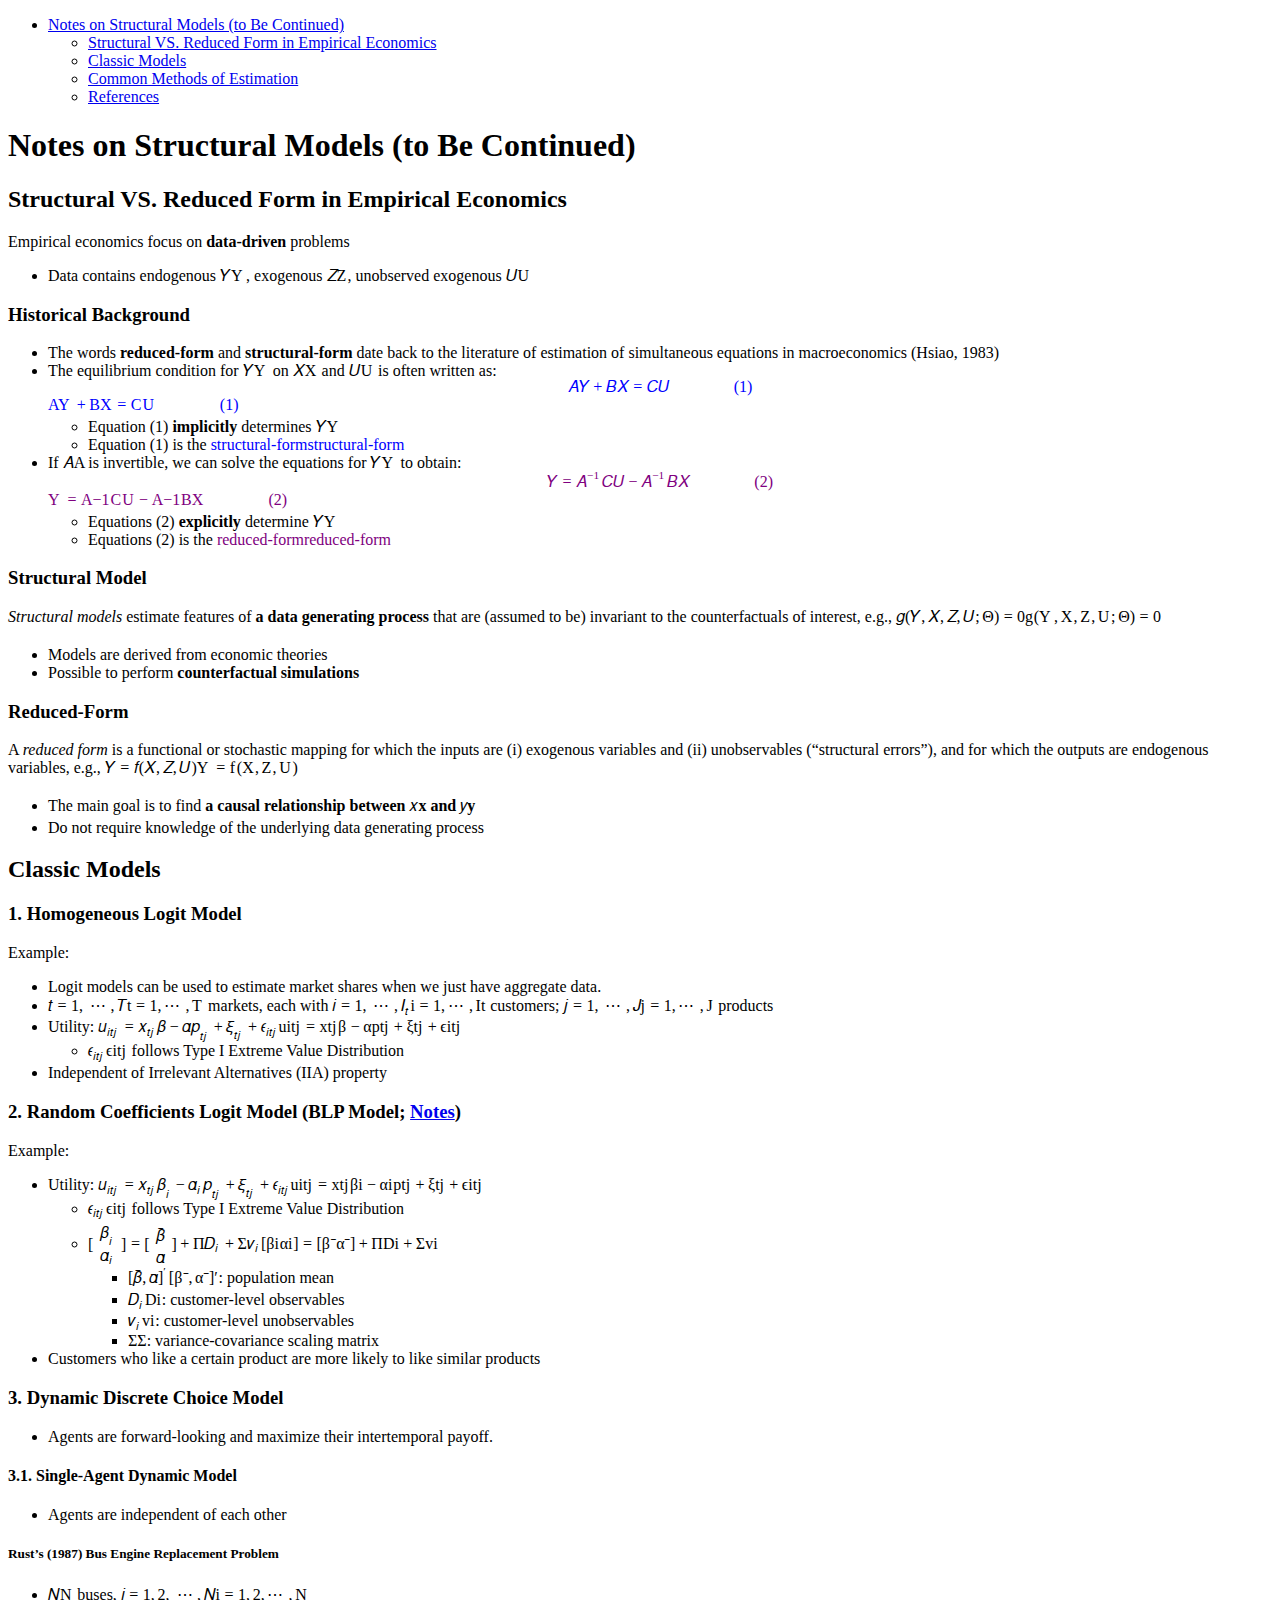
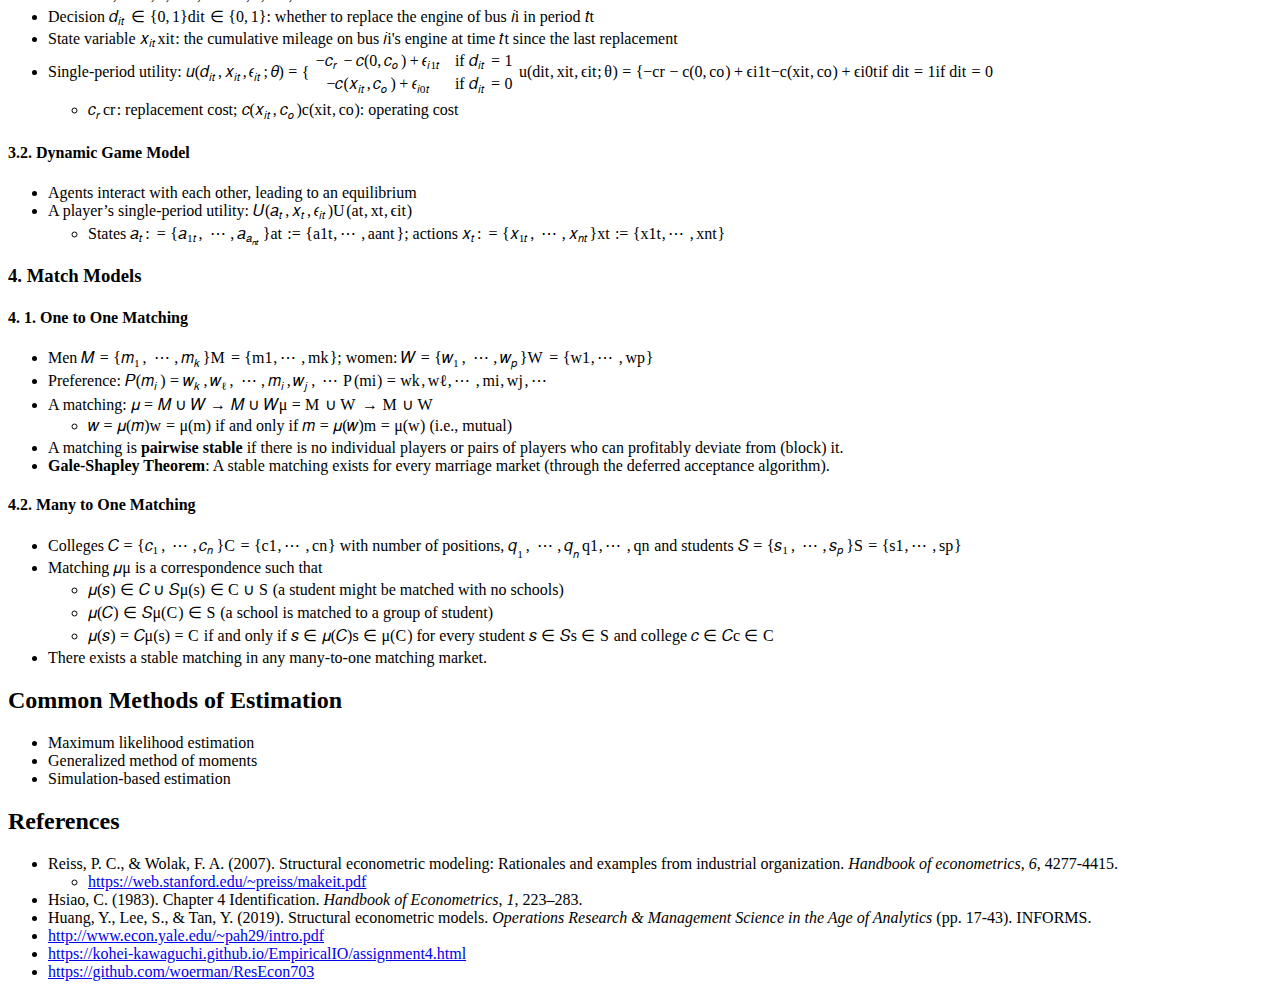
<file: markdowns/Structural_Econometric_Model.html>
﻿<!DOCTYPE html>
<html>

<head>
  <meta charset="utf-8">
  <meta name="viewport" content="width=device-width, initial-scale=1.0">
  <title>Structural_Econometric_Model</title>
  <link rel="stylesheet" href="https://stackedit.io/style.css" />
</head>

<body class="stackedit">
  <div class="stackedit__left">
    <div class="stackedit__toc">
      
<ul>
<li><a href="#notes-on-structural-models-to-be-continued">Notes on Structural Models (to Be Continued)</a>
<ul>
<li><a href="#structural-vs.-reduced-form-in-empirical-economics">Structural VS. Reduced Form in Empirical Economics</a></li>
<li><a href="#classic-models">Classic Models</a></li>
<li><a href="#common-methods-of-estimation">Common Methods of Estimation</a></li>
<li><a href="#references">References</a></li>
</ul>
</li>
</ul>

    </div>
  </div>
  <div class="stackedit__right">
    <div class="stackedit__html">
      <h1 id="notes-on-structural-models-to-be-continued">Notes on Structural Models (to Be Continued)</h1>
<h2 id="structural-vs.-reduced-form-in-empirical-economics">Structural VS. Reduced Form in Empirical Economics</h2>
<p>Empirical economics focus on <strong>data-driven</strong> problems</p>
<ul>
<li>Data contains endogenous <span class="katex--inline"><span class="katex"><span class="katex-mathml"><math xmlns="http://www.w3.org/1998/Math/MathML"><semantics><mrow><mi>Y</mi></mrow><annotation encoding="application/x-tex">Y</annotation></semantics></math></span><span class="katex-html" aria-hidden="true"><span class="base"><span class="strut" style="height: 0.68333em; vertical-align: 0em;"></span><span class="mord mathnormal" style="margin-right: 0.22222em;">Y</span></span></span></span></span>, exogenous <span class="katex--inline"><span class="katex"><span class="katex-mathml"><math xmlns="http://www.w3.org/1998/Math/MathML"><semantics><mrow><mi>Z</mi></mrow><annotation encoding="application/x-tex">Z</annotation></semantics></math></span><span class="katex-html" aria-hidden="true"><span class="base"><span class="strut" style="height: 0.68333em; vertical-align: 0em;"></span><span class="mord mathnormal" style="margin-right: 0.07153em;">Z</span></span></span></span></span>, unobserved exogenous <span class="katex--inline"><span class="katex"><span class="katex-mathml"><math xmlns="http://www.w3.org/1998/Math/MathML"><semantics><mrow><mi>U</mi></mrow><annotation encoding="application/x-tex">U</annotation></semantics></math></span><span class="katex-html" aria-hidden="true"><span class="base"><span class="strut" style="height: 0.68333em; vertical-align: 0em;"></span><span class="mord mathnormal" style="margin-right: 0.10903em;">U</span></span></span></span></span></li>
</ul>
<h3 id="historical-background">Historical Background</h3>
<ul>
<li>The words <strong>reduced-form</strong> and <strong>structural-form</strong> date back to the literature of estimation of simultaneous equations in macroeconomics (Hsiao, 1983)</li>
<li>The equilibrium condition for <span class="katex--inline"><span class="katex"><span class="katex-mathml"><math xmlns="http://www.w3.org/1998/Math/MathML"><semantics><mrow><mi>Y</mi></mrow><annotation encoding="application/x-tex">Y</annotation></semantics></math></span><span class="katex-html" aria-hidden="true"><span class="base"><span class="strut" style="height: 0.68333em; vertical-align: 0em;"></span><span class="mord mathnormal" style="margin-right: 0.22222em;">Y</span></span></span></span></span> on <span class="katex--inline"><span class="katex"><span class="katex-mathml"><math xmlns="http://www.w3.org/1998/Math/MathML"><semantics><mrow><mi>X</mi></mrow><annotation encoding="application/x-tex">X</annotation></semantics></math></span><span class="katex-html" aria-hidden="true"><span class="base"><span class="strut" style="height: 0.68333em; vertical-align: 0em;"></span><span class="mord mathnormal" style="margin-right: 0.07847em;">X</span></span></span></span></span> and <span class="katex--inline"><span class="katex"><span class="katex-mathml"><math xmlns="http://www.w3.org/1998/Math/MathML"><semantics><mrow><mi>U</mi></mrow><annotation encoding="application/x-tex">U</annotation></semantics></math></span><span class="katex-html" aria-hidden="true"><span class="base"><span class="strut" style="height: 0.68333em; vertical-align: 0em;"></span><span class="mord mathnormal" style="margin-right: 0.10903em;">U</span></span></span></span></span> is often written as: <span class="katex--display"><span class="katex-display"><span class="katex"><span class="katex-mathml"><math xmlns="http://www.w3.org/1998/Math/MathML" display="block"><semantics><mrow><mstyle mathcolor="blue"><mi>A</mi><mi>Y</mi><mo>+</mo><mi>B</mi><mi>X</mi><mo>=</mo><mi>C</mi><mi>U</mi><mspace width="4em"></mspace><mo stretchy="false">(</mo><mn>1</mn><mo stretchy="false">)</mo></mstyle></mrow><annotation encoding="application/x-tex">\color{blue} AY+BX=CU \hspace{4em} (1)</annotation></semantics></math></span><span class="katex-html" aria-hidden="true"><span class="base"><span class="strut" style="height: 0.76666em; vertical-align: -0.08333em;"></span><span class="mord mathnormal" style="color: blue;">A</span><span class="mord mathnormal" style="margin-right: 0.22222em; color: blue;">Y</span><span class="mspace" style="margin-right: 0.222222em;"></span><span class="mbin" style="color: blue;">+</span><span class="mspace" style="margin-right: 0.222222em;"></span></span><span class="base"><span class="strut" style="height: 0.68333em; vertical-align: 0em;"></span><span class="mord mathnormal" style="margin-right: 0.07847em; color: blue;">BX</span><span class="mspace" style="margin-right: 0.277778em;"></span><span class="mrel" style="color: blue;">=</span><span class="mspace" style="margin-right: 0.277778em;"></span></span><span class="base"><span class="strut" style="height: 1em; vertical-align: -0.25em;"></span><span class="mord mathnormal" style="margin-right: 0.07153em; color: blue;">C</span><span class="mord mathnormal" style="margin-right: 0.10903em; color: blue;">U</span><span class="mspace" style="color: blue; margin-right: 4em;"></span><span class="mopen" style="color: blue;">(</span><span class="mord" style="color: blue;">1</span><span class="mclose" style="color: blue;">)</span></span></span></span></span></span>
<ul>
<li>Equation (1) <strong>implicitly</strong> determines <span class="katex--inline"><span class="katex"><span class="katex-mathml"><math xmlns="http://www.w3.org/1998/Math/MathML"><semantics><mrow><mi>Y</mi></mrow><annotation encoding="application/x-tex">Y</annotation></semantics></math></span><span class="katex-html" aria-hidden="true"><span class="base"><span class="strut" style="height: 0.68333em; vertical-align: 0em;"></span><span class="mord mathnormal" style="margin-right: 0.22222em;">Y</span></span></span></span></span></li>
<li>Equation (1) is the <span class="katex--inline"><span class="katex"><span class="katex-mathml"><math xmlns="http://www.w3.org/1998/Math/MathML"><semantics><mrow><mstyle mathcolor="blue"><mtext mathvariant="bold">structural-form</mtext></mstyle></mrow><annotation encoding="application/x-tex">\textbf{\color{blue}structural-form}</annotation></semantics></math></span><span class="katex-html" aria-hidden="true"><span class="base"><span class="strut" style="height: 0.69444em; vertical-align: 0em;"></span><span class="mord text"><span class="mord textbf" style="color: blue;">structural-form</span></span></span></span></span></span></li>
</ul>
</li>
<li>If <span class="katex--inline"><span class="katex"><span class="katex-mathml"><math xmlns="http://www.w3.org/1998/Math/MathML"><semantics><mrow><mi>A</mi></mrow><annotation encoding="application/x-tex">A</annotation></semantics></math></span><span class="katex-html" aria-hidden="true"><span class="base"><span class="strut" style="height: 0.68333em; vertical-align: 0em;"></span><span class="mord mathnormal">A</span></span></span></span></span> is invertible, we can solve the equations for <span class="katex--inline"><span class="katex"><span class="katex-mathml"><math xmlns="http://www.w3.org/1998/Math/MathML"><semantics><mrow><mi>Y</mi></mrow><annotation encoding="application/x-tex">Y</annotation></semantics></math></span><span class="katex-html" aria-hidden="true"><span class="base"><span class="strut" style="height: 0.68333em; vertical-align: 0em;"></span><span class="mord mathnormal" style="margin-right: 0.22222em;">Y</span></span></span></span></span> to obtain: <span class="katex--display"><span class="katex-display"><span class="katex"><span class="katex-mathml"><math xmlns="http://www.w3.org/1998/Math/MathML" display="block"><semantics><mrow><mstyle mathcolor="purple"><mi>Y</mi><mo>=</mo><msup><mi>A</mi><mrow><mo>−</mo><mn>1</mn></mrow></msup><mi>C</mi><mi>U</mi><mo>−</mo><msup><mi>A</mi><mrow><mo>−</mo><mn>1</mn></mrow></msup><mi>B</mi><mi>X</mi><mspace width="4em"></mspace><mo stretchy="false">(</mo><mn>2</mn><mo stretchy="false">)</mo></mstyle></mrow><annotation encoding="application/x-tex">\color{purple}Y=A^{-1}CU-A^{-1}BX \hspace{4em} (2)</annotation></semantics></math></span><span class="katex-html" aria-hidden="true"><span class="base"><span class="strut" style="height: 0.68333em; vertical-align: 0em;"></span><span class="mord mathnormal" style="margin-right: 0.22222em; color: purple;">Y</span><span class="mspace" style="margin-right: 0.277778em;"></span><span class="mrel" style="color: purple;">=</span><span class="mspace" style="margin-right: 0.277778em;"></span></span><span class="base"><span class="strut" style="height: 0.947438em; vertical-align: -0.08333em;"></span><span class="mord" style="color: purple;"><span class="mord mathnormal" style="color: purple;">A</span><span class="msupsub"><span class="vlist-t"><span class="vlist-r"><span class="vlist" style="height: 0.864108em;"><span class="" style="top: -3.113em; margin-right: 0.05em;"><span class="pstrut" style="height: 2.7em;"></span><span class="sizing reset-size6 size3 mtight" style="color: purple;"><span class="mord mtight" style="color: purple;"><span class="mord mtight" style="color: purple;">−</span><span class="mord mtight" style="color: purple;">1</span></span></span></span></span></span></span></span></span><span class="mord mathnormal" style="margin-right: 0.07153em; color: purple;">C</span><span class="mord mathnormal" style="margin-right: 0.10903em; color: purple;">U</span><span class="mspace" style="margin-right: 0.222222em;"></span><span class="mbin" style="color: purple;">−</span><span class="mspace" style="margin-right: 0.222222em;"></span></span><span class="base"><span class="strut" style="height: 1.11411em; vertical-align: -0.25em;"></span><span class="mord" style="color: purple;"><span class="mord mathnormal" style="color: purple;">A</span><span class="msupsub"><span class="vlist-t"><span class="vlist-r"><span class="vlist" style="height: 0.864108em;"><span class="" style="top: -3.113em; margin-right: 0.05em;"><span class="pstrut" style="height: 2.7em;"></span><span class="sizing reset-size6 size3 mtight" style="color: purple;"><span class="mord mtight" style="color: purple;"><span class="mord mtight" style="color: purple;">−</span><span class="mord mtight" style="color: purple;">1</span></span></span></span></span></span></span></span></span><span class="mord mathnormal" style="margin-right: 0.07847em; color: purple;">BX</span><span class="mspace" style="color: purple; margin-right: 4em;"></span><span class="mopen" style="color: purple;">(</span><span class="mord" style="color: purple;">2</span><span class="mclose" style="color: purple;">)</span></span></span></span></span></span>
<ul>
<li>Equations (2) <strong>explicitly</strong> determine <span class="katex--inline"><span class="katex"><span class="katex-mathml"><math xmlns="http://www.w3.org/1998/Math/MathML"><semantics><mrow><mi>Y</mi></mrow><annotation encoding="application/x-tex">Y</annotation></semantics></math></span><span class="katex-html" aria-hidden="true"><span class="base"><span class="strut" style="height: 0.68333em; vertical-align: 0em;"></span><span class="mord mathnormal" style="margin-right: 0.22222em;">Y</span></span></span></span></span></li>
<li>Equations (2) is the <span class="katex--inline"><span class="katex"><span class="katex-mathml"><math xmlns="http://www.w3.org/1998/Math/MathML"><semantics><mrow><mstyle mathcolor="purple"><mtext mathvariant="bold">reduced-form</mtext></mstyle></mrow><annotation encoding="application/x-tex">\textbf{\color{purple}reduced-form}</annotation></semantics></math></span><span class="katex-html" aria-hidden="true"><span class="base"><span class="strut" style="height: 0.69444em; vertical-align: 0em;"></span><span class="mord text"><span class="mord textbf" style="color: purple;">reduced-form</span></span></span></span></span></span></li>
</ul>
</li>
</ul>
<h3 id="structural-model">Structural Model</h3>
<p><em>Structural models</em> estimate features of <strong>a data generating process</strong> that are (assumed to be) invariant to the counterfactuals of interest, e.g., <span class="katex--inline"><span class="katex"><span class="katex-mathml"><math xmlns="http://www.w3.org/1998/Math/MathML"><semantics><mrow><mi>g</mi><mo stretchy="false">(</mo><mi>Y</mi><mo separator="true">,</mo><mi>X</mi><mo separator="true">,</mo><mi>Z</mi><mo separator="true">,</mo><mi>U</mi><mo separator="true">;</mo><mi mathvariant="normal">Θ</mi><mo stretchy="false">)</mo><mo>=</mo><mn>0</mn></mrow><annotation encoding="application/x-tex">g(Y, X, Z, U; \Theta) = 0</annotation></semantics></math></span><span class="katex-html" aria-hidden="true"><span class="base"><span class="strut" style="height: 1em; vertical-align: -0.25em;"></span><span class="mord mathnormal" style="margin-right: 0.03588em;">g</span><span class="mopen">(</span><span class="mord mathnormal" style="margin-right: 0.22222em;">Y</span><span class="mpunct">,</span><span class="mspace" style="margin-right: 0.166667em;"></span><span class="mord mathnormal" style="margin-right: 0.07847em;">X</span><span class="mpunct">,</span><span class="mspace" style="margin-right: 0.166667em;"></span><span class="mord mathnormal" style="margin-right: 0.07153em;">Z</span><span class="mpunct">,</span><span class="mspace" style="margin-right: 0.166667em;"></span><span class="mord mathnormal" style="margin-right: 0.10903em;">U</span><span class="mpunct">;</span><span class="mspace" style="margin-right: 0.166667em;"></span><span class="mord">Θ</span><span class="mclose">)</span><span class="mspace" style="margin-right: 0.277778em;"></span><span class="mrel">=</span><span class="mspace" style="margin-right: 0.277778em;"></span></span><span class="base"><span class="strut" style="height: 0.64444em; vertical-align: 0em;"></span><span class="mord">0</span></span></span></span></span></p>
<ul>
<li>Models are derived from economic theories</li>
<li>Possible to perform <strong>counterfactual simulations</strong></li>
</ul>
<h3 id="reduced-form">Reduced-Form</h3>
<p>A <em>reduced form</em> is a functional or stochastic mapping for which the inputs are (i) exogenous variables and (ii) unobservables (“structural errors”), and for which the outputs are endogenous variables, e.g., <span class="katex--inline"><span class="katex"><span class="katex-mathml"><math xmlns="http://www.w3.org/1998/Math/MathML"><semantics><mrow><mi>Y</mi><mo>=</mo><mi>f</mi><mo stretchy="false">(</mo><mi>X</mi><mo separator="true">,</mo><mi>Z</mi><mo separator="true">,</mo><mi>U</mi><mo stretchy="false">)</mo></mrow><annotation encoding="application/x-tex">Y = f (X,  Z, U)</annotation></semantics></math></span><span class="katex-html" aria-hidden="true"><span class="base"><span class="strut" style="height: 0.68333em; vertical-align: 0em;"></span><span class="mord mathnormal" style="margin-right: 0.22222em;">Y</span><span class="mspace" style="margin-right: 0.277778em;"></span><span class="mrel">=</span><span class="mspace" style="margin-right: 0.277778em;"></span></span><span class="base"><span class="strut" style="height: 1em; vertical-align: -0.25em;"></span><span class="mord mathnormal" style="margin-right: 0.10764em;">f</span><span class="mopen">(</span><span class="mord mathnormal" style="margin-right: 0.07847em;">X</span><span class="mpunct">,</span><span class="mspace" style="margin-right: 0.166667em;"></span><span class="mord mathnormal" style="margin-right: 0.07153em;">Z</span><span class="mpunct">,</span><span class="mspace" style="margin-right: 0.166667em;"></span><span class="mord mathnormal" style="margin-right: 0.10903em;">U</span><span class="mclose">)</span></span></span></span></span></p>
<ul>
<li>The main goal is to find <strong>a causal relationship between <span class="katex--inline"><span class="katex"><span class="katex-mathml"><math xmlns="http://www.w3.org/1998/Math/MathML"><semantics><mrow><mi>x</mi></mrow><annotation encoding="application/x-tex">x</annotation></semantics></math></span><span class="katex-html" aria-hidden="true"><span class="base"><span class="strut" style="height: 0.43056em; vertical-align: 0em;"></span><span class="mord mathnormal">x</span></span></span></span></span> and <span class="katex--inline"><span class="katex"><span class="katex-mathml"><math xmlns="http://www.w3.org/1998/Math/MathML"><semantics><mrow><mi>y</mi></mrow><annotation encoding="application/x-tex">y</annotation></semantics></math></span><span class="katex-html" aria-hidden="true"><span class="base"><span class="strut" style="height: 0.625em; vertical-align: -0.19444em;"></span><span class="mord mathnormal" style="margin-right: 0.03588em;">y</span></span></span></span></span></strong></li>
<li>Do not require knowledge of the underlying data generating process</li>
</ul>
<h2 id="classic-models">Classic Models</h2>
<h3 id="homogeneous-logit-model">1. Homogeneous Logit Model</h3>
<p>Example:</p>
<ul>
<li>Logit models can be used to estimate market shares when we just have aggregate data.</li>
<li><span class="katex--inline"><span class="katex"><span class="katex-mathml"><math xmlns="http://www.w3.org/1998/Math/MathML"><semantics><mrow><mi>t</mi><mo>=</mo><mn>1</mn><mo separator="true">,</mo><mo>⋯</mo> <mo separator="true">,</mo><mi>T</mi></mrow><annotation encoding="application/x-tex">t=1, \cdots, T</annotation></semantics></math></span><span class="katex-html" aria-hidden="true"><span class="base"><span class="strut" style="height: 0.61508em; vertical-align: 0em;"></span><span class="mord mathnormal">t</span><span class="mspace" style="margin-right: 0.277778em;"></span><span class="mrel">=</span><span class="mspace" style="margin-right: 0.277778em;"></span></span><span class="base"><span class="strut" style="height: 0.87777em; vertical-align: -0.19444em;"></span><span class="mord">1</span><span class="mpunct">,</span><span class="mspace" style="margin-right: 0.166667em;"></span><span class="minner">⋯</span><span class="mspace" style="margin-right: 0.166667em;"></span><span class="mspace" style="margin-right: 0.166667em;"></span><span class="mpunct">,</span><span class="mspace" style="margin-right: 0.166667em;"></span><span class="mord mathnormal" style="margin-right: 0.13889em;">T</span></span></span></span></span> markets, each with <span class="katex--inline"><span class="katex"><span class="katex-mathml"><math xmlns="http://www.w3.org/1998/Math/MathML"><semantics><mrow><mi>i</mi><mo>=</mo><mn>1</mn><mo separator="true">,</mo><mo>⋯</mo> <mo separator="true">,</mo><msub><mi>I</mi><mi>t</mi></msub></mrow><annotation encoding="application/x-tex">i = 1, \cdots, I_t</annotation></semantics></math></span><span class="katex-html" aria-hidden="true"><span class="base"><span class="strut" style="height: 0.65952em; vertical-align: 0em;"></span><span class="mord mathnormal">i</span><span class="mspace" style="margin-right: 0.277778em;"></span><span class="mrel">=</span><span class="mspace" style="margin-right: 0.277778em;"></span></span><span class="base"><span class="strut" style="height: 0.87777em; vertical-align: -0.19444em;"></span><span class="mord">1</span><span class="mpunct">,</span><span class="mspace" style="margin-right: 0.166667em;"></span><span class="minner">⋯</span><span class="mspace" style="margin-right: 0.166667em;"></span><span class="mspace" style="margin-right: 0.166667em;"></span><span class="mpunct">,</span><span class="mspace" style="margin-right: 0.166667em;"></span><span class="mord"><span class="mord mathnormal" style="margin-right: 0.07847em;">I</span><span class="msupsub"><span class="vlist-t vlist-t2"><span class="vlist-r"><span class="vlist" style="height: 0.280556em;"><span class="" style="top: -2.55em; margin-left: -0.07847em; margin-right: 0.05em;"><span class="pstrut" style="height: 2.7em;"></span><span class="sizing reset-size6 size3 mtight"><span class="mord mathnormal mtight">t</span></span></span></span><span class="vlist-s">​</span></span><span class="vlist-r"><span class="vlist" style="height: 0.15em;"><span class=""></span></span></span></span></span></span></span></span></span></span> customers; <span class="katex--inline"><span class="katex"><span class="katex-mathml"><math xmlns="http://www.w3.org/1998/Math/MathML"><semantics><mrow><mi>j</mi><mo>=</mo><mn>1</mn><mo separator="true">,</mo><mo>⋯</mo> <mo separator="true">,</mo><mi>J</mi></mrow><annotation encoding="application/x-tex">j=1, \cdots, J</annotation></semantics></math></span><span class="katex-html" aria-hidden="true"><span class="base"><span class="strut" style="height: 0.85396em; vertical-align: -0.19444em;"></span><span class="mord mathnormal" style="margin-right: 0.05724em;">j</span><span class="mspace" style="margin-right: 0.277778em;"></span><span class="mrel">=</span><span class="mspace" style="margin-right: 0.277778em;"></span></span><span class="base"><span class="strut" style="height: 0.87777em; vertical-align: -0.19444em;"></span><span class="mord">1</span><span class="mpunct">,</span><span class="mspace" style="margin-right: 0.166667em;"></span><span class="minner">⋯</span><span class="mspace" style="margin-right: 0.166667em;"></span><span class="mspace" style="margin-right: 0.166667em;"></span><span class="mpunct">,</span><span class="mspace" style="margin-right: 0.166667em;"></span><span class="mord mathnormal" style="margin-right: 0.09618em;">J</span></span></span></span></span> products</li>
<li>Utility: <span class="katex--inline"><span class="katex"><span class="katex-mathml"><math xmlns="http://www.w3.org/1998/Math/MathML"><semantics><mrow><msub><mi>u</mi><mrow><mi>i</mi><mi>t</mi><mi>j</mi></mrow></msub><mo>=</mo><msub><mi>x</mi><mrow><mi>t</mi><mi>j</mi></mrow></msub><mi>β</mi><mo>−</mo><mi>α</mi><msub><mi>p</mi><mrow><mi>t</mi><mi>j</mi></mrow></msub><mo>+</mo><msub><mi>ξ</mi><mrow><mi>t</mi><mi>j</mi></mrow></msub><mo>+</mo><msub><mi>ϵ</mi><mrow><mi>i</mi><mi>t</mi><mi>j</mi></mrow></msub></mrow><annotation encoding="application/x-tex">u_{itj}=x_{tj}\beta-\alpha p_{tj}+\xi_{tj}+\epsilon_{itj}</annotation></semantics></math></span><span class="katex-html" aria-hidden="true"><span class="base"><span class="strut" style="height: 0.716668em; vertical-align: -0.286108em;"></span><span class="mord"><span class="mord mathnormal">u</span><span class="msupsub"><span class="vlist-t vlist-t2"><span class="vlist-r"><span class="vlist" style="height: 0.311664em;"><span class="" style="top: -2.55em; margin-left: 0em; margin-right: 0.05em;"><span class="pstrut" style="height: 2.7em;"></span><span class="sizing reset-size6 size3 mtight"><span class="mord mtight"><span class="mord mathnormal mtight">i</span><span class="mord mathnormal mtight">t</span><span class="mord mathnormal mtight" style="margin-right: 0.05724em;">j</span></span></span></span></span><span class="vlist-s">​</span></span><span class="vlist-r"><span class="vlist" style="height: 0.286108em;"><span class=""></span></span></span></span></span></span><span class="mspace" style="margin-right: 0.277778em;"></span><span class="mrel">=</span><span class="mspace" style="margin-right: 0.277778em;"></span></span><span class="base"><span class="strut" style="height: 0.980548em; vertical-align: -0.286108em;"></span><span class="mord"><span class="mord mathnormal">x</span><span class="msupsub"><span class="vlist-t vlist-t2"><span class="vlist-r"><span class="vlist" style="height: 0.311664em;"><span class="" style="top: -2.55em; margin-left: 0em; margin-right: 0.05em;"><span class="pstrut" style="height: 2.7em;"></span><span class="sizing reset-size6 size3 mtight"><span class="mord mtight"><span class="mord mathnormal mtight">t</span><span class="mord mathnormal mtight" style="margin-right: 0.05724em;">j</span></span></span></span></span><span class="vlist-s">​</span></span><span class="vlist-r"><span class="vlist" style="height: 0.286108em;"><span class=""></span></span></span></span></span></span><span class="mord mathnormal" style="margin-right: 0.05278em;">β</span><span class="mspace" style="margin-right: 0.222222em;"></span><span class="mbin">−</span><span class="mspace" style="margin-right: 0.222222em;"></span></span><span class="base"><span class="strut" style="height: 0.869438em; vertical-align: -0.286108em;"></span><span class="mord mathnormal" style="margin-right: 0.0037em;">α</span><span class="mord"><span class="mord mathnormal">p</span><span class="msupsub"><span class="vlist-t vlist-t2"><span class="vlist-r"><span class="vlist" style="height: 0.311664em;"><span class="" style="top: -2.55em; margin-left: 0em; margin-right: 0.05em;"><span class="pstrut" style="height: 2.7em;"></span><span class="sizing reset-size6 size3 mtight"><span class="mord mtight"><span class="mord mathnormal mtight">t</span><span class="mord mathnormal mtight" style="margin-right: 0.05724em;">j</span></span></span></span></span><span class="vlist-s">​</span></span><span class="vlist-r"><span class="vlist" style="height: 0.286108em;"><span class=""></span></span></span></span></span></span><span class="mspace" style="margin-right: 0.222222em;"></span><span class="mbin">+</span><span class="mspace" style="margin-right: 0.222222em;"></span></span><span class="base"><span class="strut" style="height: 0.980548em; vertical-align: -0.286108em;"></span><span class="mord"><span class="mord mathnormal" style="margin-right: 0.04601em;">ξ</span><span class="msupsub"><span class="vlist-t vlist-t2"><span class="vlist-r"><span class="vlist" style="height: 0.311664em;"><span class="" style="top: -2.55em; margin-left: -0.04601em; margin-right: 0.05em;"><span class="pstrut" style="height: 2.7em;"></span><span class="sizing reset-size6 size3 mtight"><span class="mord mtight"><span class="mord mathnormal mtight">t</span><span class="mord mathnormal mtight" style="margin-right: 0.05724em;">j</span></span></span></span></span><span class="vlist-s">​</span></span><span class="vlist-r"><span class="vlist" style="height: 0.286108em;"><span class=""></span></span></span></span></span></span><span class="mspace" style="margin-right: 0.222222em;"></span><span class="mbin">+</span><span class="mspace" style="margin-right: 0.222222em;"></span></span><span class="base"><span class="strut" style="height: 0.716668em; vertical-align: -0.286108em;"></span><span class="mord"><span class="mord mathnormal">ϵ</span><span class="msupsub"><span class="vlist-t vlist-t2"><span class="vlist-r"><span class="vlist" style="height: 0.311664em;"><span class="" style="top: -2.55em; margin-left: 0em; margin-right: 0.05em;"><span class="pstrut" style="height: 2.7em;"></span><span class="sizing reset-size6 size3 mtight"><span class="mord mtight"><span class="mord mathnormal mtight">i</span><span class="mord mathnormal mtight">t</span><span class="mord mathnormal mtight" style="margin-right: 0.05724em;">j</span></span></span></span></span><span class="vlist-s">​</span></span><span class="vlist-r"><span class="vlist" style="height: 0.286108em;"><span class=""></span></span></span></span></span></span></span></span></span></span>
<ul>
<li><span class="katex--inline"><span class="katex"><span class="katex-mathml"><math xmlns="http://www.w3.org/1998/Math/MathML"><semantics><mrow><msub><mi>ϵ</mi><mrow><mi>i</mi><mi>t</mi><mi>j</mi></mrow></msub></mrow><annotation encoding="application/x-tex">\epsilon_{itj}</annotation></semantics></math></span><span class="katex-html" aria-hidden="true"><span class="base"><span class="strut" style="height: 0.716668em; vertical-align: -0.286108em;"></span><span class="mord"><span class="mord mathnormal">ϵ</span><span class="msupsub"><span class="vlist-t vlist-t2"><span class="vlist-r"><span class="vlist" style="height: 0.311664em;"><span class="" style="top: -2.55em; margin-left: 0em; margin-right: 0.05em;"><span class="pstrut" style="height: 2.7em;"></span><span class="sizing reset-size6 size3 mtight"><span class="mord mtight"><span class="mord mathnormal mtight">i</span><span class="mord mathnormal mtight">t</span><span class="mord mathnormal mtight" style="margin-right: 0.05724em;">j</span></span></span></span></span><span class="vlist-s">​</span></span><span class="vlist-r"><span class="vlist" style="height: 0.286108em;"><span class=""></span></span></span></span></span></span></span></span></span></span> follows Type I Extreme Value Distribution</li>
</ul>
</li>
<li>Independent of Irrelevant Alternatives (IIA) property</li>
</ul>
<h3 id="random-coefficients-logit-model-blp-model-notes">2. Random Coefficients Logit Model (BLP Model; <a href="/markdowns/BLP_Model.html">Notes</a>)</h3>
<p>Example:</p>
<ul>
<li>Utility: <span class="katex--inline"><span class="katex"><span class="katex-mathml"><math xmlns="http://www.w3.org/1998/Math/MathML"><semantics><mrow><msub><mi>u</mi><mrow><mi>i</mi><mi>t</mi><mi>j</mi></mrow></msub><mo>=</mo><msub><mi>x</mi><mrow><mi>t</mi><mi>j</mi></mrow></msub><msub><mi>β</mi><mi>i</mi></msub><mo>−</mo><msub><mi>α</mi><mi>i</mi></msub><msub><mi>p</mi><mrow><mi>t</mi><mi>j</mi></mrow></msub><mo>+</mo><msub><mi>ξ</mi><mrow><mi>t</mi><mi>j</mi></mrow></msub><mo>+</mo><msub><mi>ϵ</mi><mrow><mi>i</mi><mi>t</mi><mi>j</mi></mrow></msub></mrow><annotation encoding="application/x-tex">u_{itj}=x_{tj}\beta_i-\alpha_i p_{tj}+\xi_{tj}+\epsilon_{itj}</annotation></semantics></math></span><span class="katex-html" aria-hidden="true"><span class="base"><span class="strut" style="height: 0.716668em; vertical-align: -0.286108em;"></span><span class="mord"><span class="mord mathnormal">u</span><span class="msupsub"><span class="vlist-t vlist-t2"><span class="vlist-r"><span class="vlist" style="height: 0.311664em;"><span class="" style="top: -2.55em; margin-left: 0em; margin-right: 0.05em;"><span class="pstrut" style="height: 2.7em;"></span><span class="sizing reset-size6 size3 mtight"><span class="mord mtight"><span class="mord mathnormal mtight">i</span><span class="mord mathnormal mtight">t</span><span class="mord mathnormal mtight" style="margin-right: 0.05724em;">j</span></span></span></span></span><span class="vlist-s">​</span></span><span class="vlist-r"><span class="vlist" style="height: 0.286108em;"><span class=""></span></span></span></span></span></span><span class="mspace" style="margin-right: 0.277778em;"></span><span class="mrel">=</span><span class="mspace" style="margin-right: 0.277778em;"></span></span><span class="base"><span class="strut" style="height: 0.980548em; vertical-align: -0.286108em;"></span><span class="mord"><span class="mord mathnormal">x</span><span class="msupsub"><span class="vlist-t vlist-t2"><span class="vlist-r"><span class="vlist" style="height: 0.311664em;"><span class="" style="top: -2.55em; margin-left: 0em; margin-right: 0.05em;"><span class="pstrut" style="height: 2.7em;"></span><span class="sizing reset-size6 size3 mtight"><span class="mord mtight"><span class="mord mathnormal mtight">t</span><span class="mord mathnormal mtight" style="margin-right: 0.05724em;">j</span></span></span></span></span><span class="vlist-s">​</span></span><span class="vlist-r"><span class="vlist" style="height: 0.286108em;"><span class=""></span></span></span></span></span></span><span class="mord"><span class="mord mathnormal" style="margin-right: 0.05278em;">β</span><span class="msupsub"><span class="vlist-t vlist-t2"><span class="vlist-r"><span class="vlist" style="height: 0.311664em;"><span class="" style="top: -2.55em; margin-left: -0.05278em; margin-right: 0.05em;"><span class="pstrut" style="height: 2.7em;"></span><span class="sizing reset-size6 size3 mtight"><span class="mord mathnormal mtight">i</span></span></span></span><span class="vlist-s">​</span></span><span class="vlist-r"><span class="vlist" style="height: 0.15em;"><span class=""></span></span></span></span></span></span><span class="mspace" style="margin-right: 0.222222em;"></span><span class="mbin">−</span><span class="mspace" style="margin-right: 0.222222em;"></span></span><span class="base"><span class="strut" style="height: 0.869438em; vertical-align: -0.286108em;"></span><span class="mord"><span class="mord mathnormal" style="margin-right: 0.0037em;">α</span><span class="msupsub"><span class="vlist-t vlist-t2"><span class="vlist-r"><span class="vlist" style="height: 0.311664em;"><span class="" style="top: -2.55em; margin-left: -0.0037em; margin-right: 0.05em;"><span class="pstrut" style="height: 2.7em;"></span><span class="sizing reset-size6 size3 mtight"><span class="mord mathnormal mtight">i</span></span></span></span><span class="vlist-s">​</span></span><span class="vlist-r"><span class="vlist" style="height: 0.15em;"><span class=""></span></span></span></span></span></span><span class="mord"><span class="mord mathnormal">p</span><span class="msupsub"><span class="vlist-t vlist-t2"><span class="vlist-r"><span class="vlist" style="height: 0.311664em;"><span class="" style="top: -2.55em; margin-left: 0em; margin-right: 0.05em;"><span class="pstrut" style="height: 2.7em;"></span><span class="sizing reset-size6 size3 mtight"><span class="mord mtight"><span class="mord mathnormal mtight">t</span><span class="mord mathnormal mtight" style="margin-right: 0.05724em;">j</span></span></span></span></span><span class="vlist-s">​</span></span><span class="vlist-r"><span class="vlist" style="height: 0.286108em;"><span class=""></span></span></span></span></span></span><span class="mspace" style="margin-right: 0.222222em;"></span><span class="mbin">+</span><span class="mspace" style="margin-right: 0.222222em;"></span></span><span class="base"><span class="strut" style="height: 0.980548em; vertical-align: -0.286108em;"></span><span class="mord"><span class="mord mathnormal" style="margin-right: 0.04601em;">ξ</span><span class="msupsub"><span class="vlist-t vlist-t2"><span class="vlist-r"><span class="vlist" style="height: 0.311664em;"><span class="" style="top: -2.55em; margin-left: -0.04601em; margin-right: 0.05em;"><span class="pstrut" style="height: 2.7em;"></span><span class="sizing reset-size6 size3 mtight"><span class="mord mtight"><span class="mord mathnormal mtight">t</span><span class="mord mathnormal mtight" style="margin-right: 0.05724em;">j</span></span></span></span></span><span class="vlist-s">​</span></span><span class="vlist-r"><span class="vlist" style="height: 0.286108em;"><span class=""></span></span></span></span></span></span><span class="mspace" style="margin-right: 0.222222em;"></span><span class="mbin">+</span><span class="mspace" style="margin-right: 0.222222em;"></span></span><span class="base"><span class="strut" style="height: 0.716668em; vertical-align: -0.286108em;"></span><span class="mord"><span class="mord mathnormal">ϵ</span><span class="msupsub"><span class="vlist-t vlist-t2"><span class="vlist-r"><span class="vlist" style="height: 0.311664em;"><span class="" style="top: -2.55em; margin-left: 0em; margin-right: 0.05em;"><span class="pstrut" style="height: 2.7em;"></span><span class="sizing reset-size6 size3 mtight"><span class="mord mtight"><span class="mord mathnormal mtight">i</span><span class="mord mathnormal mtight">t</span><span class="mord mathnormal mtight" style="margin-right: 0.05724em;">j</span></span></span></span></span><span class="vlist-s">​</span></span><span class="vlist-r"><span class="vlist" style="height: 0.286108em;"><span class=""></span></span></span></span></span></span></span></span></span></span>
<ul>
<li><span class="katex--inline"><span class="katex"><span class="katex-mathml"><math xmlns="http://www.w3.org/1998/Math/MathML"><semantics><mrow><msub><mi>ϵ</mi><mrow><mi>i</mi><mi>t</mi><mi>j</mi></mrow></msub></mrow><annotation encoding="application/x-tex">\epsilon_{itj}</annotation></semantics></math></span><span class="katex-html" aria-hidden="true"><span class="base"><span class="strut" style="height: 0.716668em; vertical-align: -0.286108em;"></span><span class="mord"><span class="mord mathnormal">ϵ</span><span class="msupsub"><span class="vlist-t vlist-t2"><span class="vlist-r"><span class="vlist" style="height: 0.311664em;"><span class="" style="top: -2.55em; margin-left: 0em; margin-right: 0.05em;"><span class="pstrut" style="height: 2.7em;"></span><span class="sizing reset-size6 size3 mtight"><span class="mord mtight"><span class="mord mathnormal mtight">i</span><span class="mord mathnormal mtight">t</span><span class="mord mathnormal mtight" style="margin-right: 0.05724em;">j</span></span></span></span></span><span class="vlist-s">​</span></span><span class="vlist-r"><span class="vlist" style="height: 0.286108em;"><span class=""></span></span></span></span></span></span></span></span></span></span> follows Type I Extreme Value Distribution</li>
<li><span class="katex--inline"><span class="katex"><span class="katex-mathml"><math xmlns="http://www.w3.org/1998/Math/MathML"><semantics><mrow><mrow><mo fence="true">[</mo><mtable rowspacing="0.1600em" columnalign="center" columnspacing="1em"><mtr><mtd><mstyle scriptlevel="0" displaystyle="false"><msub><mi>β</mi><mi>i</mi></msub></mstyle></mtd></mtr><mtr><mtd><mstyle scriptlevel="0" displaystyle="false"><msub><mi>α</mi><mi>i</mi></msub></mstyle></mtd></mtr></mtable><mo fence="true">]</mo></mrow><mo>=</mo><mrow><mo fence="true">[</mo><mtable rowspacing="0.1600em" columnalign="center" columnspacing="1em"><mtr><mtd><mstyle scriptlevel="0" displaystyle="false"><mover accent="true"><mi>β</mi><mo>ˉ</mo></mover></mstyle></mtd></mtr><mtr><mtd><mstyle scriptlevel="0" displaystyle="false"><mover accent="true"><mi>α</mi><mo>ˉ</mo></mover></mstyle></mtd></mtr></mtable><mo fence="true">]</mo></mrow><mo>+</mo><mi mathvariant="normal">Π</mi><msub><mi>D</mi><mi>i</mi></msub><mo>+</mo><mi mathvariant="normal">Σ</mi><msub><mi>v</mi><mi>i</mi></msub></mrow><annotation encoding="application/x-tex">\begin{bmatrix} \beta_i \\ \alpha_i\end{bmatrix}=\begin{bmatrix} \bar{\beta} \\ \bar{\alpha}\end{bmatrix}+\Pi D_i+\Sigma v_i</annotation></semantics></math></span><span class="katex-html" aria-hidden="true"><span class="base"><span class="strut" style="height: 2.40003em; vertical-align: -0.95003em;"></span><span class="minner"><span class="mopen delimcenter" style="top: 0em;"><span class="delimsizing size3">[</span></span><span class="mord"><span class="mtable"><span class="col-align-c"><span class="vlist-t vlist-t2"><span class="vlist-r"><span class="vlist" style="height: 1.45em;"><span class="" style="top: -3.61em;"><span class="pstrut" style="height: 3em;"></span><span class="mord"><span class="mord"><span class="mord mathnormal" style="margin-right: 0.05278em;">β</span><span class="msupsub"><span class="vlist-t vlist-t2"><span class="vlist-r"><span class="vlist" style="height: 0.311664em;"><span class="" style="top: -2.55em; margin-left: -0.05278em; margin-right: 0.05em;"><span class="pstrut" style="height: 2.7em;"></span><span class="sizing reset-size6 size3 mtight"><span class="mord mathnormal mtight">i</span></span></span></span><span class="vlist-s">​</span></span><span class="vlist-r"><span class="vlist" style="height: 0.15em;"><span class=""></span></span></span></span></span></span></span></span><span class="" style="top: -2.41em;"><span class="pstrut" style="height: 3em;"></span><span class="mord"><span class="mord"><span class="mord mathnormal" style="margin-right: 0.0037em;">α</span><span class="msupsub"><span class="vlist-t vlist-t2"><span class="vlist-r"><span class="vlist" style="height: 0.311664em;"><span class="" style="top: -2.55em; margin-left: -0.0037em; margin-right: 0.05em;"><span class="pstrut" style="height: 2.7em;"></span><span class="sizing reset-size6 size3 mtight"><span class="mord mathnormal mtight">i</span></span></span></span><span class="vlist-s">​</span></span><span class="vlist-r"><span class="vlist" style="height: 0.15em;"><span class=""></span></span></span></span></span></span></span></span></span><span class="vlist-s">​</span></span><span class="vlist-r"><span class="vlist" style="height: 0.95em;"><span class=""></span></span></span></span></span></span></span><span class="mclose delimcenter" style="top: 0em;"><span class="delimsizing size3">]</span></span></span><span class="mspace" style="margin-right: 0.277778em;"></span><span class="mrel">=</span><span class="mspace" style="margin-right: 0.277778em;"></span></span><span class="base"><span class="strut" style="height: 2.40003em; vertical-align: -0.95003em;"></span><span class="minner"><span class="mopen delimcenter" style="top: 0em;"><span class="delimsizing size3">[</span></span><span class="mord"><span class="mtable"><span class="col-align-c"><span class="vlist-t vlist-t2"><span class="vlist-r"><span class="vlist" style="height: 1.45em;"><span class="" style="top: -3.61em;"><span class="pstrut" style="height: 3em;"></span><span class="mord"><span class="mord accent"><span class="vlist-t vlist-t2"><span class="vlist-r"><span class="vlist" style="height: 0.83122em;"><span class="" style="top: -3em;"><span class="pstrut" style="height: 3em;"></span><span class="mord mathnormal" style="margin-right: 0.05278em;">β</span></span><span class="" style="top: -3.26344em;"><span class="pstrut" style="height: 3em;"></span><span class="accent-body" style="left: -0.16666em;"><span class="mord">ˉ</span></span></span></span><span class="vlist-s">​</span></span><span class="vlist-r"><span class="vlist" style="height: 0.19444em;"><span class=""></span></span></span></span></span></span></span><span class="" style="top: -2.41em;"><span class="pstrut" style="height: 3em;"></span><span class="mord"><span class="mord accent"><span class="vlist-t"><span class="vlist-r"><span class="vlist" style="height: 0.56778em;"><span class="" style="top: -3em;"><span class="pstrut" style="height: 3em;"></span><span class="mord mathnormal" style="margin-right: 0.0037em;">α</span></span><span class="" style="top: -3em;"><span class="pstrut" style="height: 3em;"></span><span class="accent-body" style="left: -0.22222em;"><span class="mord">ˉ</span></span></span></span></span></span></span></span></span></span><span class="vlist-s">​</span></span><span class="vlist-r"><span class="vlist" style="height: 0.95em;"><span class=""></span></span></span></span></span></span></span><span class="mclose delimcenter" style="top: 0em;"><span class="delimsizing size3">]</span></span></span><span class="mspace" style="margin-right: 0.222222em;"></span><span class="mbin">+</span><span class="mspace" style="margin-right: 0.222222em;"></span></span><span class="base"><span class="strut" style="height: 0.83333em; vertical-align: -0.15em;"></span><span class="mord">Π</span><span class="mord"><span class="mord mathnormal" style="margin-right: 0.02778em;">D</span><span class="msupsub"><span class="vlist-t vlist-t2"><span class="vlist-r"><span class="vlist" style="height: 0.311664em;"><span class="" style="top: -2.55em; margin-left: -0.02778em; margin-right: 0.05em;"><span class="pstrut" style="height: 2.7em;"></span><span class="sizing reset-size6 size3 mtight"><span class="mord mathnormal mtight">i</span></span></span></span><span class="vlist-s">​</span></span><span class="vlist-r"><span class="vlist" style="height: 0.15em;"><span class=""></span></span></span></span></span></span><span class="mspace" style="margin-right: 0.222222em;"></span><span class="mbin">+</span><span class="mspace" style="margin-right: 0.222222em;"></span></span><span class="base"><span class="strut" style="height: 0.83333em; vertical-align: -0.15em;"></span><span class="mord">Σ</span><span class="mord"><span class="mord mathnormal" style="margin-right: 0.03588em;">v</span><span class="msupsub"><span class="vlist-t vlist-t2"><span class="vlist-r"><span class="vlist" style="height: 0.311664em;"><span class="" style="top: -2.55em; margin-left: -0.03588em; margin-right: 0.05em;"><span class="pstrut" style="height: 2.7em;"></span><span class="sizing reset-size6 size3 mtight"><span class="mord mathnormal mtight">i</span></span></span></span><span class="vlist-s">​</span></span><span class="vlist-r"><span class="vlist" style="height: 0.15em;"><span class=""></span></span></span></span></span></span></span></span></span></span>
<ul>
<li><span class="katex--inline"><span class="katex"><span class="katex-mathml"><math xmlns="http://www.w3.org/1998/Math/MathML"><semantics><mrow><mo stretchy="false">[</mo><mover accent="true"><mi>β</mi><mo>ˉ</mo></mover><mo separator="true">,</mo><mover accent="true"><mi>α</mi><mo>ˉ</mo></mover><msup><mo stretchy="false">]</mo><mo mathvariant="normal" lspace="0em" rspace="0em">′</mo></msup></mrow><annotation encoding="application/x-tex">[\bar{\beta}, \bar{\alpha}]'</annotation></semantics></math></span><span class="katex-html" aria-hidden="true"><span class="base"><span class="strut" style="height: 1.08122em; vertical-align: -0.25em;"></span><span class="mopen">[</span><span class="mord accent"><span class="vlist-t vlist-t2"><span class="vlist-r"><span class="vlist" style="height: 0.83122em;"><span class="" style="top: -3em;"><span class="pstrut" style="height: 3em;"></span><span class="mord mathnormal" style="margin-right: 0.05278em;">β</span></span><span class="" style="top: -3.26344em;"><span class="pstrut" style="height: 3em;"></span><span class="accent-body" style="left: -0.16666em;"><span class="mord">ˉ</span></span></span></span><span class="vlist-s">​</span></span><span class="vlist-r"><span class="vlist" style="height: 0.19444em;"><span class=""></span></span></span></span></span><span class="mpunct">,</span><span class="mspace" style="margin-right: 0.166667em;"></span><span class="mord accent"><span class="vlist-t"><span class="vlist-r"><span class="vlist" style="height: 0.56778em;"><span class="" style="top: -3em;"><span class="pstrut" style="height: 3em;"></span><span class="mord mathnormal" style="margin-right: 0.0037em;">α</span></span><span class="" style="top: -3em;"><span class="pstrut" style="height: 3em;"></span><span class="accent-body" style="left: -0.22222em;"><span class="mord">ˉ</span></span></span></span></span></span></span><span class="mclose"><span class="mclose">]</span><span class="msupsub"><span class="vlist-t"><span class="vlist-r"><span class="vlist" style="height: 0.751892em;"><span class="" style="top: -3.063em; margin-right: 0.05em;"><span class="pstrut" style="height: 2.7em;"></span><span class="sizing reset-size6 size3 mtight"><span class="mord mtight"><span class="mord mtight">′</span></span></span></span></span></span></span></span></span></span></span></span></span>: population mean</li>
<li><span class="katex--inline"><span class="katex"><span class="katex-mathml"><math xmlns="http://www.w3.org/1998/Math/MathML"><semantics><mrow><msub><mi>D</mi><mi>i</mi></msub></mrow><annotation encoding="application/x-tex">D_i</annotation></semantics></math></span><span class="katex-html" aria-hidden="true"><span class="base"><span class="strut" style="height: 0.83333em; vertical-align: -0.15em;"></span><span class="mord"><span class="mord mathnormal" style="margin-right: 0.02778em;">D</span><span class="msupsub"><span class="vlist-t vlist-t2"><span class="vlist-r"><span class="vlist" style="height: 0.311664em;"><span class="" style="top: -2.55em; margin-left: -0.02778em; margin-right: 0.05em;"><span class="pstrut" style="height: 2.7em;"></span><span class="sizing reset-size6 size3 mtight"><span class="mord mathnormal mtight">i</span></span></span></span><span class="vlist-s">​</span></span><span class="vlist-r"><span class="vlist" style="height: 0.15em;"><span class=""></span></span></span></span></span></span></span></span></span></span>: customer-level observables</li>
<li><span class="katex--inline"><span class="katex"><span class="katex-mathml"><math xmlns="http://www.w3.org/1998/Math/MathML"><semantics><mrow><msub><mi>v</mi><mi>i</mi></msub></mrow><annotation encoding="application/x-tex">v_i</annotation></semantics></math></span><span class="katex-html" aria-hidden="true"><span class="base"><span class="strut" style="height: 0.58056em; vertical-align: -0.15em;"></span><span class="mord"><span class="mord mathnormal" style="margin-right: 0.03588em;">v</span><span class="msupsub"><span class="vlist-t vlist-t2"><span class="vlist-r"><span class="vlist" style="height: 0.311664em;"><span class="" style="top: -2.55em; margin-left: -0.03588em; margin-right: 0.05em;"><span class="pstrut" style="height: 2.7em;"></span><span class="sizing reset-size6 size3 mtight"><span class="mord mathnormal mtight">i</span></span></span></span><span class="vlist-s">​</span></span><span class="vlist-r"><span class="vlist" style="height: 0.15em;"><span class=""></span></span></span></span></span></span></span></span></span></span>: customer-level unobservables</li>
<li><span class="katex--inline"><span class="katex"><span class="katex-mathml"><math xmlns="http://www.w3.org/1998/Math/MathML"><semantics><mrow><mi mathvariant="normal">Σ</mi></mrow><annotation encoding="application/x-tex">\Sigma</annotation></semantics></math></span><span class="katex-html" aria-hidden="true"><span class="base"><span class="strut" style="height: 0.68333em; vertical-align: 0em;"></span><span class="mord">Σ</span></span></span></span></span>: variance-covariance scaling matrix</li>
</ul>
</li>
</ul>
</li>
<li>Customers who like a certain product are more likely to like similar products</li>
</ul>
<h3 id="dynamic-discrete-choice-model">3. Dynamic Discrete Choice Model</h3>
<ul>
<li>Agents are forward-looking and maximize their intertemporal payoff.</li>
</ul>
<h4 id="single-agent-dynamic-model">3.1. Single-Agent Dynamic Model</h4>
<ul>
<li>Agents are independent of each other</li>
</ul>
<h5 id="rusts-1987-bus-engine-replacement-problem">Rust’s (1987) Bus Engine Replacement Problem</h5>
<ul>
<li><span class="katex--inline"><span class="katex"><span class="katex-mathml"><math xmlns="http://www.w3.org/1998/Math/MathML"><semantics><mrow><mi>N</mi></mrow><annotation encoding="application/x-tex">N</annotation></semantics></math></span><span class="katex-html" aria-hidden="true"><span class="base"><span class="strut" style="height: 0.68333em; vertical-align: 0em;"></span><span class="mord mathnormal" style="margin-right: 0.10903em;">N</span></span></span></span></span> buses, <span class="katex--inline"><span class="katex"><span class="katex-mathml"><math xmlns="http://www.w3.org/1998/Math/MathML"><semantics><mrow><mi>i</mi><mo>=</mo><mn>1</mn><mo separator="true">,</mo><mn>2</mn><mo separator="true">,</mo><mo>⋯</mo> <mo separator="true">,</mo><mi>N</mi></mrow><annotation encoding="application/x-tex">i=1,2,\cdots,N</annotation></semantics></math></span><span class="katex-html" aria-hidden="true"><span class="base"><span class="strut" style="height: 0.65952em; vertical-align: 0em;"></span><span class="mord mathnormal">i</span><span class="mspace" style="margin-right: 0.277778em;"></span><span class="mrel">=</span><span class="mspace" style="margin-right: 0.277778em;"></span></span><span class="base"><span class="strut" style="height: 0.87777em; vertical-align: -0.19444em;"></span><span class="mord">1</span><span class="mpunct">,</span><span class="mspace" style="margin-right: 0.166667em;"></span><span class="mord">2</span><span class="mpunct">,</span><span class="mspace" style="margin-right: 0.166667em;"></span><span class="minner">⋯</span><span class="mspace" style="margin-right: 0.166667em;"></span><span class="mspace" style="margin-right: 0.166667em;"></span><span class="mpunct">,</span><span class="mspace" style="margin-right: 0.166667em;"></span><span class="mord mathnormal" style="margin-right: 0.10903em;">N</span></span></span></span></span></li>
<li>Decision <span class="katex--inline"><span class="katex"><span class="katex-mathml"><math xmlns="http://www.w3.org/1998/Math/MathML"><semantics><mrow><msub><mi>d</mi><mrow><mi>i</mi><mi>t</mi></mrow></msub><mo>∈</mo><mo stretchy="false">{</mo><mn>0</mn><mo separator="true">,</mo><mn>1</mn><mo stretchy="false">}</mo></mrow><annotation encoding="application/x-tex">d_{it}\in \{0,1\}</annotation></semantics></math></span><span class="katex-html" aria-hidden="true"><span class="base"><span class="strut" style="height: 0.84444em; vertical-align: -0.15em;"></span><span class="mord"><span class="mord mathnormal">d</span><span class="msupsub"><span class="vlist-t vlist-t2"><span class="vlist-r"><span class="vlist" style="height: 0.311664em;"><span class="" style="top: -2.55em; margin-left: 0em; margin-right: 0.05em;"><span class="pstrut" style="height: 2.7em;"></span><span class="sizing reset-size6 size3 mtight"><span class="mord mtight"><span class="mord mathnormal mtight">i</span><span class="mord mathnormal mtight">t</span></span></span></span></span><span class="vlist-s">​</span></span><span class="vlist-r"><span class="vlist" style="height: 0.15em;"><span class=""></span></span></span></span></span></span><span class="mspace" style="margin-right: 0.277778em;"></span><span class="mrel">∈</span><span class="mspace" style="margin-right: 0.277778em;"></span></span><span class="base"><span class="strut" style="height: 1em; vertical-align: -0.25em;"></span><span class="mopen">{</span><span class="mord">0</span><span class="mpunct">,</span><span class="mspace" style="margin-right: 0.166667em;"></span><span class="mord">1</span><span class="mclose">}</span></span></span></span></span>: whether to replace the engine of bus <span class="katex--inline"><span class="katex"><span class="katex-mathml"><math xmlns="http://www.w3.org/1998/Math/MathML"><semantics><mrow><mi>i</mi></mrow><annotation encoding="application/x-tex">i</annotation></semantics></math></span><span class="katex-html" aria-hidden="true"><span class="base"><span class="strut" style="height: 0.65952em; vertical-align: 0em;"></span><span class="mord mathnormal">i</span></span></span></span></span> in period <span class="katex--inline"><span class="katex"><span class="katex-mathml"><math xmlns="http://www.w3.org/1998/Math/MathML"><semantics><mrow><mi>t</mi></mrow><annotation encoding="application/x-tex">t</annotation></semantics></math></span><span class="katex-html" aria-hidden="true"><span class="base"><span class="strut" style="height: 0.61508em; vertical-align: 0em;"></span><span class="mord mathnormal">t</span></span></span></span></span></li>
<li>State variable <span class="katex--inline"><span class="katex"><span class="katex-mathml"><math xmlns="http://www.w3.org/1998/Math/MathML"><semantics><mrow><msub><mi>x</mi><mrow><mi>i</mi><mi>t</mi></mrow></msub></mrow><annotation encoding="application/x-tex">x_{it}</annotation></semantics></math></span><span class="katex-html" aria-hidden="true"><span class="base"><span class="strut" style="height: 0.58056em; vertical-align: -0.15em;"></span><span class="mord"><span class="mord mathnormal">x</span><span class="msupsub"><span class="vlist-t vlist-t2"><span class="vlist-r"><span class="vlist" style="height: 0.311664em;"><span class="" style="top: -2.55em; margin-left: 0em; margin-right: 0.05em;"><span class="pstrut" style="height: 2.7em;"></span><span class="sizing reset-size6 size3 mtight"><span class="mord mtight"><span class="mord mathnormal mtight">i</span><span class="mord mathnormal mtight">t</span></span></span></span></span><span class="vlist-s">​</span></span><span class="vlist-r"><span class="vlist" style="height: 0.15em;"><span class=""></span></span></span></span></span></span></span></span></span></span>: the cumulative mileage on bus <span class="katex--inline"><span class="katex"><span class="katex-mathml"><math xmlns="http://www.w3.org/1998/Math/MathML"><semantics><mrow><mi>i</mi></mrow><annotation encoding="application/x-tex">i</annotation></semantics></math></span><span class="katex-html" aria-hidden="true"><span class="base"><span class="strut" style="height: 0.65952em; vertical-align: 0em;"></span><span class="mord mathnormal">i</span></span></span></span></span>'s engine at time <span class="katex--inline"><span class="katex"><span class="katex-mathml"><math xmlns="http://www.w3.org/1998/Math/MathML"><semantics><mrow><mi>t</mi></mrow><annotation encoding="application/x-tex">t</annotation></semantics></math></span><span class="katex-html" aria-hidden="true"><span class="base"><span class="strut" style="height: 0.61508em; vertical-align: 0em;"></span><span class="mord mathnormal">t</span></span></span></span></span> since the last replacement</li>
<li>Single-period utility: <span class="katex--inline"><span class="katex"><span class="katex-mathml"><math xmlns="http://www.w3.org/1998/Math/MathML"><semantics><mrow><mi>u</mi><mo stretchy="false">(</mo><msub><mi>d</mi><mrow><mi>i</mi><mi>t</mi></mrow></msub><mo separator="true">,</mo><msub><mi>x</mi><mrow><mi>i</mi><mi>t</mi></mrow></msub><mo separator="true">,</mo><msub><mi>ϵ</mi><mrow><mi>i</mi><mi>t</mi></mrow></msub><mo separator="true">;</mo><mi>θ</mi><mo stretchy="false">)</mo><mo>=</mo><mrow><mo fence="true">{</mo><mtable rowspacing="0.3600em" columnalign="left left" columnspacing="1em"><mtr><mtd><mstyle scriptlevel="0" displaystyle="false"><mrow><mo>−</mo><msub><mi>c</mi><mi>r</mi></msub><mo>−</mo><mi>c</mi><mo stretchy="false">(</mo><mn>0</mn><mo separator="true">,</mo><msub><mi>c</mi><mi>o</mi></msub><mo stretchy="false">)</mo><mo>+</mo><msub><mi>ϵ</mi><mrow><mi>i</mi><mn>1</mn><mi>t</mi></mrow></msub></mrow></mstyle></mtd><mtd><mstyle scriptlevel="0" displaystyle="false"><mrow><mrow><mtext mathvariant="italic">if</mtext><mtext>&nbsp;</mtext></mrow><msub><mi>d</mi><mrow><mi>i</mi><mi>t</mi></mrow></msub><mo>=</mo><mn>1</mn></mrow></mstyle></mtd></mtr><mtr><mtd><mstyle scriptlevel="0" displaystyle="false"><mrow><mo>−</mo><mi>c</mi><mo stretchy="false">(</mo><msub><mi>x</mi><mrow><mi>i</mi><mi>t</mi></mrow></msub><mo separator="true">,</mo><msub><mi>c</mi><mi>o</mi></msub><mo stretchy="false">)</mo><mo>+</mo><msub><mi>ϵ</mi><mrow><mi>i</mi><mn>0</mn><mi>t</mi></mrow></msub></mrow></mstyle></mtd><mtd><mstyle scriptlevel="0" displaystyle="false"><mrow><mrow><mtext mathvariant="italic">if</mtext><mtext>&nbsp;</mtext></mrow><msub><mi>d</mi><mrow><mi>i</mi><mi>t</mi></mrow></msub><mo>=</mo><mn>0</mn></mrow></mstyle></mtd></mtr></mtable></mrow></mrow><annotation encoding="application/x-tex">u(d_{it}, x_{it}, \epsilon_{it}; \theta)=\begin{cases}-c_r - c(0,  c_o) + \epsilon_{i1t} &amp;  \textit{if } d_{it}=1 \\ - c(x_{it},  c_o) + \epsilon_{i0t}  &amp; \textit{if } d_{it}=0 \end{cases}</annotation></semantics></math></span><span class="katex-html" aria-hidden="true"><span class="base"><span class="strut" style="height: 1em; vertical-align: -0.25em;"></span><span class="mord mathnormal">u</span><span class="mopen">(</span><span class="mord"><span class="mord mathnormal">d</span><span class="msupsub"><span class="vlist-t vlist-t2"><span class="vlist-r"><span class="vlist" style="height: 0.311664em;"><span class="" style="top: -2.55em; margin-left: 0em; margin-right: 0.05em;"><span class="pstrut" style="height: 2.7em;"></span><span class="sizing reset-size6 size3 mtight"><span class="mord mtight"><span class="mord mathnormal mtight">i</span><span class="mord mathnormal mtight">t</span></span></span></span></span><span class="vlist-s">​</span></span><span class="vlist-r"><span class="vlist" style="height: 0.15em;"><span class=""></span></span></span></span></span></span><span class="mpunct">,</span><span class="mspace" style="margin-right: 0.166667em;"></span><span class="mord"><span class="mord mathnormal">x</span><span class="msupsub"><span class="vlist-t vlist-t2"><span class="vlist-r"><span class="vlist" style="height: 0.311664em;"><span class="" style="top: -2.55em; margin-left: 0em; margin-right: 0.05em;"><span class="pstrut" style="height: 2.7em;"></span><span class="sizing reset-size6 size3 mtight"><span class="mord mtight"><span class="mord mathnormal mtight">i</span><span class="mord mathnormal mtight">t</span></span></span></span></span><span class="vlist-s">​</span></span><span class="vlist-r"><span class="vlist" style="height: 0.15em;"><span class=""></span></span></span></span></span></span><span class="mpunct">,</span><span class="mspace" style="margin-right: 0.166667em;"></span><span class="mord"><span class="mord mathnormal">ϵ</span><span class="msupsub"><span class="vlist-t vlist-t2"><span class="vlist-r"><span class="vlist" style="height: 0.311664em;"><span class="" style="top: -2.55em; margin-left: 0em; margin-right: 0.05em;"><span class="pstrut" style="height: 2.7em;"></span><span class="sizing reset-size6 size3 mtight"><span class="mord mtight"><span class="mord mathnormal mtight">i</span><span class="mord mathnormal mtight">t</span></span></span></span></span><span class="vlist-s">​</span></span><span class="vlist-r"><span class="vlist" style="height: 0.15em;"><span class=""></span></span></span></span></span></span><span class="mpunct">;</span><span class="mspace" style="margin-right: 0.166667em;"></span><span class="mord mathnormal" style="margin-right: 0.02778em;">θ</span><span class="mclose">)</span><span class="mspace" style="margin-right: 0.277778em;"></span><span class="mrel">=</span><span class="mspace" style="margin-right: 0.277778em;"></span></span><span class="base"><span class="strut" style="height: 3.00003em; vertical-align: -1.25003em;"></span><span class="minner"><span class="mopen delimcenter" style="top: 0em;"><span class="delimsizing size4">{</span></span><span class="mord"><span class="mtable"><span class="col-align-l"><span class="vlist-t vlist-t2"><span class="vlist-r"><span class="vlist" style="height: 1.69em;"><span class="" style="top: -3.69em;"><span class="pstrut" style="height: 3.008em;"></span><span class="mord"><span class="mord">−</span><span class="mord"><span class="mord mathnormal">c</span><span class="msupsub"><span class="vlist-t vlist-t2"><span class="vlist-r"><span class="vlist" style="height: 0.151392em;"><span class="" style="top: -2.55em; margin-left: 0em; margin-right: 0.05em;"><span class="pstrut" style="height: 2.7em;"></span><span class="sizing reset-size6 size3 mtight"><span class="mord mathnormal mtight" style="margin-right: 0.02778em;">r</span></span></span></span><span class="vlist-s">​</span></span><span class="vlist-r"><span class="vlist" style="height: 0.15em;"><span class=""></span></span></span></span></span></span><span class="mspace" style="margin-right: 0.222222em;"></span><span class="mbin">−</span><span class="mspace" style="margin-right: 0.222222em;"></span><span class="mord mathnormal">c</span><span class="mopen">(</span><span class="mord">0</span><span class="mpunct">,</span><span class="mspace" style="margin-right: 0.166667em;"></span><span class="mord"><span class="mord mathnormal">c</span><span class="msupsub"><span class="vlist-t vlist-t2"><span class="vlist-r"><span class="vlist" style="height: 0.151392em;"><span class="" style="top: -2.55em; margin-left: 0em; margin-right: 0.05em;"><span class="pstrut" style="height: 2.7em;"></span><span class="sizing reset-size6 size3 mtight"><span class="mord mathnormal mtight">o</span></span></span></span><span class="vlist-s">​</span></span><span class="vlist-r"><span class="vlist" style="height: 0.15em;"><span class=""></span></span></span></span></span></span><span class="mclose">)</span><span class="mspace" style="margin-right: 0.222222em;"></span><span class="mbin">+</span><span class="mspace" style="margin-right: 0.222222em;"></span><span class="mord"><span class="mord mathnormal">ϵ</span><span class="msupsub"><span class="vlist-t vlist-t2"><span class="vlist-r"><span class="vlist" style="height: 0.311664em;"><span class="" style="top: -2.55em; margin-left: 0em; margin-right: 0.05em;"><span class="pstrut" style="height: 2.7em;"></span><span class="sizing reset-size6 size3 mtight"><span class="mord mtight"><span class="mord mathnormal mtight">i</span><span class="mord mtight">1</span><span class="mord mathnormal mtight">t</span></span></span></span></span><span class="vlist-s">​</span></span><span class="vlist-r"><span class="vlist" style="height: 0.15em;"><span class=""></span></span></span></span></span></span></span></span><span class="" style="top: -2.25em;"><span class="pstrut" style="height: 3.008em;"></span><span class="mord"><span class="mord">−</span><span class="mord mathnormal">c</span><span class="mopen">(</span><span class="mord"><span class="mord mathnormal">x</span><span class="msupsub"><span class="vlist-t vlist-t2"><span class="vlist-r"><span class="vlist" style="height: 0.311664em;"><span class="" style="top: -2.55em; margin-left: 0em; margin-right: 0.05em;"><span class="pstrut" style="height: 2.7em;"></span><span class="sizing reset-size6 size3 mtight"><span class="mord mtight"><span class="mord mathnormal mtight">i</span><span class="mord mathnormal mtight">t</span></span></span></span></span><span class="vlist-s">​</span></span><span class="vlist-r"><span class="vlist" style="height: 0.15em;"><span class=""></span></span></span></span></span></span><span class="mpunct">,</span><span class="mspace" style="margin-right: 0.166667em;"></span><span class="mord"><span class="mord mathnormal">c</span><span class="msupsub"><span class="vlist-t vlist-t2"><span class="vlist-r"><span class="vlist" style="height: 0.151392em;"><span class="" style="top: -2.55em; margin-left: 0em; margin-right: 0.05em;"><span class="pstrut" style="height: 2.7em;"></span><span class="sizing reset-size6 size3 mtight"><span class="mord mathnormal mtight">o</span></span></span></span><span class="vlist-s">​</span></span><span class="vlist-r"><span class="vlist" style="height: 0.15em;"><span class=""></span></span></span></span></span></span><span class="mclose">)</span><span class="mspace" style="margin-right: 0.222222em;"></span><span class="mbin">+</span><span class="mspace" style="margin-right: 0.222222em;"></span><span class="mord"><span class="mord mathnormal">ϵ</span><span class="msupsub"><span class="vlist-t vlist-t2"><span class="vlist-r"><span class="vlist" style="height: 0.311664em;"><span class="" style="top: -2.55em; margin-left: 0em; margin-right: 0.05em;"><span class="pstrut" style="height: 2.7em;"></span><span class="sizing reset-size6 size3 mtight"><span class="mord mtight"><span class="mord mathnormal mtight">i</span><span class="mord mtight">0</span><span class="mord mathnormal mtight">t</span></span></span></span></span><span class="vlist-s">​</span></span><span class="vlist-r"><span class="vlist" style="height: 0.15em;"><span class=""></span></span></span></span></span></span></span></span></span><span class="vlist-s">​</span></span><span class="vlist-r"><span class="vlist" style="height: 1.19em;"><span class=""></span></span></span></span></span><span class="arraycolsep" style="width: 1em;"></span><span class="col-align-l"><span class="vlist-t vlist-t2"><span class="vlist-r"><span class="vlist" style="height: 1.69em;"><span class="" style="top: -3.69em;"><span class="pstrut" style="height: 3.008em;"></span><span class="mord"><span class="mord text"><span class="mord textit">if&nbsp;</span></span><span class="mord"><span class="mord mathnormal">d</span><span class="msupsub"><span class="vlist-t vlist-t2"><span class="vlist-r"><span class="vlist" style="height: 0.311664em;"><span class="" style="top: -2.55em; margin-left: 0em; margin-right: 0.05em;"><span class="pstrut" style="height: 2.7em;"></span><span class="sizing reset-size6 size3 mtight"><span class="mord mtight"><span class="mord mathnormal mtight">i</span><span class="mord mathnormal mtight">t</span></span></span></span></span><span class="vlist-s">​</span></span><span class="vlist-r"><span class="vlist" style="height: 0.15em;"><span class=""></span></span></span></span></span></span><span class="mspace" style="margin-right: 0.277778em;"></span><span class="mrel">=</span><span class="mspace" style="margin-right: 0.277778em;"></span><span class="mord">1</span></span></span><span class="" style="top: -2.25em;"><span class="pstrut" style="height: 3.008em;"></span><span class="mord"><span class="mord text"><span class="mord textit">if&nbsp;</span></span><span class="mord"><span class="mord mathnormal">d</span><span class="msupsub"><span class="vlist-t vlist-t2"><span class="vlist-r"><span class="vlist" style="height: 0.311664em;"><span class="" style="top: -2.55em; margin-left: 0em; margin-right: 0.05em;"><span class="pstrut" style="height: 2.7em;"></span><span class="sizing reset-size6 size3 mtight"><span class="mord mtight"><span class="mord mathnormal mtight">i</span><span class="mord mathnormal mtight">t</span></span></span></span></span><span class="vlist-s">​</span></span><span class="vlist-r"><span class="vlist" style="height: 0.15em;"><span class=""></span></span></span></span></span></span><span class="mspace" style="margin-right: 0.277778em;"></span><span class="mrel">=</span><span class="mspace" style="margin-right: 0.277778em;"></span><span class="mord">0</span></span></span></span><span class="vlist-s">​</span></span><span class="vlist-r"><span class="vlist" style="height: 1.19em;"><span class=""></span></span></span></span></span></span></span><span class="mclose nulldelimiter"></span></span></span></span></span></span>
<ul>
<li><span class="katex--inline"><span class="katex"><span class="katex-mathml"><math xmlns="http://www.w3.org/1998/Math/MathML"><semantics><mrow><msub><mi>c</mi><mi>r</mi></msub></mrow><annotation encoding="application/x-tex">c_r</annotation></semantics></math></span><span class="katex-html" aria-hidden="true"><span class="base"><span class="strut" style="height: 0.58056em; vertical-align: -0.15em;"></span><span class="mord"><span class="mord mathnormal">c</span><span class="msupsub"><span class="vlist-t vlist-t2"><span class="vlist-r"><span class="vlist" style="height: 0.151392em;"><span class="" style="top: -2.55em; margin-left: 0em; margin-right: 0.05em;"><span class="pstrut" style="height: 2.7em;"></span><span class="sizing reset-size6 size3 mtight"><span class="mord mathnormal mtight" style="margin-right: 0.02778em;">r</span></span></span></span><span class="vlist-s">​</span></span><span class="vlist-r"><span class="vlist" style="height: 0.15em;"><span class=""></span></span></span></span></span></span></span></span></span></span>: replacement cost; <span class="katex--inline"><span class="katex"><span class="katex-mathml"><math xmlns="http://www.w3.org/1998/Math/MathML"><semantics><mrow><mi>c</mi><mo stretchy="false">(</mo><msub><mi>x</mi><mrow><mi>i</mi><mi>t</mi></mrow></msub><mo separator="true">,</mo><msub><mi>c</mi><mi>o</mi></msub><mo stretchy="false">)</mo></mrow><annotation encoding="application/x-tex">c(x_{it}, c_o)</annotation></semantics></math></span><span class="katex-html" aria-hidden="true"><span class="base"><span class="strut" style="height: 1em; vertical-align: -0.25em;"></span><span class="mord mathnormal">c</span><span class="mopen">(</span><span class="mord"><span class="mord mathnormal">x</span><span class="msupsub"><span class="vlist-t vlist-t2"><span class="vlist-r"><span class="vlist" style="height: 0.311664em;"><span class="" style="top: -2.55em; margin-left: 0em; margin-right: 0.05em;"><span class="pstrut" style="height: 2.7em;"></span><span class="sizing reset-size6 size3 mtight"><span class="mord mtight"><span class="mord mathnormal mtight">i</span><span class="mord mathnormal mtight">t</span></span></span></span></span><span class="vlist-s">​</span></span><span class="vlist-r"><span class="vlist" style="height: 0.15em;"><span class=""></span></span></span></span></span></span><span class="mpunct">,</span><span class="mspace" style="margin-right: 0.166667em;"></span><span class="mord"><span class="mord mathnormal">c</span><span class="msupsub"><span class="vlist-t vlist-t2"><span class="vlist-r"><span class="vlist" style="height: 0.151392em;"><span class="" style="top: -2.55em; margin-left: 0em; margin-right: 0.05em;"><span class="pstrut" style="height: 2.7em;"></span><span class="sizing reset-size6 size3 mtight"><span class="mord mathnormal mtight">o</span></span></span></span><span class="vlist-s">​</span></span><span class="vlist-r"><span class="vlist" style="height: 0.15em;"><span class=""></span></span></span></span></span></span><span class="mclose">)</span></span></span></span></span>: operating cost</li>
</ul>
</li>
</ul>
<h4 id="dynamic-game-model">3.2. Dynamic Game Model</h4>
<ul>
<li>Agents interact with each other, leading to an equilibrium</li>
<li>A player’s single-period utility: <span class="katex--inline"><span class="katex"><span class="katex-mathml"><math xmlns="http://www.w3.org/1998/Math/MathML"><semantics><mrow><mi>U</mi><mo stretchy="false">(</mo><msub><mi>a</mi><mi>t</mi></msub><mo separator="true">,</mo><msub><mi>x</mi><mi>t</mi></msub><mo separator="true">,</mo><msub><mi>ϵ</mi><mrow><mi>i</mi><mi>t</mi></mrow></msub><mo stretchy="false">)</mo></mrow><annotation encoding="application/x-tex">U(a_t, x_t, \epsilon_{it})</annotation></semantics></math></span><span class="katex-html" aria-hidden="true"><span class="base"><span class="strut" style="height: 1em; vertical-align: -0.25em;"></span><span class="mord mathnormal" style="margin-right: 0.10903em;">U</span><span class="mopen">(</span><span class="mord"><span class="mord mathnormal">a</span><span class="msupsub"><span class="vlist-t vlist-t2"><span class="vlist-r"><span class="vlist" style="height: 0.280556em;"><span class="" style="top: -2.55em; margin-left: 0em; margin-right: 0.05em;"><span class="pstrut" style="height: 2.7em;"></span><span class="sizing reset-size6 size3 mtight"><span class="mord mathnormal mtight">t</span></span></span></span><span class="vlist-s">​</span></span><span class="vlist-r"><span class="vlist" style="height: 0.15em;"><span class=""></span></span></span></span></span></span><span class="mpunct">,</span><span class="mspace" style="margin-right: 0.166667em;"></span><span class="mord"><span class="mord mathnormal">x</span><span class="msupsub"><span class="vlist-t vlist-t2"><span class="vlist-r"><span class="vlist" style="height: 0.280556em;"><span class="" style="top: -2.55em; margin-left: 0em; margin-right: 0.05em;"><span class="pstrut" style="height: 2.7em;"></span><span class="sizing reset-size6 size3 mtight"><span class="mord mathnormal mtight">t</span></span></span></span><span class="vlist-s">​</span></span><span class="vlist-r"><span class="vlist" style="height: 0.15em;"><span class=""></span></span></span></span></span></span><span class="mpunct">,</span><span class="mspace" style="margin-right: 0.166667em;"></span><span class="mord"><span class="mord mathnormal">ϵ</span><span class="msupsub"><span class="vlist-t vlist-t2"><span class="vlist-r"><span class="vlist" style="height: 0.311664em;"><span class="" style="top: -2.55em; margin-left: 0em; margin-right: 0.05em;"><span class="pstrut" style="height: 2.7em;"></span><span class="sizing reset-size6 size3 mtight"><span class="mord mtight"><span class="mord mathnormal mtight">i</span><span class="mord mathnormal mtight">t</span></span></span></span></span><span class="vlist-s">​</span></span><span class="vlist-r"><span class="vlist" style="height: 0.15em;"><span class=""></span></span></span></span></span></span><span class="mclose">)</span></span></span></span></span>
<ul>
<li>States <span class="katex--inline"><span class="katex"><span class="katex-mathml"><math xmlns="http://www.w3.org/1998/Math/MathML"><semantics><mrow><msub><mi>a</mi><mi>t</mi></msub><mo>:</mo><mo>=</mo><mo stretchy="false">{</mo><msub><mi>a</mi><mrow><mn>1</mn><mi>t</mi></mrow></msub><mo separator="true">,</mo><mo>⋯</mo> <mo separator="true">,</mo><msub><mi>a</mi><msub><mi>a</mi><mrow><mi>n</mi><mi>t</mi></mrow></msub></msub><mo stretchy="false">}</mo></mrow><annotation encoding="application/x-tex">a_t:=\{a_{1t},\cdots, a_{a_{nt}}\}</annotation></semantics></math></span><span class="katex-html" aria-hidden="true"><span class="base"><span class="strut" style="height: 0.58056em; vertical-align: -0.15em;"></span><span class="mord"><span class="mord mathnormal">a</span><span class="msupsub"><span class="vlist-t vlist-t2"><span class="vlist-r"><span class="vlist" style="height: 0.280556em;"><span class="" style="top: -2.55em; margin-left: 0em; margin-right: 0.05em;"><span class="pstrut" style="height: 2.7em;"></span><span class="sizing reset-size6 size3 mtight"><span class="mord mathnormal mtight">t</span></span></span></span><span class="vlist-s">​</span></span><span class="vlist-r"><span class="vlist" style="height: 0.15em;"><span class=""></span></span></span></span></span></span><span class="mspace" style="margin-right: 0.277778em;"></span><span class="mrel">:=</span><span class="mspace" style="margin-right: 0.277778em;"></span></span><span class="base"><span class="strut" style="height: 1.0001em; vertical-align: -0.2501em;"></span><span class="mopen">{</span><span class="mord"><span class="mord mathnormal">a</span><span class="msupsub"><span class="vlist-t vlist-t2"><span class="vlist-r"><span class="vlist" style="height: 0.301108em;"><span class="" style="top: -2.55em; margin-left: 0em; margin-right: 0.05em;"><span class="pstrut" style="height: 2.7em;"></span><span class="sizing reset-size6 size3 mtight"><span class="mord mtight"><span class="mord mtight">1</span><span class="mord mathnormal mtight">t</span></span></span></span></span><span class="vlist-s">​</span></span><span class="vlist-r"><span class="vlist" style="height: 0.15em;"><span class=""></span></span></span></span></span></span><span class="mpunct">,</span><span class="mspace" style="margin-right: 0.166667em;"></span><span class="minner">⋯</span><span class="mspace" style="margin-right: 0.166667em;"></span><span class="mspace" style="margin-right: 0.166667em;"></span><span class="mpunct">,</span><span class="mspace" style="margin-right: 0.166667em;"></span><span class="mord"><span class="mord mathnormal">a</span><span class="msupsub"><span class="vlist-t vlist-t2"><span class="vlist-r"><span class="vlist" style="height: 0.151392em;"><span class="" style="top: -2.55em; margin-left: 0em; margin-right: 0.05em;"><span class="pstrut" style="height: 2.7em;"></span><span class="sizing reset-size6 size3 mtight"><span class="mord mtight"><span class="mord mtight"><span class="mord mathnormal mtight">a</span><span class="msupsub"><span class="vlist-t vlist-t2"><span class="vlist-r"><span class="vlist" style="height: 0.296343em;"><span class="" style="top: -2.357em; margin-left: 0em; margin-right: 0.0714286em;"><span class="pstrut" style="height: 2.5em;"></span><span class="sizing reset-size3 size1 mtight"><span class="mord mtight"><span class="mord mathnormal mtight">n</span><span class="mord mathnormal mtight">t</span></span></span></span></span><span class="vlist-s">​</span></span><span class="vlist-r"><span class="vlist" style="height: 0.143em;"><span class=""></span></span></span></span></span></span></span></span></span></span><span class="vlist-s">​</span></span><span class="vlist-r"><span class="vlist" style="height: 0.2501em;"><span class=""></span></span></span></span></span></span><span class="mclose">}</span></span></span></span></span>;  actions <span class="katex--inline"><span class="katex"><span class="katex-mathml"><math xmlns="http://www.w3.org/1998/Math/MathML"><semantics><mrow><msub><mi>x</mi><mi>t</mi></msub><mo>:</mo><mo>=</mo><mo stretchy="false">{</mo><msub><mi>x</mi><mrow><mn>1</mn><mi>t</mi></mrow></msub><mo separator="true">,</mo><mo>⋯</mo> <mo separator="true">,</mo><msub><mi>x</mi><mrow><mi>n</mi><mi>t</mi></mrow></msub><mo stretchy="false">}</mo></mrow><annotation encoding="application/x-tex">x_t:=\{x_{1t},\cdots, x_{nt}\}</annotation></semantics></math></span><span class="katex-html" aria-hidden="true"><span class="base"><span class="strut" style="height: 0.58056em; vertical-align: -0.15em;"></span><span class="mord"><span class="mord mathnormal">x</span><span class="msupsub"><span class="vlist-t vlist-t2"><span class="vlist-r"><span class="vlist" style="height: 0.280556em;"><span class="" style="top: -2.55em; margin-left: 0em; margin-right: 0.05em;"><span class="pstrut" style="height: 2.7em;"></span><span class="sizing reset-size6 size3 mtight"><span class="mord mathnormal mtight">t</span></span></span></span><span class="vlist-s">​</span></span><span class="vlist-r"><span class="vlist" style="height: 0.15em;"><span class=""></span></span></span></span></span></span><span class="mspace" style="margin-right: 0.277778em;"></span><span class="mrel">:=</span><span class="mspace" style="margin-right: 0.277778em;"></span></span><span class="base"><span class="strut" style="height: 1em; vertical-align: -0.25em;"></span><span class="mopen">{</span><span class="mord"><span class="mord mathnormal">x</span><span class="msupsub"><span class="vlist-t vlist-t2"><span class="vlist-r"><span class="vlist" style="height: 0.301108em;"><span class="" style="top: -2.55em; margin-left: 0em; margin-right: 0.05em;"><span class="pstrut" style="height: 2.7em;"></span><span class="sizing reset-size6 size3 mtight"><span class="mord mtight"><span class="mord mtight">1</span><span class="mord mathnormal mtight">t</span></span></span></span></span><span class="vlist-s">​</span></span><span class="vlist-r"><span class="vlist" style="height: 0.15em;"><span class=""></span></span></span></span></span></span><span class="mpunct">,</span><span class="mspace" style="margin-right: 0.166667em;"></span><span class="minner">⋯</span><span class="mspace" style="margin-right: 0.166667em;"></span><span class="mspace" style="margin-right: 0.166667em;"></span><span class="mpunct">,</span><span class="mspace" style="margin-right: 0.166667em;"></span><span class="mord"><span class="mord mathnormal">x</span><span class="msupsub"><span class="vlist-t vlist-t2"><span class="vlist-r"><span class="vlist" style="height: 0.280556em;"><span class="" style="top: -2.55em; margin-left: 0em; margin-right: 0.05em;"><span class="pstrut" style="height: 2.7em;"></span><span class="sizing reset-size6 size3 mtight"><span class="mord mtight"><span class="mord mathnormal mtight">n</span><span class="mord mathnormal mtight">t</span></span></span></span></span><span class="vlist-s">​</span></span><span class="vlist-r"><span class="vlist" style="height: 0.15em;"><span class=""></span></span></span></span></span></span><span class="mclose">}</span></span></span></span></span></li>
</ul>
</li>
</ul>
<h3 id="match-models">4. Match Models</h3>
<h4 id="one-to-one-matching">4. 1. One to One Matching</h4>
<ul>
<li>Men <span class="katex--inline"><span class="katex"><span class="katex-mathml"><math xmlns="http://www.w3.org/1998/Math/MathML"><semantics><mrow><mi>M</mi><mo>=</mo><mo stretchy="false">{</mo><msub><mi>m</mi><mn>1</mn></msub><mo separator="true">,</mo><mo>⋯</mo> <mo separator="true">,</mo><msub><mi>m</mi><mi>k</mi></msub><mo stretchy="false">}</mo></mrow><annotation encoding="application/x-tex">M=\{m_1, \cdots, m_k\}</annotation></semantics></math></span><span class="katex-html" aria-hidden="true"><span class="base"><span class="strut" style="height: 0.68333em; vertical-align: 0em;"></span><span class="mord mathnormal" style="margin-right: 0.10903em;">M</span><span class="mspace" style="margin-right: 0.277778em;"></span><span class="mrel">=</span><span class="mspace" style="margin-right: 0.277778em;"></span></span><span class="base"><span class="strut" style="height: 1em; vertical-align: -0.25em;"></span><span class="mopen">{</span><span class="mord"><span class="mord mathnormal">m</span><span class="msupsub"><span class="vlist-t vlist-t2"><span class="vlist-r"><span class="vlist" style="height: 0.301108em;"><span class="" style="top: -2.55em; margin-left: 0em; margin-right: 0.05em;"><span class="pstrut" style="height: 2.7em;"></span><span class="sizing reset-size6 size3 mtight"><span class="mord mtight">1</span></span></span></span><span class="vlist-s">​</span></span><span class="vlist-r"><span class="vlist" style="height: 0.15em;"><span class=""></span></span></span></span></span></span><span class="mpunct">,</span><span class="mspace" style="margin-right: 0.166667em;"></span><span class="minner">⋯</span><span class="mspace" style="margin-right: 0.166667em;"></span><span class="mspace" style="margin-right: 0.166667em;"></span><span class="mpunct">,</span><span class="mspace" style="margin-right: 0.166667em;"></span><span class="mord"><span class="mord mathnormal">m</span><span class="msupsub"><span class="vlist-t vlist-t2"><span class="vlist-r"><span class="vlist" style="height: 0.336108em;"><span class="" style="top: -2.55em; margin-left: 0em; margin-right: 0.05em;"><span class="pstrut" style="height: 2.7em;"></span><span class="sizing reset-size6 size3 mtight"><span class="mord mathnormal mtight" style="margin-right: 0.03148em;">k</span></span></span></span><span class="vlist-s">​</span></span><span class="vlist-r"><span class="vlist" style="height: 0.15em;"><span class=""></span></span></span></span></span></span><span class="mclose">}</span></span></span></span></span>; women: <span class="katex--inline"><span class="katex"><span class="katex-mathml"><math xmlns="http://www.w3.org/1998/Math/MathML"><semantics><mrow><mi>W</mi><mo>=</mo><mo stretchy="false">{</mo><msub><mi>w</mi><mn>1</mn></msub><mo separator="true">,</mo><mo>⋯</mo> <mo separator="true">,</mo><msub><mi>w</mi><mi>p</mi></msub><mo stretchy="false">}</mo></mrow><annotation encoding="application/x-tex">W=\{w_1,\cdots,w_p\}</annotation></semantics></math></span><span class="katex-html" aria-hidden="true"><span class="base"><span class="strut" style="height: 0.68333em; vertical-align: 0em;"></span><span class="mord mathnormal" style="margin-right: 0.13889em;">W</span><span class="mspace" style="margin-right: 0.277778em;"></span><span class="mrel">=</span><span class="mspace" style="margin-right: 0.277778em;"></span></span><span class="base"><span class="strut" style="height: 1.03611em; vertical-align: -0.286108em;"></span><span class="mopen">{</span><span class="mord"><span class="mord mathnormal" style="margin-right: 0.02691em;">w</span><span class="msupsub"><span class="vlist-t vlist-t2"><span class="vlist-r"><span class="vlist" style="height: 0.301108em;"><span class="" style="top: -2.55em; margin-left: -0.02691em; margin-right: 0.05em;"><span class="pstrut" style="height: 2.7em;"></span><span class="sizing reset-size6 size3 mtight"><span class="mord mtight">1</span></span></span></span><span class="vlist-s">​</span></span><span class="vlist-r"><span class="vlist" style="height: 0.15em;"><span class=""></span></span></span></span></span></span><span class="mpunct">,</span><span class="mspace" style="margin-right: 0.166667em;"></span><span class="minner">⋯</span><span class="mspace" style="margin-right: 0.166667em;"></span><span class="mspace" style="margin-right: 0.166667em;"></span><span class="mpunct">,</span><span class="mspace" style="margin-right: 0.166667em;"></span><span class="mord"><span class="mord mathnormal" style="margin-right: 0.02691em;">w</span><span class="msupsub"><span class="vlist-t vlist-t2"><span class="vlist-r"><span class="vlist" style="height: 0.151392em;"><span class="" style="top: -2.55em; margin-left: -0.02691em; margin-right: 0.05em;"><span class="pstrut" style="height: 2.7em;"></span><span class="sizing reset-size6 size3 mtight"><span class="mord mathnormal mtight">p</span></span></span></span><span class="vlist-s">​</span></span><span class="vlist-r"><span class="vlist" style="height: 0.286108em;"><span class=""></span></span></span></span></span></span><span class="mclose">}</span></span></span></span></span></li>
<li>Preference: <span class="katex--inline"><span class="katex"><span class="katex-mathml"><math xmlns="http://www.w3.org/1998/Math/MathML"><semantics><mrow><mi>P</mi><mo stretchy="false">(</mo><msub><mi>m</mi><mi>i</mi></msub><mo stretchy="false">)</mo><mo>=</mo><msub><mi>w</mi><mi>k</mi></msub><mo separator="true">,</mo><msub><mi>w</mi><mi mathvariant="normal">ℓ</mi></msub><mo separator="true">,</mo><mo>⋯</mo> <mo separator="true">,</mo><msub><mi>m</mi><mi>i</mi></msub><mo separator="true">,</mo><msub><mi>w</mi><mi>j</mi></msub><mo separator="true">,</mo><mo>⋯</mo></mrow><annotation encoding="application/x-tex">P(m_i)=w_k, w_{\ell}, \cdots, m_i, w_j, \cdots</annotation></semantics></math></span><span class="katex-html" aria-hidden="true"><span class="base"><span class="strut" style="height: 1em; vertical-align: -0.25em;"></span><span class="mord mathnormal" style="margin-right: 0.13889em;">P</span><span class="mopen">(</span><span class="mord"><span class="mord mathnormal">m</span><span class="msupsub"><span class="vlist-t vlist-t2"><span class="vlist-r"><span class="vlist" style="height: 0.311664em;"><span class="" style="top: -2.55em; margin-left: 0em; margin-right: 0.05em;"><span class="pstrut" style="height: 2.7em;"></span><span class="sizing reset-size6 size3 mtight"><span class="mord mathnormal mtight">i</span></span></span></span><span class="vlist-s">​</span></span><span class="vlist-r"><span class="vlist" style="height: 0.15em;"><span class=""></span></span></span></span></span></span><span class="mclose">)</span><span class="mspace" style="margin-right: 0.277778em;"></span><span class="mrel">=</span><span class="mspace" style="margin-right: 0.277778em;"></span></span><span class="base"><span class="strut" style="height: 0.716668em; vertical-align: -0.286108em;"></span><span class="mord"><span class="mord mathnormal" style="margin-right: 0.02691em;">w</span><span class="msupsub"><span class="vlist-t vlist-t2"><span class="vlist-r"><span class="vlist" style="height: 0.336108em;"><span class="" style="top: -2.55em; margin-left: -0.02691em; margin-right: 0.05em;"><span class="pstrut" style="height: 2.7em;"></span><span class="sizing reset-size6 size3 mtight"><span class="mord mathnormal mtight" style="margin-right: 0.03148em;">k</span></span></span></span><span class="vlist-s">​</span></span><span class="vlist-r"><span class="vlist" style="height: 0.15em;"><span class=""></span></span></span></span></span></span><span class="mpunct">,</span><span class="mspace" style="margin-right: 0.166667em;"></span><span class="mord"><span class="mord mathnormal" style="margin-right: 0.02691em;">w</span><span class="msupsub"><span class="vlist-t vlist-t2"><span class="vlist-r"><span class="vlist" style="height: 0.336108em;"><span class="" style="top: -2.55em; margin-left: -0.02691em; margin-right: 0.05em;"><span class="pstrut" style="height: 2.7em;"></span><span class="sizing reset-size6 size3 mtight"><span class="mord mtight"><span class="mord mtight">ℓ</span></span></span></span></span><span class="vlist-s">​</span></span><span class="vlist-r"><span class="vlist" style="height: 0.15em;"><span class=""></span></span></span></span></span></span><span class="mpunct">,</span><span class="mspace" style="margin-right: 0.166667em;"></span><span class="minner">⋯</span><span class="mspace" style="margin-right: 0.166667em;"></span><span class="mspace" style="margin-right: 0.166667em;"></span><span class="mpunct">,</span><span class="mspace" style="margin-right: 0.166667em;"></span><span class="mord"><span class="mord mathnormal">m</span><span class="msupsub"><span class="vlist-t vlist-t2"><span class="vlist-r"><span class="vlist" style="height: 0.311664em;"><span class="" style="top: -2.55em; margin-left: 0em; margin-right: 0.05em;"><span class="pstrut" style="height: 2.7em;"></span><span class="sizing reset-size6 size3 mtight"><span class="mord mathnormal mtight">i</span></span></span></span><span class="vlist-s">​</span></span><span class="vlist-r"><span class="vlist" style="height: 0.15em;"><span class=""></span></span></span></span></span></span><span class="mpunct">,</span><span class="mspace" style="margin-right: 0.166667em;"></span><span class="mord"><span class="mord mathnormal" style="margin-right: 0.02691em;">w</span><span class="msupsub"><span class="vlist-t vlist-t2"><span class="vlist-r"><span class="vlist" style="height: 0.311664em;"><span class="" style="top: -2.55em; margin-left: -0.02691em; margin-right: 0.05em;"><span class="pstrut" style="height: 2.7em;"></span><span class="sizing reset-size6 size3 mtight"><span class="mord mathnormal mtight" style="margin-right: 0.05724em;">j</span></span></span></span><span class="vlist-s">​</span></span><span class="vlist-r"><span class="vlist" style="height: 0.286108em;"><span class=""></span></span></span></span></span></span><span class="mpunct">,</span><span class="mspace" style="margin-right: 0.166667em;"></span><span class="minner">⋯</span></span></span></span></span></li>
<li>A matching: <span class="katex--inline"><span class="katex"><span class="katex-mathml"><math xmlns="http://www.w3.org/1998/Math/MathML"><semantics><mrow><mi>μ</mi><mo>=</mo><mi>M</mi><mo>∪</mo><mi>W</mi><mo>→</mo><mi>M</mi><mo>∪</mo><mi>W</mi></mrow><annotation encoding="application/x-tex">\mu=M\cup W \to M\cup W</annotation></semantics></math></span><span class="katex-html" aria-hidden="true"><span class="base"><span class="strut" style="height: 0.625em; vertical-align: -0.19444em;"></span><span class="mord mathnormal">μ</span><span class="mspace" style="margin-right: 0.277778em;"></span><span class="mrel">=</span><span class="mspace" style="margin-right: 0.277778em;"></span></span><span class="base"><span class="strut" style="height: 0.68333em; vertical-align: 0em;"></span><span class="mord mathnormal" style="margin-right: 0.10903em;">M</span><span class="mspace" style="margin-right: 0.222222em;"></span><span class="mbin">∪</span><span class="mspace" style="margin-right: 0.222222em;"></span></span><span class="base"><span class="strut" style="height: 0.68333em; vertical-align: 0em;"></span><span class="mord mathnormal" style="margin-right: 0.13889em;">W</span><span class="mspace" style="margin-right: 0.277778em;"></span><span class="mrel">→</span><span class="mspace" style="margin-right: 0.277778em;"></span></span><span class="base"><span class="strut" style="height: 0.68333em; vertical-align: 0em;"></span><span class="mord mathnormal" style="margin-right: 0.10903em;">M</span><span class="mspace" style="margin-right: 0.222222em;"></span><span class="mbin">∪</span><span class="mspace" style="margin-right: 0.222222em;"></span></span><span class="base"><span class="strut" style="height: 0.68333em; vertical-align: 0em;"></span><span class="mord mathnormal" style="margin-right: 0.13889em;">W</span></span></span></span></span>
<ul>
<li><span class="katex--inline"><span class="katex"><span class="katex-mathml"><math xmlns="http://www.w3.org/1998/Math/MathML"><semantics><mrow><mi>w</mi><mo>=</mo><mi>μ</mi><mo stretchy="false">(</mo><mi>m</mi><mo stretchy="false">)</mo></mrow><annotation encoding="application/x-tex">w=\mu(m)</annotation></semantics></math></span><span class="katex-html" aria-hidden="true"><span class="base"><span class="strut" style="height: 0.43056em; vertical-align: 0em;"></span><span class="mord mathnormal" style="margin-right: 0.02691em;">w</span><span class="mspace" style="margin-right: 0.277778em;"></span><span class="mrel">=</span><span class="mspace" style="margin-right: 0.277778em;"></span></span><span class="base"><span class="strut" style="height: 1em; vertical-align: -0.25em;"></span><span class="mord mathnormal">μ</span><span class="mopen">(</span><span class="mord mathnormal">m</span><span class="mclose">)</span></span></span></span></span> if and only if <span class="katex--inline"><span class="katex"><span class="katex-mathml"><math xmlns="http://www.w3.org/1998/Math/MathML"><semantics><mrow><mi>m</mi><mo>=</mo><mi>μ</mi><mo stretchy="false">(</mo><mi>w</mi><mo stretchy="false">)</mo></mrow><annotation encoding="application/x-tex">m=\mu(w)</annotation></semantics></math></span><span class="katex-html" aria-hidden="true"><span class="base"><span class="strut" style="height: 0.43056em; vertical-align: 0em;"></span><span class="mord mathnormal">m</span><span class="mspace" style="margin-right: 0.277778em;"></span><span class="mrel">=</span><span class="mspace" style="margin-right: 0.277778em;"></span></span><span class="base"><span class="strut" style="height: 1em; vertical-align: -0.25em;"></span><span class="mord mathnormal">μ</span><span class="mopen">(</span><span class="mord mathnormal" style="margin-right: 0.02691em;">w</span><span class="mclose">)</span></span></span></span></span> (i.e., mutual)</li>
</ul>
</li>
<li>A matching is <strong>pairwise stable</strong> if there is no individual players or pairs of players who can profitably deviate from (block) it.</li>
<li><strong>Gale-Shapley Theorem</strong>: A stable matching exists for every marriage market (through the deferred acceptance algorithm).</li>
</ul>
<h4 id="many-to-one-matching">4.2. Many to One Matching</h4>
<ul>
<li>Colleges <span class="katex--inline"><span class="katex"><span class="katex-mathml"><math xmlns="http://www.w3.org/1998/Math/MathML"><semantics><mrow><mi>C</mi><mo>=</mo><mo stretchy="false">{</mo><msub><mi>c</mi><mn>1</mn></msub><mo separator="true">,</mo><mo>⋯</mo> <mo separator="true">,</mo><msub><mi>c</mi><mi>n</mi></msub><mo stretchy="false">}</mo></mrow><annotation encoding="application/x-tex">C=\{c_1,\cdots,c_n\}</annotation></semantics></math></span><span class="katex-html" aria-hidden="true"><span class="base"><span class="strut" style="height: 0.68333em; vertical-align: 0em;"></span><span class="mord mathnormal" style="margin-right: 0.07153em;">C</span><span class="mspace" style="margin-right: 0.277778em;"></span><span class="mrel">=</span><span class="mspace" style="margin-right: 0.277778em;"></span></span><span class="base"><span class="strut" style="height: 1em; vertical-align: -0.25em;"></span><span class="mopen">{</span><span class="mord"><span class="mord mathnormal">c</span><span class="msupsub"><span class="vlist-t vlist-t2"><span class="vlist-r"><span class="vlist" style="height: 0.301108em;"><span class="" style="top: -2.55em; margin-left: 0em; margin-right: 0.05em;"><span class="pstrut" style="height: 2.7em;"></span><span class="sizing reset-size6 size3 mtight"><span class="mord mtight">1</span></span></span></span><span class="vlist-s">​</span></span><span class="vlist-r"><span class="vlist" style="height: 0.15em;"><span class=""></span></span></span></span></span></span><span class="mpunct">,</span><span class="mspace" style="margin-right: 0.166667em;"></span><span class="minner">⋯</span><span class="mspace" style="margin-right: 0.166667em;"></span><span class="mspace" style="margin-right: 0.166667em;"></span><span class="mpunct">,</span><span class="mspace" style="margin-right: 0.166667em;"></span><span class="mord"><span class="mord mathnormal">c</span><span class="msupsub"><span class="vlist-t vlist-t2"><span class="vlist-r"><span class="vlist" style="height: 0.151392em;"><span class="" style="top: -2.55em; margin-left: 0em; margin-right: 0.05em;"><span class="pstrut" style="height: 2.7em;"></span><span class="sizing reset-size6 size3 mtight"><span class="mord mathnormal mtight">n</span></span></span></span><span class="vlist-s">​</span></span><span class="vlist-r"><span class="vlist" style="height: 0.15em;"><span class=""></span></span></span></span></span></span><span class="mclose">}</span></span></span></span></span> with number of positions, <span class="katex--inline"><span class="katex"><span class="katex-mathml"><math xmlns="http://www.w3.org/1998/Math/MathML"><semantics><mrow><msub><mi>q</mi><mn>1</mn></msub><mo separator="true">,</mo><mo>⋯</mo> <mo separator="true">,</mo><msub><mi>q</mi><mi>n</mi></msub></mrow><annotation encoding="application/x-tex">q_1,\cdots,q_n</annotation></semantics></math></span><span class="katex-html" aria-hidden="true"><span class="base"><span class="strut" style="height: 0.625em; vertical-align: -0.19444em;"></span><span class="mord"><span class="mord mathnormal" style="margin-right: 0.03588em;">q</span><span class="msupsub"><span class="vlist-t vlist-t2"><span class="vlist-r"><span class="vlist" style="height: 0.301108em;"><span class="" style="top: -2.55em; margin-left: -0.03588em; margin-right: 0.05em;"><span class="pstrut" style="height: 2.7em;"></span><span class="sizing reset-size6 size3 mtight"><span class="mord mtight">1</span></span></span></span><span class="vlist-s">​</span></span><span class="vlist-r"><span class="vlist" style="height: 0.15em;"><span class=""></span></span></span></span></span></span><span class="mpunct">,</span><span class="mspace" style="margin-right: 0.166667em;"></span><span class="minner">⋯</span><span class="mspace" style="margin-right: 0.166667em;"></span><span class="mspace" style="margin-right: 0.166667em;"></span><span class="mpunct">,</span><span class="mspace" style="margin-right: 0.166667em;"></span><span class="mord"><span class="mord mathnormal" style="margin-right: 0.03588em;">q</span><span class="msupsub"><span class="vlist-t vlist-t2"><span class="vlist-r"><span class="vlist" style="height: 0.151392em;"><span class="" style="top: -2.55em; margin-left: -0.03588em; margin-right: 0.05em;"><span class="pstrut" style="height: 2.7em;"></span><span class="sizing reset-size6 size3 mtight"><span class="mord mathnormal mtight">n</span></span></span></span><span class="vlist-s">​</span></span><span class="vlist-r"><span class="vlist" style="height: 0.15em;"><span class=""></span></span></span></span></span></span></span></span></span></span> and students <span class="katex--inline"><span class="katex"><span class="katex-mathml"><math xmlns="http://www.w3.org/1998/Math/MathML"><semantics><mrow><mi>S</mi><mo>=</mo><mo stretchy="false">{</mo><msub><mi>s</mi><mn>1</mn></msub><mo separator="true">,</mo><mo>⋯</mo> <mo separator="true">,</mo><msub><mi>s</mi><mi>p</mi></msub><mo stretchy="false">}</mo></mrow><annotation encoding="application/x-tex">S=\{s_1,\cdots,s_p\}</annotation></semantics></math></span><span class="katex-html" aria-hidden="true"><span class="base"><span class="strut" style="height: 0.68333em; vertical-align: 0em;"></span><span class="mord mathnormal" style="margin-right: 0.05764em;">S</span><span class="mspace" style="margin-right: 0.277778em;"></span><span class="mrel">=</span><span class="mspace" style="margin-right: 0.277778em;"></span></span><span class="base"><span class="strut" style="height: 1.03611em; vertical-align: -0.286108em;"></span><span class="mopen">{</span><span class="mord"><span class="mord mathnormal">s</span><span class="msupsub"><span class="vlist-t vlist-t2"><span class="vlist-r"><span class="vlist" style="height: 0.301108em;"><span class="" style="top: -2.55em; margin-left: 0em; margin-right: 0.05em;"><span class="pstrut" style="height: 2.7em;"></span><span class="sizing reset-size6 size3 mtight"><span class="mord mtight">1</span></span></span></span><span class="vlist-s">​</span></span><span class="vlist-r"><span class="vlist" style="height: 0.15em;"><span class=""></span></span></span></span></span></span><span class="mpunct">,</span><span class="mspace" style="margin-right: 0.166667em;"></span><span class="minner">⋯</span><span class="mspace" style="margin-right: 0.166667em;"></span><span class="mspace" style="margin-right: 0.166667em;"></span><span class="mpunct">,</span><span class="mspace" style="margin-right: 0.166667em;"></span><span class="mord"><span class="mord mathnormal">s</span><span class="msupsub"><span class="vlist-t vlist-t2"><span class="vlist-r"><span class="vlist" style="height: 0.151392em;"><span class="" style="top: -2.55em; margin-left: 0em; margin-right: 0.05em;"><span class="pstrut" style="height: 2.7em;"></span><span class="sizing reset-size6 size3 mtight"><span class="mord mathnormal mtight">p</span></span></span></span><span class="vlist-s">​</span></span><span class="vlist-r"><span class="vlist" style="height: 0.286108em;"><span class=""></span></span></span></span></span></span><span class="mclose">}</span></span></span></span></span></li>
<li>Matching <span class="katex--inline"><span class="katex"><span class="katex-mathml"><math xmlns="http://www.w3.org/1998/Math/MathML"><semantics><mrow><mi>μ</mi></mrow><annotation encoding="application/x-tex">\mu</annotation></semantics></math></span><span class="katex-html" aria-hidden="true"><span class="base"><span class="strut" style="height: 0.625em; vertical-align: -0.19444em;"></span><span class="mord mathnormal">μ</span></span></span></span></span> is a correspondence such that
<ul>
<li><span class="katex--inline"><span class="katex"><span class="katex-mathml"><math xmlns="http://www.w3.org/1998/Math/MathML"><semantics><mrow><mi>μ</mi><mo stretchy="false">(</mo><mi>s</mi><mo stretchy="false">)</mo><mo>∈</mo><mi>C</mi><mo>∪</mo><mi>S</mi></mrow><annotation encoding="application/x-tex">\mu(s)\in C\cup S</annotation></semantics></math></span><span class="katex-html" aria-hidden="true"><span class="base"><span class="strut" style="height: 1em; vertical-align: -0.25em;"></span><span class="mord mathnormal">μ</span><span class="mopen">(</span><span class="mord mathnormal">s</span><span class="mclose">)</span><span class="mspace" style="margin-right: 0.277778em;"></span><span class="mrel">∈</span><span class="mspace" style="margin-right: 0.277778em;"></span></span><span class="base"><span class="strut" style="height: 0.68333em; vertical-align: 0em;"></span><span class="mord mathnormal" style="margin-right: 0.07153em;">C</span><span class="mspace" style="margin-right: 0.222222em;"></span><span class="mbin">∪</span><span class="mspace" style="margin-right: 0.222222em;"></span></span><span class="base"><span class="strut" style="height: 0.68333em; vertical-align: 0em;"></span><span class="mord mathnormal" style="margin-right: 0.05764em;">S</span></span></span></span></span> (a student might be matched with no schools)</li>
<li><span class="katex--inline"><span class="katex"><span class="katex-mathml"><math xmlns="http://www.w3.org/1998/Math/MathML"><semantics><mrow><mi>μ</mi><mo stretchy="false">(</mo><mi>C</mi><mo stretchy="false">)</mo><mo>∈</mo><mi>S</mi></mrow><annotation encoding="application/x-tex">\mu(C)\in S</annotation></semantics></math></span><span class="katex-html" aria-hidden="true"><span class="base"><span class="strut" style="height: 1em; vertical-align: -0.25em;"></span><span class="mord mathnormal">μ</span><span class="mopen">(</span><span class="mord mathnormal" style="margin-right: 0.07153em;">C</span><span class="mclose">)</span><span class="mspace" style="margin-right: 0.277778em;"></span><span class="mrel">∈</span><span class="mspace" style="margin-right: 0.277778em;"></span></span><span class="base"><span class="strut" style="height: 0.68333em; vertical-align: 0em;"></span><span class="mord mathnormal" style="margin-right: 0.05764em;">S</span></span></span></span></span> (a school is matched to a group of student)</li>
<li><span class="katex--inline"><span class="katex"><span class="katex-mathml"><math xmlns="http://www.w3.org/1998/Math/MathML"><semantics><mrow><mi>μ</mi><mo stretchy="false">(</mo><mi>s</mi><mo stretchy="false">)</mo><mo>=</mo><mi>C</mi></mrow><annotation encoding="application/x-tex">\mu(s)=C</annotation></semantics></math></span><span class="katex-html" aria-hidden="true"><span class="base"><span class="strut" style="height: 1em; vertical-align: -0.25em;"></span><span class="mord mathnormal">μ</span><span class="mopen">(</span><span class="mord mathnormal">s</span><span class="mclose">)</span><span class="mspace" style="margin-right: 0.277778em;"></span><span class="mrel">=</span><span class="mspace" style="margin-right: 0.277778em;"></span></span><span class="base"><span class="strut" style="height: 0.68333em; vertical-align: 0em;"></span><span class="mord mathnormal" style="margin-right: 0.07153em;">C</span></span></span></span></span> if and only if <span class="katex--inline"><span class="katex"><span class="katex-mathml"><math xmlns="http://www.w3.org/1998/Math/MathML"><semantics><mrow><mi>s</mi><mo>∈</mo><mi>μ</mi><mo stretchy="false">(</mo><mi>C</mi><mo stretchy="false">)</mo></mrow><annotation encoding="application/x-tex">s\in \mu(C)</annotation></semantics></math></span><span class="katex-html" aria-hidden="true"><span class="base"><span class="strut" style="height: 0.5782em; vertical-align: -0.0391em;"></span><span class="mord mathnormal">s</span><span class="mspace" style="margin-right: 0.277778em;"></span><span class="mrel">∈</span><span class="mspace" style="margin-right: 0.277778em;"></span></span><span class="base"><span class="strut" style="height: 1em; vertical-align: -0.25em;"></span><span class="mord mathnormal">μ</span><span class="mopen">(</span><span class="mord mathnormal" style="margin-right: 0.07153em;">C</span><span class="mclose">)</span></span></span></span></span> for every student <span class="katex--inline"><span class="katex"><span class="katex-mathml"><math xmlns="http://www.w3.org/1998/Math/MathML"><semantics><mrow><mi>s</mi><mo>∈</mo><mi>S</mi></mrow><annotation encoding="application/x-tex">s\in S</annotation></semantics></math></span><span class="katex-html" aria-hidden="true"><span class="base"><span class="strut" style="height: 0.5782em; vertical-align: -0.0391em;"></span><span class="mord mathnormal">s</span><span class="mspace" style="margin-right: 0.277778em;"></span><span class="mrel">∈</span><span class="mspace" style="margin-right: 0.277778em;"></span></span><span class="base"><span class="strut" style="height: 0.68333em; vertical-align: 0em;"></span><span class="mord mathnormal" style="margin-right: 0.05764em;">S</span></span></span></span></span> and college <span class="katex--inline"><span class="katex"><span class="katex-mathml"><math xmlns="http://www.w3.org/1998/Math/MathML"><semantics><mrow><mi>c</mi><mo>∈</mo><mi>C</mi></mrow><annotation encoding="application/x-tex">c\in C</annotation></semantics></math></span><span class="katex-html" aria-hidden="true"><span class="base"><span class="strut" style="height: 0.5782em; vertical-align: -0.0391em;"></span><span class="mord mathnormal">c</span><span class="mspace" style="margin-right: 0.277778em;"></span><span class="mrel">∈</span><span class="mspace" style="margin-right: 0.277778em;"></span></span><span class="base"><span class="strut" style="height: 0.68333em; vertical-align: 0em;"></span><span class="mord mathnormal" style="margin-right: 0.07153em;">C</span></span></span></span></span></li>
</ul>
</li>
<li>There exists a stable matching in any many-to-one matching market.</li>
</ul>
<h2 id="common-methods-of-estimation">Common Methods of Estimation</h2>
<ul>
<li>Maximum likelihood estimation</li>
<li>Generalized method of moments</li>
<li>Simulation-based estimation</li>
</ul>
<h2 id="references">References</h2>
<ul>
<li>Reiss, P. C., &amp; Wolak, F. A. (2007). Structural econometric modeling: Rationales and examples from industrial organization. <em>Handbook of econometrics</em>, <em>6</em>, 4277-4415.
<ul>
<li><a href="https://web.stanford.edu/~preiss/makeit.pdf">https://web.stanford.edu/~preiss/makeit.pdf</a></li>
</ul>
</li>
<li>Hsiao, C. (1983). Chapter 4 Identification. <em>Handbook of Econometrics</em>, <em>1</em>, 223–283.</li>
<li>Huang, Y., Lee, S., &amp; Tan, Y. (2019). Structural econometric models. <em>Operations Research &amp; Management Science in the Age of Analytics</em> (pp. 17-43). INFORMS.</li>
<li><a href="http://www.econ.yale.edu/~pah29/intro.pdf">http://www.econ.yale.edu/~pah29/intro.pdf</a></li>
<li><a href="https://kohei-kawaguchi.github.io/EmpiricalIO/assignment4.html">https://kohei-kawaguchi.github.io/EmpiricalIO/assignment4.html</a></li>
<li><a href="https://github.com/woerman/ResEcon703">https://github.com/woerman/ResEcon703</a></li>
</ul>

    </div>
  </div>
</body>

</html>
</file>
<file: assets/css/main.css>
@import url("https://fonts.googleapis.com/css?family=Open+Sans:300,300italic,600,600italic,700");
@import url("fontawesome-all.min.css");

/*
	Miniport by HTML5 UP
	html5up.net | @ajlkn
	Free for personal and commercial use under the CCA 3.0 license (html5up.net/license)
*/

html, body, div, span, applet, object,
iframe, h1, h2, h3, h4, h5, h6, p, blockquote,
pre, a, abbr, acronym, address, big, cite,
code, del, dfn, em, img, ins, kbd, q, s, samp,
small, strike, strong, sub, sup, tt, var, b,
u, i, center, dl, dt, dd, ol, ul, li, fieldset,
form, label, legend, table, caption, tbody,
tfoot, thead, tr, th, td, article, aside,
canvas, details, embed, figure, figcaption,
footer, header, hgroup, menu, nav, output, ruby,
section, summary, time, mark, audio, video {
	margin: 0;
	padding: 0;
	border: 0;
	font-size: 100%;
	font: inherit;
	vertical-align: baseline;}

article, aside, details, figcaption, figure,
footer, header, hgroup, menu, nav, section {
	display: block;}

body {
	line-height: 1;
}

ol, ul {
	list-style: none;
}

blockquote, q {
	quotes: none;
}

	blockquote:before, blockquote:after, q:before, q:after {
		content: '';
		content: none;
	}

table {
	border-collapse: collapse;
	border-spacing: 0;
}

body {
	-webkit-text-size-adjust: none;
}

mark {
	background-color: transparent;
	color: inherit;
}

input::-moz-focus-inner {
	border: 0;
	padding: 0;
}

input, select, textarea {
	-moz-appearance: none;
	-webkit-appearance: none;
	-ms-appearance: none;
	appearance: none;
}

/* Basic */

	html {
		box-sizing: border-box;
	}

	*, *:before, *:after {
		box-sizing: inherit;
	}

	body {
		padding-top: 3.5em;
	}

		body.is-preload *, body.is-preload *:before, body.is-preload *:after {
			-moz-animation: none !important;
			-webkit-animation: none !important;
			-ms-animation: none !important;
			animation: none !important;
			-moz-transition: none !important;
			-webkit-transition: none !important;
			-ms-transition: none !important;
			transition: none !important;
		}

	body, input, textarea, select {
		font-family: 'Open Sans', sans-serif;
		line-height: 1.85em;
		color: #888;
		font-weight: 300;
		font-size: 13pt;
	}

	a {
		-moz-transition: color .2s ease-in-out;
		-webkit-transition: color .2s ease-in-out;
		-ms-transition: color .2s ease-in-out;
		transition: color .2s ease-in-out;
		color: #43B3E0;
		text-decoration: underline;
	}

		a:hover {
			color: #43bff0 !important;
		}

		a img {
			border: 0;
		}

	b, strong {
		font-weight: 600;
		color: #3e3e3e;
	}

	i, em {
		font-style: italic;
	}

	sub {
		position: relative;
		top: 0.5em;
		font-size: 0.8em;
	}

	sup {
		position: relative;
		top: -0.5em;
		font-size: 0.8em;
	}

	blockquote {
		border-left: solid 0.75em #eee;
		padding: 1em 0 1em 1.5em;
		font-style: italic;
	}

	h1, h2, h3, h4, h5, h6 {
		color: #3e3e3e;
		margin: 0 0 0.75em 0;
	}

	h1 a, h2 a, h3 a, h4 a, h5 a, h6 a {
		text-decoration: none;
		color: inherit;
	}

	h2, h3, h4, h5, h6 {
		font-weight: 700;
	}

	h1 {
		font-size: 3.25em;
		letter-spacing: -0.025em;
		font-weight: 300;
	}

		h1 strong {
			font-weight: 700;
		}

	h2 {
		font-size: 2em;
		letter-spacing: -0.015em;
	}

	h3 {
		font-size: 1.5em;
		letter-spacing: -0.015em;
	}

	em, i {
		font-style: italic;
	}

	br.clear {
		clear: both;
	}

	hr {
		border: 0;
		border-top: solid 1px #444;
		border-top-color: rgba(0, 0, 0, 0.35);
		box-shadow: 0px 1px 0px 0px rgba(255, 255, 255, 0.1);
		height: 1px;
		margin: 3em 0;
	}

	p, ul, ol, dl, table {
		margin-bottom: 2em;
	}

	header {
		margin: 0 0 3em 0;
	}

		header > p {
			font-size: 1.25em;
			margin: 0;
		}

	footer {
		margin: 3em 0 0 0;
	}

		footer > p {
			font-size: 1.25em;
		}

/* Container */

	.container {
		margin: 0 auto;
		max-width: calc(100% - 50px);
		width: 1200px;
	}

		.container.medium {
			width: 900px;
		}

		@media screen and (max-width: 1680px) {

			.container {
				width: 1200px;
			}

				.container.medium {
					width: 900px;
				}

		}

		@media screen and (max-width: 1280px) {

			.container {
				width: 960px;
			}

				.container.medium {
					width: 720px;
				}

		}

		@media screen and (max-width: 980px) {

			.container {
				width: 100%;
			}

				.container.medium {
					width: 75%;
				}

		}

		@media screen and (max-width: 736px) {

			.container {
				width: 100%;
				max-width: calc(100% - 30px);
			}

				.container.medium {
					width: 100%;
				}

		}

/* Row */

	.row {
		display: flex;
		flex-wrap: wrap;
		box-sizing: border-box;
		align-items: stretch;
	}

		.row > * {
			box-sizing: border-box;
		}

		.row.gtr-uniform > * > :last-child {
			margin-bottom: 0;
		}

		.row.aln-left {
			justify-content: flex-start;
		}

		.row.aln-center {
			justify-content: center;
		}

		.row.aln-right {
			justify-content: flex-end;
		}

		.row.aln-top {
			align-items: flex-start;
		}

		.row.aln-middle {
			align-items: center;
		}

		.row.aln-bottom {
			align-items: flex-end;
		}

		.row > .imp {
			order: -1;
		}

		.row > .col-1 {
			width: 8.33333%;
		}

		.row > .off-1 {
			margin-left: 8.33333%;
		}

		.row > .col-2 {
			width: 16.66667%;
		}

		.row > .off-2 {
			margin-left: 16.66667%;
		}

		.row > .col-3 {
			width: 25%;
		}

		.row > .off-3 {
			margin-left: 25%;
		}

		.row > .col-4 {
			width: 33.33333%;
		}

		.row > .off-4 {
			margin-left: 33.33333%;
		}

		.row > .col-5 {
			width: 41.66667%;
		}

		.row > .off-5 {
			margin-left: 41.66667%;
		}

		.row > .col-6 {
			width: 50%;
		}

		.row > .off-6 {
			margin-left: 50%;
		}

		.row > .col-7 {
			width: 58.33333%;
		}

		.row > .off-7 {
			margin-left: 58.33333%;
		}

		.row > .col-8 {
			width: 66.66667%;
		}

		.row > .off-8 {
			margin-left: 66.66667%;
		}

		.row > .col-9 {
			width: 75%;
		}

		.row > .off-9 {
			margin-left: 75%;
		}

		.row > .col-10 {
			width: 83.33333%;
		}

		.row > .off-10 {
			margin-left: 83.33333%;
		}

		.row > .col-11 {
			width: 91.66667%;
		}

		.row > .off-11 {
			margin-left: 91.66667%;
		}

		.row > .col-12 {
			width: 100%;
		}

		.row > .off-12 {
			margin-left: 100%;
		}

		.row.gtr-0 {
			margin-top: 0px;
			margin-left: 0px;
		}

			.row.gtr-0 > * {
				padding: 0px 0 0 0px;
			}

			.row.gtr-0.gtr-uniform {
				margin-top: 0px;
			}

				.row.gtr-0.gtr-uniform > * {
					padding-top: 0px;
				}

		.row.gtr-25 {
			margin-top: -6.25px;
			margin-left: -6.25px;
		}

			.row.gtr-25 > * {
				padding: 6.25px 0 0 6.25px;
			}

			.row.gtr-25.gtr-uniform {
				margin-top: -6.25px;
			}

				.row.gtr-25.gtr-uniform > * {
					padding-top: 6.25px;
				}

		.row.gtr-50 {
			margin-top: -12.5px;
			margin-left: -12.5px;
		}

			.row.gtr-50 > * {
				padding: 12.5px 0 0 12.5px;
			}

			.row.gtr-50.gtr-uniform {
				margin-top: -12.5px;
			}

				.row.gtr-50.gtr-uniform > * {
					padding-top: 12.5px;
				}

		.row {
			margin-top: -25px;
			margin-left: -25px;
		}

			.row > * {
				padding: 25px 0 0 25px;
			}

			.row.gtr-uniform {
				margin-top: -25px;
			}

				.row.gtr-uniform > * {
					padding-top: 25px;
				}

		.row.gtr-150 {
			margin-top: -37.5px;
			margin-left: -37.5px;
		}

			.row.gtr-150 > * {
				padding: 37.5px 0 0 37.5px;
			}

			.row.gtr-150.gtr-uniform {
				margin-top: -37.5px;
			}

				.row.gtr-150.gtr-uniform > * {
					padding-top: 37.5px;
				}

		.row.gtr-200 {
			margin-top: -50px;
			margin-left: -50px;
		}

			.row.gtr-200 > * {
				padding: 50px 0 0 50px;
			}

			.row.gtr-200.gtr-uniform {
				margin-top: -50px;
			}

				.row.gtr-200.gtr-uniform > * {
					padding-top: 50px;
				}

		@media screen and (max-width: 1680px) {

			.row {
				display: flex;
				flex-wrap: wrap;
				box-sizing: border-box;
				align-items: stretch;
			}

				.row > * {
					box-sizing: border-box;
				}

				.row.gtr-uniform > * > :last-child {
					margin-bottom: 0;
				}

				.row.aln-left {
					justify-content: flex-start;
				}

				.row.aln-center {
					justify-content: center;
				}

				.row.aln-right {
					justify-content: flex-end;
				}

				.row.aln-top {
					align-items: flex-start;
				}

				.row.aln-middle {
					align-items: center;
				}

				.row.aln-bottom {
					align-items: flex-end;
				}

				.row > .imp-xlarge {
					order: -1;
				}

				.row > .col-1-xlarge {
					width: 8.33333%;
				}

				.row > .off-1-xlarge {
					margin-left: 8.33333%;
				}

				.row > .col-2-xlarge {
					width: 16.66667%;
				}

				.row > .off-2-xlarge {
					margin-left: 16.66667%;
				}

				.row > .col-3-xlarge {
					width: 25%;
				}

				.row > .off-3-xlarge {
					margin-left: 25%;
				}

				.row > .col-4-xlarge {
					width: 33.33333%;
				}

				.row > .off-4-xlarge {
					margin-left: 33.33333%;
				}

				.row > .col-5-xlarge {
					width: 41.66667%;
				}

				.row > .off-5-xlarge {
					margin-left: 41.66667%;
				}

				.row > .col-6-xlarge {
					width: 50%;
				}

				.row > .off-6-xlarge {
					margin-left: 50%;
				}

				.row > .col-7-xlarge {
					width: 58.33333%;
				}

				.row > .off-7-xlarge {
					margin-left: 58.33333%;
				}

				.row > .col-8-xlarge {
					width: 66.66667%;
				}

				.row > .off-8-xlarge {
					margin-left: 66.66667%;
				}

				.row > .col-9-xlarge {
					width: 75%;
				}

				.row > .off-9-xlarge {
					margin-left: 75%;
				}

				.row > .col-10-xlarge {
					width: 83.33333%;
				}

				.row > .off-10-xlarge {
					margin-left: 83.33333%;
				}

				.row > .col-11-xlarge {
					width: 91.66667%;
				}

				.row > .off-11-xlarge {
					margin-left: 91.66667%;
				}

				.row > .col-12-xlarge {
					width: 100%;
				}

				.row > .off-12-xlarge {
					margin-left: 100%;
				}

				.row.gtr-0 {
					margin-top: 0px;
					margin-left: 0px;
				}

					.row.gtr-0 > * {
						padding: 0px 0 0 0px;
					}

					.row.gtr-0.gtr-uniform {
						margin-top: 0px;
					}

						.row.gtr-0.gtr-uniform > * {
							padding-top: 0px;
						}

				.row.gtr-25 {
					margin-top: -6.25px;
					margin-left: -6.25px;
				}

					.row.gtr-25 > * {
						padding: 6.25px 0 0 6.25px;
					}

					.row.gtr-25.gtr-uniform {
						margin-top: -6.25px;
					}

						.row.gtr-25.gtr-uniform > * {
							padding-top: 6.25px;
						}

				.row.gtr-50 {
					margin-top: -12.5px;
					margin-left: -12.5px;
				}

					.row.gtr-50 > * {
						padding: 12.5px 0 0 12.5px;
					}

					.row.gtr-50.gtr-uniform {
						margin-top: -12.5px;
					}

						.row.gtr-50.gtr-uniform > * {
							padding-top: 12.5px;
						}

				.row {
					margin-top: -25px;
					margin-left: -25px;
				}

					.row > * {
						padding: 25px 0 0 25px;
					}

					.row.gtr-uniform {
						margin-top: -25px;
					}

						.row.gtr-uniform > * {
							padding-top: 25px;
						}

				.row.gtr-150 {
					margin-top: -37.5px;
					margin-left: -37.5px;
				}

					.row.gtr-150 > * {
						padding: 37.5px 0 0 37.5px;
					}

					.row.gtr-150.gtr-uniform {
						margin-top: -37.5px;
					}

						.row.gtr-150.gtr-uniform > * {
							padding-top: 37.5px;
						}

				.row.gtr-200 {
					margin-top: -50px;
					margin-left: -50px;
				}

					.row.gtr-200 > * {
						padding: 50px 0 0 50px;
					}

					.row.gtr-200.gtr-uniform {
						margin-top: -50px;
					}

						.row.gtr-200.gtr-uniform > * {
							padding-top: 50px;
						}

		}

		@media screen and (max-width: 1280px) {

			.row {
				display: flex;
				flex-wrap: wrap;
				box-sizing: border-box;
				align-items: stretch;
			}

				.row > * {
					box-sizing: border-box;
				}

				.row.gtr-uniform > * > :last-child {
					margin-bottom: 0;
				}

				.row.aln-left {
					justify-content: flex-start;
				}

				.row.aln-center {
					justify-content: center;
				}

				.row.aln-right {
					justify-content: flex-end;
				}

				.row.aln-top {
					align-items: flex-start;
				}

				.row.aln-middle {
					align-items: center;
				}

				.row.aln-bottom {
					align-items: flex-end;
				}

				.row > .imp-large {
					order: -1;
				}

				.row > .col-1-large {
					width: 8.33333%;
				}

				.row > .off-1-large {
					margin-left: 8.33333%;
				}

				.row > .col-2-large {
					width: 16.66667%;
				}

				.row > .off-2-large {
					margin-left: 16.66667%;
				}

				.row > .col-3-large {
					width: 25%;
				}

				.row > .off-3-large {
					margin-left: 25%;
				}

				.row > .col-4-large {
					width: 33.33333%;
				}

				.row > .off-4-large {
					margin-left: 33.33333%;
				}

				.row > .col-5-large {
					width: 41.66667%;
				}

				.row > .off-5-large {
					margin-left: 41.66667%;
				}

				.row > .col-6-large {
					width: 50%;
				}

				.row > .off-6-large {
					margin-left: 50%;
				}

				.row > .col-7-large {
					width: 58.33333%;
				}

				.row > .off-7-large {
					margin-left: 58.33333%;
				}

				.row > .col-8-large {
					width: 66.66667%;
				}

				.row > .off-8-large {
					margin-left: 66.66667%;
				}

				.row > .col-9-large {
					width: 75%;
				}

				.row > .off-9-large {
					margin-left: 75%;
				}

				.row > .col-10-large {
					width: 83.33333%;
				}

				.row > .off-10-large {
					margin-left: 83.33333%;
				}

				.row > .col-11-large {
					width: 91.66667%;
				}

				.row > .off-11-large {
					margin-left: 91.66667%;
				}

				.row > .col-12-large {
					width: 100%;
				}

				.row > .off-12-large {
					margin-left: 100%;
				}

				.row.gtr-0 {
					margin-top: 0px;
					margin-left: 0px;
				}

					.row.gtr-0 > * {
						padding: 0px 0 0 0px;
					}

					.row.gtr-0.gtr-uniform {
						margin-top: 0px;
					}

						.row.gtr-0.gtr-uniform > * {
							padding-top: 0px;
						}

				.row.gtr-25 {
					margin-top: -6.25px;
					margin-left: -6.25px;
				}

					.row.gtr-25 > * {
						padding: 6.25px 0 0 6.25px;
					}

					.row.gtr-25.gtr-uniform {
						margin-top: -6.25px;
					}

						.row.gtr-25.gtr-uniform > * {
							padding-top: 6.25px;
						}

				.row.gtr-50 {
					margin-top: -12.5px;
					margin-left: -12.5px;
				}

					.row.gtr-50 > * {
						padding: 12.5px 0 0 12.5px;
					}

					.row.gtr-50.gtr-uniform {
						margin-top: -12.5px;
					}

						.row.gtr-50.gtr-uniform > * {
							padding-top: 12.5px;
						}

				.row {
					margin-top: -25px;
					margin-left: -25px;
				}

					.row > * {
						padding: 25px 0 0 25px;
					}

					.row.gtr-uniform {
						margin-top: -25px;
					}

						.row.gtr-uniform > * {
							padding-top: 25px;
						}

				.row.gtr-150 {
					margin-top: -37.5px;
					margin-left: -37.5px;
				}

					.row.gtr-150 > * {
						padding: 37.5px 0 0 37.5px;
					}

					.row.gtr-150.gtr-uniform {
						margin-top: -37.5px;
					}

						.row.gtr-150.gtr-uniform > * {
							padding-top: 37.5px;
						}

				.row.gtr-200 {
					margin-top: -50px;
					margin-left: -50px;
				}

					.row.gtr-200 > * {
						padding: 50px 0 0 50px;
					}

					.row.gtr-200.gtr-uniform {
						margin-top: -50px;
					}

						.row.gtr-200.gtr-uniform > * {
							padding-top: 50px;
						}

		}

		@media screen and (max-width: 980px) {

			.row {
				display: flex;
				flex-wrap: wrap;
				box-sizing: border-box;
				align-items: stretch;
			}

				.row > * {
					box-sizing: border-box;
				}

				.row.gtr-uniform > * > :last-child {
					margin-bottom: 0;
				}

				.row.aln-left {
					justify-content: flex-start;
				}

				.row.aln-center {
					justify-content: center;
				}

				.row.aln-right {
					justify-content: flex-end;
				}

				.row.aln-top {
					align-items: flex-start;
				}

				.row.aln-middle {
					align-items: center;
				}

				.row.aln-bottom {
					align-items: flex-end;
				}

				.row > .imp-medium {
					order: -1;
				}

				.row > .col-1-medium {
					width: 8.33333%;
				}

				.row > .off-1-medium {
					margin-left: 8.33333%;
				}

				.row > .col-2-medium {
					width: 16.66667%;
				}

				.row > .off-2-medium {
					margin-left: 16.66667%;
				}

				.row > .col-3-medium {
					width: 25%;
				}

				.row > .off-3-medium {
					margin-left: 25%;
				}

				.row > .col-4-medium {
					width: 33.33333%;
				}

				.row > .off-4-medium {
					margin-left: 33.33333%;
				}

				.row > .col-5-medium {
					width: 41.66667%;
				}

				.row > .off-5-medium {
					margin-left: 41.66667%;
				}

				.row > .col-6-medium {
					width: 50%;
				}

				.row > .off-6-medium {
					margin-left: 50%;
				}

				.row > .col-7-medium {
					width: 58.33333%;
				}

				.row > .off-7-medium {
					margin-left: 58.33333%;
				}

				.row > .col-8-medium {
					width: 66.66667%;
				}

				.row > .off-8-medium {
					margin-left: 66.66667%;
				}

				.row > .col-9-medium {
					width: 75%;
				}

				.row > .off-9-medium {
					margin-left: 75%;
				}

				.row > .col-10-medium {
					width: 83.33333%;
				}

				.row > .off-10-medium {
					margin-left: 83.33333%;
				}

				.row > .col-11-medium {
					width: 91.66667%;
				}

				.row > .off-11-medium {
					margin-left: 91.66667%;
				}

				.row > .col-12-medium {
					width: 100%;
				}

				.row > .off-12-medium {
					margin-left: 100%;
				}

				.row.gtr-0 {
					margin-top: 0px;
					margin-left: 0px;
				}

					.row.gtr-0 > * {
						padding: 0px 0 0 0px;
					}

					.row.gtr-0.gtr-uniform {
						margin-top: 0px;
					}

						.row.gtr-0.gtr-uniform > * {
							padding-top: 0px;
						}

				.row.gtr-25 {
					margin-top: -6.25px;
					margin-left: -6.25px;
				}

					.row.gtr-25 > * {
						padding: 6.25px 0 0 6.25px;
					}

					.row.gtr-25.gtr-uniform {
						margin-top: -6.25px;
					}

						.row.gtr-25.gtr-uniform > * {
							padding-top: 6.25px;
						}

				.row.gtr-50 {
					margin-top: -12.5px;
					margin-left: -12.5px;
				}

					.row.gtr-50 > * {
						padding: 12.5px 0 0 12.5px;
					}

					.row.gtr-50.gtr-uniform {
						margin-top: -12.5px;
					}

						.row.gtr-50.gtr-uniform > * {
							padding-top: 12.5px;
						}

				.row {
					margin-top: -25px;
					margin-left: -25px;
				}

					.row > * {
						padding: 25px 0 0 25px;
					}

					.row.gtr-uniform {
						margin-top: -25px;
					}

						.row.gtr-uniform > * {
							padding-top: 25px;
						}

				.row.gtr-150 {
					margin-top: -37.5px;
					margin-left: -37.5px;
				}

					.row.gtr-150 > * {
						padding: 37.5px 0 0 37.5px;
					}

					.row.gtr-150.gtr-uniform {
						margin-top: -37.5px;
					}

						.row.gtr-150.gtr-uniform > * {
							padding-top: 37.5px;
						}

				.row.gtr-200 {
					margin-top: -50px;
					margin-left: -50px;
				}

					.row.gtr-200 > * {
						padding: 50px 0 0 50px;
					}

					.row.gtr-200.gtr-uniform {
						margin-top: -50px;
					}

						.row.gtr-200.gtr-uniform > * {
							padding-top: 50px;
						}

		}

		@media screen and (max-width: 736px) {

			.row {
				display: flex;
				flex-wrap: wrap;
				box-sizing: border-box;
				align-items: stretch;
			}

				.row > * {
					box-sizing: border-box;
				}

				.row.gtr-uniform > * > :last-child {
					margin-bottom: 0;
				}

				.row.aln-left {
					justify-content: flex-start;
				}

				.row.aln-center {
					justify-content: center;
				}

				.row.aln-right {
					justify-content: flex-end;
				}

				.row.aln-top {
					align-items: flex-start;
				}

				.row.aln-middle {
					align-items: center;
				}

				.row.aln-bottom {
					align-items: flex-end;
				}

				.row > .imp-small {
					order: -1;
				}

				.row > .col-1-small {
					width: 8.33333%;
				}

				.row > .off-1-small {
					margin-left: 8.33333%;
				}

				.row > .col-2-small {
					width: 16.66667%;
				}

				.row > .off-2-small {
					margin-left: 16.66667%;
				}

				.row > .col-3-small {
					width: 25%;
				}

				.row > .off-3-small {
					margin-left: 25%;
				}

				.row > .col-4-small {
					width: 33.33333%;
				}

				.row > .off-4-small {
					margin-left: 33.33333%;
				}

				.row > .col-5-small {
					width: 41.66667%;
				}

				.row > .off-5-small {
					margin-left: 41.66667%;
				}

				.row > .col-6-small {
					width: 50%;
				}

				.row > .off-6-small {
					margin-left: 50%;
				}

				.row > .col-7-small {
					width: 58.33333%;
				}

				.row > .off-7-small {
					margin-left: 58.33333%;
				}

				.row > .col-8-small {
					width: 66.66667%;
				}

				.row > .off-8-small {
					margin-left: 66.66667%;
				}

				.row > .col-9-small {
					width: 75%;
				}

				.row > .off-9-small {
					margin-left: 75%;
				}

				.row > .col-10-small {
					width: 83.33333%;
				}

				.row > .off-10-small {
					margin-left: 83.33333%;
				}

				.row > .col-11-small {
					width: 91.66667%;
				}

				.row > .off-11-small {
					margin-left: 91.66667%;
				}

				.row > .col-12-small {
					width: 100%;
				}

				.row > .off-12-small {
					margin-left: 100%;
				}

				.row.gtr-0 {
					margin-top: 0px;
					margin-left: 0px;
				}

					.row.gtr-0 > * {
						padding: 0px 0 0 0px;
					}

					.row.gtr-0.gtr-uniform {
						margin-top: 0px;
					}

						.row.gtr-0.gtr-uniform > * {
							padding-top: 0px;
						}

				.row.gtr-25 {
					margin-top: -3.75px;
					margin-left: -3.75px;
				}

					.row.gtr-25 > * {
						padding: 3.75px 0 0 3.75px;
					}

					.row.gtr-25.gtr-uniform {
						margin-top: -3.75px;
					}

						.row.gtr-25.gtr-uniform > * {
							padding-top: 3.75px;
						}

				.row.gtr-50 {
					margin-top: -7.5px;
					margin-left: -7.5px;
				}

					.row.gtr-50 > * {
						padding: 7.5px 0 0 7.5px;
					}

					.row.gtr-50.gtr-uniform {
						margin-top: -7.5px;
					}

						.row.gtr-50.gtr-uniform > * {
							padding-top: 7.5px;
						}

				.row {
					margin-top: -15px;
					margin-left: -15px;
				}

					.row > * {
						padding: 15px 0 0 15px;
					}

					.row.gtr-uniform {
						margin-top: -15px;
					}

						.row.gtr-uniform > * {
							padding-top: 15px;
						}

				.row.gtr-150 {
					margin-top: -22.5px;
					margin-left: -22.5px;
				}

					.row.gtr-150 > * {
						padding: 22.5px 0 0 22.5px;
					}

					.row.gtr-150.gtr-uniform {
						margin-top: -22.5px;
					}

						.row.gtr-150.gtr-uniform > * {
							padding-top: 22.5px;
						}

				.row.gtr-200 {
					margin-top: -30px;
					margin-left: -30px;
				}

					.row.gtr-200 > * {
						padding: 30px 0 0 30px;
					}

					.row.gtr-200.gtr-uniform {
						margin-top: -30px;
					}

						.row.gtr-200.gtr-uniform > * {
							padding-top: 30px;
						}

		}

/* Form */

	form label {
		color: #3e3e3e;
		font-weight: 700;
		display: block;
		margin: 0 0 0.5em 0;
	}

	form input[type=text],
	form input[type=email],
	form input[type=password],
	form select,
	form textarea {
		-moz-transition: background .2s ease-in-out, box-shadow .2s ease-in-out;
		-webkit-transition: background .2s ease-in-out, box-shadow .2s ease-in-out;
		-ms-transition: background .2s ease-in-out, box-shadow .2s ease-in-out;
		transition: background .2s ease-in-out, box-shadow .2s ease-in-out;
		-webkit-appearance: none;
		display: block;
		border: 0;
		padding: 0.75em;
		font-size: 1em;
		border-radius: 8px;
		border: solid 1px #ddd;
		background: #fff;
		color: #bbb;
		box-shadow: inset 0px 2px 3px 1px rgba(0, 0, 0, 0.05), 0px 1px 0px 0px rgba(255, 255, 255, 0.025);
		width: 100%;
	}

		form input[type=text]:focus,
		form input[type=email]:focus,
		form input[type=password]:focus,
		form select:focus,
		form textarea:focus {
			background: #fafafa;
			box-shadow: inset 0px 2px 5px 0px rgba(0, 0, 0, 0.05), 0px 1px 0px 0px rgba(255, 255, 255, 0.025), inset 0px 0px 2px 1px #43bff0;
		}

	form textarea {
		height: 15em;
	}

	form .actions:last-child {
		margin-bottom: 0;
	}

	form ::-webkit-input-placeholder {
		color: #555 !important;
	}

	form :-moz-placeholder {
		color: #555 !important;
	}

	form ::-moz-placeholder {
		color: #555 !important;
	}

	form :-ms-input-placeholder {
		color: #555 !important;
	}

	form ::-moz-focus-inner {
		border: 0;
	}

/* Tables */

	table {
		width: 100%;
	}

		table.default {
			width: 100%;
		}

			table.default tr {
				border-top: solid 1px #eee;
			}

				table.default tr:first-child {
					border-top: 0;
				}

			table.default td {
				padding: 0.5em 1em 0.5em 1em;
			}

			table.default th {
				text-align: left;
				padding: 0.5em 1em 0.5em 1em;
				font-weight: 600;
				margin: 0 0 1em 0;
			}

			table.default thead {
				background: #4f4f4f;
				color: #fff;
			}

/* Section/Article */

	section, article {
		margin-bottom: 3em;
	}

	section > :last-child,
	article > :last-child,
	section:last-child,
	article:last-child {
		margin-bottom: 0;
	}

/* Image */

	.image {
		display: inline-block;
		position: relative;
	}

		.image img {
			display: block;
			width: 100%;
		}

		.image.fit {
			display: block;
			width: 100%;
		}

		.image.featured {
			display: block;
			width: 100%;
			margin: 0 0 2em 0;
		}

		.image.left {
			float: left;
			margin: 0 2em 2em 0;
		}

		.image.centered {
			display: block;
			margin: 0 0 2em 0;
		}

			.image.centered img {
				margin: 0 auto;
				width: auto;
			}

/* Button */

	input[type="button"],
	input[type="submit"],
	input[type="reset"],
	button,
	.button {
		background-image: url("images/bg.png"), -moz-linear-gradient(top, rgba(0, 0, 0, 0), rgba(0, 0, 0, 0.2));
		background-image: url("images/bg.png"), -webkit-linear-gradient(top, rgba(0, 0, 0, 0), rgba(0, 0, 0, 0.2));
		background-image: url("images/bg.png"), -ms-linear-gradient(top, rgba(0, 0, 0, 0), rgba(0, 0, 0, 0.2));
		background-image: url("images/bg.png"), linear-gradient(top, rgba(0, 0, 0, 0), rgba(0, 0, 0, 0.2));
		-moz-transition: background-color .2s ease-in-out;
		-webkit-transition: background-color .2s ease-in-out;
		-ms-transition: background-color .2s ease-in-out;
		transition: background-color .2s ease-in-out;
		-webkit-appearance: none;
		position: relative;
		display: inline-block;
		color: #fff !important;
		text-decoration: none;
		font-weight: 700;
		border: 0;
		outline: 0;
		cursor: pointer;
		border-radius: 8px;
		text-shadow: -1px -1px 0.5px rgba(0, 0, 0, 0.5);
		overflow: hidden;
		box-shadow: inset 0px 0px 0px 1px rgba(0, 0, 0, 0.5), inset 0px 2px 1px 0px rgba(255, 255, 255, 0.75);
		background-color: #43B3E0;
		padding: 1em 2.35em 1em 2.35em;
		font-size: 1.1em;
		max-width: 24em;
	}

		input[type="button"]:hover,
		input[type="submit"]:hover,
		input[type="reset"]:hover,
		button:hover,
		.button:hover {
			background-color: #43bff0;
			color: #fff !important;
		}

		input[type="button"]:active,
		input[type="submit"]:active,
		input[type="reset"]:active,
		button:active,
		.button:active {
			background-color: #3BA8D3;
			top: 1px;
		}

		input[type="button"].large,
		input[type="submit"].large,
		input[type="reset"].large,
		button.large,
		.button.large {
			font-size: 1.5em;
			letter-spacing: -0.025em;
		}

		input[type="button"].alt,
		input[type="submit"].alt,
		input[type="reset"].alt,
		button.alt,
		.button.alt {
			background-color: #444;
			box-shadow: inset 0px 0px 0px 1px #242424, inset 0px 2px 1px 0px rgba(255, 255, 255, 0.2);
		}

			input[type="button"].alt:hover,
			input[type="submit"].alt:hover,
			input[type="reset"].alt:hover,
			button.alt:hover,
			.button.alt:hover {
				background-color: #4f4f4f;
				color: #fff !important;
			}

			input[type="button"].alt:active,
			input[type="submit"].alt:active,
			input[type="reset"].alt:active,
			button.alt:active,
			.button.alt:active {
				background-color: #3f3f3f;
			}

/* List */

	ul {
		list-style: disc;
		padding-left: 1em;
	}

		ul li {
			padding-left: 0.5em;
		}

	ol {
		list-style: decimal;
		padding-left: 1.25em;
	}

		ol li {
			padding-left: 0.25em;
		}

/* Social */

	ul.social {
		cursor: default;
		margin: 0;
		list-style: none;
		padding-left: 0;
	}

		ul.social li {
			position: relative;
			display: inline-block;
			margin: 0.25em;
			top: 0;
			padding-left: 0;
		}

			ul.social li a {
				-moz-transition: top .2s ease-in-out;
				-webkit-transition: top .2s ease-in-out;
				-ms-transition: top .2s ease-in-out;
				transition: top .2s ease-in-out;
				display: block;
				width: 48px;
				height: 48px;
				border-radius: 6px;
				top: 0;
				position: relative;
			}

				ul.social li a:before {
					background-image: url("images/bg.png"), -moz-linear-gradient(top, rgba(0, 0, 0, 0), rgba(0, 0, 0, 0.2));
					background-image: url("images/bg.png"), -webkit-linear-gradient(top, rgba(0, 0, 0, 0), rgba(0, 0, 0, 0.2));
					background-image: url("images/bg.png"), -ms-linear-gradient(top, rgba(0, 0, 0, 0), rgba(0, 0, 0, 0.2));
					background-image: url("images/bg.png"), linear-gradient(top, rgba(0, 0, 0, 0), rgba(0, 0, 0, 0.2));
					-moz-transition: background-color .2s ease-in-out;
					-webkit-transition: background-color .2s ease-in-out;
					-ms-transition: background-color .2s ease-in-out;
					transition: background-color .2s ease-in-out;
					background-color: #444;
					border-radius: 6px;
					box-shadow: inset 0px 0px 0px 1px #282828, inset 0px 2px 1px 0px rgba(255, 255, 255, 0.1);
					color: #2E2E2E !important;
					display: block;
					font-size: 26px;
					height: 48px;
					line-height: 48px;
					text-align: center;
					outline: 0;
					overflow: hidden;
					text-shadow: 1px 1px 0px rgba(255, 255, 255, 0.1);
					width: 48px;
				}

				ul.social li a.fa-twitter {
					background-color: #2DAAE4;
				}

				ul.social li a.fa-facebook-f {
					background-color: #3C5A98;
				}

				ul.social li a.fa-dribbble {
					background-color: #C4376B;
				}

				ul.social li a.fa-linkedin-in {
					background-color: #006599;
				}

				ul.social li a.fa-tumblr {
					background-color: #51718A;
				}

				ul.social li a.fa-google-plus {
					background-color: #DA2713;
				}

				ul.social li a.fa-github {
					background-color: #FAFAFA;
				}

				ul.social li a.fa-rss {
					background-color: #F2600B;
				}

				ul.social li a.fa-instagram {
					background-color: #E0D7C8;
				}

				ul.social li a.fa-foursquare {
					background-color: #39A3D4;
				}

				ul.social li a.fa-skype {
					background-color: #10BEF1;
				}

				ul.social li a.fa-soundcloud {
					background-color: #FE5419;
				}

				ul.social li a.fa-youtube {
					background-color: #BF2E25;
				}

				ul.social li a.fa-blogger {
					background-color: #FF6501;
				}

				ul.social li a.fa-flickr {
					background-color: #0062DB;
				}

				ul.social li a.fa-vimeo {
					background-color: #4C8AB0;
				}

				ul.social li a:hover {
					top: -5px;
				}

					ul.social li a:hover:before {
						background-color: transparent;
					}

/* Actions */

	ul.actions {
		list-style: none;
		padding-left: 0;
	}

		ul.actions li {
			display: inline-block;
			margin: 0 0 0 1em;
			padding-left: 0;
		}

			ul.actions li:first-child {
				margin-left: 0;
			}

/* Box */

	.box {
		background: #fff;
		box-shadow: inset 0px 0px 0px 1px rgba(0, 0, 0, 0.15), 0px 2px 3px 0px rgba(0, 0, 0, 0.1);
		text-align: center;
		padding: 2em;
	}

		.box.style1 {
			padding: 3em 2em 3.5em 2em;
		}

			.box.style1 h3 {
				margin-bottom: 0.5em;
			}

		.box.style2 h3 {
			margin-bottom: 0.25em;
		}

		.box.style2 .image {
			position: relative;
			left: 2em;
			top: 2em;
			margin: -4em 0 4em -4em;
			width: auto;
		}

/* Icons */

	.icon {
		text-decoration: none;
		text-decoration: none;
	}

		.icon:before {
			-moz-osx-font-smoothing: grayscale;
			-webkit-font-smoothing: antialiased;
			display: inline-block;
			font-style: normal;
			font-variant: normal;
			text-rendering: auto;
			line-height: 1;
			text-transform: none !important;
			font-family: 'Font Awesome 5 Free';
			font-weight: 400;
		}

		.icon:before {
			font-size: 1.25em;
		}

		.icon > .label {
			display: none;
		}

		.icon.solid:before {
			font-weight: 900;
		}

		.icon.brands:before {
			font-family: 'Font Awesome 5 Brands';
		}

		.icon.featured {
			color: #EA8A95;
			display: block;
			margin: 0 0 1.5em 0;
			cursor: default;
		}

			.icon.featured:before {
				font-size: 6em;
			}

/* Wrappers */

	.wrapper {
		background-image: url("images/bg.png");
		box-shadow: inset 0px 1px 0px 0px rgba(0, 0, 0, 0.05), inset 0px 2px 3px 0px rgba(0, 0, 0, 0.1);
		padding: 8em 0 8em 0;
		text-align: center;
	}

		.wrapper.style1 {
			background-image: none;
			background-color: #fff;
		}

		.wrapper.style2 {
			background-color: #fafafa;
			text-shadow: 1px 1px 0px #fff;
		}

		.wrapper.style3 {
			background-color: #f4f4f4;
			text-shadow: 1px 1px 0px #fff;
		}

		.wrapper.style4 {
			background-color: #303030;
			color: #999;
			text-shadow: -1px -1px 0px #181818;
		}

			.wrapper.style4 h1, .wrapper.style4 h2, .wrapper.style4 h3, .wrapper.style4 h4, .wrapper.style4 h5, .wrapper.style4 h6 {
				color: #fff;
			}

			.wrapper.style4 form input[type=text],
			.wrapper.style4 form input[type=password],
			.wrapper.style4 form select,
			.wrapper.style4 form textarea {
				border: none;
				background: #282828;
			}

				.wrapper.style4 form input[type=text]:focus,
				.wrapper.style4 form input[type=password]:focus,
				.wrapper.style4 form select:focus,
				.wrapper.style4 form textarea:focus {
					background: #252525;
				}

/* Nav */

	#nav {
		background-color: #282828;
		text-align: center;
		position: fixed;
		left: 0;
		top: 0;
		width: 100%;
		z-index: 10000;
		cursor: default;
		height: 3.5em;
		line-height: 3.5em;
	}

		#nav ul {
			margin-bottom: 0;
			list-style: none;
			padding-left: 0;
		}

		#nav li {
			display: inline-block;
			padding-left: 0;
		}

		#nav a {
			-moz-transition: background-color .2s ease-in-out;
			-webkit-transition: background-color .2s ease-in-out;
			-ms-transition: background-color .2s ease-in-out;
			transition: background-color .2s ease-in-out;
			position: relative;
			display: block;
			color: #fff;
			text-decoration: none;
			outline: 0;
			font-weight: 600;
			border-radius: 8px;
			color: #fff;
			height: 2.5em;
			line-height: 2.5em;
			padding: 0 1.25em;
		}

			#nav a:hover {
				color: #fff !important;
				background: #383838;
			}

			#nav a.active {
				background: #484848;
			}

				#nav a.active:before {
					content: '';
					display: block;
					position: absolute;
					bottom: -0.6em;
					left: 50%;
					margin-left: -0.75em;
					border-left: solid 0.75em transparent;
					border-right: solid 0.75em transparent;
					border-top: solid 0.6em #282828;
				}

/* Articles */

	body > article {
		margin-bottom: 0;
	}

	#top {
		padding: 10em 0 10em 0;
		text-align: left;
	}

		#top .image {
			border-radius: 100%;
			width: 20em;
			height: 20em;
			margin: 0;
		}

			#top .image img {
				border-radius: 100%;
			}

		#top h1 {
			margin-top: 0.35em;
		}

		#top p {
			font-size: 1.5em;
			line-height: 1.75em;
		}

			#top p a {
				color: inherit;
			}

	#contact footer {
		font-size: 0.9em;
	}

/* Copyright */

	#copyright {
		color: #666;
		font-size: 1em;
		line-height: 1em;
		list-style: none;
		padding-left: 0;
		margin-bottom: 0;
	}

		#copyright li {
			display: inline-block;
			border-left: solid 1px rgba(0, 0, 0, 0.5);
			box-shadow: -1px 0px 0px 0px rgba(255, 255, 255, 0.1);
			padding: 0 0 0 1em;
			margin: 0 0 0 1em;
		}

			#copyright li:first-child {
				border: 0;
				box-shadow: none;
				padding-left: 0;
				margin-left: 0;
			}

		#copyright a {
			-moz-transition: color .2s ease-in-out;
			-webkit-transition: color .2s ease-in-out;
			-ms-transition: color .2s ease-in-out;
			transition: color .2s ease-in-out;
			color: inherit;
		}

			#copyright a:hover {
				color: #777;
			}

/* Large */

	@media screen and (max-width: 1280px) {

		/* Basic */

			body {
				font-size: 11pt;
			}

			input, textarea, select {
				font-size: 11pt;
			}

			header {
				margin: 0 0 4em 0;
			}

		/* Wrappers */

			.wrapper {
				padding: 5em 0 5em 0;
				text-align: center;
			}

				.wrapper.style4 .row-special {
					margin: 2em 0 0 0;
					padding: 2em 0 2em 0;
				}

		/* Articles */

			#top {
				padding: 8em 0;
			}

				#top .image {
					width: 24em;
					height: 24em;
					margin: 0;
				}

	}

/* Medium */

	@media screen and (max-width: 980px) {

		/* Articles */

			#top {
				text-align: center;
				padding: 5em 0;
			}

				#top .image {
					margin: 0 auto 2em auto;
				}

	}

/* Small */

	@media screen and (max-width: 736px) {

		/* Basic */

			body {
				padding-top: 44px;
			}

			body, input, textarea, select {
				line-height: 1.75em;
				font-size: 10pt;
				letter-spacing: 0;
			}

			h1, h2, h3, h4, h5, h6 {
				font-size: 1.25em;
				margin: 0 0 0.4em 0;
			}

			h1 {
				font-size: 2.25em;
				line-height: 1.25em;
			}

			header {
				margin: 0 0 2em 0;
			}

				header > p {
					font-size: 1.25em;
				}

			footer {
				margin: 2.5em 0 0 0;
			}

				footer > p {
					font-size: 1.25em;
				}

			hr {
				margin: 1.5em 0 2em 0;
			}

		/* Section/Article */

			section, article {
				clear: both;
			}

		/* Button */

			input[type="button"],
			input[type="submit"],
			input[type="reset"],
			button,
			.button {
				text-align: center;
				font-size: 1.2em;
				width: 100%;
				padding: 1em 0 1em 0;
			}

				input[type="button"].large,
				input[type="submit"].large,
				input[type="reset"].large,
				button.large,
				.button.large {
					font-size: 1.2em;
					letter-spacing: 0;
				}

		/* Social */

			ul.social {
				padding: 1em 0.5em 0 0.5em;
			}

				ul.social li {
					margin: 0.5em 0.5em 0.5em 0.5em;
				}

					ul.social li a {
						top: 0 !important;
					}

						ul.social li a:before {
							background-color: transparent !important;
						}

		/* Actions */

			ul.actions {
				margin: 0;
			}

				ul.actions li {
					display: block;
					margin: 15px 0 0 0;
				}

					ul.actions li:first-child {
						margin-top: 0;
					}

		/* Box */

			.box {
				padding: 30px 20px 30px 20px;
				margin: 0 0 20px 0 !important;
			}

				.box h3 {
					margin-bottom: 0.25em;
				}

				.box .image.centered {
					margin-bottom: 1em;
				}

				.box .image.featured {
					position: relative;
					left: 20px;
					top: 20px;
					margin: -50px 0 50px -40px;
					width: auto;
				}

				.box.style1 {
					max-width: 32em;
					margin-left: auto !important;
					margin-right: auto !important;
				}

				.box.style2 {
					max-width: 32em;
					margin-left: auto !important;
					margin-right: auto !important;
				}

		/* Wrappers */

			.wrapper {
				padding: 3em 0;
				text-align: center;
			}

		/* Nav */

			#nav {
				height: 44px;
				line-height: 44px;
			}

				#nav a {
					padding: 0 0.75em;
					height: inherit;
					line-height: inherit;
					border-radius: 0;
				}

					#nav a:hover {
						background-color: transparent;
					}

		/* Articles */

			#top {
				padding: 3em 0;
			}

				#top .image {
					width: 15em;
					height: 15em;
					margin-bottom: 0;
				}

				#top p {
					font-size: 1em;
				}

			#contact footer {
				margin: 0;
			}

		/* Copyright */

			#copyright {
				font-size: 1em;
				margin: 0;
			}

				#copyright li {
					display: block;
					margin: 1em 0 0 0;
					padding: 0;
					box-shadow: none;
					border-left: 0;
				}

					#copyright li:first-child {
						margin-top: 0;
					}

	}
</file>
